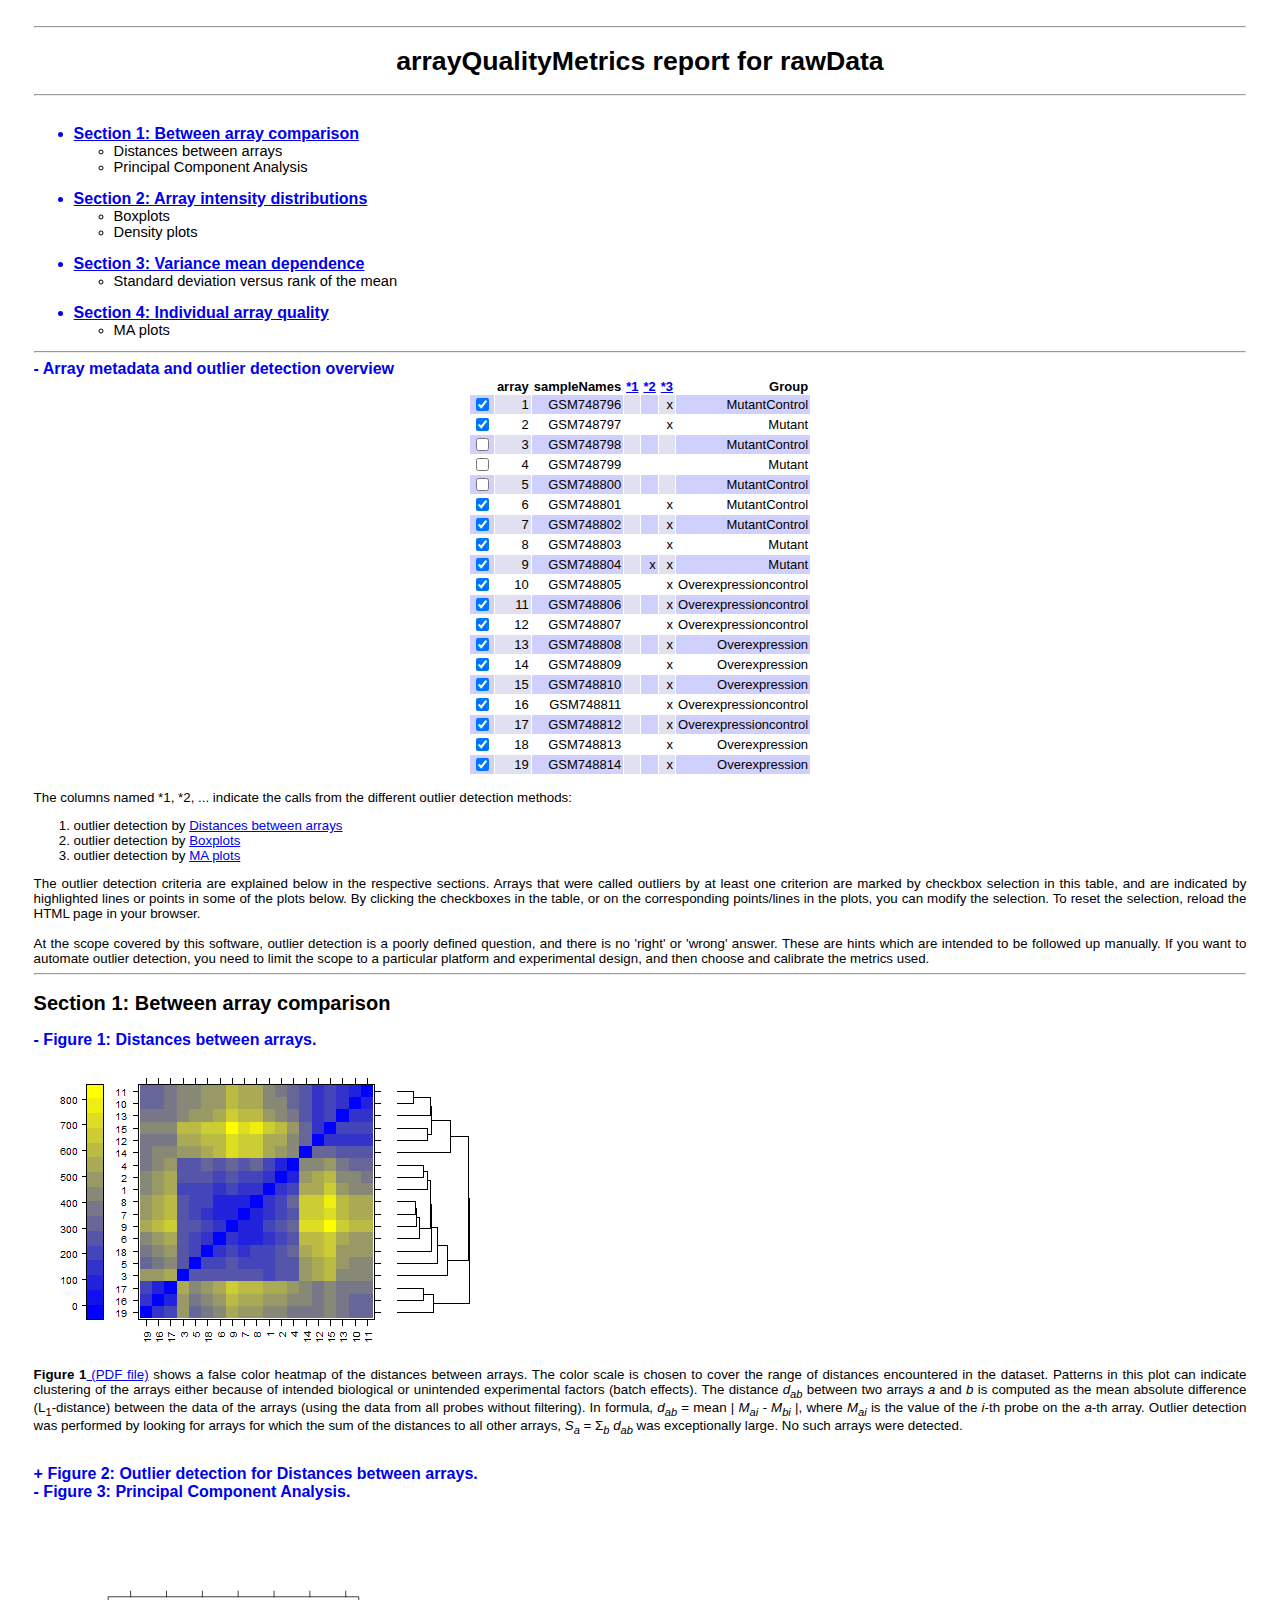
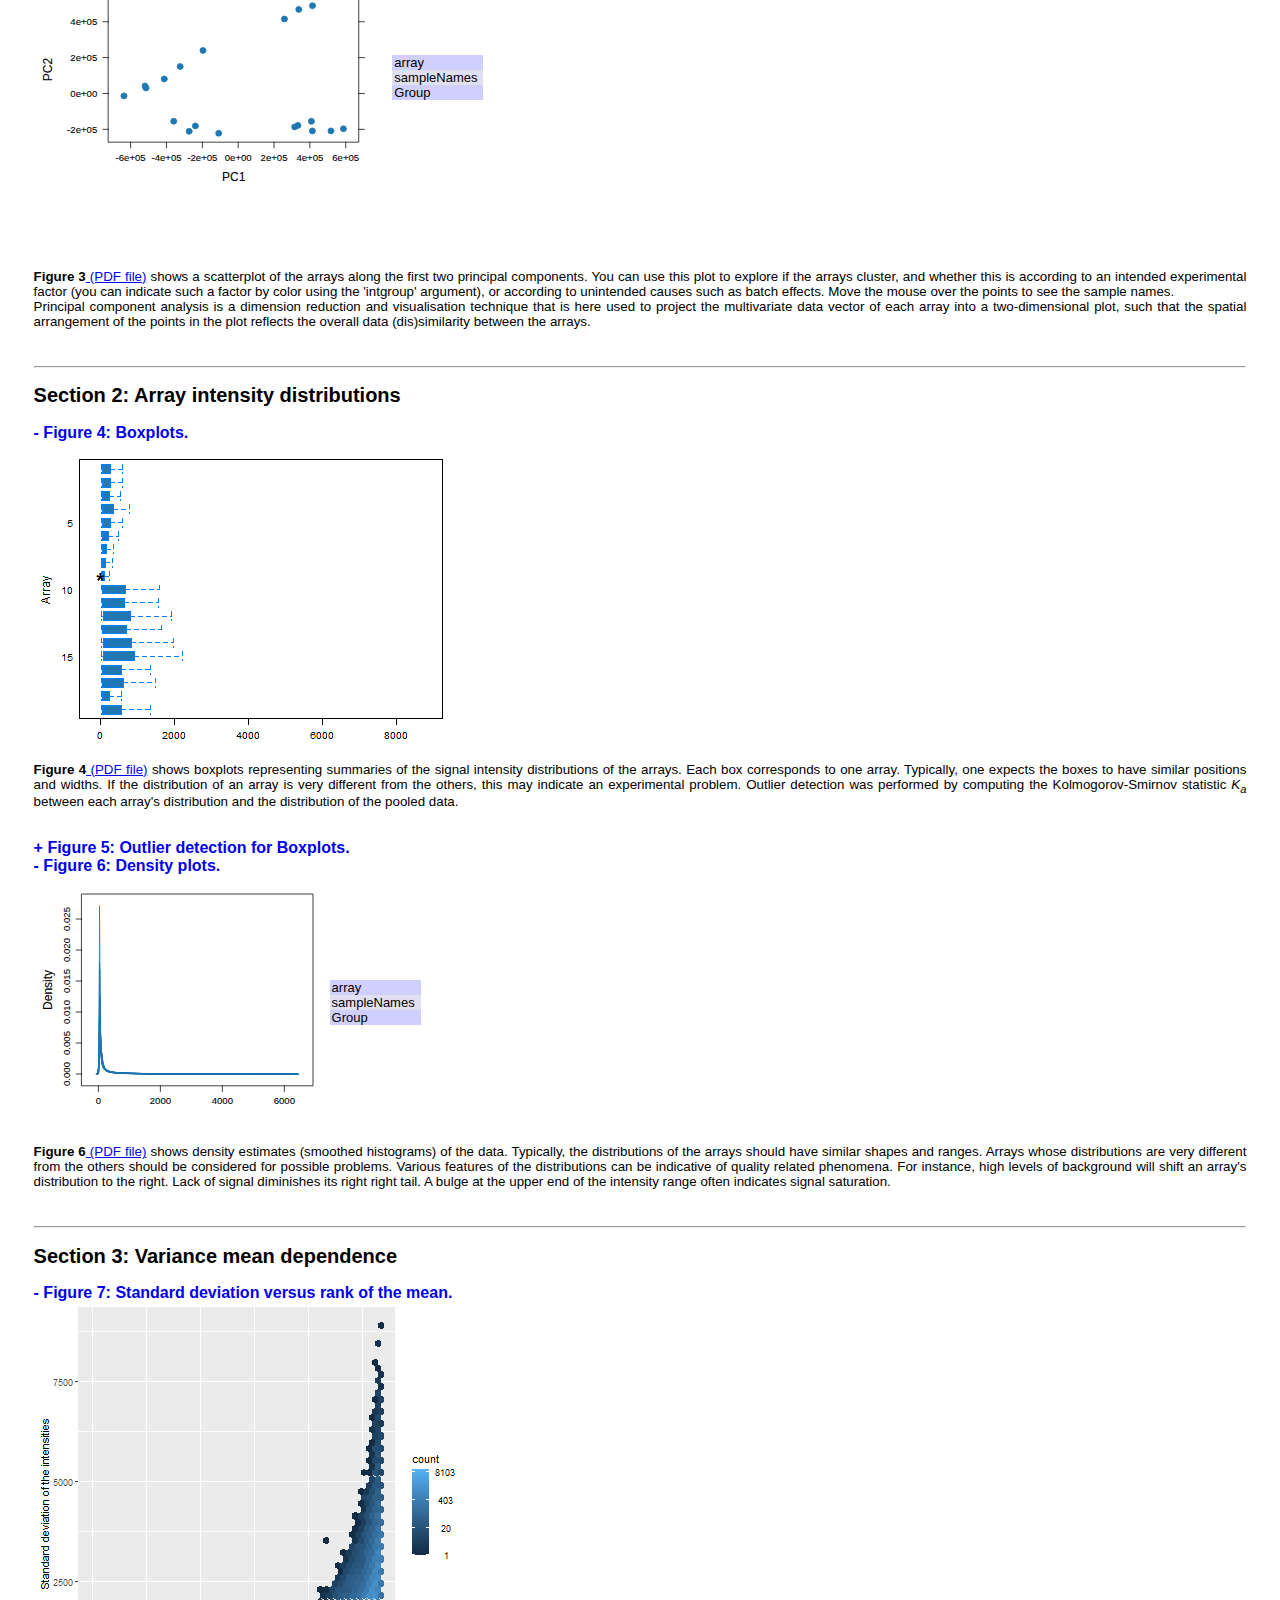
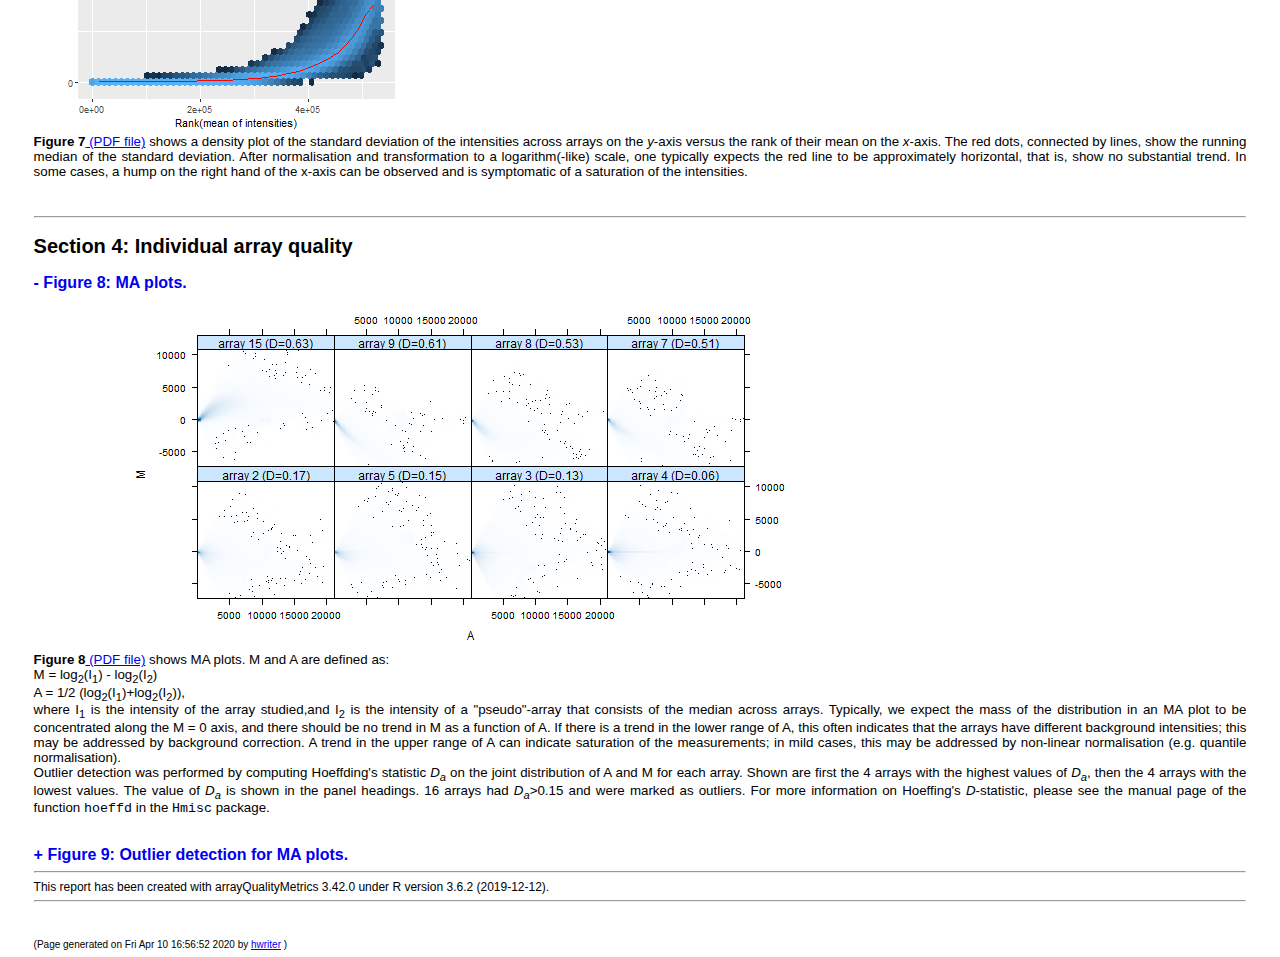
<file: arrayQualityMetrics report for rawData/index.html>
<!DOCTYPE html PUBLIC "-//W3C//DTD XHTML 1.0 Transitional//EN" "http://www.w3.org/TR/xhtml1/DTD/xhtml1-transitional.dtd">
<html xmlns='http://www.w3.org/1999/xhtml' xml:lang='en' lang='en'><head>
<meta http-equiv="Content-Type" content="text/html; charset=utf-8"></meta>
<title>arrayQualityMetrics report for rawData</title>

<script language="JavaScript" src="arrayQualityMetrics.js"></script>
<link rel="stylesheet" type="text/css" href="arrayQualityMetrics.css"></link>
</head>
<body onload="reportinit()"><hr><h1>arrayQualityMetrics report for rawData</h1><hr><UL><a href="#S1"><br><li class='tocsection'>Section 1: Between array comparison</li><UL></a><li class='tocmodule'>Distances between arrays</li><li class='tocmodule'>Principal Component Analysis</li></UL><a href="#S2"><br><li class='tocsection'>Section 2: Array intensity distributions</li><UL></a><li class='tocmodule'>Boxplots</li><li class='tocmodule'>Density plots</li></UL><a href="#S3"><br><li class='tocsection'>Section 3: Variance mean dependence</li><UL></a><li class='tocmodule'>Standard deviation versus rank of the mean</li></UL><a href="#S4"><br><li class='tocsection'>Section 4: Individual array quality</li><UL></a><li class='tocmodule'>MA plots</li></UL></UL><hr><a name="arraymetadata" id="arraymetadata-h" href="javascript: toggle('arraymetadata')" style="text-decoration:none;font-weight:bold;font-size:larger">- Array metadata and outlier detection overview</a><br>

<div id="arraymetadata-b" style="display:block">
<table style="margin-left:auto;text-align:right;" border="1">
<tr>
<td bgcolor="#ffffff" style="font-weight:bold"> </td><td bgcolor="#ffffff" style="font-weight:bold">array</td><td bgcolor="#ffffff" style="font-weight:bold">sampleNames</td><td bgcolor="#ffffff" style="font-weight:bold"><a href="#hm">*1</a></td><td bgcolor="#ffffff" style="font-weight:bold"><a href="#box">*2</a></td><td bgcolor="#ffffff" style="font-weight:bold"><a href="#ma">*3</a></td><td bgcolor="#ffffff" style="font-weight:bold">Group</td></tr>
<tr>
<td bgcolor="#d0d0ff"><input type='checkbox' name='ReportObjectCheckBoxes' value='' onchange='checkboxEvent(1)'></td><td bgcolor="#e0e0f0">1</td><td bgcolor="#d0d0ff">GSM748796</td><td bgcolor="#e0e0f0"></td><td bgcolor="#d0d0ff"></td><td bgcolor="#e0e0f0">x</td><td bgcolor="#d0d0ff">MutantControl</td></tr>
<tr>
<td bgcolor="#ffffff"><input type='checkbox' name='ReportObjectCheckBoxes' value='' onchange='checkboxEvent(2)'></td><td bgcolor="#ffffff">2</td><td bgcolor="#ffffff">GSM748797</td><td bgcolor="#ffffff"></td><td bgcolor="#ffffff"></td><td bgcolor="#ffffff">x</td><td bgcolor="#ffffff">Mutant</td></tr>
<tr>
<td bgcolor="#d0d0ff"><input type='checkbox' name='ReportObjectCheckBoxes' value='' onchange='checkboxEvent(3)'></td><td bgcolor="#e0e0f0">3</td><td bgcolor="#d0d0ff">GSM748798</td><td bgcolor="#e0e0f0"></td><td bgcolor="#d0d0ff"></td><td bgcolor="#e0e0f0"></td><td bgcolor="#d0d0ff">MutantControl</td></tr>
<tr>
<td bgcolor="#ffffff"><input type='checkbox' name='ReportObjectCheckBoxes' value='' onchange='checkboxEvent(4)'></td><td bgcolor="#ffffff">4</td><td bgcolor="#ffffff">GSM748799</td><td bgcolor="#ffffff"></td><td bgcolor="#ffffff"></td><td bgcolor="#ffffff"></td><td bgcolor="#ffffff">Mutant</td></tr>
<tr>
<td bgcolor="#d0d0ff"><input type='checkbox' name='ReportObjectCheckBoxes' value='' onchange='checkboxEvent(5)'></td><td bgcolor="#e0e0f0">5</td><td bgcolor="#d0d0ff">GSM748800</td><td bgcolor="#e0e0f0"></td><td bgcolor="#d0d0ff"></td><td bgcolor="#e0e0f0"></td><td bgcolor="#d0d0ff">MutantControl</td></tr>
<tr>
<td bgcolor="#ffffff"><input type='checkbox' name='ReportObjectCheckBoxes' value='' onchange='checkboxEvent(6)'></td><td bgcolor="#ffffff">6</td><td bgcolor="#ffffff">GSM748801</td><td bgcolor="#ffffff"></td><td bgcolor="#ffffff"></td><td bgcolor="#ffffff">x</td><td bgcolor="#ffffff">MutantControl</td></tr>
<tr>
<td bgcolor="#d0d0ff"><input type='checkbox' name='ReportObjectCheckBoxes' value='' onchange='checkboxEvent(7)'></td><td bgcolor="#e0e0f0">7</td><td bgcolor="#d0d0ff">GSM748802</td><td bgcolor="#e0e0f0"></td><td bgcolor="#d0d0ff"></td><td bgcolor="#e0e0f0">x</td><td bgcolor="#d0d0ff">MutantControl</td></tr>
<tr>
<td bgcolor="#ffffff"><input type='checkbox' name='ReportObjectCheckBoxes' value='' onchange='checkboxEvent(8)'></td><td bgcolor="#ffffff">8</td><td bgcolor="#ffffff">GSM748803</td><td bgcolor="#ffffff"></td><td bgcolor="#ffffff"></td><td bgcolor="#ffffff">x</td><td bgcolor="#ffffff">Mutant</td></tr>
<tr>
<td bgcolor="#d0d0ff"><input type='checkbox' name='ReportObjectCheckBoxes' value='' onchange='checkboxEvent(9)'></td><td bgcolor="#e0e0f0">9</td><td bgcolor="#d0d0ff">GSM748804</td><td bgcolor="#e0e0f0"></td><td bgcolor="#d0d0ff">x</td><td bgcolor="#e0e0f0">x</td><td bgcolor="#d0d0ff">Mutant</td></tr>
<tr>
<td bgcolor="#ffffff"><input type='checkbox' name='ReportObjectCheckBoxes' value='' onchange='checkboxEvent(10)'></td><td bgcolor="#ffffff">10</td><td bgcolor="#ffffff">GSM748805</td><td bgcolor="#ffffff"></td><td bgcolor="#ffffff"></td><td bgcolor="#ffffff">x</td><td bgcolor="#ffffff">Overexpressioncontrol</td></tr>
<tr>
<td bgcolor="#d0d0ff"><input type='checkbox' name='ReportObjectCheckBoxes' value='' onchange='checkboxEvent(11)'></td><td bgcolor="#e0e0f0">11</td><td bgcolor="#d0d0ff">GSM748806</td><td bgcolor="#e0e0f0"></td><td bgcolor="#d0d0ff"></td><td bgcolor="#e0e0f0">x</td><td bgcolor="#d0d0ff">Overexpressioncontrol</td></tr>
<tr>
<td bgcolor="#ffffff"><input type='checkbox' name='ReportObjectCheckBoxes' value='' onchange='checkboxEvent(12)'></td><td bgcolor="#ffffff">12</td><td bgcolor="#ffffff">GSM748807</td><td bgcolor="#ffffff"></td><td bgcolor="#ffffff"></td><td bgcolor="#ffffff">x</td><td bgcolor="#ffffff">Overexpressioncontrol</td></tr>
<tr>
<td bgcolor="#d0d0ff"><input type='checkbox' name='ReportObjectCheckBoxes' value='' onchange='checkboxEvent(13)'></td><td bgcolor="#e0e0f0">13</td><td bgcolor="#d0d0ff">GSM748808</td><td bgcolor="#e0e0f0"></td><td bgcolor="#d0d0ff"></td><td bgcolor="#e0e0f0">x</td><td bgcolor="#d0d0ff">Overexpression</td></tr>
<tr>
<td bgcolor="#ffffff"><input type='checkbox' name='ReportObjectCheckBoxes' value='' onchange='checkboxEvent(14)'></td><td bgcolor="#ffffff">14</td><td bgcolor="#ffffff">GSM748809</td><td bgcolor="#ffffff"></td><td bgcolor="#ffffff"></td><td bgcolor="#ffffff">x</td><td bgcolor="#ffffff">Overexpression</td></tr>
<tr>
<td bgcolor="#d0d0ff"><input type='checkbox' name='ReportObjectCheckBoxes' value='' onchange='checkboxEvent(15)'></td><td bgcolor="#e0e0f0">15</td><td bgcolor="#d0d0ff">GSM748810</td><td bgcolor="#e0e0f0"></td><td bgcolor="#d0d0ff"></td><td bgcolor="#e0e0f0">x</td><td bgcolor="#d0d0ff">Overexpression</td></tr>
<tr>
<td bgcolor="#ffffff"><input type='checkbox' name='ReportObjectCheckBoxes' value='' onchange='checkboxEvent(16)'></td><td bgcolor="#ffffff">16</td><td bgcolor="#ffffff">GSM748811</td><td bgcolor="#ffffff"></td><td bgcolor="#ffffff"></td><td bgcolor="#ffffff">x</td><td bgcolor="#ffffff">Overexpressioncontrol</td></tr>
<tr>
<td bgcolor="#d0d0ff"><input type='checkbox' name='ReportObjectCheckBoxes' value='' onchange='checkboxEvent(17)'></td><td bgcolor="#e0e0f0">17</td><td bgcolor="#d0d0ff">GSM748812</td><td bgcolor="#e0e0f0"></td><td bgcolor="#d0d0ff"></td><td bgcolor="#e0e0f0">x</td><td bgcolor="#d0d0ff">Overexpressioncontrol</td></tr>
<tr>
<td bgcolor="#ffffff"><input type='checkbox' name='ReportObjectCheckBoxes' value='' onchange='checkboxEvent(18)'></td><td bgcolor="#ffffff">18</td><td bgcolor="#ffffff">GSM748813</td><td bgcolor="#ffffff"></td><td bgcolor="#ffffff"></td><td bgcolor="#ffffff">x</td><td bgcolor="#ffffff">Overexpression</td></tr>
<tr>
<td bgcolor="#d0d0ff"><input type='checkbox' name='ReportObjectCheckBoxes' value='' onchange='checkboxEvent(19)'></td><td bgcolor="#e0e0f0">19</td><td bgcolor="#d0d0ff">GSM748814</td><td bgcolor="#e0e0f0"></td><td bgcolor="#d0d0ff"></td><td bgcolor="#e0e0f0">x</td><td bgcolor="#d0d0ff">Overexpression</td></tr>
</table>
<br>The columns named *1, *2, ... indicate the calls from the different outlier detection methods:<OL><LI> outlier detection by <a href="#hm">Distances between arrays</a></LI><LI> outlier detection by <a href="#box">Boxplots</a></LI><LI> outlier detection by <a href="#ma">MA plots</a></LI></OL>The outlier detection criteria are explained below in the respective sections. Arrays that were called outliers by at least one criterion are marked by checkbox selection in this table, and are indicated by highlighted lines or points in some of the plots below. By clicking the checkboxes in the table, or on the corresponding points/lines in the plots, you can modify the selection. To reset the selection, reload the HTML page in your browser.<br><br>At the scope covered by this software, outlier detection is a poorly defined question, and there is no 'right' or 'wrong' answer. These are hints which are intended to be followed up manually. If you want to automate outlier detection, you need to limit the scope to a particular platform and experimental design, and then choose and calibrate the metrics used.<br></div><hr><h2><a name= 'S1'>Section 1: Between array comparison</a></h2>

<a name="hm" id="hm-h" href="javascript: toggle('hm')" style="text-decoration:none;font-weight:bold;font-size:larger">- Figure 1: Distances between arrays.</a><br>

<div id="hm-b" style="display:block">
<img src="hm.png" border="0" alt="hm.png" id="Figls:hm"></img><br>
<b>Figure 1</b><a href="hm.pdf"> (PDF file)</a> shows a false color heatmap of the distances between arrays. The color scale is chosen to cover the range of distances encountered in the dataset. Patterns in this plot can indicate clustering of the arrays either because of intended biological or unintended experimental factors (batch effects). The distance <i>d<sub>ab</sub></i> between two arrays <i>a</i> and <i>b</i> is computed as the mean absolute difference (L<sub>1</sub>-distance) between the data of the arrays (using the data from all probes without filtering). In formula, <i>d<sub>ab</sub></i> = mean | <i>M<sub>ai</sub> - M<sub>bi</sub></i> |, where <i>M<sub>ai</sub></i> is the value of the <i>i</i>-th probe on the <i>a</i>-th array. Outlier detection was performed by looking for arrays for which the sum of the distances to all other arrays, <i>S<sub>a</sub></i> = &Sigma;<sub><i>b</i></sub> <i>d<sub>ab</sub></i> was exceptionally large. No such arrays were detected.<br><br><br>
</div>

<a name="out hm" id="out hm-h" href="javascript: toggle('out hm')" style="text-decoration:none;font-weight:bold;font-size:larger">+ Figure 2: Outlier detection for Distances between arrays.</a><br>

<div id="out hm-b" style="display:none">
<img src="out hm.png" border="0" alt="out hm.png" id="Figls:out hm"></img><br>
<b>Figure 2</b><a href="out hm.pdf"> (PDF file)</a> shows a bar chart of the sum of distances to other arrays <i>S<sub>a</sub></i>, the outlier detection criterion from the previous figure. The bars are shown in the original order of the arrays. Based on the distribution of the values across all arrays, a threshold of 9310 was determined, which is indicated by the vertical line. None of the arrays exceeded the threshold and was considered an outlier.<br><br><br>
</div>

<a name="pca" id="pca-h" href="javascript: toggle('pca')" style="text-decoration:none;font-weight:bold;font-size:larger">- Figure 3: Principal Component Analysis.</a><br>

<div id="pca-b" style="display:block">
<table border="1">
<tr>
<td><?xml version="1.0" encoding="ISO8859-1"?>
<svg xmlns="http://www.w3.org/2000/svg" xmlns:xlink="http://www.w3.org/1999/xlink" width="350.77px" height="350.77px" viewBox="0 0 350.77 350.77" version="1.1" id="Fig:pca">
  <metadata xmlns:gridsvg="http://www.stat.auckland.ac.nz/~paul/R/gridSVG/">
    <gridsvg:generator name="gridSVG" version="1.7-1" time="2020-04-10 16:56:25"/>
    <gridsvg:argument name="name" value="arrayQualityMetrics report for rawData/pca.svg"/>
    <gridsvg:argument name="exportCoords" value="none"/>
    <gridsvg:argument name="exportMappings" value="none"/>
    <gridsvg:argument name="exportJS" value="none"/>
    <gridsvg:argument name="res" value="72"/>
    <gridsvg:argument name="prefix" value="Fig:pca"/>
    <gridsvg:argument name="addClasses" value="FALSE"/>
    <gridsvg:argument name="indent" value="TRUE"/>
    <gridsvg:argument name="htmlWrapper" value="FALSE"/>
    <gridsvg:argument name="usePaths" value="none"/>
    <gridsvg:argument name="uniqueNames" value="TRUE"/>
    <gridsvg:separator name="id.sep" value="."/>
    <gridsvg:separator name="gPath.sep" value="::"/>
    <gridsvg:separator name="vpPath.sep" value="::"/>
  </metadata>
  <g transform="translate(0, 350.77) scale(1, -1)">
    <g id="Fig:pcagridSVG" fill="none" stroke="rgb(0,0,0)" stroke-dasharray="none" stroke-width="0.75" font-size="12" font-family="Helvetica, Arial, FreeSans, Liberation Sans, Nimbus Sans L, sans-serif" opacity="1" stroke-linecap="round" stroke-linejoin="round" stroke-miterlimit="10" stroke-opacity="1" fill-opacity="0" font-weight="normal" font-style="normal">
      <defs>
        <symbol id="Fig:pcagridSVG.pch19" viewBox="-5 -5 10 10" overflow="visible">
          <circle cx="0" cy="0" r="3.75"/>
        </symbol>
      </defs>
      <g id="Fig:pcaplot_01.background.1">
        <rect id="Fig:pcaplot_01.background.1.1" x="0" y="0" width="350.77" height="350.77" transform="" fill="none" stroke="none" stroke-opacity="0" fill-opacity="0"/>
      </g>
      <g id="Fig:pcaplot_01.toplevel.vp.1" font-size="12">
        <g id="Fig:pcaplot_01.xlab.vp.1">
          <g id="Fig:pcaplot_01.xlab.1">
            <g id="Fig:pcaplot_01.xlab.1.1" transform="translate(196.65, 76.08)" stroke-width="0.1">
              <g id="Fig:pcaplot_01.xlab.1.1.scale" transform="scale(1, -1)">
                <text x="0" y="0" id="Fig:pcaplot_01.xlab.1.1.text" text-anchor="middle" opacity="1" stroke="rgb(0,0,0)" fill="rgb(0,0,0)" stroke-opacity="1" fill-opacity="1" font-size="12" font-weight="normal" font-style="normal">
                  <tspan id="Fig:pcaplot_01.xlab.1.1.tspan.1" dy="4.31" x="0">PC1</tspan>
                </text>
              </g>
            </g>
          </g>
        </g>
        <g id="Fig:pcaplot_01.ylab.vp.1">
          <g id="Fig:pcaplot_01.ylab.1">
            <g id="Fig:pcaplot_01.ylab.1.1" transform="translate(10.31, 183.28)" stroke-width="0.1">
              <g id="Fig:pcaplot_01.ylab.1.1.scale" transform="scale(1, -1)">
                <text x="0" y="0" id="Fig:pcaplot_01.ylab.1.1.text" transform="rotate(-90)" text-anchor="middle" opacity="1" stroke="rgb(0,0,0)" fill="rgb(0,0,0)" stroke-opacity="1" fill-opacity="1" font-size="12" font-weight="normal" font-style="normal">
                  <tspan id="Fig:pcaplot_01.ylab.1.1.tspan.1" dy="4.31" x="0">PC2</tspan>
                </text>
              </g>
            </g>
          </g>
        </g>
        <g id="Fig:pcaplot_01.figure.vp.1"/>
        <defs>
          <clipPath id="Fig:pcaplot_01.panel.1.1.vp.1.clipPath">
            <rect x="71.54" y="110.58" width="250.22" height="145.41" fill="none" stroke="none"/>
          </clipPath>
        </defs>
        <g id="Fig:pcaplot_01.panel.1.1.vp.1" clip-path="url(#Fig:pcaplot_01.panel.1.1.vp.1.clipPath)"/>
        <g id="Fig:pcaplot_01.strip.1.1.off.vp.1">
          <g id="Fig:pcaplot_01.ticks.top.panel.1.1.1">
            <polyline id="Fig:pcaplot_01.ticks.top.panel.1.1.1.1" points="93.65,255.99 93.65,261.66" stroke="rgb(0,0,0)" opacity="1" stroke-dasharray="none" stroke-width="0.75" stroke-opacity="1" fill="none"/>
            <polyline id="Fig:pcaplot_01.ticks.top.panel.1.1.1.2" points="129.5,255.99 129.5,261.66" stroke="rgb(0,0,0)" opacity="1" stroke-dasharray="none" stroke-width="0.75" stroke-opacity="1" fill="none"/>
            <polyline id="Fig:pcaplot_01.ticks.top.panel.1.1.1.3" points="165.34,255.99 165.34,261.66" stroke="rgb(0,0,0)" opacity="1" stroke-dasharray="none" stroke-width="0.75" stroke-opacity="1" fill="none"/>
            <polyline id="Fig:pcaplot_01.ticks.top.panel.1.1.1.4" points="201.19,255.99 201.19,261.66" stroke="rgb(0,0,0)" opacity="1" stroke-dasharray="none" stroke-width="0.75" stroke-opacity="1" fill="none"/>
            <polyline id="Fig:pcaplot_01.ticks.top.panel.1.1.1.5" points="237.04,255.99 237.04,261.66" stroke="rgb(0,0,0)" opacity="1" stroke-dasharray="none" stroke-width="0.75" stroke-opacity="1" fill="none"/>
            <polyline id="Fig:pcaplot_01.ticks.top.panel.1.1.1.6" points="272.89,255.99 272.89,261.66" stroke="rgb(0,0,0)" opacity="1" stroke-dasharray="none" stroke-width="0.75" stroke-opacity="1" fill="none"/>
            <polyline id="Fig:pcaplot_01.ticks.top.panel.1.1.1.7" points="308.74,255.99 308.74,261.66" stroke="rgb(0,0,0)" opacity="1" stroke-dasharray="none" stroke-width="0.75" stroke-opacity="1" fill="none"/>
          </g>
        </g>
        <g id="Fig:pcaplot_01.strip.left.1.1.off.vp.1">
          <g id="Fig:pcaplot_01.ticks.left.panel.1.1.1">
            <polyline id="Fig:pcaplot_01.ticks.left.panel.1.1.1.1" points="71.54,123.45 65.87,123.45" stroke="rgb(0,0,0)" opacity="1" stroke-dasharray="none" stroke-width="0.75" stroke-opacity="1" fill="none"/>
            <polyline id="Fig:pcaplot_01.ticks.left.panel.1.1.1.2" points="71.54,159.3 65.87,159.3" stroke="rgb(0,0,0)" opacity="1" stroke-dasharray="none" stroke-width="0.75" stroke-opacity="1" fill="none"/>
            <polyline id="Fig:pcaplot_01.ticks.left.panel.1.1.1.3" points="71.54,195.15 65.87,195.15" stroke="rgb(0,0,0)" opacity="1" stroke-dasharray="none" stroke-width="0.75" stroke-opacity="1" fill="none"/>
            <polyline id="Fig:pcaplot_01.ticks.left.panel.1.1.1.4" points="71.54,230.99 65.87,230.99" stroke="rgb(0,0,0)" opacity="1" stroke-dasharray="none" stroke-width="0.75" stroke-opacity="1" fill="none"/>
          </g>
          <g id="Fig:pcaplot_01.ticklabels.left.panel.1.1.1">
            <g id="Fig:pcaplot_01.ticklabels.left.panel.1.1.1.1" transform="translate(60.21, 123.45)" stroke-width="0.1">
              <g id="Fig:pcaplot_01.ticklabels.left.panel.1.1.1.1.scale" transform="scale(1, -1)">
                <text x="0" y="0" id="Fig:pcaplot_01.ticklabels.left.panel.1.1.1.1.text" text-anchor="end" stroke="rgb(0,0,0)" opacity="1" fill="rgb(0,0,0)" stroke-opacity="1" fill-opacity="1" font-size="9.6" font-weight="normal" font-style="normal">
                  <tspan id="Fig:pcaplot_01.ticklabels.left.panel.1.1.1.1.tspan.1" dy="3.59" x="0">-2e+05</tspan>
                </text>
              </g>
            </g>
            <g id="Fig:pcaplot_01.ticklabels.left.panel.1.1.1.2" transform="translate(60.21, 159.3)" stroke-width="0.1">
              <g id="Fig:pcaplot_01.ticklabels.left.panel.1.1.1.2.scale" transform="scale(1, -1)">
                <text x="0" y="0" id="Fig:pcaplot_01.ticklabels.left.panel.1.1.1.2.text" text-anchor="end" stroke="rgb(0,0,0)" opacity="1" fill="rgb(0,0,0)" stroke-opacity="1" fill-opacity="1" font-size="9.6" font-weight="normal" font-style="normal">
                  <tspan id="Fig:pcaplot_01.ticklabels.left.panel.1.1.1.2.tspan.1" dy="3.59" x="0">0e+00</tspan>
                </text>
              </g>
            </g>
            <g id="Fig:pcaplot_01.ticklabels.left.panel.1.1.1.3" transform="translate(60.21, 195.15)" stroke-width="0.1">
              <g id="Fig:pcaplot_01.ticklabels.left.panel.1.1.1.3.scale" transform="scale(1, -1)">
                <text x="0" y="0" id="Fig:pcaplot_01.ticklabels.left.panel.1.1.1.3.text" text-anchor="end" stroke="rgb(0,0,0)" opacity="1" fill="rgb(0,0,0)" stroke-opacity="1" fill-opacity="1" font-size="9.6" font-weight="normal" font-style="normal">
                  <tspan id="Fig:pcaplot_01.ticklabels.left.panel.1.1.1.3.tspan.1" dy="3.59" x="0">2e+05</tspan>
                </text>
              </g>
            </g>
            <g id="Fig:pcaplot_01.ticklabels.left.panel.1.1.1.4" transform="translate(60.21, 230.99)" stroke-width="0.1">
              <g id="Fig:pcaplot_01.ticklabels.left.panel.1.1.1.4.scale" transform="scale(1, -1)">
                <text x="0" y="0" id="Fig:pcaplot_01.ticklabels.left.panel.1.1.1.4.text" text-anchor="end" stroke="rgb(0,0,0)" opacity="1" fill="rgb(0,0,0)" stroke-opacity="1" fill-opacity="1" font-size="9.6" font-weight="normal" font-style="normal">
                  <tspan id="Fig:pcaplot_01.ticklabels.left.panel.1.1.1.4.tspan.1" dy="3.59" x="0">4e+05</tspan>
                </text>
              </g>
            </g>
          </g>
        </g>
        <g id="Fig:pcaplot_01.panel.1.1.off.vp.1">
          <g id="Fig:pcaplot_01.ticks.bottom.panel.1.1.1">
            <polyline id="Fig:pcaplot_01.ticks.bottom.panel.1.1.1.1" points="93.65,110.58 93.65,104.91" stroke="rgb(0,0,0)" opacity="1" stroke-dasharray="none" stroke-width="0.75" stroke-opacity="1" fill="none"/>
            <polyline id="Fig:pcaplot_01.ticks.bottom.panel.1.1.1.2" points="129.5,110.58 129.5,104.91" stroke="rgb(0,0,0)" opacity="1" stroke-dasharray="none" stroke-width="0.75" stroke-opacity="1" fill="none"/>
            <polyline id="Fig:pcaplot_01.ticks.bottom.panel.1.1.1.3" points="165.34,110.58 165.34,104.91" stroke="rgb(0,0,0)" opacity="1" stroke-dasharray="none" stroke-width="0.75" stroke-opacity="1" fill="none"/>
            <polyline id="Fig:pcaplot_01.ticks.bottom.panel.1.1.1.4" points="201.19,110.58 201.19,104.91" stroke="rgb(0,0,0)" opacity="1" stroke-dasharray="none" stroke-width="0.75" stroke-opacity="1" fill="none"/>
            <polyline id="Fig:pcaplot_01.ticks.bottom.panel.1.1.1.5" points="237.04,110.58 237.04,104.91" stroke="rgb(0,0,0)" opacity="1" stroke-dasharray="none" stroke-width="0.75" stroke-opacity="1" fill="none"/>
            <polyline id="Fig:pcaplot_01.ticks.bottom.panel.1.1.1.6" points="272.89,110.58 272.89,104.91" stroke="rgb(0,0,0)" opacity="1" stroke-dasharray="none" stroke-width="0.75" stroke-opacity="1" fill="none"/>
            <polyline id="Fig:pcaplot_01.ticks.bottom.panel.1.1.1.7" points="308.74,110.58 308.74,104.91" stroke="rgb(0,0,0)" opacity="1" stroke-dasharray="none" stroke-width="0.75" stroke-opacity="1" fill="none"/>
          </g>
          <g id="Fig:pcaplot_01.ticklabels.bottom.panel.1.1.1">
            <g id="Fig:pcaplot_01.ticklabels.bottom.panel.1.1.1.1" transform="translate(93.65, 99.24)" stroke-width="0.1">
              <g id="Fig:pcaplot_01.ticklabels.bottom.panel.1.1.1.1.scale" transform="scale(1, -1)">
                <text x="0" y="0" id="Fig:pcaplot_01.ticklabels.bottom.panel.1.1.1.1.text" text-anchor="middle" stroke="rgb(0,0,0)" opacity="1" fill="rgb(0,0,0)" stroke-opacity="1" fill-opacity="1" font-size="9.6" font-weight="normal" font-style="normal">
                  <tspan id="Fig:pcaplot_01.ticklabels.bottom.panel.1.1.1.1.tspan.1" dy="7.18" x="0">-6e+05</tspan>
                </text>
              </g>
            </g>
            <g id="Fig:pcaplot_01.ticklabels.bottom.panel.1.1.1.2" transform="translate(129.5, 99.24)" stroke-width="0.1">
              <g id="Fig:pcaplot_01.ticklabels.bottom.panel.1.1.1.2.scale" transform="scale(1, -1)">
                <text x="0" y="0" id="Fig:pcaplot_01.ticklabels.bottom.panel.1.1.1.2.text" text-anchor="middle" stroke="rgb(0,0,0)" opacity="1" fill="rgb(0,0,0)" stroke-opacity="1" fill-opacity="1" font-size="9.6" font-weight="normal" font-style="normal">
                  <tspan id="Fig:pcaplot_01.ticklabels.bottom.panel.1.1.1.2.tspan.1" dy="7.18" x="0">-4e+05</tspan>
                </text>
              </g>
            </g>
            <g id="Fig:pcaplot_01.ticklabels.bottom.panel.1.1.1.3" transform="translate(165.34, 99.24)" stroke-width="0.1">
              <g id="Fig:pcaplot_01.ticklabels.bottom.panel.1.1.1.3.scale" transform="scale(1, -1)">
                <text x="0" y="0" id="Fig:pcaplot_01.ticklabels.bottom.panel.1.1.1.3.text" text-anchor="middle" stroke="rgb(0,0,0)" opacity="1" fill="rgb(0,0,0)" stroke-opacity="1" fill-opacity="1" font-size="9.6" font-weight="normal" font-style="normal">
                  <tspan id="Fig:pcaplot_01.ticklabels.bottom.panel.1.1.1.3.tspan.1" dy="7.18" x="0">-2e+05</tspan>
                </text>
              </g>
            </g>
            <g id="Fig:pcaplot_01.ticklabels.bottom.panel.1.1.1.4" transform="translate(201.19, 99.24)" stroke-width="0.1">
              <g id="Fig:pcaplot_01.ticklabels.bottom.panel.1.1.1.4.scale" transform="scale(1, -1)">
                <text x="0" y="0" id="Fig:pcaplot_01.ticklabels.bottom.panel.1.1.1.4.text" text-anchor="middle" stroke="rgb(0,0,0)" opacity="1" fill="rgb(0,0,0)" stroke-opacity="1" fill-opacity="1" font-size="9.6" font-weight="normal" font-style="normal">
                  <tspan id="Fig:pcaplot_01.ticklabels.bottom.panel.1.1.1.4.tspan.1" dy="7.18" x="0">0e+00</tspan>
                </text>
              </g>
            </g>
            <g id="Fig:pcaplot_01.ticklabels.bottom.panel.1.1.1.5" transform="translate(237.04, 99.24)" stroke-width="0.1">
              <g id="Fig:pcaplot_01.ticklabels.bottom.panel.1.1.1.5.scale" transform="scale(1, -1)">
                <text x="0" y="0" id="Fig:pcaplot_01.ticklabels.bottom.panel.1.1.1.5.text" text-anchor="middle" stroke="rgb(0,0,0)" opacity="1" fill="rgb(0,0,0)" stroke-opacity="1" fill-opacity="1" font-size="9.6" font-weight="normal" font-style="normal">
                  <tspan id="Fig:pcaplot_01.ticklabels.bottom.panel.1.1.1.5.tspan.1" dy="7.18" x="0">2e+05</tspan>
                </text>
              </g>
            </g>
            <g id="Fig:pcaplot_01.ticklabels.bottom.panel.1.1.1.6" transform="translate(272.89, 99.24)" stroke-width="0.1">
              <g id="Fig:pcaplot_01.ticklabels.bottom.panel.1.1.1.6.scale" transform="scale(1, -1)">
                <text x="0" y="0" id="Fig:pcaplot_01.ticklabels.bottom.panel.1.1.1.6.text" text-anchor="middle" stroke="rgb(0,0,0)" opacity="1" fill="rgb(0,0,0)" stroke-opacity="1" fill-opacity="1" font-size="9.6" font-weight="normal" font-style="normal">
                  <tspan id="Fig:pcaplot_01.ticklabels.bottom.panel.1.1.1.6.tspan.1" dy="7.18" x="0">4e+05</tspan>
                </text>
              </g>
            </g>
            <g id="Fig:pcaplot_01.ticklabels.bottom.panel.1.1.1.7" transform="translate(308.74, 99.24)" stroke-width="0.1">
              <g id="Fig:pcaplot_01.ticklabels.bottom.panel.1.1.1.7.scale" transform="scale(1, -1)">
                <text x="0" y="0" id="Fig:pcaplot_01.ticklabels.bottom.panel.1.1.1.7.text" text-anchor="middle" stroke="rgb(0,0,0)" opacity="1" fill="rgb(0,0,0)" stroke-opacity="1" fill-opacity="1" font-size="9.6" font-weight="normal" font-style="normal">
                  <tspan id="Fig:pcaplot_01.ticklabels.bottom.panel.1.1.1.7.tspan.1" dy="7.18" x="0">6e+05</tspan>
                </text>
              </g>
            </g>
          </g>
          <g id="Fig:pcaplot_01.ticks.right.panel.1.1.1">
            <polyline id="Fig:pcaplot_01.ticks.right.panel.1.1.1.1" points="321.76,123.45 327.43,123.45" stroke="rgb(0,0,0)" opacity="1" stroke-dasharray="none" stroke-width="0.75" stroke-opacity="1" fill="none"/>
            <polyline id="Fig:pcaplot_01.ticks.right.panel.1.1.1.2" points="321.76,159.3 327.43,159.3" stroke="rgb(0,0,0)" opacity="1" stroke-dasharray="none" stroke-width="0.75" stroke-opacity="1" fill="none"/>
            <polyline id="Fig:pcaplot_01.ticks.right.panel.1.1.1.3" points="321.76,195.15 327.43,195.15" stroke="rgb(0,0,0)" opacity="1" stroke-dasharray="none" stroke-width="0.75" stroke-opacity="1" fill="none"/>
            <polyline id="Fig:pcaplot_01.ticks.right.panel.1.1.1.4" points="321.76,230.99 327.43,230.99" stroke="rgb(0,0,0)" opacity="1" stroke-dasharray="none" stroke-width="0.75" stroke-opacity="1" fill="none"/>
          </g>
        </g>
        <defs>
          <clipPath id="Fig:pcaplot_01.panel.1.1.vp.2.clipPath">
            <rect x="71.54" y="110.58" width="250.22" height="145.41" fill="none" stroke="none"/>
          </clipPath>
        </defs>
        <g id="Fig:pcaplot_01.panel.1.1.vp.2" clip-path="url(#Fig:pcaplot_01.panel.1.1.vp.2.clipPath)">
          <g id="Fig:pcaplot_01.xyplot.points.panel.1.1.1">
            <use id="Fig:pcaplot_01.xyplot.points.panel.1.1.1.1" href="#Fig:pcagridSVG.pch19" x="136.74" y="131.56" width="8" height="8" transform=" translate(-4,-4)" stroke="rgb(31,120,180)" stroke-width="0.94" opacity="1" fill="rgb(31,120,180)" font-size="8" stroke-opacity="1" fill-opacity="1" font-weight="normal" font-style="normal"/>
            <use id="Fig:pcaplot_01.xyplot.points.panel.1.1.1.2" href="#Fig:pcagridSVG.pch19" x="152.15" y="121.42" width="8" height="8" transform=" translate(-4,-4)" stroke="rgb(31,120,180)" stroke-width="0.94" opacity="1" fill="rgb(31,120,180)" font-size="8" stroke-opacity="1" fill-opacity="1" font-weight="normal" font-style="normal"/>
            <use id="Fig:pcaplot_01.xyplot.points.panel.1.1.1.3" href="#Fig:pcagridSVG.pch19" x="158.4" y="126.88" width="8" height="8" transform=" translate(-4,-4)" stroke="rgb(31,120,180)" stroke-width="0.94" opacity="1" fill="rgb(31,120,180)" font-size="8" stroke-opacity="1" fill-opacity="1" font-weight="normal" font-style="normal"/>
            <use id="Fig:pcaplot_01.xyplot.points.panel.1.1.1.4" href="#Fig:pcagridSVG.pch19" x="181.7" y="119.5" width="8" height="8" transform=" translate(-4,-4)" stroke="rgb(31,120,180)" stroke-width="0.94" opacity="1" fill="rgb(31,120,180)" font-size="8" stroke-opacity="1" fill-opacity="1" font-weight="normal" font-style="normal"/>
            <use id="Fig:pcaplot_01.xyplot.points.panel.1.1.1.5" href="#Fig:pcagridSVG.pch19" x="165.97" y="202.29" width="8" height="8" transform=" translate(-4,-4)" stroke="rgb(31,120,180)" stroke-width="0.94" opacity="1" fill="rgb(31,120,180)" font-size="8" stroke-opacity="1" fill-opacity="1" font-weight="normal" font-style="normal"/>
            <use id="Fig:pcaplot_01.xyplot.points.panel.1.1.1.6" href="#Fig:pcagridSVG.pch19" x="127.26" y="173.8" width="8" height="8" transform=" translate(-4,-4)" stroke="rgb(31,120,180)" stroke-width="0.94" opacity="1" fill="rgb(31,120,180)" font-size="8" stroke-opacity="1" fill-opacity="1" font-weight="normal" font-style="normal"/>
            <use id="Fig:pcaplot_01.xyplot.points.panel.1.1.1.7" href="#Fig:pcagridSVG.pch19" x="108.99" y="164.76" width="8" height="8" transform=" translate(-4,-4)" stroke="rgb(31,120,180)" stroke-width="0.94" opacity="1" fill="rgb(31,120,180)" font-size="8" stroke-opacity="1" fill-opacity="1" font-weight="normal" font-style="normal"/>
            <use id="Fig:pcaplot_01.xyplot.points.panel.1.1.1.8" href="#Fig:pcagridSVG.pch19" x="108" y="166.77" width="8" height="8" transform=" translate(-4,-4)" stroke="rgb(31,120,180)" stroke-width="0.94" opacity="1" fill="rgb(31,120,180)" font-size="8" stroke-opacity="1" fill-opacity="1" font-weight="normal" font-style="normal"/>
            <use id="Fig:pcaplot_01.xyplot.points.panel.1.1.1.9" href="#Fig:pcagridSVG.pch19" x="86.91" y="156.84" width="8" height="8" transform=" translate(-4,-4)" stroke="rgb(31,120,180)" stroke-width="0.94" opacity="1" fill="rgb(31,120,180)" font-size="8" stroke-opacity="1" fill-opacity="1" font-weight="normal" font-style="normal"/>
            <use id="Fig:pcaplot_01.xyplot.points.panel.1.1.1.10" href="#Fig:pcagridSVG.pch19" x="260.94" y="127.37" width="8" height="8" transform=" translate(-4,-4)" stroke="rgb(31,120,180)" stroke-width="0.94" opacity="1" fill="rgb(31,120,180)" font-size="8" stroke-opacity="1" fill-opacity="1" font-weight="normal" font-style="normal"/>
            <use id="Fig:pcaplot_01.xyplot.points.panel.1.1.1.11" href="#Fig:pcagridSVG.pch19" x="257.67" y="125.84" width="8" height="8" transform=" translate(-4,-4)" stroke="rgb(31,120,180)" stroke-width="0.94" opacity="1" fill="rgb(31,120,180)" font-size="8" stroke-opacity="1" fill-opacity="1" font-weight="normal" font-style="normal"/>
            <use id="Fig:pcaplot_01.xyplot.points.panel.1.1.1.12" href="#Fig:pcagridSVG.pch19" x="293.96" y="121.88" width="8" height="8" transform=" translate(-4,-4)" stroke="rgb(31,120,180)" stroke-width="0.94" opacity="1" fill="rgb(31,120,180)" font-size="8" stroke-opacity="1" fill-opacity="1" font-weight="normal" font-style="normal"/>
            <use id="Fig:pcaplot_01.xyplot.points.panel.1.1.1.13" href="#Fig:pcagridSVG.pch19" x="275.36" y="121.84" width="8" height="8" transform=" translate(-4,-4)" stroke="rgb(31,120,180)" stroke-width="0.94" opacity="1" fill="rgb(31,120,180)" font-size="8" stroke-opacity="1" fill-opacity="1" font-weight="normal" font-style="normal"/>
            <use id="Fig:pcaplot_01.xyplot.points.panel.1.1.1.14" href="#Fig:pcagridSVG.pch19" x="274.4" y="131.45" width="8" height="8" transform=" translate(-4,-4)" stroke="rgb(31,120,180)" stroke-width="0.94" opacity="1" fill="rgb(31,120,180)" font-size="8" stroke-opacity="1" fill-opacity="1" font-weight="normal" font-style="normal"/>
            <use id="Fig:pcaplot_01.xyplot.points.panel.1.1.1.15" href="#Fig:pcagridSVG.pch19" x="306.4" y="123.98" width="8" height="8" transform=" translate(-4,-4)" stroke="rgb(31,120,180)" stroke-width="0.94" opacity="1" fill="rgb(31,120,180)" font-size="8" stroke-opacity="1" fill-opacity="1" font-weight="normal" font-style="normal"/>
            <use id="Fig:pcaplot_01.xyplot.points.panel.1.1.1.16" href="#Fig:pcagridSVG.pch19" x="261.75" y="243.38" width="8" height="8" transform=" translate(-4,-4)" stroke="rgb(31,120,180)" stroke-width="0.94" opacity="1" fill="rgb(31,120,180)" font-size="8" stroke-opacity="1" fill-opacity="1" font-weight="normal" font-style="normal"/>
            <use id="Fig:pcaplot_01.xyplot.points.panel.1.1.1.17" href="#Fig:pcagridSVG.pch19" x="275.52" y="247.06" width="8" height="8" transform=" translate(-4,-4)" stroke="rgb(31,120,180)" stroke-width="0.94" opacity="1" fill="rgb(31,120,180)" font-size="8" stroke-opacity="1" fill-opacity="1" font-weight="normal" font-style="normal"/>
            <use id="Fig:pcaplot_01.xyplot.points.panel.1.1.1.18" href="#Fig:pcagridSVG.pch19" x="143.15" y="186.22" width="8" height="8" transform=" translate(-4,-4)" stroke="rgb(31,120,180)" stroke-width="0.94" opacity="1" fill="rgb(31,120,180)" font-size="8" stroke-opacity="1" fill-opacity="1" font-weight="normal" font-style="normal"/>
            <use id="Fig:pcaplot_01.xyplot.points.panel.1.1.1.19" href="#Fig:pcagridSVG.pch19" x="247.42" y="233.8" width="8" height="8" transform=" translate(-4,-4)" stroke="rgb(31,120,180)" stroke-width="0.94" opacity="1" fill="rgb(31,120,180)" font-size="8" stroke-opacity="1" fill-opacity="1" font-weight="normal" font-style="normal"/>
          </g>
        </g>
        <g id="Fig:pcaplot_01.panel.1.1.off.vp.2">
          <g id="Fig:pcaplot_01.border.panel.1.1.1">
            <rect id="Fig:pcaplot_01.border.panel.1.1.1.1" x="71.54" y="110.58" width="250.22" height="145.41" transform="" stroke="rgb(0,0,0)" stroke-dasharray="none" stroke-width="0.75" opacity="1" fill="none" stroke-opacity="1" fill-opacity="0"/>
          </g>
        </g>
        <g id="Fig:pcaplot_01..1"/>
      </g>
    </g>
  </g>
</svg></td><td><table id='Tab:pca'><tr bgcolor='#d0d0ff'><td>array</td><td style='font-weight:bold'></td></tr>

<tr bgcolor='#e0e0f0'><td>sampleNames</td><td style='font-weight:bold'></td></tr>

<tr bgcolor='#d0d0ff'><td>Group</td><td style='font-weight:bold'></td></tr>
</table></td></tr>
</table>
<br>
<b>Figure 3</b><a href="pca.pdf"> (PDF file)</a> shows a scatterplot of the arrays along the first two principal components. You can use this plot to explore if the arrays cluster, and whether this is according to an intended experimental factor (you can indicate such a factor by color using the 'intgroup' argument), or according to unintended causes such as batch effects. Move the mouse over the points to see the sample names.<BR>Principal component analysis is a dimension reduction and visualisation technique that is here used to project the multivariate data vector of each array into a two-dimensional plot, such that the spatial arrangement of the points in the plot reflects the overall data (dis)similarity between the arrays.<br><br><br>
</div><hr><h2><a name= 'S2'>Section 2: Array intensity distributions</a></h2>

<a name="box" id="box-h" href="javascript: toggle('box')" style="text-decoration:none;font-weight:bold;font-size:larger">- Figure 4: Boxplots.</a><br>

<div id="box-b" style="display:block">
<img src="box.png" border="0" alt="box.png" id="Figls:box"></img><br>
<b>Figure 4</b><a href="box.pdf"> (PDF file)</a> shows boxplots representing summaries of the signal intensity distributions of the arrays. Each box corresponds to one array. Typically, one expects the boxes to have similar positions and widths. If the distribution of an array is very different from the others, this may indicate an experimental problem. Outlier detection was performed by computing the Kolmogorov-Smirnov statistic <i>K<sub>a</sub></i> between each array's distribution and the distribution of the pooled data.<br><br><br>
</div>

<a name="out box" id="out box-h" href="javascript: toggle('out box')" style="text-decoration:none;font-weight:bold;font-size:larger">+ Figure 5: Outlier detection for Boxplots.</a><br>

<div id="out box-b" style="display:none">
<img src="out box.png" border="0" alt="out box.png" id="Figls:out box"></img><br>
<b>Figure 5</b><a href="out box.pdf"> (PDF file)</a> shows a bar chart of the Kolmogorov-Smirnov statistic <i>K<sub>a</sub></i>, the outlier detection criterion from the previous figure. The bars are shown in the original order of the arrays. Based on the distribution of the values across all arrays, a threshold of 0.254 was determined, which is indicated by the vertical line. One array exceeded the threshold and was considered an outlier.<br><br><br>
</div>

<a name="dens" id="dens-h" href="javascript: toggle('dens')" style="text-decoration:none;font-weight:bold;font-size:larger">- Figure 6: Density plots.</a><br>

<div id="dens-b" style="display:block">
<table border="1">
<tr>
<td><?xml version="1.0" encoding="ISO8859-1"?>
<svg xmlns="http://www.w3.org/2000/svg" xmlns:xlink="http://www.w3.org/1999/xlink" width="288px" height="252px" viewBox="0 0 288 252" version="1.1" id="Fig:dens">
  <metadata xmlns:gridsvg="http://www.stat.auckland.ac.nz/~paul/R/gridSVG/">
    <gridsvg:generator name="gridSVG" version="1.7-1" time="2020-04-10 16:56:27"/>
    <gridsvg:argument name="name" value="arrayQualityMetrics report for rawData/dens.svg"/>
    <gridsvg:argument name="exportCoords" value="none"/>
    <gridsvg:argument name="exportMappings" value="none"/>
    <gridsvg:argument name="exportJS" value="none"/>
    <gridsvg:argument name="res" value="72"/>
    <gridsvg:argument name="prefix" value="Fig:dens"/>
    <gridsvg:argument name="addClasses" value="FALSE"/>
    <gridsvg:argument name="indent" value="TRUE"/>
    <gridsvg:argument name="htmlWrapper" value="FALSE"/>
    <gridsvg:argument name="usePaths" value="none"/>
    <gridsvg:argument name="uniqueNames" value="TRUE"/>
    <gridsvg:separator name="id.sep" value="."/>
    <gridsvg:separator name="gPath.sep" value="::"/>
    <gridsvg:separator name="vpPath.sep" value="::"/>
  </metadata>
  <g transform="translate(0, 252) scale(1, -1)">
    <g id="Fig:densgridSVG" fill="none" stroke="rgb(0,0,0)" stroke-dasharray="none" stroke-width="0.75" font-size="12" font-family="Helvetica, Arial, FreeSans, Liberation Sans, Nimbus Sans L, sans-serif" opacity="1" stroke-linecap="round" stroke-linejoin="round" stroke-miterlimit="10" stroke-opacity="1" fill-opacity="0" font-weight="normal" font-style="normal">
      <g id="Fig:densplot_01.background.1">
        <rect id="Fig:densplot_01.background.1.1" x="0" y="0" width="288" height="252" transform="" fill="none" stroke="none" stroke-opacity="0" fill-opacity="0"/>
      </g>
      <g id="Fig:densplot_01.toplevel.vp.1" font-size="12">
        <g id="Fig:densplot_01.ylab.vp.1">
          <g id="Fig:densplot_01.ylab.1">
            <g id="Fig:densplot_01.ylab.1.1" transform="translate(10.31, 138.09)" stroke-width="0.1">
              <g id="Fig:densplot_01.ylab.1.1.scale" transform="scale(1, -1)">
                <text x="0" y="0" id="Fig:densplot_01.ylab.1.1.text" transform="rotate(-90)" text-anchor="middle" opacity="1" stroke="rgb(0,0,0)" fill="rgb(0,0,0)" stroke-opacity="1" fill-opacity="1" font-size="12" font-weight="normal" font-style="normal">
                  <tspan id="Fig:densplot_01.ylab.1.1.tspan.1" dy="4.31" x="0">Density</tspan>
                </text>
              </g>
            </g>
          </g>
        </g>
        <g id="Fig:densplot_01.figure.vp.1"/>
        <defs>
          <clipPath id="Fig:densplot_01.panel.1.1.vp.1.clipPath">
            <rect x="44.8" y="42.19" width="231.2" height="191.81" fill="none" stroke="none"/>
          </clipPath>
        </defs>
        <g id="Fig:densplot_01.panel.1.1.vp.1" clip-path="url(#Fig:densplot_01.panel.1.1.vp.1.clipPath)"/>
        <g id="Fig:densplot_01.strip.1.1.off.vp.1"/>
        <g id="Fig:densplot_01.strip.left.1.1.off.vp.1">
          <g id="Fig:densplot_01.ticks.left.panel.1.1.1">
            <polyline id="Fig:densplot_01.ticks.left.panel.1.1.1.1" points="44.8,53.97 39.13,53.97" stroke="rgb(0,0,0)" opacity="1" stroke-dasharray="none" stroke-width="0.75" stroke-opacity="1" fill="none"/>
            <polyline id="Fig:densplot_01.ticks.left.panel.1.1.1.2" points="44.8,84.96 39.13,84.96" stroke="rgb(0,0,0)" opacity="1" stroke-dasharray="none" stroke-width="0.75" stroke-opacity="1" fill="none"/>
            <polyline id="Fig:densplot_01.ticks.left.panel.1.1.1.3" points="44.8,115.96 39.13,115.96" stroke="rgb(0,0,0)" opacity="1" stroke-dasharray="none" stroke-width="0.75" stroke-opacity="1" fill="none"/>
            <polyline id="Fig:densplot_01.ticks.left.panel.1.1.1.4" points="44.8,146.96 39.13,146.96" stroke="rgb(0,0,0)" opacity="1" stroke-dasharray="none" stroke-width="0.75" stroke-opacity="1" fill="none"/>
            <polyline id="Fig:densplot_01.ticks.left.panel.1.1.1.5" points="44.8,177.96 39.13,177.96" stroke="rgb(0,0,0)" opacity="1" stroke-dasharray="none" stroke-width="0.75" stroke-opacity="1" fill="none"/>
            <polyline id="Fig:densplot_01.ticks.left.panel.1.1.1.6" points="44.8,208.96 39.13,208.96" stroke="rgb(0,0,0)" opacity="1" stroke-dasharray="none" stroke-width="0.75" stroke-opacity="1" fill="none"/>
          </g>
          <g id="Fig:densplot_01.ticklabels.left.panel.1.1.1">
            <g id="Fig:densplot_01.ticklabels.left.panel.1.1.1.1" transform="translate(33.47, 53.97)" stroke-width="0.1">
              <g id="Fig:densplot_01.ticklabels.left.panel.1.1.1.1.scale" transform="scale(1, -1)">
                <text x="0" y="0" id="Fig:densplot_01.ticklabels.left.panel.1.1.1.1.text" transform="rotate(-90)" text-anchor="middle" stroke="rgb(0,0,0)" opacity="1" fill="rgb(0,0,0)" stroke-opacity="1" fill-opacity="1" font-size="9.6" font-weight="normal" font-style="normal">
                  <tspan id="Fig:densplot_01.ticklabels.left.panel.1.1.1.1.tspan.1" dy="0" x="0">0.000</tspan>
                </text>
              </g>
            </g>
            <g id="Fig:densplot_01.ticklabels.left.panel.1.1.1.2" transform="translate(33.47, 84.96)" stroke-width="0.1">
              <g id="Fig:densplot_01.ticklabels.left.panel.1.1.1.2.scale" transform="scale(1, -1)">
                <text x="0" y="0" id="Fig:densplot_01.ticklabels.left.panel.1.1.1.2.text" transform="rotate(-90)" text-anchor="middle" stroke="rgb(0,0,0)" opacity="1" fill="rgb(0,0,0)" stroke-opacity="1" fill-opacity="1" font-size="9.6" font-weight="normal" font-style="normal">
                  <tspan id="Fig:densplot_01.ticklabels.left.panel.1.1.1.2.tspan.1" dy="0" x="0">0.005</tspan>
                </text>
              </g>
            </g>
            <g id="Fig:densplot_01.ticklabels.left.panel.1.1.1.3" transform="translate(33.47, 115.96)" stroke-width="0.1">
              <g id="Fig:densplot_01.ticklabels.left.panel.1.1.1.3.scale" transform="scale(1, -1)">
                <text x="0" y="0" id="Fig:densplot_01.ticklabels.left.panel.1.1.1.3.text" transform="rotate(-90)" text-anchor="middle" stroke="rgb(0,0,0)" opacity="1" fill="rgb(0,0,0)" stroke-opacity="1" fill-opacity="1" font-size="9.6" font-weight="normal" font-style="normal">
                  <tspan id="Fig:densplot_01.ticklabels.left.panel.1.1.1.3.tspan.1" dy="0" x="0">0.010</tspan>
                </text>
              </g>
            </g>
            <g id="Fig:densplot_01.ticklabels.left.panel.1.1.1.4" transform="translate(33.47, 146.96)" stroke-width="0.1">
              <g id="Fig:densplot_01.ticklabels.left.panel.1.1.1.4.scale" transform="scale(1, -1)">
                <text x="0" y="0" id="Fig:densplot_01.ticklabels.left.panel.1.1.1.4.text" transform="rotate(-90)" text-anchor="middle" stroke="rgb(0,0,0)" opacity="1" fill="rgb(0,0,0)" stroke-opacity="1" fill-opacity="1" font-size="9.6" font-weight="normal" font-style="normal">
                  <tspan id="Fig:densplot_01.ticklabels.left.panel.1.1.1.4.tspan.1" dy="0" x="0">0.015</tspan>
                </text>
              </g>
            </g>
            <g id="Fig:densplot_01.ticklabels.left.panel.1.1.1.5" transform="translate(33.47, 177.96)" stroke-width="0.1">
              <g id="Fig:densplot_01.ticklabels.left.panel.1.1.1.5.scale" transform="scale(1, -1)">
                <text x="0" y="0" id="Fig:densplot_01.ticklabels.left.panel.1.1.1.5.text" transform="rotate(-90)" text-anchor="middle" stroke="rgb(0,0,0)" opacity="1" fill="rgb(0,0,0)" stroke-opacity="1" fill-opacity="1" font-size="9.6" font-weight="normal" font-style="normal">
                  <tspan id="Fig:densplot_01.ticklabels.left.panel.1.1.1.5.tspan.1" dy="0" x="0">0.020</tspan>
                </text>
              </g>
            </g>
            <g id="Fig:densplot_01.ticklabels.left.panel.1.1.1.6" transform="translate(33.47, 208.96)" stroke-width="0.1">
              <g id="Fig:densplot_01.ticklabels.left.panel.1.1.1.6.scale" transform="scale(1, -1)">
                <text x="0" y="0" id="Fig:densplot_01.ticklabels.left.panel.1.1.1.6.text" transform="rotate(-90)" text-anchor="middle" stroke="rgb(0,0,0)" opacity="1" fill="rgb(0,0,0)" stroke-opacity="1" fill-opacity="1" font-size="9.6" font-weight="normal" font-style="normal">
                  <tspan id="Fig:densplot_01.ticklabels.left.panel.1.1.1.6.tspan.1" dy="0" x="0">0.025</tspan>
                </text>
              </g>
            </g>
          </g>
        </g>
        <g id="Fig:densplot_01.panel.1.1.off.vp.1">
          <g id="Fig:densplot_01.ticks.bottom.panel.1.1.1">
            <polyline id="Fig:densplot_01.ticks.bottom.panel.1.1.1.1" points="61.41,42.19 61.41,36.52" stroke="rgb(0,0,0)" opacity="1" stroke-dasharray="none" stroke-width="0.75" stroke-opacity="1" fill="none"/>
            <polyline id="Fig:densplot_01.ticks.bottom.panel.1.1.1.2" points="123.38,42.19 123.38,36.52" stroke="rgb(0,0,0)" opacity="1" stroke-dasharray="none" stroke-width="0.75" stroke-opacity="1" fill="none"/>
            <polyline id="Fig:densplot_01.ticks.bottom.panel.1.1.1.3" points="185.34,42.19 185.34,36.52" stroke="rgb(0,0,0)" opacity="1" stroke-dasharray="none" stroke-width="0.75" stroke-opacity="1" fill="none"/>
            <polyline id="Fig:densplot_01.ticks.bottom.panel.1.1.1.4" points="247.31,42.19 247.31,36.52" stroke="rgb(0,0,0)" opacity="1" stroke-dasharray="none" stroke-width="0.75" stroke-opacity="1" fill="none"/>
          </g>
          <g id="Fig:densplot_01.ticklabels.bottom.panel.1.1.1">
            <g id="Fig:densplot_01.ticklabels.bottom.panel.1.1.1.1" transform="translate(61.41, 30.85)" stroke-width="0.1">
              <g id="Fig:densplot_01.ticklabels.bottom.panel.1.1.1.1.scale" transform="scale(1, -1)">
                <text x="0" y="0" id="Fig:densplot_01.ticklabels.bottom.panel.1.1.1.1.text" text-anchor="middle" stroke="rgb(0,0,0)" opacity="1" fill="rgb(0,0,0)" stroke-opacity="1" fill-opacity="1" font-size="9.6" font-weight="normal" font-style="normal">
                  <tspan id="Fig:densplot_01.ticklabels.bottom.panel.1.1.1.1.tspan.1" dy="7.18" x="0">0</tspan>
                </text>
              </g>
            </g>
            <g id="Fig:densplot_01.ticklabels.bottom.panel.1.1.1.2" transform="translate(123.38, 30.85)" stroke-width="0.1">
              <g id="Fig:densplot_01.ticklabels.bottom.panel.1.1.1.2.scale" transform="scale(1, -1)">
                <text x="0" y="0" id="Fig:densplot_01.ticklabels.bottom.panel.1.1.1.2.text" text-anchor="middle" stroke="rgb(0,0,0)" opacity="1" fill="rgb(0,0,0)" stroke-opacity="1" fill-opacity="1" font-size="9.6" font-weight="normal" font-style="normal">
                  <tspan id="Fig:densplot_01.ticklabels.bottom.panel.1.1.1.2.tspan.1" dy="7.18" x="0">2000</tspan>
                </text>
              </g>
            </g>
            <g id="Fig:densplot_01.ticklabels.bottom.panel.1.1.1.3" transform="translate(185.34, 30.85)" stroke-width="0.1">
              <g id="Fig:densplot_01.ticklabels.bottom.panel.1.1.1.3.scale" transform="scale(1, -1)">
                <text x="0" y="0" id="Fig:densplot_01.ticklabels.bottom.panel.1.1.1.3.text" text-anchor="middle" stroke="rgb(0,0,0)" opacity="1" fill="rgb(0,0,0)" stroke-opacity="1" fill-opacity="1" font-size="9.6" font-weight="normal" font-style="normal">
                  <tspan id="Fig:densplot_01.ticklabels.bottom.panel.1.1.1.3.tspan.1" dy="7.18" x="0">4000</tspan>
                </text>
              </g>
            </g>
            <g id="Fig:densplot_01.ticklabels.bottom.panel.1.1.1.4" transform="translate(247.31, 30.85)" stroke-width="0.1">
              <g id="Fig:densplot_01.ticklabels.bottom.panel.1.1.1.4.scale" transform="scale(1, -1)">
                <text x="0" y="0" id="Fig:densplot_01.ticklabels.bottom.panel.1.1.1.4.text" text-anchor="middle" stroke="rgb(0,0,0)" opacity="1" fill="rgb(0,0,0)" stroke-opacity="1" fill-opacity="1" font-size="9.6" font-weight="normal" font-style="normal">
                  <tspan id="Fig:densplot_01.ticklabels.bottom.panel.1.1.1.4.tspan.1" dy="7.18" x="0">6000</tspan>
                </text>
              </g>
            </g>
          </g>
        </g>
        <defs>
          <clipPath id="Fig:densplot_01.panel.1.1.vp.2.clipPath">
            <rect x="44.8" y="42.19" width="231.2" height="191.81" fill="none" stroke="none"/>
          </clipPath>
        </defs>
        <g id="Fig:densplot_01.panel.1.1.vp.2" clip-path="url(#Fig:densplot_01.panel.1.1.vp.2.clipPath)">
          <g id="Fig:densplot_01.xyplot.lines.group.1.panel.1.1.1">
            <polyline id="Fig:densplot_01.xyplot.lines.group.1.panel.1.1.1.1" points="61.23,54.2 61.62,57.09 62.01,71.71 62.4,103.89 62.79,127.95 63.17,115.97 63.56,93.19 63.95,79.03 64.34,71.62 64.73,67.44 65.11,64.92 65.5,63.15 65.89,61.82 66.28,60.81 66.67,59.99 67.05,59.38 67.44,58.88 67.83,58.44 68.22,58.06 68.61,57.77 68.99,57.52 69.38,57.32 69.77,57.13 70.16,56.93 70.55,56.74 70.93,56.6 71.32,56.48 71.71,56.36 72.1,56.25 72.49,56.17 72.87,56.07 73.26,55.99 73.65,55.91 74.04,55.84 74.42,55.77 74.81,55.7 75.2,55.63 75.59,55.56 75.98,55.53 76.36,55.5 76.75,55.44 77.14,55.38 77.53,55.33 77.92,55.29 78.3,55.26 78.69,55.21 79.08,55.17 79.47,55.15 79.86,55.13 80.24,55.1 80.63,55.07 81.02,55.03 81.41,55.01 81.8,55 82.18,55 82.57,54.98 82.96,54.94 83.35,54.89 83.74,54.85 84.12,54.84 84.51,54.82 84.9,54.79 85.29,54.78 85.68,54.77 86.06,54.75 86.45,54.73 86.84,54.72 87.23,54.7 87.62,54.68 88,54.67 88.39,54.67 88.78,54.65 89.17,54.63 89.55,54.63 89.94,54.63 90.33,54.61 90.72,54.58 91.11,54.57 91.49,54.57 91.88,54.56 92.27,54.55 92.66,54.54 93.05,54.53 93.43,54.51 93.82,54.51 94.21,54.52 94.6,54.51 94.99,54.48 95.37,54.45 95.76,54.45 96.15,54.45 96.54,54.46 96.93,54.45 97.31,54.44 97.7,54.42 98.09,54.41 98.48,54.41 98.87,54.39 99.25,54.39 99.64,54.39 100.03,54.38 100.42,54.36 100.81,54.34 101.19,54.35 101.58,54.35 101.97,54.34 102.36,54.34 102.75,54.33 103.13,54.33 103.52,54.32 103.91,54.32 104.3,54.31 104.68,54.31 105.07,54.3 105.46,54.29 105.85,54.29 106.24,54.3 106.62,54.3 107.01,54.29 107.4,54.28 107.79,54.27 108.18,54.27 108.56,54.27 108.95,54.26 109.34,54.26 109.73,54.26 110.12,54.26 110.5,54.26 110.89,54.26 111.28,54.26 111.67,54.26 112.06,54.25 112.44,54.25 112.83,54.24 113.22,54.22 113.61,54.21 114,54.21 114.38,54.22 114.77,54.22 115.16,54.2 115.55,54.19 115.94,54.19 116.32,54.2 116.71,54.2 117.1,54.2 117.49,54.2 117.88,54.19 118.26,54.19 118.65,54.19 119.04,54.19 119.43,54.19 119.81,54.19 120.2,54.19 120.59,54.19 120.98,54.18 121.37,54.17 121.75,54.16 122.14,54.15 122.53,54.15 122.92,54.15 123.31,54.15 123.69,54.16 124.08,54.16 124.47,54.15 124.86,54.14 125.25,54.13 125.63,54.14 126.02,54.14 126.41,54.14 126.8,54.14 127.19,54.14 127.57,54.14 127.96,54.14 128.35,54.14 128.74,54.14 129.13,54.13 129.51,54.12 129.9,54.11 130.29,54.11 130.68,54.11 131.07,54.12 131.45,54.13 131.84,54.13 132.23,54.13 132.62,54.12 133.01,54.11 133.39,54.1 133.78,54.1 134.17,54.1 134.56,54.11 134.94,54.11 135.33,54.1 135.72,54.1 136.11,54.1 136.5,54.1 136.88,54.1 137.27,54.1 137.66,54.1 138.05,54.1 138.44,54.09 138.82,54.08 139.21,54.08 139.6,54.08 139.99,54.09 140.38,54.1 140.76,54.09 141.15,54.08 141.54,54.09 141.93,54.09 142.32,54.08 142.7,54.07 143.09,54.07 143.48,54.07 143.87,54.08 144.26,54.08 144.64,54.08 145.03,54.07 145.42,54.07 145.81,54.07 146.2,54.07 146.58,54.07 146.97,54.08 147.36,54.08 147.75,54.08 148.14,54.07 148.52,54.06 148.91,54.06 149.3,54.06 149.69,54.07 150.07,54.07 150.46,54.06 150.85,54.06 151.24,54.06 151.63,54.06 152.01,54.06 152.4,54.06 152.79,54.06 153.18,54.05 153.57,54.05 153.95,54.05 154.34,54.05 154.73,54.05 155.12,54.05 155.51,54.04 155.89,54.04 156.28,54.05 156.67,54.05 157.06,54.04 157.45,54.04 157.83,54.04 158.22,54.04 158.61,54.04 159,54.04 159.39,54.04 159.77,54.04 160.16,54.05 160.55,54.04 160.94,54.04 161.33,54.04 161.71,54.04 162.1,54.04 162.49,54.04 162.88,54.04 163.27,54.04 163.65,54.04 164.04,54.03 164.43,54.04 164.82,54.04 165.2,54.04 165.59,54.03 165.98,54.03 166.37,54.03 166.76,54.03 167.14,54.04 167.53,54.04 167.92,54.03 168.31,54.03 168.7,54.03 169.08,54.02 169.47,54.02 169.86,54.02 170.25,54.02 170.64,54.02 171.02,54.02 171.41,54.03 171.8,54.03 172.19,54.02 172.58,54.02 172.96,54.01 173.35,54.02 173.74,54.02 174.13,54.02 174.52,54.02 174.9,54.02 175.29,54.02 175.68,54.02 176.07,54.02 176.46,54.02 176.84,54.02 177.23,54.02 177.62,54.02 178.01,54.02 178.4,54.02 178.78,54.02 179.17,54.02 179.56,54.02 179.95,54.02 180.33,54.02 180.72,54.01 181.11,54.01 181.5,54.01 181.89,54.01 182.27,54.01 182.66,54.01 183.05,54.01 183.44,54.01 183.83,54.01 184.21,54.01 184.6,54.01 184.99,54.01 185.38,54.01 185.77,54.02 186.15,54.01 186.54,54.01 186.93,54 187.32,54.01 187.71,54.01 188.09,54.01 188.48,54.01 188.87,54.01 189.26,54.01 189.65,54.01 190.03,54.01 190.42,54.01 190.81,54.01 191.2,54.01 191.59,54.01 191.97,54 192.36,54.01 192.75,54.01 193.14,54 193.53,54 193.91,54 194.3,54 194.69,54 195.08,54 195.46,54 195.85,54 196.24,54 196.63,54 197.02,54 197.4,54 197.79,54 198.18,54 198.57,54 198.96,54 199.34,54 199.73,54 200.12,54 200.51,54 200.9,54 201.28,54 201.67,54 202.06,54 202.45,54 202.84,54 203.22,54 203.61,53.99 204,53.99 204.39,53.99 204.78,54 205.16,53.99 205.55,53.99 205.94,53.99 206.33,53.99 206.72,53.99 207.1,53.99 207.49,53.99 207.88,53.99 208.27,53.99 208.66,54 209.04,53.99 209.43,53.99 209.82,53.99 210.21,53.99 210.59,53.99 210.98,53.99 211.37,53.99 211.76,53.99 212.15,53.99 212.53,53.99 212.92,53.99 213.31,53.99 213.7,53.99 214.09,53.99 214.47,53.99 214.86,53.99 215.25,53.99 215.64,53.99 216.03,53.99 216.41,53.99 216.8,53.99 217.19,53.99 217.58,53.99 217.97,53.99 218.35,53.99 218.74,53.99 219.13,53.99 219.52,53.99 219.91,53.99 220.29,53.99 220.68,53.99 221.07,53.99 221.46,53.99 221.85,53.99 222.23,53.99 222.62,53.99 223.01,53.98 223.4,53.98 223.79,53.99 224.17,53.99 224.56,53.99 224.95,53.99 225.34,53.99 225.72,53.99 226.11,53.98 226.5,53.98 226.89,53.98 227.28,53.98 227.66,53.98 228.05,53.98 228.44,53.99 228.83,53.99 229.22,53.99 229.6,53.99 229.99,53.99 230.38,53.99 230.77,53.98 231.16,53.98 231.54,53.98 231.93,53.99 232.32,53.98 232.71,53.98 233.1,53.98 233.48,53.98 233.87,53.98 234.26,53.98 234.65,53.98 235.04,53.98 235.42,53.98 235.81,53.98 236.2,53.98 236.59,53.98 236.98,53.98 237.36,53.98 237.75,53.98 238.14,53.98 238.53,53.98 238.92,53.98 239.3,53.98 239.69,53.98 240.08,53.98 240.47,53.98 240.85,53.98 241.24,53.98 241.63,53.98 242.02,53.98 242.41,53.98 242.79,53.98 243.18,53.98 243.57,53.98 243.96,53.98 244.35,53.98 244.73,53.98 245.12,53.98 245.51,53.98 245.9,53.98 246.29,53.98 246.67,53.98 247.06,53.98 247.45,53.98 247.84,53.98 248.23,53.98 248.61,53.98 249,53.98 249.39,53.98 249.78,53.98 250.17,53.98 250.55,53.98 250.94,53.98 251.33,53.98 251.72,53.98 252.11,53.98 252.49,53.98 252.88,53.98 253.27,53.98 253.66,53.98 254.05,53.98 254.43,53.98 254.82,53.98 255.21,53.98 255.6,53.98 255.98,53.98 256.37,53.98 256.76,53.98 257.15,53.98 257.54,53.98 257.92,53.98 258.31,53.97 258.7,53.97 259.09,53.97 259.48,53.97" stroke-dasharray="none" stroke="rgb(31,120,180)" stroke-width="0.75" opacity="1" stroke-opacity="1" fill="none"/>
          </g>
          <g id="Fig:densplot_01.xyplot.lines.group.2.panel.1.1.1">
            <polyline id="Fig:densplot_01.xyplot.lines.group.2.panel.1.1.1.1" points="61.26,54.19 61.64,57.1 62.03,73.24 62.42,108.53 62.81,130.34 63.2,114.38 63.58,91.54 63.97,78.35 64.36,71.43 64.75,67.37 65.14,64.78 65.52,62.93 65.91,61.54 66.3,60.49 66.69,59.72 67.08,59.15 67.46,58.64 67.85,58.16 68.24,57.81 68.63,57.54 69.02,57.3 69.4,57.05 69.79,56.83 70.18,56.69 70.57,56.57 70.96,56.44 71.34,56.33 71.73,56.2 72.12,56.09 72.51,55.99 72.9,55.92 73.28,55.84 73.67,55.75 74.06,55.69 74.45,55.63 74.84,55.54 75.22,55.46 75.61,55.41 76,55.38 76.39,55.34 76.78,55.3 77.16,55.27 77.55,55.23 77.94,55.19 78.33,55.16 78.72,55.14 79.1,55.11 79.49,55.09 79.88,55.05 80.27,55.01 80.66,54.98 81.04,54.94 81.43,54.9 81.82,54.89 82.21,54.88 82.6,54.86 82.98,54.83 83.37,54.81 83.76,54.81 84.15,54.81 84.54,54.79 84.92,54.75 85.31,54.72 85.7,54.7 86.09,54.68 86.48,54.67 86.86,54.66 87.25,54.66 87.64,54.65 88.03,54.64 88.42,54.62 88.8,54.61 89.19,54.59 89.58,54.57 89.97,54.56 90.36,54.55 90.74,54.54 91.13,54.52 91.52,54.51 91.91,54.52 92.3,54.52 92.68,54.52 93.07,54.5 93.46,54.49 93.85,54.49 94.24,54.48 94.62,54.47 95.01,54.45 95.4,54.44 95.79,54.44 96.18,54.43 96.56,54.42 96.95,54.41 97.34,54.4 97.73,54.4 98.11,54.39 98.5,54.39 98.89,54.4 99.28,54.4 99.67,54.38 100.05,54.37 100.44,54.36 100.83,54.35 101.22,54.35 101.61,54.34 101.99,54.33 102.38,54.33 102.77,54.32 103.16,54.32 103.55,54.31 103.93,54.31 104.32,54.31 104.71,54.32 105.1,54.31 105.49,54.3 105.87,54.28 106.26,54.28 106.65,54.28 107.04,54.28 107.43,54.29 107.81,54.29 108.2,54.28 108.59,54.27 108.98,54.27 109.37,54.26 109.75,54.25 110.14,54.25 110.53,54.25 110.92,54.25 111.31,54.24 111.69,54.24 112.08,54.23 112.47,54.23 112.86,54.23 113.25,54.22 113.63,54.22 114.02,54.22 114.41,54.22 114.8,54.22 115.19,54.23 115.57,54.22 115.96,54.21 116.35,54.21 116.74,54.2 117.13,54.2 117.51,54.21 117.9,54.21 118.29,54.19 118.68,54.19 119.07,54.19 119.45,54.19 119.84,54.18 120.23,54.18 120.62,54.18 121.01,54.18 121.39,54.18 121.78,54.18 122.17,54.18 122.56,54.17 122.95,54.18 123.33,54.18 123.72,54.17 124.11,54.16 124.5,54.15 124.89,54.15 125.27,54.15 125.66,54.14 126.05,54.14 126.44,54.14 126.83,54.15 127.21,54.15 127.6,54.15 127.99,54.15 128.38,54.14 128.77,54.14 129.15,54.14 129.54,54.14 129.93,54.14 130.32,54.13 130.71,54.14 131.09,54.14 131.48,54.14 131.87,54.13 132.26,54.14 132.65,54.15 133.03,54.14 133.42,54.13 133.81,54.12 134.2,54.13 134.59,54.13 134.97,54.12 135.36,54.11 135.75,54.11 136.14,54.12 136.53,54.12 136.91,54.12 137.3,54.12 137.69,54.11 138.08,54.11 138.47,54.1 138.85,54.11 139.24,54.11 139.63,54.11 140.02,54.1 140.41,54.1 140.79,54.1 141.18,54.1 141.57,54.1 141.96,54.1 142.35,54.1 142.73,54.09 143.12,54.09 143.51,54.09 143.9,54.09 144.29,54.09 144.67,54.1 145.06,54.1 145.45,54.1 145.84,54.09 146.23,54.09 146.61,54.09 147,54.09 147.39,54.09 147.78,54.08 148.16,54.08 148.55,54.08 148.94,54.08 149.33,54.08 149.72,54.08 150.1,54.08 150.49,54.07 150.88,54.07 151.27,54.08 151.66,54.08 152.04,54.08 152.43,54.08 152.82,54.09 153.21,54.08 153.6,54.07 153.98,54.07 154.37,54.07 154.76,54.07 155.15,54.07 155.54,54.07 155.92,54.07 156.31,54.06 156.7,54.07 157.09,54.07 157.48,54.07 157.86,54.07 158.25,54.07 158.64,54.06 159.03,54.06 159.42,54.06 159.8,54.06 160.19,54.06 160.58,54.05 160.97,54.05 161.36,54.05 161.74,54.05 162.13,54.06 162.52,54.06 162.91,54.06 163.3,54.06 163.68,54.06 164.07,54.05 164.46,54.04 164.85,54.05 165.24,54.06 165.62,54.06 166.01,54.06 166.4,54.05 166.79,54.05 167.18,54.04 167.56,54.04 167.95,54.05 168.34,54.05 168.73,54.05 169.12,54.04 169.5,54.04 169.89,54.04 170.28,54.04 170.67,54.04 171.06,54.04 171.44,54.04 171.83,54.04 172.22,54.03 172.61,54.03 173,54.03 173.38,54.04 173.77,54.04 174.16,54.04 174.55,54.04 174.94,54.04 175.32,54.04 175.71,54.04 176.1,54.03 176.49,54.04 176.88,54.04 177.26,54.03 177.65,54.03 178.04,54.03 178.43,54.03 178.82,54.03 179.2,54.03 179.59,54.03 179.98,54.03 180.37,54.03 180.76,54.03 181.14,54.03 181.53,54.03 181.92,54.03 182.31,54.02 182.7,54.02 183.08,54.02 183.47,54.03 183.86,54.03 184.25,54.03 184.64,54.02 185.02,54.02 185.41,54.02 185.8,54.02 186.19,54.02 186.58,54.02 186.96,54.02 187.35,54.02 187.74,54.02 188.13,54.02 188.52,54.02 188.9,54.02 189.29,54.02 189.68,54.02 190.07,54.02 190.46,54.02 190.84,54.02 191.23,54.02 191.62,54.02 192.01,54.02 192.4,54.02 192.78,54.02 193.17,54.01 193.56,54.01 193.95,54.02 194.34,54.02 194.72,54.02 195.11,54.02 195.5,54.02 195.89,54.01 196.27,54.01 196.66,54.01 197.05,54.01 197.44,54.01 197.83,54.01 198.21,54.01 198.6,54.01 198.99,54.01 199.38,54.01 199.77,54.01 200.15,54.01 200.54,54.01 200.93,54.01 201.32,54.02 201.71,54.02 202.09,54.02 202.48,54.01 202.87,54.01 203.26,54.01 203.65,54.01 204.03,54.01 204.42,54.01 204.81,54 205.2,54.01 205.59,54.01 205.97,54 206.36,54 206.75,54 207.14,54 207.53,54.01 207.91,54.01 208.3,54.01 208.69,54.01 209.08,54.01 209.47,54 209.85,54 210.24,54 210.63,54 211.02,54 211.41,54 211.79,54.01 212.18,54.01 212.57,54.01 212.96,54.01 213.35,54.01 213.73,54.01 214.12,54.01 214.51,54 214.9,54 215.29,54.01 215.67,54.01 216.06,54.01 216.45,54.01 216.84,54 217.23,54 217.61,54.01 218,54 218.39,54 218.78,54 219.17,54 219.55,54 219.94,54 220.33,54 220.72,54 221.11,54 221.49,54 221.88,54 222.27,54 222.66,54 223.05,54 223.43,54 223.82,54 224.21,54 224.6,54 224.99,54 225.37,54 225.76,54 226.15,54 226.54,54 226.93,53.99 227.31,54 227.7,54 228.09,53.99 228.48,53.99 228.87,54 229.25,54 229.64,53.99 230.03,53.99 230.42,53.99 230.81,53.99 231.19,53.99 231.58,53.99 231.97,54 232.36,54 232.75,54 233.13,54 233.52,54 233.91,54 234.3,54 234.69,53.99 235.07,53.99 235.46,53.99 235.85,53.99 236.24,53.99 236.63,53.99 237.01,53.99 237.4,53.99 237.79,53.99 238.18,54 238.57,54 238.95,54 239.34,54 239.73,54 240.12,53.99 240.51,53.99 240.89,53.99 241.28,53.99 241.67,53.99 242.06,53.99 242.45,53.99 242.83,53.99 243.22,53.99 243.61,53.99 244,53.99 244.39,53.99 244.77,53.99 245.16,53.99 245.55,53.99 245.94,53.99 246.32,53.99 246.71,53.99 247.1,53.99 247.49,53.99 247.88,53.99 248.26,53.99 248.65,53.99 249.04,53.99 249.43,53.99 249.82,53.99 250.2,53.99 250.59,53.99 250.98,53.99 251.37,53.99 251.76,53.99 252.14,53.99 252.53,53.99 252.92,53.99 253.31,53.99 253.7,53.99 254.08,53.99 254.47,53.99 254.86,53.99 255.25,53.99 255.64,53.98 256.02,53.98 256.41,53.99 256.8,53.99 257.19,53.98 257.58,53.98 257.96,53.98 258.35,53.98 258.74,53.97 259.13,53.97 259.52,53.97" stroke-dasharray="none" stroke="rgb(31,120,180)" stroke-width="0.75" opacity="1" stroke-opacity="1" fill="none"/>
          </g>
          <g id="Fig:densplot_01.xyplot.lines.group.3.panel.1.1.1">
            <polyline id="Fig:densplot_01.xyplot.lines.group.3.panel.1.1.1.1" points="61.34,54.09 61.73,56.99 62.12,77.62 62.5,119.97 62.89,131.07 63.28,110.44 63.67,89.42 64.05,77.51 64.44,70.94 64.83,66.82 65.22,64.17 65.6,62.42 65.99,61.17 66.38,60.24 66.77,59.55 67.15,59.02 67.54,58.56 67.93,58.15 68.32,57.79 68.71,57.49 69.09,57.26 69.48,57.05 69.87,56.83 70.26,56.65 70.64,56.52 71.03,56.4 71.42,56.27 71.81,56.17 72.19,56.07 72.58,55.98 72.97,55.89 73.36,55.79 73.74,55.7 74.13,55.64 74.52,55.57 74.91,55.52 75.29,55.48 75.68,55.43 76.07,55.38 76.46,55.34 76.84,55.31 77.23,55.25 77.62,55.17 78.01,55.11 78.4,55.08 78.78,55.04 79.17,55.02 79.56,54.99 79.95,54.97 80.33,54.95 80.72,54.93 81.11,54.91 81.5,54.89 81.88,54.88 82.27,54.87 82.66,54.83 83.05,54.78 83.43,54.76 83.82,54.76 84.21,54.74 84.6,54.7 84.98,54.69 85.37,54.7 85.76,54.7 86.15,54.69 86.53,54.67 86.92,54.65 87.31,54.61 87.7,54.59 88.08,54.59 88.47,54.58 88.86,54.58 89.25,54.57 89.64,54.55 90.02,54.55 90.41,54.53 90.8,54.52 91.19,54.52 91.57,54.5 91.96,54.49 92.35,54.47 92.74,54.45 93.12,54.45 93.51,54.45 93.9,54.45 94.29,54.44 94.67,54.43 95.06,54.43 95.45,54.43 95.84,54.42 96.22,54.41 96.61,54.39 97,54.37 97.39,54.37 97.77,54.38 98.16,54.39 98.55,54.38 98.94,54.36 99.33,54.35 99.71,54.33 100.1,54.32 100.49,54.33 100.88,54.34 101.26,54.34 101.65,54.33 102.04,54.31 102.43,54.3 102.81,54.3 103.2,54.29 103.59,54.29 103.98,54.3 104.36,54.3 104.75,54.29 105.14,54.27 105.53,54.27 105.91,54.27 106.3,54.27 106.69,54.27 107.08,54.26 107.46,54.27 107.85,54.27 108.24,54.26 108.63,54.25 109.01,54.25 109.4,54.24 109.79,54.23 110.18,54.23 110.57,54.23 110.95,54.23 111.34,54.23 111.73,54.23 112.12,54.23 112.5,54.21 112.89,54.2 113.28,54.19 113.67,54.2 114.05,54.2 114.44,54.19 114.83,54.19 115.22,54.18 115.6,54.18 115.99,54.18 116.38,54.17 116.77,54.17 117.15,54.18 117.54,54.18 117.93,54.18 118.32,54.17 118.7,54.17 119.09,54.17 119.48,54.16 119.87,54.16 120.26,54.17 120.64,54.16 121.03,54.16 121.42,54.15 121.81,54.15 122.19,54.15 122.58,54.16 122.97,54.16 123.36,54.15 123.74,54.15 124.13,54.14 124.52,54.14 124.91,54.14 125.29,54.14 125.68,54.14 126.07,54.14 126.46,54.14 126.84,54.14 127.23,54.14 127.62,54.13 128.01,54.12 128.39,54.12 128.78,54.12 129.17,54.12 129.56,54.13 129.94,54.13 130.33,54.12 130.72,54.12 131.11,54.12 131.5,54.11 131.88,54.11 132.27,54.12 132.66,54.13 133.05,54.13 133.43,54.13 133.82,54.12 134.21,54.11 134.6,54.1 134.98,54.09 135.37,54.09 135.76,54.1 136.15,54.1 136.53,54.09 136.92,54.09 137.31,54.09 137.7,54.09 138.08,54.09 138.47,54.1 138.86,54.09 139.25,54.09 139.63,54.09 140.02,54.09 140.41,54.09 140.8,54.09 141.19,54.08 141.57,54.08 141.96,54.07 142.35,54.07 142.74,54.07 143.12,54.07 143.51,54.07 143.9,54.07 144.29,54.08 144.67,54.08 145.06,54.08 145.45,54.08 145.84,54.08 146.22,54.07 146.61,54.07 147,54.06 147.39,54.07 147.77,54.07 148.16,54.07 148.55,54.07 148.94,54.07 149.32,54.06 149.71,54.06 150.1,54.06 150.49,54.06 150.87,54.06 151.26,54.06 151.65,54.06 152.04,54.06 152.43,54.07 152.81,54.07 153.2,54.06 153.59,54.06 153.98,54.05 154.36,54.05 154.75,54.05 155.14,54.05 155.53,54.05 155.91,54.05 156.3,54.05 156.69,54.05 157.08,54.05 157.46,54.05 157.85,54.04 158.24,54.05 158.63,54.05 159.01,54.05 159.4,54.05 159.79,54.05 160.18,54.05 160.56,54.06 160.95,54.05 161.34,54.05 161.73,54.05 162.12,54.05 162.5,54.04 162.89,54.04 163.28,54.05 163.67,54.05 164.05,54.05 164.44,54.04 164.83,54.04 165.22,54.04 165.6,54.04 165.99,54.04 166.38,54.05 166.77,54.04 167.15,54.04 167.54,54.04 167.93,54.04 168.32,54.04 168.7,54.04 169.09,54.04 169.48,54.03 169.87,54.02 170.25,54.03 170.64,54.03 171.03,54.03 171.42,54.04 171.8,54.04 172.19,54.03 172.58,54.03 172.97,54.03 173.36,54.03 173.74,54.03 174.13,54.03 174.52,54.03 174.91,54.03 175.29,54.03 175.68,54.03 176.07,54.03 176.46,54.03 176.84,54.03 177.23,54.03 177.62,54.03 178.01,54.03 178.39,54.03 178.78,54.03 179.17,54.02 179.56,54.02 179.94,54.02 180.33,54.02 180.72,54.02 181.11,54.02 181.49,54.02 181.88,54.02 182.27,54.02 182.66,54.02 183.05,54.02 183.43,54.02 183.82,54.02 184.21,54.02 184.6,54.02 184.98,54.02 185.37,54.02 185.76,54.02 186.15,54.02 186.53,54.02 186.92,54.02 187.31,54.02 187.7,54.02 188.08,54.02 188.47,54.01 188.86,54.01 189.25,54.01 189.63,54.01 190.02,54.01 190.41,54.01 190.8,54.01 191.18,54.01 191.57,54.01 191.96,54.01 192.35,54.01 192.73,54.01 193.12,54.01 193.51,54.01 193.9,54.01 194.29,54.02 194.67,54.02 195.06,54.01 195.45,54.01 195.84,54.01 196.22,54.01 196.61,54.01 197,54.01 197.39,54.02 197.77,54.01 198.16,54.01 198.55,54.01 198.94,54.01 199.32,54.01 199.71,54.01 200.1,54.01 200.49,54.01 200.87,54.01 201.26,54.01 201.65,54.01 202.04,54.01 202.42,54.01 202.81,54.01 203.2,54.01 203.59,54.01 203.98,54.01 204.36,54 204.75,54 205.14,54 205.53,54.01 205.91,54.01 206.3,54 206.69,54 207.08,54 207.46,54 207.85,54 208.24,54 208.63,54 209.01,54.01 209.4,54.01 209.79,54.01 210.18,54 210.56,54 210.95,54.01 211.34,54.01 211.73,54.01 212.11,54.01 212.5,54 212.89,54 213.28,54 213.66,54 214.05,54 214.44,54 214.83,54.01 215.22,54.01 215.6,54 215.99,54 216.38,54 216.77,54 217.15,54 217.54,54.01 217.93,54.01 218.32,54 218.7,54 219.09,54.01 219.48,54.01 219.87,54 220.25,54 220.64,54 221.03,54 221.42,54 221.8,54 222.19,54 222.58,54.01 222.97,54.01 223.35,54.01 223.74,54 224.13,54 224.52,54 224.91,53.99 225.29,54 225.68,54 226.07,54 226.46,54 226.84,54 227.23,54 227.62,54 228.01,54 228.39,54 228.78,54 229.17,54 229.56,54 229.94,54 230.33,54 230.72,54 231.11,53.99 231.49,53.99 231.88,54 232.27,54 232.66,54 233.04,54 233.43,54 233.82,54 234.21,54 234.59,54 234.98,54 235.37,54 235.76,54 236.15,54 236.53,54 236.92,54 237.31,54 237.7,54 238.08,54 238.47,54 238.86,54 239.25,54 239.63,54.01 240.02,54.01 240.41,54 240.8,54 241.18,54 241.57,54 241.96,54 242.35,54 242.73,54 243.12,54 243.51,54 243.9,54 244.28,54 244.67,54 245.06,54 245.45,54 245.84,54 246.22,54 246.61,54 247,54 247.39,54 247.77,54 248.16,53.99 248.55,53.99 248.94,53.99 249.32,53.99 249.71,54 250.1,54 250.49,54 250.87,53.99 251.26,53.99 251.65,53.99 252.04,53.99 252.42,53.99 252.81,53.99 253.2,53.99 253.59,53.99 253.97,53.99 254.36,53.99 254.75,54 255.14,53.99 255.52,53.99 255.91,53.99 256.3,53.99 256.69,53.99 257.08,53.99 257.46,53.99 257.85,53.99 258.24,53.99 258.63,53.98 259.01,53.97 259.4,53.97" stroke-dasharray="none" stroke="rgb(31,120,180)" stroke-width="0.75" opacity="1" stroke-opacity="1" fill="none"/>
          </g>
          <g id="Fig:densplot_01.xyplot.lines.group.4.panel.1.1.1">
            <polyline id="Fig:densplot_01.xyplot.lines.group.4.panel.1.1.1.1" points="60.97,54.07 61.36,55.04 61.75,60.28 62.14,75.85 62.53,99.68 62.91,113.87 63.3,107.58 63.69,92.21 64.08,79.98 64.47,72.6 64.86,68.19 65.25,65.33 65.64,63.31 66.03,61.85 66.42,60.79 66.81,60 67.2,59.37 67.58,58.88 67.97,58.47 68.36,58.12 68.75,57.8 69.14,57.53 69.53,57.29 69.92,57.09 70.31,56.89 70.7,56.72 71.09,56.58 71.48,56.47 71.87,56.35 72.25,56.24 72.64,56.16 73.03,56.08 73.42,55.99 73.81,55.91 74.2,55.84 74.59,55.78 74.98,55.72 75.37,55.67 75.76,55.61 76.15,55.56 76.54,55.5 76.92,55.44 77.31,55.39 77.7,55.35 78.09,55.32 78.48,55.28 78.87,55.23 79.26,55.2 79.65,55.18 80.04,55.15 80.43,55.11 80.82,55.07 81.21,55.03 81.59,55.02 81.98,55.01 82.37,54.99 82.76,54.97 83.15,54.95 83.54,54.94 83.93,54.93 84.32,54.92 84.71,54.89 85.1,54.85 85.49,54.82 85.88,54.8 86.27,54.78 86.65,54.77 87.04,54.76 87.43,54.75 87.82,54.73 88.21,54.71 88.6,54.69 88.99,54.67 89.38,54.65 89.77,54.65 90.16,54.64 90.55,54.64 90.94,54.63 91.32,54.63 91.71,54.61 92.1,54.6 92.49,54.59 92.88,54.58 93.27,54.57 93.66,54.55 94.05,54.53 94.44,54.52 94.83,54.52 95.22,54.53 95.61,54.52 95.99,54.51 96.38,54.5 96.77,54.49 97.16,54.47 97.55,54.46 97.94,54.46 98.33,54.46 98.72,54.46 99.11,54.46 99.5,54.45 99.89,54.44 100.28,54.44 100.66,54.43 101.05,54.43 101.44,54.42 101.83,54.42 102.22,54.41 102.61,54.4 103,54.39 103.39,54.38 103.78,54.37 104.17,54.37 104.56,54.36 104.95,54.35 105.33,54.34 105.72,54.35 106.11,54.35 106.5,54.34 106.89,54.33 107.28,54.32 107.67,54.32 108.06,54.32 108.45,54.33 108.84,54.33 109.23,54.32 109.62,54.3 110,54.29 110.39,54.3 110.78,54.31 111.17,54.31 111.56,54.3 111.95,54.29 112.34,54.28 112.73,54.27 113.12,54.28 113.51,54.28 113.9,54.27 114.29,54.27 114.67,54.27 115.06,54.26 115.45,54.26 115.84,54.26 116.23,54.26 116.62,54.25 117.01,54.25 117.4,54.24 117.79,54.25 118.18,54.25 118.57,54.24 118.96,54.24 119.34,54.23 119.73,54.22 120.12,54.21 120.51,54.2 120.9,54.2 121.29,54.2 121.68,54.2 122.07,54.21 122.46,54.2 122.85,54.2 123.24,54.2 123.63,54.2 124.01,54.2 124.4,54.2 124.79,54.2 125.18,54.2 125.57,54.21 125.96,54.21 126.35,54.2 126.74,54.19 127.13,54.19 127.52,54.18 127.91,54.17 128.3,54.17 128.68,54.17 129.07,54.16 129.46,54.16 129.85,54.16 130.24,54.16 130.63,54.16 131.02,54.16 131.41,54.16 131.8,54.15 132.19,54.15 132.58,54.15 132.97,54.16 133.35,54.16 133.74,54.15 134.13,54.15 134.52,54.16 134.91,54.16 135.3,54.16 135.69,54.15 136.08,54.14 136.47,54.13 136.86,54.13 137.25,54.14 137.64,54.14 138.02,54.14 138.41,54.14 138.8,54.14 139.19,54.14 139.58,54.14 139.97,54.14 140.36,54.14 140.75,54.14 141.14,54.14 141.53,54.13 141.92,54.13 142.31,54.12 142.69,54.12 143.08,54.11 143.47,54.11 143.86,54.11 144.25,54.11 144.64,54.11 145.03,54.11 145.42,54.11 145.81,54.11 146.2,54.11 146.59,54.11 146.98,54.11 147.36,54.11 147.75,54.11 148.14,54.11 148.53,54.11 148.92,54.11 149.31,54.11 149.7,54.11 150.09,54.1 150.48,54.1 150.87,54.1 151.26,54.1 151.65,54.09 152.03,54.09 152.42,54.1 152.81,54.1 153.2,54.1 153.59,54.1 153.98,54.1 154.37,54.09 154.76,54.09 155.15,54.09 155.54,54.08 155.93,54.08 156.32,54.08 156.7,54.08 157.09,54.08 157.48,54.08 157.87,54.08 158.26,54.08 158.65,54.07 159.04,54.07 159.43,54.08 159.82,54.08 160.21,54.08 160.6,54.07 160.99,54.07 161.37,54.07 161.76,54.07 162.15,54.07 162.54,54.07 162.93,54.06 163.32,54.06 163.71,54.07 164.1,54.07 164.49,54.07 164.88,54.06 165.27,54.07 165.66,54.07 166.04,54.06 166.43,54.06 166.82,54.06 167.21,54.06 167.6,54.06 167.99,54.07 168.38,54.07 168.77,54.07 169.16,54.07 169.55,54.07 169.94,54.07 170.33,54.07 170.71,54.06 171.1,54.06 171.49,54.05 171.88,54.05 172.27,54.05 172.66,54.05 173.05,54.05 173.44,54.05 173.83,54.05 174.22,54.05 174.61,54.05 175,54.05 175.38,54.05 175.77,54.05 176.16,54.06 176.55,54.05 176.94,54.05 177.33,54.06 177.72,54.06 178.11,54.05 178.5,54.05 178.89,54.05 179.28,54.05 179.67,54.05 180.06,54.05 180.44,54.05 180.83,54.04 181.22,54.04 181.61,54.04 182,54.05 182.39,54.05 182.78,54.04 183.17,54.04 183.56,54.04 183.95,54.03 184.34,54.03 184.73,54.04 185.11,54.04 185.5,54.04 185.89,54.04 186.28,54.04 186.67,54.04 187.06,54.04 187.45,54.04 187.84,54.04 188.23,54.03 188.62,54.03 189.01,54.03 189.4,54.03 189.78,54.03 190.17,54.03 190.56,54.03 190.95,54.03 191.34,54.03 191.73,54.03 192.12,54.03 192.51,54.03 192.9,54.04 193.29,54.04 193.68,54.04 194.07,54.03 194.45,54.03 194.84,54.03 195.23,54.03 195.62,54.02 196.01,54.02 196.4,54.03 196.79,54.03 197.18,54.02 197.57,54.02 197.96,54.02 198.35,54.02 198.74,54.03 199.12,54.03 199.51,54.03 199.9,54.03 200.29,54.02 200.68,54.02 201.07,54.03 201.46,54.03 201.85,54.03 202.24,54.03 202.63,54.03 203.02,54.03 203.41,54.02 203.79,54.02 204.18,54.02 204.57,54.02 204.96,54.02 205.35,54.01 205.74,54.01 206.13,54.01 206.52,54.01 206.91,54.02 207.3,54.02 207.69,54.02 208.08,54.02 208.46,54.01 208.85,54.01 209.24,54.01 209.63,54.01 210.02,54.01 210.41,54.02 210.8,54.02 211.19,54.02 211.58,54.02 211.97,54.02 212.36,54.01 212.75,54.01 213.13,54.01 213.52,54.02 213.91,54.02 214.3,54.01 214.69,54.01 215.08,54.01 215.47,54.01 215.86,54.01 216.25,54.01 216.64,54.01 217.03,54.01 217.42,54.01 217.8,54.01 218.19,54.01 218.58,54.01 218.97,54.01 219.36,54.01 219.75,54.01 220.14,54.01 220.53,54.01 220.92,54.01 221.31,54.01 221.7,54.01 222.09,54 222.47,54 222.86,54.01 223.25,54.01 223.64,54.01 224.03,54.01 224.42,54 224.81,54 225.2,54 225.59,54 225.98,54 226.37,54 226.76,54 227.14,54 227.53,54 227.92,54 228.31,54 228.7,54 229.09,54 229.48,54 229.87,54 230.26,54 230.65,54 231.04,54.01 231.43,54.01 231.81,54 232.2,54 232.59,54 232.98,54.01 233.37,54 233.76,54 234.15,54 234.54,54 234.93,54 235.32,54 235.71,54 236.1,54 236.48,54 236.87,54 237.26,54 237.65,54 238.04,54 238.43,54 238.82,54 239.21,54 239.6,54 239.99,54 240.38,54 240.77,54 241.15,54 241.54,53.99 241.93,53.99 242.32,54 242.71,54 243.1,54 243.49,54 243.88,54 244.27,54 244.66,54 245.05,54 245.44,54 245.82,54 246.21,53.99 246.6,53.99 246.99,54 247.38,54 247.77,53.99 248.16,53.99 248.55,53.99 248.94,53.99 249.33,53.99 249.72,53.99 250.11,53.99 250.49,53.99 250.88,53.99 251.27,53.99 251.66,53.99 252.05,53.99 252.44,53.99 252.83,53.99 253.22,53.99 253.61,53.99 254,53.99 254.39,53.99 254.78,53.99 255.16,53.99 255.55,53.99 255.94,53.99 256.33,53.99 256.72,53.99 257.11,53.99 257.5,53.99 257.89,53.99 258.28,53.99 258.67,53.98 259.06,53.97 259.45,53.97 259.83,53.97" stroke-dasharray="none" stroke="rgb(31,120,180)" stroke-width="0.75" opacity="1" stroke-opacity="1" fill="none"/>
          </g>
          <g id="Fig:densplot_01.xyplot.lines.group.5.panel.1.1.1">
            <polyline id="Fig:densplot_01.xyplot.lines.group.5.panel.1.1.1.1" points="61.32,54.1 61.71,56.21 62.1,72.79 62.49,111.87 62.87,130.18 63.26,112.97 63.65,91.6 64.04,78.81 64.42,71.91 64.81,67.82 65.2,65.03 65.59,63.07 65.98,61.71 66.36,60.68 66.75,59.82 67.14,59.17 67.53,58.66 67.91,58.25 68.3,57.89 68.69,57.59 69.08,57.35 69.47,57.14 69.85,56.95 70.24,56.76 70.63,56.6 71.02,56.44 71.4,56.28 71.79,56.14 72.18,56.03 72.57,55.96 72.96,55.88 73.34,55.79 73.73,55.71 74.12,55.63 74.51,55.56 74.89,55.53 75.28,55.5 75.67,55.47 76.06,55.42 76.45,55.36 76.83,55.31 77.22,55.28 77.61,55.24 78,55.18 78.39,55.12 78.77,55.08 79.16,55.06 79.55,55.04 79.94,55.01 80.32,54.96 80.71,54.92 81.1,54.9 81.49,54.88 81.88,54.87 82.26,54.87 82.65,54.85 83.04,54.82 83.43,54.8 83.81,54.79 84.2,54.76 84.59,54.72 84.98,54.7 85.37,54.7 85.75,54.69 86.14,54.69 86.53,54.69 86.92,54.68 87.3,54.67 87.69,54.65 88.08,54.62 88.47,54.58 88.86,54.56 89.24,54.55 89.63,54.54 90.02,54.54 90.41,54.52 90.79,54.53 91.18,54.53 91.57,54.51 91.96,54.5 92.35,54.49 92.73,54.49 93.12,54.49 93.51,54.47 93.9,54.45 94.28,54.44 94.67,54.45 95.06,54.45 95.45,54.44 95.84,54.43 96.22,54.42 96.61,54.42 97,54.41 97.39,54.39 97.77,54.38 98.16,54.37 98.55,54.37 98.94,54.36 99.33,54.37 99.71,54.36 100.1,54.35 100.49,54.35 100.88,54.34 101.26,54.32 101.65,54.31 102.04,54.31 102.43,54.32 102.82,54.33 103.2,54.33 103.59,54.31 103.98,54.3 104.37,54.29 104.75,54.28 105.14,54.27 105.53,54.26 105.92,54.27 106.31,54.28 106.69,54.28 107.08,54.26 107.47,54.25 107.86,54.25 108.24,54.26 108.63,54.27 109.02,54.27 109.41,54.26 109.8,54.25 110.18,54.24 110.57,54.24 110.96,54.24 111.35,54.23 111.73,54.23 112.12,54.22 112.51,54.22 112.9,54.22 113.29,54.22 113.67,54.23 114.06,54.22 114.45,54.21 114.84,54.19 115.22,54.19 115.61,54.19 116,54.2 116.39,54.2 116.78,54.19 117.16,54.18 117.55,54.19 117.94,54.18 118.33,54.18 118.71,54.19 119.1,54.19 119.49,54.18 119.88,54.16 120.27,54.17 120.65,54.17 121.04,54.17 121.43,54.17 121.82,54.17 122.2,54.17 122.59,54.17 122.98,54.16 123.37,54.16 123.76,54.16 124.14,54.16 124.53,54.16 124.92,54.15 125.31,54.14 125.7,54.15 126.08,54.16 126.47,54.15 126.86,54.14 127.25,54.14 127.63,54.14 128.02,54.14 128.41,54.14 128.8,54.14 129.19,54.14 129.57,54.15 129.96,54.14 130.35,54.13 130.74,54.12 131.12,54.13 131.51,54.14 131.9,54.13 132.29,54.13 132.68,54.12 133.06,54.12 133.45,54.12 133.84,54.12 134.23,54.11 134.61,54.11 135,54.11 135.39,54.12 135.78,54.12 136.17,54.11 136.55,54.11 136.94,54.11 137.33,54.11 137.72,54.11 138.1,54.1 138.49,54.1 138.88,54.1 139.27,54.09 139.66,54.08 140.04,54.08 140.43,54.09 140.82,54.1 141.21,54.1 141.59,54.09 141.98,54.08 142.37,54.08 142.76,54.09 143.15,54.09 143.53,54.09 143.92,54.09 144.31,54.09 144.7,54.09 145.08,54.09 145.47,54.08 145.86,54.08 146.25,54.08 146.64,54.08 147.02,54.09 147.41,54.1 147.8,54.09 148.19,54.08 148.57,54.08 148.96,54.08 149.35,54.07 149.74,54.07 150.13,54.07 150.51,54.07 150.9,54.08 151.29,54.08 151.68,54.07 152.06,54.07 152.45,54.07 152.84,54.07 153.23,54.07 153.62,54.07 154,54.07 154.39,54.07 154.78,54.07 155.17,54.07 155.55,54.07 155.94,54.06 156.33,54.06 156.72,54.06 157.11,54.06 157.49,54.06 157.88,54.06 158.27,54.06 158.66,54.06 159.04,54.06 159.43,54.06 159.82,54.06 160.21,54.06 160.6,54.05 160.98,54.05 161.37,54.05 161.76,54.05 162.15,54.05 162.53,54.05 162.92,54.06 163.31,54.05 163.7,54.05 164.09,54.05 164.47,54.05 164.86,54.05 165.25,54.04 165.64,54.04 166.02,54.05 166.41,54.04 166.8,54.04 167.19,54.04 167.58,54.05 167.96,54.05 168.35,54.05 168.74,54.04 169.13,54.04 169.51,54.04 169.9,54.04 170.29,54.04 170.68,54.04 171.07,54.04 171.45,54.04 171.84,54.04 172.23,54.04 172.62,54.04 173.01,54.04 173.39,54.04 173.78,54.04 174.17,54.04 174.56,54.04 174.94,54.05 175.33,54.05 175.72,54.05 176.11,54.04 176.5,54.03 176.88,54.04 177.27,54.04 177.66,54.04 178.05,54.04 178.43,54.03 178.82,54.03 179.21,54.03 179.6,54.03 179.99,54.03 180.37,54.03 180.76,54.03 181.15,54.03 181.54,54.03 181.92,54.03 182.31,54.03 182.7,54.03 183.09,54.03 183.48,54.04 183.86,54.03 184.25,54.03 184.64,54.03 185.03,54.03 185.41,54.03 185.8,54.03 186.19,54.02 186.58,54.02 186.97,54.03 187.35,54.03 187.74,54.03 188.13,54.03 188.52,54.03 188.9,54.03 189.29,54.03 189.68,54.03 190.07,54.02 190.46,54.02 190.84,54.02 191.23,54.02 191.62,54.02 192.01,54.02 192.39,54.02 192.78,54.02 193.17,54.02 193.56,54.01 193.95,54.01 194.33,54.01 194.72,54.01 195.11,54.02 195.5,54.03 195.88,54.02 196.27,54.02 196.66,54.02 197.05,54.01 197.44,54.01 197.82,54.02 198.21,54.01 198.6,54.01 198.99,54.01 199.37,54.02 199.76,54.01 200.15,54.01 200.54,54.01 200.93,54.02 201.31,54.02 201.7,54.01 202.09,54.01 202.48,54.01 202.86,54.02 203.25,54.01 203.64,54.02 204.03,54.01 204.42,54.01 204.8,54.01 205.19,54.01 205.58,54.01 205.97,54.02 206.35,54.02 206.74,54.01 207.13,54.01 207.52,54.01 207.91,54.02 208.29,54.02 208.68,54.01 209.07,54.01 209.46,54 209.84,54.01 210.23,54.01 210.62,54.02 211.01,54.02 211.4,54.02 211.78,54.01 212.17,54.01 212.56,54.01 212.95,54 213.33,54.01 213.72,54.01 214.11,54.01 214.5,54.01 214.89,54.01 215.27,54.01 215.66,54.01 216.05,54.01 216.44,54.01 216.82,54.01 217.21,54.01 217.6,54.01 217.99,54.01 218.38,54.01 218.76,54.01 219.15,54.01 219.54,54.01 219.93,54.01 220.31,54 220.7,54 221.09,54 221.48,54 221.87,54 222.25,54 222.64,54 223.03,54 223.42,54 223.81,54 224.19,54 224.58,54 224.97,54 225.36,54 225.74,54.01 226.13,54 226.52,54 226.91,54 227.3,54 227.68,54 228.07,54 228.46,54 228.85,54 229.23,54 229.62,54 230.01,54 230.4,54 230.79,53.99 231.17,53.99 231.56,54 231.95,54 232.34,54 232.72,54 233.11,54 233.5,54 233.89,54 234.28,53.99 234.66,53.99 235.05,53.99 235.44,53.99 235.83,53.99 236.21,53.99 236.6,53.99 236.99,53.99 237.38,53.99 237.77,54 238.15,54 238.54,54 238.93,54 239.32,53.99 239.7,53.99 240.09,53.99 240.48,54 240.87,54 241.26,54 241.64,54 242.03,53.99 242.42,53.99 242.81,53.99 243.19,53.99 243.58,53.99 243.97,53.99 244.36,53.99 244.75,53.99 245.13,53.99 245.52,53.99 245.91,53.99 246.3,53.99 246.68,53.99 247.07,53.99 247.46,53.99 247.85,53.99 248.24,53.99 248.62,53.99 249.01,53.99 249.4,53.99 249.79,53.99 250.17,53.99 250.56,53.99 250.95,53.99 251.34,53.99 251.73,53.99 252.11,53.99 252.5,53.99 252.89,53.99 253.28,54 253.66,54 254.05,53.99 254.44,53.99 254.83,53.99 255.22,53.99 255.6,53.99 255.99,53.99 256.38,53.99 256.77,53.99 257.15,53.99 257.54,53.99 257.93,53.99 258.32,53.98 258.71,53.97 259.09,53.97 259.48,53.97" stroke-dasharray="none" stroke="rgb(31,120,180)" stroke-width="0.75" opacity="1" stroke-opacity="1" fill="none"/>
          </g>
          <g id="Fig:densplot_01.xyplot.lines.group.6.panel.1.1.1">
            <polyline id="Fig:densplot_01.xyplot.lines.group.6.panel.1.1.1.1" points="61.41,54.2 61.8,61.17 62.19,92.62 62.58,131.68 62.96,129.93 63.35,102.05 63.74,82.39 64.12,73.2 64.51,68.49 64.9,65.61 65.29,63.66 65.67,62.22 66.06,61.13 66.45,60.3 66.84,59.66 67.22,59.15 67.61,58.69 68,58.29 68.39,57.96 68.77,57.67 69.16,57.43 69.55,57.23 69.94,57.05 70.32,56.88 70.71,56.71 71.1,56.54 71.48,56.38 71.87,56.25 72.26,56.16 72.65,56.08 73.03,55.98 73.42,55.9 73.81,55.82 74.2,55.74 74.58,55.67 74.97,55.61 75.36,55.55 75.75,55.48 76.13,55.43 76.52,55.37 76.91,55.31 77.3,55.26 77.68,55.22 78.07,55.19 78.46,55.15 78.84,55.12 79.23,55.09 79.62,55.04 80.01,54.98 80.39,54.95 80.78,54.96 81.17,54.95 81.56,54.92 81.94,54.89 82.33,54.84 82.72,54.81 83.11,54.8 83.49,54.79 83.88,54.76 84.27,54.75 84.66,54.74 85.04,54.73 85.43,54.71 85.82,54.66 86.2,54.63 86.59,54.63 86.98,54.64 87.37,54.63 87.75,54.61 88.14,54.59 88.53,54.59 88.92,54.58 89.3,54.55 89.69,54.52 90.08,54.52 90.47,54.53 90.85,54.52 91.24,54.5 91.63,54.47 92.02,54.45 92.4,54.45 92.79,54.45 93.18,54.44 93.57,54.43 93.95,54.44 94.34,54.42 94.73,54.39 95.11,54.38 95.5,54.39 95.89,54.39 96.28,54.37 96.66,54.35 97.05,54.34 97.44,54.34 97.83,54.34 98.21,54.35 98.6,54.35 98.99,54.35 99.38,54.34 99.76,54.31 100.15,54.3 100.54,54.31 100.93,54.31 101.31,54.31 101.7,54.3 102.09,54.28 102.47,54.27 102.86,54.27 103.25,54.27 103.64,54.27 104.02,54.26 104.41,54.26 104.8,54.25 105.19,54.25 105.57,54.25 105.96,54.25 106.35,54.24 106.74,54.24 107.12,54.23 107.51,54.22 107.9,54.22 108.29,54.21 108.67,54.21 109.06,54.2 109.45,54.21 109.83,54.22 110.22,54.21 110.61,54.2 111,54.2 111.38,54.2 111.77,54.19 112.16,54.19 112.55,54.18 112.93,54.17 113.32,54.17 113.71,54.17 114.1,54.17 114.48,54.18 114.87,54.18 115.26,54.17 115.65,54.17 116.03,54.16 116.42,54.15 116.81,54.16 117.19,54.16 117.58,54.16 117.97,54.15 118.36,54.14 118.74,54.15 119.13,54.14 119.52,54.13 119.91,54.13 120.29,54.13 120.68,54.14 121.07,54.14 121.46,54.14 121.84,54.14 122.23,54.13 122.62,54.12 123.01,54.12 123.39,54.11 123.78,54.11 124.17,54.1 124.55,54.11 124.94,54.11 125.33,54.1 125.72,54.1 126.1,54.1 126.49,54.11 126.88,54.11 127.27,54.11 127.65,54.1 128.04,54.09 128.43,54.09 128.82,54.1 129.2,54.1 129.59,54.1 129.98,54.1 130.37,54.09 130.75,54.09 131.14,54.08 131.53,54.08 131.91,54.07 132.3,54.07 132.69,54.07 133.08,54.08 133.46,54.08 133.85,54.09 134.24,54.09 134.63,54.1 135.01,54.09 135.4,54.08 135.79,54.08 136.18,54.07 136.56,54.06 136.95,54.06 137.34,54.06 137.73,54.06 138.11,54.07 138.5,54.07 138.89,54.07 139.27,54.07 139.66,54.06 140.05,54.07 140.44,54.07 140.82,54.07 141.21,54.07 141.6,54.07 141.99,54.06 142.37,54.06 142.76,54.05 143.15,54.05 143.54,54.05 143.92,54.06 144.31,54.05 144.7,54.05 145.09,54.05 145.47,54.06 145.86,54.06 146.25,54.05 146.63,54.05 147.02,54.05 147.41,54.06 147.8,54.06 148.18,54.05 148.57,54.05 148.96,54.05 149.35,54.05 149.73,54.04 150.12,54.04 150.51,54.04 150.9,54.04 151.28,54.04 151.67,54.04 152.06,54.04 152.45,54.05 152.83,54.05 153.22,54.04 153.61,54.04 153.99,54.03 154.38,54.03 154.77,54.03 155.16,54.02 155.54,54.02 155.93,54.02 156.32,54.03 156.71,54.03 157.09,54.02 157.48,54.02 157.87,54.03 158.26,54.03 158.64,54.03 159.03,54.04 159.42,54.03 159.81,54.03 160.19,54.02 160.58,54.02 160.97,54.02 161.35,54.02 161.74,54.03 162.13,54.03 162.52,54.03 162.9,54.02 163.29,54.02 163.68,54.02 164.07,54.02 164.45,54.02 164.84,54.02 165.23,54.02 165.62,54.02 166,54.02 166.39,54.02 166.78,54.01 167.17,54.01 167.55,54.02 167.94,54.01 168.33,54.01 168.71,54.02 169.1,54.02 169.49,54.02 169.88,54.02 170.26,54.02 170.65,54.02 171.04,54.01 171.43,54.01 171.81,54.01 172.2,54.01 172.59,54.02 172.98,54.01 173.36,54.01 173.75,54.01 174.14,54.01 174.53,54.01 174.91,54.01 175.3,54.01 175.69,54.01 176.07,54 176.46,54.01 176.85,54.01 177.24,54.01 177.62,54.01 178.01,54 178.4,54 178.79,54.01 179.17,54.01 179.56,54.01 179.95,54 180.34,54 180.72,54 181.11,54.01 181.5,54.01 181.89,54.01 182.27,54.01 182.66,54 183.05,54 183.43,54 183.82,54 184.21,54 184.6,54 184.98,54.01 185.37,54 185.76,54 186.15,54 186.53,54 186.92,54.01 187.31,54.01 187.7,54 188.08,54 188.47,54 188.86,54 189.25,54 189.63,54 190.02,54 190.41,54.01 190.8,54 191.18,54 191.57,54 191.96,53.99 192.34,53.99 192.73,53.99 193.12,54 193.51,54 193.89,54 194.28,54 194.67,54 195.06,54 195.44,54 195.83,54 196.22,54 196.61,53.99 196.99,54 197.38,53.99 197.77,53.99 198.16,53.99 198.54,53.99 198.93,54 199.32,54 199.7,54 200.09,54 200.48,53.99 200.87,53.99 201.25,53.99 201.64,53.99 202.03,54 202.42,54 202.8,54 203.19,53.99 203.58,53.99 203.97,53.99 204.35,53.99 204.74,53.99 205.13,53.99 205.52,54 205.9,54 206.29,53.99 206.68,53.99 207.06,53.99 207.45,53.99 207.84,53.99 208.23,53.99 208.61,53.99 209,53.99 209.39,53.99 209.78,53.99 210.16,53.98 210.55,53.98 210.94,53.98 211.33,53.99 211.71,53.99 212.1,53.99 212.49,53.99 212.88,53.99 213.26,53.99 213.65,53.99 214.04,53.99 214.42,53.99 214.81,53.99 215.2,53.99 215.59,53.99 215.97,53.99 216.36,53.99 216.75,53.99 217.14,53.99 217.52,53.99 217.91,53.99 218.3,53.99 218.69,53.98 219.07,53.98 219.46,53.99 219.85,53.99 220.24,53.99 220.62,53.99 221.01,53.99 221.4,53.99 221.78,53.99 222.17,53.99 222.56,53.99 222.95,53.99 223.33,53.99 223.72,53.99 224.11,53.99 224.5,53.99 224.88,53.99 225.27,53.98 225.66,53.99 226.05,53.99 226.43,53.99 226.82,53.98 227.21,53.98 227.6,53.98 227.98,53.99 228.37,53.98 228.76,53.98 229.14,53.98 229.53,53.98 229.92,53.98 230.31,53.98 230.69,53.98 231.08,53.98 231.47,53.98 231.86,53.98 232.24,53.98 232.63,53.98 233.02,53.98 233.41,53.98 233.79,53.98 234.18,53.98 234.57,53.98 234.96,53.98 235.34,53.98 235.73,53.98 236.12,53.98 236.5,53.98 236.89,53.98 237.28,53.98 237.67,53.98 238.05,53.98 238.44,53.98 238.83,53.98 239.22,53.98 239.6,53.98 239.99,53.98 240.38,53.98 240.77,53.98 241.15,53.98 241.54,53.98 241.93,53.98 242.32,53.98 242.7,53.98 243.09,53.98 243.48,53.98 243.86,53.98 244.25,53.98 244.64,53.98 245.03,53.98 245.41,53.98 245.8,53.98 246.19,53.98 246.58,53.98 246.96,53.98 247.35,53.98 247.74,53.98 248.13,53.98 248.51,53.98 248.9,53.98 249.29,53.98 249.68,53.98 250.06,53.98 250.45,53.98 250.84,53.98 251.22,53.98 251.61,53.98 252,53.98 252.39,53.98 252.77,53.98 253.16,53.98 253.55,53.98 253.94,53.98 254.32,53.98 254.71,53.98 255.1,53.98 255.49,53.98 255.87,53.98 256.26,53.98 256.65,53.98 257.04,53.98 257.42,53.98 257.81,53.98 258.2,53.98 258.58,53.97 258.97,53.97 259.36,53.97" stroke-dasharray="none" stroke="rgb(31,120,180)" stroke-width="0.75" opacity="1" stroke-opacity="1" fill="none"/>
          </g>
          <g id="Fig:densplot_01.xyplot.lines.group.7.panel.1.1.1">
            <polyline id="Fig:densplot_01.xyplot.lines.group.7.panel.1.1.1.1" points="61.65,54.4 62.04,65.58 62.43,139.01 62.81,158.18 63.2,119.34 63.59,90.09 63.97,76.96 64.36,70.54 64.75,66.48 65.13,64.04 65.52,62.33 65.91,61.12 66.29,60.16 66.68,59.38 67.06,58.9 67.45,58.46 67.84,58.03 68.22,57.7 68.61,57.42 69,57.16 69.38,56.98 69.77,56.8 70.16,56.59 70.54,56.4 70.93,56.27 71.32,56.17 71.7,56.05 72.09,55.95 72.47,55.88 72.86,55.8 73.25,55.69 73.63,55.61 74.02,55.54 74.41,55.47 74.79,55.43 75.18,55.35 75.57,55.29 75.95,55.23 76.34,55.18 76.73,55.18 77.11,55.15 77.5,55.09 77.88,55.05 78.27,55.02 78.66,54.97 79.04,54.93 79.43,54.91 79.82,54.89 80.2,54.86 80.59,54.82 80.98,54.81 81.36,54.81 81.75,54.77 82.14,54.73 82.52,54.71 82.91,54.7 83.29,54.69 83.68,54.68 84.07,54.65 84.45,54.62 84.84,54.6 85.23,54.6 85.61,54.59 86,54.57 86.39,54.55 86.77,54.52 87.16,54.51 87.55,54.52 87.93,54.51 88.32,54.49 88.7,54.47 89.09,54.46 89.48,54.44 89.86,54.44 90.25,54.44 90.64,54.43 91.02,54.42 91.41,54.4 91.8,54.38 92.18,54.36 92.57,54.36 92.96,54.37 93.34,54.37 93.73,54.37 94.11,54.35 94.5,54.34 94.89,54.32 95.27,54.32 95.66,54.32 96.05,54.35 96.43,54.31 96.82,54.32 97.21,54.32 97.59,54.31 97.98,54.3 98.37,54.27 98.75,54.27 99.14,54.27 99.52,54.28 99.91,54.26 100.3,54.23 100.68,54.23 101.07,54.25 101.46,54.25 101.84,54.26 102.23,54.24 102.62,54.24 103,54.23 103.39,54.23 103.78,54.23 104.16,54.22 104.55,54.23 104.93,54.22 105.32,54.21 105.71,54.23 106.09,54.21 106.48,54.19 106.87,54.19 107.25,54.2 107.64,54.19 108.03,54.21 108.41,54.18 108.8,54.17 109.19,54.17 109.57,54.15 109.96,54.16 110.34,54.15 110.73,54.16 111.12,54.17 111.5,54.16 111.89,54.15 112.28,54.15 112.66,54.14 113.05,54.15 113.44,54.15 113.82,54.14 114.21,54.14 114.6,54.14 114.98,54.14 115.37,54.14 115.75,54.13 116.14,54.13 116.53,54.13 116.91,54.13 117.3,54.12 117.69,54.11 118.07,54.1 118.46,54.11 118.85,54.12 119.23,54.12 119.62,54.11 120.01,54.12 120.39,54.11 120.78,54.1 121.16,54.1 121.55,54.09 121.94,54.09 122.32,54.1 122.71,54.09 123.1,54.09 123.48,54.1 123.87,54.1 124.26,54.1 124.64,54.09 125.03,54.08 125.41,54.08 125.8,54.09 126.19,54.1 126.57,54.09 126.96,54.08 127.35,54.09 127.73,54.08 128.12,54.07 128.51,54.07 128.89,54.08 129.28,54.08 129.67,54.07 130.05,54.08 130.44,54.08 130.82,54.08 131.21,54.07 131.6,54.06 131.98,54.07 132.37,54.07 132.76,54.08 133.14,54.08 133.53,54.07 133.92,54.06 134.3,54.06 134.69,54.06 135.08,54.06 135.46,54.06 135.85,54.06 136.23,54.06 136.62,54.06 137.01,54.06 137.39,54.05 137.78,54.04 138.17,54.05 138.55,54.05 138.94,54.05 139.33,54.04 139.71,54.04 140.1,54.05 140.49,54.05 140.87,54.05 141.26,54.05 141.64,54.05 142.03,54.04 142.42,54.04 142.8,54.04 143.19,54.04 143.58,54.04 143.96,54.03 144.35,54.04 144.74,54.03 145.12,54.03 145.51,54.03 145.9,54.03 146.28,54.04 146.67,54.03 147.05,54.03 147.44,54.03 147.83,54.04 148.21,54.03 148.6,54.03 148.99,54.03 149.37,54.03 149.76,54.03 150.15,54.04 150.53,54.03 150.92,54.03 151.31,54.03 151.69,54.02 152.08,54.02 152.46,54.02 152.85,54.01 153.24,54.01 153.62,54.02 154.01,54.02 154.4,54.02 154.78,54.01 155.17,54.02 155.56,54.03 155.94,54.02 156.33,54.02 156.72,54.03 157.1,54.03 157.49,54.03 157.87,54.02 158.26,54.02 158.65,54.02 159.03,54.02 159.42,54.02 159.81,54.02 160.19,54.01 160.58,54.01 160.97,54.01 161.35,54.01 161.74,54.01 162.13,54.01 162.51,54.01 162.9,54 163.28,54.01 163.67,54.01 164.06,54.01 164.44,54.01 164.83,54.01 165.22,54.01 165.6,54.01 165.99,54.01 166.38,54.01 166.76,54.01 167.15,54.01 167.54,54.01 167.92,54 168.31,54 168.69,54 169.08,54.01 169.47,54.01 169.85,54.01 170.24,54.01 170.63,54.01 171.01,54.01 171.4,54 171.79,54 172.17,54.01 172.56,54 172.95,54.01 173.33,54 173.72,54 174.1,54 174.49,54 174.88,54.01 175.26,54.01 175.65,54 176.04,54 176.42,54 176.81,54 177.2,54 177.58,54.01 177.97,54 178.36,54 178.74,54 179.13,54 179.51,54 179.9,54 180.29,54 180.67,54 181.06,54 181.45,54 181.83,54 182.22,53.99 182.61,53.99 182.99,54 183.38,54 183.77,54 184.15,54 184.54,54 184.92,54 185.31,53.99 185.7,53.99 186.08,54 186.47,54 186.86,54 187.24,53.99 187.63,53.99 188.02,53.99 188.4,53.99 188.79,53.99 189.18,53.99 189.56,53.99 189.95,53.99 190.33,53.99 190.72,53.99 191.11,53.99 191.49,53.99 191.88,53.99 192.27,53.99 192.65,53.99 193.04,54 193.43,54 193.81,53.99 194.2,53.99 194.59,53.99 194.97,53.99 195.36,53.99 195.74,53.99 196.13,54 196.52,53.99 196.9,53.99 197.29,53.99 197.68,53.99 198.06,53.99 198.45,53.99 198.84,53.99 199.22,53.99 199.61,53.99 200,53.99 200.38,53.99 200.77,53.99 201.15,53.98 201.54,53.98 201.93,53.98 202.31,53.98 202.7,53.99 203.09,53.99 203.47,53.99 203.86,53.99 204.25,53.98 204.63,53.99 205.02,53.99 205.4,53.99 205.79,53.99 206.18,53.99 206.56,53.99 206.95,53.98 207.34,53.98 207.72,53.98 208.11,53.99 208.5,53.99 208.88,53.99 209.27,53.99 209.66,53.98 210.04,53.98 210.43,53.98 210.81,53.99 211.2,53.99 211.59,53.99 211.97,53.98 212.36,53.99 212.75,53.99 213.13,53.98 213.52,53.98 213.91,53.98 214.29,53.98 214.68,53.98 215.07,53.99 215.45,53.99 215.84,53.98 216.22,53.99 216.61,53.98 217,53.98 217.38,53.98 217.77,53.98 218.16,53.99 218.54,53.98 218.93,53.98 219.32,53.98 219.7,53.98 220.09,53.98 220.48,53.98 220.86,53.99 221.25,53.98 221.63,53.98 222.02,53.98 222.41,53.98 222.79,53.98 223.18,53.98 223.57,53.98 223.95,53.98 224.34,53.98 224.73,53.98 225.11,53.98 225.5,53.98 225.89,53.98 226.27,53.98 226.66,53.98 227.04,53.98 227.43,53.98 227.82,53.98 228.2,53.98 228.59,53.98 228.98,53.98 229.36,53.98 229.75,53.98 230.14,53.98 230.52,53.98 230.91,53.98 231.3,53.98 231.68,53.98 232.07,53.98 232.45,53.98 232.84,53.98 233.23,53.98 233.61,53.98 234,53.98 234.39,53.98 234.77,53.98 235.16,53.98 235.55,53.98 235.93,53.98 236.32,53.98 236.71,53.98 237.09,53.98 237.48,53.98 237.86,53.98 238.25,53.98 238.64,53.98 239.02,53.98 239.41,53.98 239.8,53.98 240.18,53.98 240.57,53.98 240.96,53.98 241.34,53.98 241.73,53.97 242.12,53.98 242.5,53.98 242.89,53.98 243.27,53.98 243.66,53.98 244.05,53.98 244.43,53.98 244.82,53.98 245.21,53.98 245.59,53.98 245.98,53.98 246.37,53.98 246.75,53.98 247.14,53.98 247.53,53.98 247.91,53.98 248.3,53.98 248.68,53.98 249.07,53.98 249.46,53.97 249.84,53.98 250.23,53.97 250.62,53.97 251,53.97 251.39,53.97 251.78,53.98 252.16,53.98 252.55,53.98 252.94,53.98 253.32,53.98 253.71,53.98 254.09,53.98 254.48,53.98 254.87,53.97 255.25,53.97 255.64,53.98 256.03,53.98 256.41,53.98 256.8,53.98 257.19,53.97 257.57,53.97 257.96,53.97 258.35,53.98 258.73,53.97 259.12,53.97" stroke-dasharray="none" stroke="rgb(31,120,180)" stroke-width="0.75" opacity="1" stroke-opacity="1" fill="none"/>
          </g>
          <g id="Fig:densplot_01.xyplot.lines.group.8.panel.1.1.1">
            <polyline id="Fig:densplot_01.xyplot.lines.group.8.panel.1.1.1.1" points="61.67,55.35 62.05,84.04 62.44,166.19 62.83,158.34 63.21,107.72 63.6,82.81 63.99,73.13 64.37,68.31 64.76,65.22 65.15,63.18 65.53,61.77 65.92,60.78 66.3,59.99 66.69,59.25 67.08,58.7 67.46,58.27 67.85,57.98 68.24,57.73 68.62,57.42 69.01,57.16 69.39,56.95 69.78,56.76 70.17,56.56 70.55,56.38 70.94,56.23 71.33,56.14 71.71,56.07 72.1,55.95 72.49,55.83 72.87,55.76 73.26,55.71 73.64,55.6 74.03,55.49 74.42,55.41 74.8,55.34 75.19,55.31 75.58,55.28 75.96,55.21 76.35,55.17 76.73,55.16 77.12,55.12 77.51,55.06 77.89,55.01 78.28,54.97 78.67,54.93 79.05,54.91 79.44,54.92 79.83,54.88 80.21,54.83 80.6,54.81 80.98,54.78 81.37,54.78 81.76,54.75 82.14,54.71 82.53,54.68 82.92,54.67 83.3,54.64 83.69,54.64 84.07,54.64 84.46,54.61 84.85,54.61 85.23,54.56 85.62,54.54 86.01,54.55 86.39,54.52 86.78,54.53 87.17,54.48 87.55,54.48 87.94,54.48 88.32,54.46 88.71,54.43 89.1,54.41 89.48,54.4 89.87,54.41 90.26,54.42 90.64,54.42 91.03,54.43 91.41,54.4 91.8,54.39 92.19,54.39 92.57,54.37 92.96,54.33 93.35,54.33 93.73,54.33 94.12,54.34 94.5,54.35 94.89,54.33 95.28,54.3 95.66,54.29 96.05,54.3 96.44,54.31 96.82,54.3 97.21,54.28 97.6,54.26 97.98,54.26 98.37,54.27 98.75,54.27 99.14,54.28 99.53,54.26 99.91,54.25 100.3,54.25 100.69,54.25 101.07,54.24 101.46,54.24 101.84,54.23 102.23,54.21 102.62,54.2 103,54.19 103.39,54.21 103.78,54.2 104.16,54.2 104.55,54.2 104.94,54.19 105.32,54.19 105.71,54.2 106.09,54.18 106.48,54.18 106.87,54.16 107.25,54.18 107.64,54.17 108.03,54.17 108.41,54.17 108.8,54.16 109.18,54.17 109.57,54.17 109.96,54.16 110.34,54.15 110.73,54.15 111.12,54.16 111.5,54.16 111.89,54.17 112.28,54.14 112.66,54.14 113.05,54.15 113.43,54.15 113.82,54.13 114.21,54.12 114.59,54.13 114.98,54.12 115.37,54.12 115.75,54.13 116.14,54.12 116.52,54.12 116.91,54.11 117.3,54.11 117.68,54.12 118.07,54.11 118.46,54.11 118.84,54.12 119.23,54.12 119.62,54.1 120,54.1 120.39,54.09 120.77,54.1 121.16,54.1 121.55,54.1 121.93,54.09 122.32,54.08 122.71,54.09 123.09,54.09 123.48,54.09 123.86,54.08 124.25,54.08 124.64,54.08 125.02,54.08 125.41,54.09 125.8,54.09 126.18,54.08 126.57,54.08 126.96,54.07 127.34,54.06 127.73,54.08 128.11,54.08 128.5,54.08 128.89,54.07 129.27,54.07 129.66,54.07 130.05,54.08 130.43,54.07 130.82,54.06 131.2,54.06 131.59,54.06 131.98,54.06 132.36,54.06 132.75,54.06 133.14,54.06 133.52,54.06 133.91,54.06 134.29,54.06 134.68,54.05 135.07,54.04 135.45,54.05 135.84,54.05 136.23,54.05 136.61,54.05 137,54.06 137.39,54.05 137.77,54.05 138.16,54.04 138.54,54.04 138.93,54.05 139.32,54.05 139.7,54.06 140.09,54.05 140.48,54.04 140.86,54.04 141.25,54.04 141.63,54.03 142.02,54.03 142.41,54.03 142.79,54.04 143.18,54.04 143.57,54.04 143.95,54.04 144.34,54.03 144.73,54.04 145.11,54.04 145.5,54.04 145.88,54.03 146.27,54.03 146.66,54.03 147.04,54.03 147.43,54.03 147.82,54.03 148.2,54.03 148.59,54.03 148.97,54.03 149.36,54.04 149.75,54.03 150.13,54.03 150.52,54.02 150.91,54.02 151.29,54.03 151.68,54.03 152.07,54.02 152.45,54.02 152.84,54.02 153.22,54.02 153.61,54.01 154,54.01 154.38,54.02 154.77,54.02 155.16,54.02 155.54,54.02 155.93,54.03 156.31,54.01 156.7,54.01 157.09,54.01 157.47,54.02 157.86,54.02 158.25,54.01 158.63,54.01 159.02,54.02 159.41,54.02 159.79,54.02 160.18,54.01 160.56,54.01 160.95,54.01 161.34,54.01 161.72,54.01 162.11,54.01 162.5,54.01 162.88,54.02 163.27,54.01 163.65,54.01 164.04,54.01 164.43,54.01 164.81,54.01 165.2,54.01 165.59,54 165.97,54 166.36,54.01 166.75,54.01 167.13,54 167.52,54 167.9,54.01 168.29,54.01 168.68,54.01 169.06,54.01 169.45,54.01 169.84,54 170.22,54 170.61,54 170.99,54.01 171.38,54.01 171.77,54.01 172.15,54 172.54,54 172.93,54 173.31,54.01 173.7,54.01 174.08,54.01 174.47,54 174.86,54 175.24,54 175.63,54 176.02,54 176.4,54 176.79,54 177.18,54 177.56,54 177.95,54 178.33,54 178.72,54 179.11,53.99 179.49,53.99 179.88,54 180.27,54 180.65,54 181.04,54 181.42,54 181.81,54 182.2,53.99 182.58,53.99 182.97,53.99 183.36,53.99 183.74,53.99 184.13,54 184.52,54 184.9,53.99 185.29,53.99 185.67,54 186.06,54 186.45,53.99 186.83,53.99 187.22,53.99 187.61,54 187.99,53.99 188.38,53.99 188.76,54 189.15,54 189.54,54 189.92,53.99 190.31,53.99 190.7,53.99 191.08,54 191.47,54 191.86,53.99 192.24,53.99 192.63,53.98 193.01,53.98 193.4,53.99 193.79,53.99 194.17,53.99 194.56,53.99 194.95,53.99 195.33,54 195.72,54 196.1,53.99 196.49,53.99 196.88,53.98 197.26,53.99 197.65,53.99 198.04,53.99 198.42,53.99 198.81,53.99 199.2,53.99 199.58,53.99 199.97,53.99 200.35,53.99 200.74,53.99 201.13,53.99 201.51,53.99 201.9,53.99 202.29,53.99 202.67,53.99 203.06,53.99 203.44,53.99 203.83,53.99 204.22,53.99 204.6,53.99 204.99,53.99 205.38,53.99 205.76,53.99 206.15,53.99 206.54,53.99 206.92,53.99 207.31,53.99 207.69,53.99 208.08,53.99 208.47,53.99 208.85,53.99 209.24,53.99 209.63,53.99 210.01,53.99 210.4,53.99 210.78,53.98 211.17,53.98 211.56,53.99 211.94,53.99 212.33,53.99 212.72,53.99 213.1,53.99 213.49,53.99 213.88,53.99 214.26,53.99 214.65,53.98 215.03,53.99 215.42,53.99 215.81,53.99 216.19,53.99 216.58,53.99 216.97,53.99 217.35,53.99 217.74,53.99 218.12,53.98 218.51,53.99 218.9,53.98 219.28,53.99 219.67,53.98 220.06,53.98 220.44,53.98 220.83,53.98 221.21,53.98 221.6,53.98 221.99,53.98 222.37,53.98 222.76,53.98 223.15,53.98 223.53,53.98 223.92,53.98 224.31,53.98 224.69,53.98 225.08,53.98 225.46,53.98 225.85,53.98 226.24,53.98 226.62,53.98 227.01,53.98 227.4,53.98 227.78,53.98 228.17,53.98 228.55,53.98 228.94,53.98 229.33,53.98 229.71,53.98 230.1,53.98 230.49,53.98 230.87,53.98 231.26,53.98 231.65,53.98 232.03,53.98 232.42,53.98 232.8,53.98 233.19,53.98 233.58,53.98 233.96,53.98 234.35,53.99 234.74,53.99 235.12,53.98 235.51,53.98 235.89,53.98 236.28,53.98 236.67,53.98 237.05,53.98 237.44,53.98 237.83,53.98 238.21,53.98 238.6,53.98 238.99,53.98 239.37,53.98 239.76,53.98 240.14,53.98 240.53,53.98 240.92,53.98 241.3,53.98 241.69,53.98 242.08,53.98 242.46,53.98 242.85,53.98 243.23,53.98 243.62,53.98 244.01,53.98 244.39,53.98 244.78,53.98 245.17,53.98 245.55,53.98 245.94,53.98 246.33,53.98 246.71,53.98 247.1,53.98 247.48,53.97 247.87,53.98 248.26,53.98 248.64,53.98 249.03,53.98 249.42,53.98 249.8,53.98 250.19,53.98 250.57,53.98 250.96,53.98 251.35,53.98 251.73,53.98 252.12,53.98 252.51,53.97 252.89,53.98 253.28,53.98 253.67,53.98 254.05,53.98 254.44,53.98 254.82,53.98 255.21,53.98 255.6,53.98 255.98,53.98 256.37,53.98 256.76,53.98 257.14,53.98 257.53,53.98 257.91,53.97 258.3,53.97 258.69,53.97 259.07,53.97" stroke-dasharray="none" stroke="rgb(31,120,180)" stroke-width="0.75" opacity="1" stroke-opacity="1" fill="none"/>
          </g>
          <g id="Fig:densplot_01.xyplot.lines.group.9.panel.1.1.1">
            <polyline id="Fig:densplot_01.xyplot.lines.group.9.panel.1.1.1.1" points="61.78,59.17 62.17,119.31 62.55,222.22 62.94,159.85 63.32,101.07 63.71,81.85 64.09,73.87 64.48,69.29 64.87,66.2 65.25,64.14 65.64,62.61 66.02,61.43 66.41,60.46 66.79,59.78 67.18,59.19 67.57,58.82 67.95,58.41 68.34,57.99 68.72,57.61 69.11,57.43 69.49,57.19 69.88,56.92 70.27,56.75 70.65,56.64 71.04,56.45 71.42,56.3 71.81,56.2 72.19,56.07 72.58,55.91 72.97,55.82 73.35,55.74 73.74,55.66 74.12,55.61 74.51,55.57 74.89,55.46 75.28,55.39 75.67,55.37 76.05,55.32 76.44,55.27 76.82,55.22 77.21,55.17 77.59,55.07 77.98,55.04 78.37,55 78.75,54.96 79.14,54.98 79.52,54.91 79.91,54.84 80.29,54.91 80.68,54.87 81.06,54.84 81.45,54.74 81.84,54.76 82.22,54.74 82.61,54.72 82.99,54.71 83.38,54.65 83.76,54.64 84.15,54.65 84.54,54.64 84.92,54.63 85.31,54.59 85.69,54.53 86.08,54.59 86.46,54.55 86.85,54.5 87.24,54.51 87.62,54.51 88.01,54.49 88.39,54.48 88.78,54.47 89.16,54.47 89.55,54.47 89.94,54.4 90.32,54.4 90.71,54.41 91.09,54.39 91.48,54.38 91.86,54.37 92.25,54.36 92.64,54.36 93.02,54.33 93.41,54.35 93.79,54.32 94.18,54.33 94.56,54.31 94.95,54.33 95.34,54.29 95.72,54.28 96.11,54.33 96.49,54.32 96.88,54.3 97.26,54.27 97.65,54.26 98.04,54.26 98.42,54.26 98.81,54.25 99.19,54.27 99.58,54.27 99.96,54.23 100.35,54.23 100.74,54.23 101.12,54.22 101.51,54.19 101.89,54.2 102.28,54.21 102.66,54.22 103.05,54.2 103.44,54.19 103.82,54.2 104.21,54.21 104.59,54.2 104.98,54.18 105.36,54.17 105.75,54.17 106.13,54.18 106.52,54.19 106.91,54.18 107.29,54.18 107.68,54.16 108.06,54.14 108.45,54.15 108.83,54.16 109.22,54.16 109.61,54.15 109.99,54.15 110.38,54.14 110.76,54.14 111.15,54.13 111.53,54.13 111.92,54.13 112.31,54.13 112.69,54.13 113.08,54.13 113.46,54.12 113.85,54.1 114.23,54.11 114.62,54.12 115.01,54.12 115.39,54.12 115.78,54.12 116.16,54.11 116.55,54.1 116.93,54.09 117.32,54.08 117.71,54.08 118.09,54.08 118.48,54.08 118.86,54.08 119.25,54.08 119.63,54.09 120.02,54.09 120.41,54.08 120.79,54.08 121.18,54.08 121.56,54.09 121.95,54.08 122.33,54.07 122.72,54.08 123.11,54.08 123.49,54.07 123.88,54.07 124.26,54.07 124.65,54.07 125.03,54.06 125.42,54.06 125.81,54.06 126.19,54.06 126.58,54.05 126.96,54.05 127.35,54.06 127.73,54.05 128.12,54.05 128.5,54.05 128.89,54.05 129.28,54.05 129.66,54.06 130.05,54.06 130.43,54.05 130.82,54.04 131.2,54.04 131.59,54.04 131.98,54.04 132.36,54.04 132.75,54.04 133.13,54.04 133.52,54.04 133.9,54.04 134.29,54.05 134.68,54.05 135.06,54.05 135.45,54.03 135.83,54.03 136.22,54.04 136.6,54.03 136.99,54.03 137.38,54.04 137.76,54.04 138.15,54.04 138.53,54.04 138.92,54.03 139.3,54.03 139.69,54.02 140.08,54.02 140.46,54.02 140.85,54.02 141.23,54.03 141.62,54.03 142,54.03 142.39,54.02 142.78,54.02 143.16,54.02 143.55,54.02 143.93,54.02 144.32,54.02 144.7,54.02 145.09,54.01 145.48,54.01 145.86,54.02 146.25,54.02 146.63,54.02 147.02,54.02 147.4,54.02 147.79,54.01 148.18,54.01 148.56,54.01 148.95,54.01 149.33,54.02 149.72,54.02 150.1,54.02 150.49,54.02 150.88,54.02 151.26,54.02 151.65,54.02 152.03,54.01 152.42,54.02 152.8,54.02 153.19,54.02 153.57,54.01 153.96,54.01 154.35,54.01 154.73,54 155.12,54.01 155.5,54.01 155.89,54.01 156.27,54 156.66,54 157.05,54.02 157.43,54 157.82,54 158.2,54 158.59,54 158.97,54.01 159.36,54 159.75,54 160.13,54.01 160.52,54.01 160.9,54.01 161.29,54 161.67,54 162.06,54.01 162.45,54 162.83,54 163.22,54 163.6,54 163.99,54 164.37,54 164.76,54 165.15,54 165.53,54 165.92,54 166.3,53.99 166.69,54 167.07,53.99 167.46,53.99 167.85,53.99 168.23,53.99 168.62,54 169,54 169.39,54 169.77,54 170.16,54 170.55,54 170.93,54 171.32,54 171.7,53.99 172.09,53.99 172.47,53.99 172.86,53.99 173.25,53.99 173.63,53.99 174.02,53.99 174.4,53.99 174.79,53.99 175.17,53.99 175.56,54 175.94,54 176.33,53.99 176.72,53.99 177.1,54 177.49,53.99 177.87,53.99 178.26,53.99 178.64,53.99 179.03,53.99 179.42,53.99 179.8,53.99 180.19,53.99 180.57,54 180.96,53.99 181.34,53.99 181.73,53.99 182.12,53.99 182.5,53.99 182.89,53.99 183.27,53.99 183.66,53.99 184.04,53.99 184.43,54 184.82,53.99 185.2,53.98 185.59,53.99 185.97,53.99 186.36,53.99 186.74,53.99 187.13,53.99 187.52,53.99 187.9,53.98 188.29,53.99 188.67,53.99 189.06,53.99 189.44,53.99 189.83,53.99 190.22,53.99 190.6,53.99 190.99,53.98 191.37,53.99 191.76,53.99 192.14,53.98 192.53,53.98 192.92,53.99 193.3,53.99 193.69,53.99 194.07,53.98 194.46,53.98 194.84,53.98 195.23,53.98 195.62,53.98 196,53.98 196.39,53.98 196.77,53.98 197.16,53.98 197.54,53.98 197.93,53.98 198.32,53.98 198.7,53.98 199.09,53.98 199.47,53.98 199.86,53.99 200.24,53.98 200.63,53.98 201.01,53.98 201.4,53.98 201.79,53.98 202.17,53.98 202.56,53.98 202.94,53.98 203.33,53.98 203.71,53.98 204.1,53.98 204.49,53.98 204.87,53.98 205.26,53.98 205.64,53.98 206.03,53.98 206.41,53.98 206.8,53.98 207.19,53.98 207.57,53.98 207.96,53.98 208.34,53.98 208.73,53.98 209.11,53.98 209.5,53.98 209.89,53.99 210.27,53.99 210.66,53.98 211.04,53.98 211.43,53.98 211.81,53.98 212.2,53.98 212.59,53.97 212.97,53.98 213.36,53.98 213.74,53.98 214.13,53.98 214.51,53.98 214.9,53.98 215.29,53.98 215.67,53.98 216.06,53.98 216.44,53.97 216.83,53.98 217.21,53.99 217.6,53.98 217.99,53.98 218.37,53.98 218.76,53.98 219.14,53.98 219.53,53.98 219.91,53.98 220.3,53.97 220.69,53.98 221.07,53.98 221.46,53.98 221.84,53.98 222.23,53.97 222.61,53.97 223,53.98 223.39,53.98 223.77,53.98 224.16,53.98 224.54,53.98 224.93,53.98 225.31,53.98 225.7,53.97 226.08,53.98 226.47,53.98 226.86,53.98 227.24,53.97 227.63,53.97 228.01,53.97 228.4,53.98 228.78,53.97 229.17,53.97 229.56,53.97 229.94,53.97 230.33,53.97 230.71,53.98 231.1,53.98 231.48,53.97 231.87,53.97 232.26,53.98 232.64,53.98 233.03,53.97 233.41,53.98 233.8,53.97 234.18,53.98 234.57,53.97 234.96,53.97 235.34,53.98 235.73,53.98 236.11,53.98 236.5,53.98 236.88,53.98 237.27,53.98 237.66,53.97 238.04,53.98 238.43,53.98 238.81,53.97 239.2,53.98 239.58,53.98 239.97,53.98 240.36,53.98 240.74,53.97 241.13,53.98 241.51,53.98 241.9,53.97 242.28,53.97 242.67,53.97 243.06,53.97 243.44,53.97 243.83,53.97 244.21,53.97 244.6,53.97 244.98,53.98 245.37,53.98 245.76,53.98 246.14,53.98 246.53,53.97 246.91,53.97 247.3,53.97 247.68,53.97 248.07,53.98 248.45,53.97 248.84,53.97 249.23,53.97 249.61,53.97 250,53.97 250.38,53.97 250.77,53.98 251.15,53.98 251.54,53.98 251.93,53.97 252.31,53.97 252.7,53.98 253.08,53.97 253.47,53.97 253.85,53.97 254.24,53.97 254.63,53.97 255.01,53.97 255.4,53.98 255.78,53.97 256.17,53.97 256.55,53.97 256.94,53.97 257.33,53.97 257.71,53.97 258.1,53.97 258.48,53.97 258.87,53.97" stroke-dasharray="none" stroke="rgb(31,120,180)" stroke-width="0.75" opacity="1" stroke-opacity="1" fill="none"/>
          </g>
          <g id="Fig:densplot_01.xyplot.lines.group.10.panel.1.1.1">
            <polyline id="Fig:densplot_01.xyplot.lines.group.10.panel.1.1.1.1" points="59.84,54 60.23,54.12 60.63,54.57 61.02,55.84 61.41,58.72 61.81,63.85 62.2,70.98 62.6,78.5 62.99,84.1 63.38,86.15 63.78,84.58 64.17,80.69 64.56,76.07 64.96,71.83 65.35,68.41 65.74,65.84 66.14,63.94 66.53,62.53 66.93,61.47 67.32,60.64 67.71,59.98 68.11,59.44 68.5,59 68.89,58.61 69.29,58.27 69.68,57.97 70.07,57.7 70.47,57.46 70.86,57.25 71.26,57.07 71.65,56.92 72.04,56.78 72.44,56.65 72.83,56.53 73.22,56.42 73.62,56.32 74.01,56.23 74.4,56.15 74.8,56.08 75.19,56.01 75.59,55.95 75.98,55.9 76.37,55.84 76.77,55.79 77.16,55.73 77.55,55.67 77.95,55.61 78.34,55.56 78.74,55.52 79.13,55.48 79.52,55.44 79.92,55.41 80.31,55.38 80.7,55.36 81.1,55.33 81.49,55.3 81.88,55.27 82.28,55.24 82.67,55.21 83.07,55.18 83.46,55.15 83.85,55.12 84.25,55.09 84.64,55.06 85.03,55.04 85.43,55.02 85.82,55 86.21,54.99 86.61,54.97 87,54.96 87.4,54.95 87.79,54.94 88.18,54.93 88.58,54.91 88.97,54.89 89.36,54.88 89.76,54.86 90.15,54.85 90.54,54.84 90.94,54.83 91.33,54.82 91.73,54.82 92.12,54.81 92.51,54.79 92.91,54.78 93.3,54.77 93.69,54.76 94.09,54.74 94.48,54.73 94.87,54.72 95.27,54.71 95.66,54.7 96.06,54.69 96.45,54.68 96.84,54.68 97.24,54.67 97.63,54.65 98.02,54.64 98.42,54.63 98.81,54.62 99.2,54.61 99.6,54.59 99.99,54.58 100.39,54.57 100.78,54.56 101.17,54.55 101.57,54.55 101.96,54.55 102.35,54.55 102.75,54.55 103.14,54.55 103.54,54.54 103.93,54.54 104.32,54.53 104.72,54.52 105.11,54.51 105.5,54.51 105.9,54.5 106.29,54.5 106.68,54.49 107.08,54.49 107.47,54.49 107.87,54.48 108.26,54.47 108.65,54.46 109.05,54.46 109.44,54.45 109.83,54.45 110.23,54.44 110.62,54.44 111.01,54.43 111.41,54.43 111.8,54.42 112.2,54.42 112.59,54.41 112.98,54.41 113.38,54.41 113.77,54.4 114.16,54.39 114.56,54.39 114.95,54.38 115.34,54.38 115.74,54.37 116.13,54.37 116.53,54.37 116.92,54.36 117.31,54.36 117.71,54.35 118.1,54.35 118.49,54.34 118.89,54.34 119.28,54.34 119.67,54.34 120.07,54.34 120.46,54.34 120.86,54.34 121.25,54.33 121.64,54.33 122.04,54.32 122.43,54.31 122.82,54.3 123.22,54.3 123.61,54.3 124,54.3 124.4,54.31 124.79,54.31 125.19,54.31 125.58,54.3 125.97,54.3 126.37,54.29 126.76,54.29 127.15,54.29 127.55,54.29 127.94,54.29 128.33,54.28 128.73,54.28 129.12,54.28 129.52,54.28 129.91,54.27 130.3,54.27 130.7,54.27 131.09,54.27 131.48,54.27 131.88,54.27 132.27,54.26 132.67,54.26 133.06,54.26 133.45,54.25 133.85,54.25 134.24,54.25 134.63,54.25 135.03,54.25 135.42,54.24 135.81,54.24 136.21,54.24 136.6,54.23 137,54.23 137.39,54.23 137.78,54.23 138.18,54.23 138.57,54.23 138.96,54.23 139.36,54.23 139.75,54.23 140.14,54.23 140.54,54.23 140.93,54.22 141.33,54.22 141.72,54.21 142.11,54.21 142.51,54.2 142.9,54.2 143.29,54.2 143.69,54.21 144.08,54.21 144.47,54.21 144.87,54.21 145.26,54.22 145.66,54.22 146.05,54.21 146.44,54.21 146.84,54.2 147.23,54.19 147.62,54.19 148.02,54.18 148.41,54.18 148.8,54.18 149.2,54.18 149.59,54.18 149.99,54.18 150.38,54.18 150.77,54.18 151.17,54.18 151.56,54.18 151.95,54.18 152.35,54.17 152.74,54.17 153.13,54.17 153.53,54.16 153.92,54.16 154.32,54.16 154.71,54.16 155.1,54.16 155.5,54.16 155.89,54.16 156.28,54.15 156.68,54.15 157.07,54.15 157.47,54.14 157.86,54.14 158.25,54.14 158.65,54.14 159.04,54.14 159.43,54.14 159.83,54.14 160.22,54.14 160.61,54.14 161.01,54.14 161.4,54.14 161.8,54.14 162.19,54.14 162.58,54.14 162.98,54.14 163.37,54.14 163.76,54.14 164.16,54.14 164.55,54.14 164.94,54.14 165.34,54.14 165.73,54.14 166.13,54.13 166.52,54.13 166.91,54.12 167.31,54.12 167.7,54.12 168.09,54.12 168.49,54.12 168.88,54.12 169.27,54.12 169.67,54.12 170.06,54.12 170.46,54.12 170.85,54.12 171.24,54.12 171.64,54.12 172.03,54.12 172.42,54.12 172.82,54.12 173.21,54.12 173.6,54.12 174,54.12 174.39,54.12 174.79,54.11 175.18,54.11 175.57,54.11 175.97,54.11 176.36,54.1 176.75,54.11 177.15,54.11 177.54,54.11 177.93,54.1 178.33,54.1 178.72,54.1 179.12,54.1 179.51,54.1 179.9,54.1 180.3,54.1 180.69,54.1 181.08,54.1 181.48,54.1 181.87,54.1 182.26,54.1 182.66,54.1 183.05,54.1 183.45,54.1 183.84,54.1 184.23,54.09 184.63,54.09 185.02,54.09 185.41,54.09 185.81,54.09 186.2,54.09 186.6,54.09 186.99,54.09 187.38,54.09 187.78,54.09 188.17,54.08 188.56,54.08 188.96,54.08 189.35,54.08 189.74,54.08 190.14,54.08 190.53,54.08 190.93,54.08 191.32,54.08 191.71,54.08 192.11,54.08 192.5,54.08 192.89,54.07 193.29,54.07 193.68,54.06 194.07,54.06 194.47,54.06 194.86,54.07 195.26,54.07 195.65,54.07 196.04,54.07 196.44,54.07 196.83,54.07 197.22,54.08 197.62,54.08 198.01,54.07 198.4,54.07 198.8,54.07 199.19,54.07 199.59,54.07 199.98,54.07 200.37,54.06 200.77,54.06 201.16,54.06 201.55,54.06 201.95,54.06 202.34,54.06 202.73,54.06 203.13,54.06 203.52,54.06 203.92,54.06 204.31,54.06 204.7,54.06 205.1,54.06 205.49,54.06 205.88,54.06 206.28,54.06 206.67,54.06 207.06,54.06 207.46,54.06 207.85,54.06 208.25,54.06 208.64,54.06 209.03,54.06 209.43,54.06 209.82,54.06 210.21,54.06 210.61,54.06 211,54.06 211.4,54.06 211.79,54.06 212.18,54.06 212.58,54.05 212.97,54.05 213.36,54.05 213.76,54.05 214.15,54.05 214.54,54.05 214.94,54.05 215.33,54.05 215.73,54.05 216.12,54.05 216.51,54.04 216.91,54.04 217.3,54.05 217.69,54.05 218.09,54.05 218.48,54.05 218.87,54.05 219.27,54.04 219.66,54.04 220.06,54.04 220.45,54.04 220.84,54.04 221.24,54.04 221.63,54.04 222.02,54.04 222.42,54.04 222.81,54.04 223.2,54.04 223.6,54.04 223.99,54.04 224.39,54.04 224.78,54.04 225.17,54.04 225.57,54.04 225.96,54.04 226.35,54.04 226.75,54.04 227.14,54.04 227.53,54.04 227.93,54.04 228.32,54.03 228.72,54.03 229.11,54.03 229.5,54.03 229.9,54.03 230.29,54.03 230.68,54.03 231.08,54.03 231.47,54.04 231.86,54.04 232.26,54.04 232.65,54.04 233.05,54.04 233.44,54.03 233.83,54.03 234.23,54.03 234.62,54.03 235.01,54.03 235.41,54.03 235.8,54.03 236.2,54.03 236.59,54.03 236.98,54.03 237.38,54.03 237.77,54.03 238.16,54.03 238.56,54.03 238.95,54.03 239.34,54.03 239.74,54.03 240.13,54.03 240.53,54.02 240.92,54.02 241.31,54.02 241.71,54.02 242.1,54.02 242.49,54.02 242.89,54.02 243.28,54.02 243.67,54.02 244.07,54.02 244.46,54.02 244.86,54.02 245.25,54.02 245.64,54.02 246.04,54.02 246.43,54.02 246.82,54.02 247.22,54.02 247.61,54.02 248,54.02 248.4,54.02 248.79,54.02 249.19,54.02 249.58,54.02 249.97,54.02 250.37,54.02 250.76,54.02 251.15,54.02 251.55,54.02 251.94,54.02 252.33,54.02 252.73,54.02 253.12,54.02 253.52,54.02 253.91,54.02 254.3,54.02 254.7,54.02 255.09,54.02 255.48,54.02 255.88,54.01 256.27,54.01 256.66,54.01 257.06,54.01 257.45,54.01 257.85,54 258.24,54 258.63,53.99 259.03,53.98 259.42,53.97 259.81,53.97 260.21,53.97 260.6,53.97 260.99,53.97" stroke-dasharray="none" stroke="rgb(31,120,180)" stroke-width="0.75" opacity="1" stroke-opacity="1" fill="none"/>
          </g>
          <g id="Fig:densplot_01.xyplot.lines.group.11.panel.1.1.1">
            <polyline id="Fig:densplot_01.xyplot.lines.group.11.panel.1.1.1.1" points="59.88,54.01 60.27,54.18 60.66,54.79 61.06,56.44 61.45,60.01 61.84,66.03 62.24,73.88 62.63,81.51 63.02,86.42 63.42,87.21 63.81,84.38 64.2,79.64 64.6,74.69 64.99,70.49 65.39,67.29 65.78,64.95 66.17,63.24 66.57,61.98 66.96,61.03 67.35,60.28 67.75,59.67 68.14,59.16 68.53,58.73 68.93,58.37 69.32,58.06 69.71,57.79 70.11,57.55 70.5,57.34 70.89,57.15 71.29,56.98 71.68,56.82 72.08,56.68 72.47,56.55 72.86,56.44 73.26,56.35 73.65,56.26 74.04,56.17 74.44,56.09 74.83,56.01 75.22,55.94 75.62,55.88 76.01,55.83 76.4,55.77 76.8,55.72 77.19,55.67 77.58,55.62 77.98,55.58 78.37,55.54 78.76,55.5 79.16,55.45 79.55,55.42 79.95,55.38 80.34,55.34 80.73,55.31 81.13,55.28 81.52,55.25 81.91,55.23 82.31,55.2 82.7,55.18 83.09,55.16 83.49,55.14 83.88,55.11 84.27,55.08 84.67,55.05 85.06,55.03 85.45,55.01 85.85,54.99 86.24,54.98 86.63,54.96 87.03,54.94 87.42,54.93 87.82,54.91 88.21,54.89 88.6,54.88 89,54.86 89.39,54.85 89.78,54.84 90.18,54.83 90.57,54.82 90.96,54.81 91.36,54.8 91.75,54.79 92.14,54.78 92.54,54.77 92.93,54.76 93.32,54.75 93.72,54.74 94.11,54.73 94.5,54.72 94.9,54.7 95.29,54.69 95.69,54.67 96.08,54.67 96.47,54.66 96.87,54.65 97.26,54.64 97.65,54.63 98.05,54.61 98.44,54.6 98.83,54.59 99.23,54.58 99.62,54.58 100.01,54.57 100.41,54.57 100.8,54.57 101.19,54.57 101.59,54.57 101.98,54.57 102.38,54.56 102.77,54.55 103.16,54.53 103.56,54.53 103.95,54.52 104.34,54.52 104.74,54.51 105.13,54.51 105.52,54.5 105.92,54.5 106.31,54.49 106.7,54.49 107.1,54.48 107.49,54.48 107.88,54.47 108.28,54.47 108.67,54.46 109.06,54.45 109.46,54.44 109.85,54.43 110.25,54.43 110.64,54.42 111.03,54.42 111.43,54.41 111.82,54.41 112.21,54.41 112.61,54.4 113,54.4 113.39,54.39 113.79,54.38 114.18,54.37 114.57,54.37 114.97,54.37 115.36,54.37 115.75,54.37 116.15,54.37 116.54,54.37 116.93,54.36 117.33,54.36 117.72,54.35 118.12,54.34 118.51,54.34 118.9,54.34 119.3,54.33 119.69,54.33 120.08,54.33 120.48,54.33 120.87,54.33 121.26,54.33 121.66,54.33 122.05,54.33 122.44,54.32 122.84,54.32 123.23,54.32 123.62,54.32 124.02,54.31 124.41,54.31 124.81,54.31 125.2,54.3 125.59,54.3 125.99,54.3 126.38,54.29 126.77,54.29 127.17,54.28 127.56,54.28 127.95,54.27 128.35,54.27 128.74,54.26 129.13,54.26 129.53,54.26 129.92,54.26 130.31,54.26 130.71,54.26 131.1,54.26 131.49,54.26 131.89,54.26 132.28,54.26 132.68,54.25 133.07,54.25 133.46,54.24 133.86,54.24 134.25,54.23 134.64,54.23 135.04,54.23 135.43,54.23 135.82,54.23 136.22,54.22 136.61,54.22 137,54.22 137.4,54.22 137.79,54.22 138.18,54.22 138.58,54.22 138.97,54.22 139.36,54.22 139.76,54.22 140.15,54.22 140.55,54.22 140.94,54.22 141.33,54.22 141.73,54.22 142.12,54.22 142.51,54.21 142.91,54.21 143.3,54.21 143.69,54.21 144.09,54.21 144.48,54.22 144.87,54.22 145.27,54.21 145.66,54.21 146.05,54.21 146.45,54.2 146.84,54.19 147.23,54.19 147.63,54.18 148.02,54.18 148.42,54.17 148.81,54.17 149.2,54.17 149.6,54.17 149.99,54.17 150.38,54.17 150.78,54.17 151.17,54.17 151.56,54.17 151.96,54.17 152.35,54.16 152.74,54.16 153.14,54.16 153.53,54.16 153.92,54.15 154.32,54.15 154.71,54.15 155.11,54.15 155.5,54.15 155.89,54.15 156.29,54.15 156.68,54.15 157.07,54.15 157.47,54.15 157.86,54.15 158.25,54.15 158.65,54.14 159.04,54.15 159.43,54.15 159.83,54.15 160.22,54.15 160.61,54.15 161.01,54.15 161.4,54.15 161.79,54.15 162.19,54.14 162.58,54.14 162.98,54.14 163.37,54.14 163.76,54.13 164.16,54.13 164.55,54.13 164.94,54.13 165.34,54.12 165.73,54.12 166.12,54.12 166.52,54.12 166.91,54.12 167.3,54.12 167.7,54.12 168.09,54.12 168.48,54.13 168.88,54.13 169.27,54.12 169.66,54.12 170.06,54.12 170.45,54.12 170.85,54.12 171.24,54.13 171.63,54.13 172.03,54.13 172.42,54.12 172.81,54.12 173.21,54.12 173.6,54.12 173.99,54.12 174.39,54.11 174.78,54.11 175.17,54.11 175.57,54.11 175.96,54.11 176.35,54.11 176.75,54.1 177.14,54.1 177.53,54.1 177.93,54.09 178.32,54.09 178.72,54.09 179.11,54.09 179.5,54.1 179.9,54.1 180.29,54.1 180.68,54.1 181.08,54.09 181.47,54.09 181.86,54.09 182.26,54.1 182.65,54.1 183.04,54.1 183.44,54.09 183.83,54.09 184.22,54.09 184.62,54.09 185.01,54.08 185.41,54.08 185.8,54.09 186.19,54.09 186.59,54.09 186.98,54.09 187.37,54.09 187.77,54.09 188.16,54.08 188.55,54.08 188.95,54.08 189.34,54.08 189.73,54.08 190.13,54.08 190.52,54.08 190.91,54.08 191.31,54.08 191.7,54.08 192.09,54.08 192.49,54.08 192.88,54.08 193.28,54.08 193.67,54.08 194.06,54.07 194.46,54.07 194.85,54.07 195.24,54.07 195.64,54.07 196.03,54.07 196.42,54.07 196.82,54.07 197.21,54.07 197.6,54.07 198,54.06 198.39,54.06 198.78,54.06 199.18,54.06 199.57,54.06 199.96,54.06 200.36,54.06 200.75,54.06 201.15,54.06 201.54,54.06 201.93,54.06 202.33,54.06 202.72,54.06 203.11,54.06 203.51,54.06 203.9,54.06 204.29,54.06 204.69,54.06 205.08,54.06 205.47,54.06 205.87,54.06 206.26,54.06 206.65,54.06 207.05,54.06 207.44,54.06 207.84,54.06 208.23,54.06 208.62,54.06 209.02,54.06 209.41,54.06 209.8,54.06 210.2,54.05 210.59,54.05 210.98,54.05 211.38,54.05 211.77,54.05 212.16,54.05 212.56,54.06 212.95,54.06 213.34,54.06 213.74,54.06 214.13,54.06 214.52,54.05 214.92,54.05 215.31,54.05 215.71,54.04 216.1,54.04 216.49,54.04 216.89,54.04 217.28,54.04 217.67,54.04 218.07,54.04 218.46,54.04 218.85,54.04 219.25,54.04 219.64,54.04 220.03,54.04 220.43,54.04 220.82,54.04 221.21,54.04 221.61,54.04 222,54.04 222.39,54.04 222.79,54.04 223.18,54.04 223.58,54.04 223.97,54.04 224.36,54.04 224.76,54.04 225.15,54.04 225.54,54.04 225.94,54.04 226.33,54.04 226.72,54.04 227.12,54.04 227.51,54.04 227.9,54.04 228.3,54.04 228.69,54.04 229.08,54.03 229.48,54.03 229.87,54.03 230.26,54.03 230.66,54.03 231.05,54.03 231.45,54.03 231.84,54.03 232.23,54.03 232.63,54.03 233.02,54.03 233.41,54.03 233.81,54.03 234.2,54.03 234.59,54.03 234.99,54.03 235.38,54.03 235.77,54.03 236.17,54.03 236.56,54.03 236.95,54.03 237.35,54.03 237.74,54.03 238.14,54.03 238.53,54.03 238.92,54.03 239.32,54.03 239.71,54.03 240.1,54.03 240.5,54.03 240.89,54.02 241.28,54.02 241.68,54.02 242.07,54.02 242.46,54.02 242.86,54.02 243.25,54.02 243.64,54.02 244.04,54.02 244.43,54.02 244.82,54.02 245.22,54.02 245.61,54.02 246.01,54.02 246.4,54.02 246.79,54.02 247.19,54.02 247.58,54.02 247.97,54.02 248.37,54.02 248.76,54.02 249.15,54.02 249.55,54.02 249.94,54.02 250.33,54.02 250.73,54.02 251.12,54.02 251.51,54.02 251.91,54.02 252.3,54.02 252.69,54.02 253.09,54.02 253.48,54.02 253.88,54.02 254.27,54.02 254.66,54.02 255.06,54.02 255.45,54.02 255.84,54.02 256.24,54.02 256.63,54.02 257.02,54.02 257.42,54.01 257.81,54.01 258.2,54 258.6,53.99 258.99,53.98 259.38,53.97 259.78,53.97 260.17,53.97 260.56,53.97 260.96,53.97" stroke-dasharray="none" stroke="rgb(31,120,180)" stroke-width="0.75" opacity="1" stroke-opacity="1" fill="none"/>
          </g>
          <g id="Fig:densplot_01.xyplot.lines.group.12.panel.1.1.1">
            <polyline id="Fig:densplot_01.xyplot.lines.group.12.panel.1.1.1.1" points="59.44,53.99 59.84,54.07 60.23,54.32 60.63,55.02 61.02,56.62 61.42,59.64 61.81,64.37 62.21,70.41 62.6,76.57 63,81.31 63.39,83.44 63.79,82.75 64.18,79.93 64.58,76.08 64.97,72.19 65.37,68.82 65.76,66.14 66.16,64.12 66.55,62.6 66.95,61.46 67.34,60.58 67.74,59.9 68.14,59.34 68.53,58.88 68.93,58.49 69.32,58.15 69.72,57.84 70.11,57.57 70.51,57.33 70.9,57.13 71.3,56.96 71.69,56.81 72.09,56.68 72.48,56.56 72.88,56.45 73.27,56.35 73.67,56.25 74.06,56.16 74.46,56.08 74.85,56 75.25,55.93 75.64,55.87 76.04,55.81 76.43,55.76 76.83,55.71 77.22,55.66 77.62,55.61 78.01,55.57 78.41,55.53 78.8,55.49 79.2,55.45 79.59,55.42 79.99,55.39 80.38,55.35 80.78,55.32 81.17,55.29 81.57,55.26 81.97,55.23 82.36,55.2 82.76,55.17 83.15,55.15 83.55,55.13 83.94,55.11 84.34,55.09 84.73,55.07 85.13,55.04 85.52,55.02 85.92,55 86.31,54.98 86.71,54.97 87.1,54.95 87.5,54.94 87.89,54.92 88.29,54.91 88.68,54.89 89.08,54.88 89.47,54.86 89.87,54.85 90.26,54.84 90.66,54.82 91.05,54.81 91.45,54.79 91.84,54.78 92.24,54.76 92.63,54.75 93.03,54.74 93.42,54.74 93.82,54.73 94.21,54.72 94.61,54.71 95.01,54.7 95.4,54.69 95.8,54.69 96.19,54.68 96.59,54.68 96.98,54.68 97.38,54.68 97.77,54.67 98.17,54.66 98.56,54.65 98.96,54.64 99.35,54.62 99.75,54.61 100.14,54.6 100.54,54.59 100.93,54.58 101.33,54.57 101.72,54.56 102.12,54.55 102.51,54.54 102.91,54.54 103.3,54.53 103.7,54.53 104.09,54.53 104.49,54.53 104.88,54.53 105.28,54.52 105.67,54.52 106.07,54.51 106.46,54.51 106.86,54.51 107.25,54.5 107.65,54.5 108.04,54.49 108.44,54.49 108.84,54.48 109.23,54.47 109.63,54.47 110.02,54.46 110.42,54.46 110.81,54.45 111.21,54.45 111.6,54.44 112,54.43 112.39,54.43 112.79,54.43 113.18,54.43 113.58,54.43 113.97,54.43 114.37,54.42 114.76,54.42 115.16,54.42 115.55,54.41 115.95,54.4 116.34,54.4 116.74,54.39 117.13,54.38 117.53,54.38 117.92,54.38 118.32,54.38 118.71,54.37 119.11,54.37 119.5,54.37 119.9,54.37 120.29,54.36 120.69,54.36 121.08,54.35 121.48,54.35 121.88,54.35 122.27,54.34 122.67,54.34 123.06,54.34 123.46,54.33 123.85,54.33 124.25,54.33 124.64,54.33 125.04,54.33 125.43,54.33 125.83,54.33 126.22,54.33 126.62,54.33 127.01,54.32 127.41,54.32 127.8,54.32 128.2,54.31 128.59,54.31 128.99,54.31 129.38,54.31 129.78,54.31 130.17,54.31 130.57,54.3 130.96,54.3 131.36,54.29 131.75,54.29 132.15,54.28 132.54,54.28 132.94,54.27 133.33,54.27 133.73,54.27 134.12,54.27 134.52,54.27 134.91,54.26 135.31,54.27 135.71,54.27 136.1,54.26 136.5,54.26 136.89,54.26 137.29,54.25 137.68,54.25 138.08,54.25 138.47,54.24 138.87,54.24 139.26,54.24 139.66,54.24 140.05,54.24 140.45,54.24 140.84,54.23 141.24,54.23 141.63,54.23 142.03,54.23 142.42,54.23 142.82,54.23 143.21,54.22 143.61,54.22 144,54.22 144.4,54.22 144.79,54.22 145.19,54.22 145.58,54.22 145.98,54.22 146.37,54.22 146.77,54.22 147.16,54.22 147.56,54.22 147.95,54.22 148.35,54.21 148.75,54.21 149.14,54.21 149.54,54.2 149.93,54.2 150.33,54.2 150.72,54.2 151.12,54.2 151.51,54.2 151.91,54.2 152.3,54.2 152.7,54.2 153.09,54.2 153.49,54.2 153.88,54.2 154.28,54.2 154.67,54.2 155.07,54.19 155.46,54.19 155.86,54.19 156.25,54.19 156.65,54.19 157.04,54.19 157.44,54.19 157.83,54.19 158.23,54.18 158.62,54.18 159.02,54.18 159.41,54.17 159.81,54.17 160.2,54.17 160.6,54.17 160.99,54.17 161.39,54.17 161.78,54.17 162.18,54.17 162.58,54.16 162.97,54.16 163.37,54.16 163.76,54.16 164.16,54.16 164.55,54.15 164.95,54.15 165.34,54.15 165.74,54.15 166.13,54.14 166.53,54.14 166.92,54.14 167.32,54.14 167.71,54.14 168.11,54.14 168.5,54.15 168.9,54.15 169.29,54.15 169.69,54.15 170.08,54.15 170.48,54.14 170.87,54.14 171.27,54.14 171.66,54.13 172.06,54.13 172.45,54.13 172.85,54.13 173.24,54.14 173.64,54.13 174.03,54.13 174.43,54.13 174.82,54.13 175.22,54.13 175.62,54.13 176.01,54.13 176.41,54.13 176.8,54.13 177.2,54.12 177.59,54.12 177.99,54.12 178.38,54.12 178.78,54.13 179.17,54.13 179.57,54.13 179.96,54.13 180.36,54.13 180.75,54.13 181.15,54.12 181.54,54.12 181.94,54.12 182.33,54.12 182.73,54.12 183.12,54.12 183.52,54.12 183.91,54.12 184.31,54.12 184.7,54.12 185.1,54.12 185.49,54.12 185.89,54.11 186.28,54.11 186.68,54.11 187.07,54.11 187.47,54.11 187.86,54.11 188.26,54.11 188.65,54.1 189.05,54.1 189.45,54.1 189.84,54.1 190.24,54.1 190.63,54.11 191.03,54.11 191.42,54.11 191.82,54.11 192.21,54.1 192.61,54.1 193,54.1 193.4,54.1 193.79,54.1 194.19,54.1 194.58,54.1 194.98,54.1 195.37,54.1 195.77,54.1 196.16,54.1 196.56,54.1 196.95,54.1 197.35,54.1 197.74,54.1 198.14,54.1 198.53,54.1 198.93,54.09 199.32,54.09 199.72,54.09 200.11,54.09 200.51,54.09 200.9,54.09 201.3,54.09 201.69,54.09 202.09,54.09 202.49,54.09 202.88,54.09 203.28,54.09 203.67,54.09 204.07,54.09 204.46,54.09 204.86,54.09 205.25,54.08 205.65,54.08 206.04,54.08 206.44,54.08 206.83,54.07 207.23,54.07 207.62,54.07 208.02,54.07 208.41,54.07 208.81,54.07 209.2,54.07 209.6,54.07 209.99,54.07 210.39,54.07 210.78,54.07 211.18,54.07 211.57,54.07 211.97,54.07 212.36,54.07 212.76,54.07 213.15,54.07 213.55,54.07 213.94,54.07 214.34,54.07 214.73,54.07 215.13,54.07 215.53,54.07 215.92,54.07 216.32,54.06 216.71,54.06 217.11,54.06 217.5,54.06 217.9,54.06 218.29,54.07 218.69,54.07 219.08,54.06 219.48,54.06 219.87,54.06 220.27,54.06 220.66,54.06 221.06,54.06 221.45,54.06 221.85,54.06 222.24,54.06 222.64,54.06 223.03,54.06 223.43,54.06 223.82,54.06 224.22,54.06 224.61,54.06 225.01,54.06 225.4,54.06 225.8,54.06 226.19,54.06 226.59,54.06 226.98,54.06 227.38,54.06 227.77,54.06 228.17,54.05 228.56,54.05 228.96,54.05 229.36,54.05 229.75,54.05 230.15,54.05 230.54,54.05 230.94,54.05 231.33,54.05 231.73,54.05 232.12,54.04 232.52,54.04 232.91,54.04 233.31,54.04 233.7,54.04 234.1,54.04 234.49,54.04 234.89,54.04 235.28,54.04 235.68,54.04 236.07,54.04 236.47,54.04 236.86,54.04 237.26,54.04 237.65,54.04 238.05,54.04 238.44,54.04 238.84,54.05 239.23,54.05 239.63,54.05 240.02,54.04 240.42,54.04 240.81,54.04 241.21,54.04 241.6,54.04 242,54.04 242.4,54.04 242.79,54.04 243.19,54.04 243.58,54.04 243.98,54.04 244.37,54.04 244.77,54.04 245.16,54.04 245.56,54.04 245.95,54.04 246.35,54.04 246.74,54.04 247.14,54.04 247.53,54.04 247.93,54.04 248.32,54.03 248.72,54.03 249.11,54.03 249.51,54.03 249.9,54.03 250.3,54.03 250.69,54.03 251.09,54.03 251.48,54.03 251.88,54.03 252.27,54.03 252.67,54.03 253.06,54.03 253.46,54.03 253.85,54.03 254.25,54.03 254.64,54.03 255.04,54.03 255.43,54.03 255.83,54.03 256.23,54.03 256.62,54.03 257.02,54.02 257.41,54.02 257.81,54.02 258.2,54.01 258.6,54 258.99,53.99 259.39,53.98 259.78,53.97 260.18,53.97 260.57,53.97 260.97,53.97 261.36,53.97" stroke-dasharray="none" stroke="rgb(31,120,180)" stroke-width="0.75" opacity="1" stroke-opacity="1" fill="none"/>
          </g>
          <g id="Fig:densplot_01.xyplot.lines.group.13.panel.1.1.1">
            <polyline id="Fig:densplot_01.xyplot.lines.group.13.panel.1.1.1.1" points="59.74,54 60.13,54.12 60.53,54.56 60.92,55.86 61.32,58.84 61.71,64.22 62.1,71.77 62.5,79.8 62.89,85.78 63.29,87.86 63.68,85.98 64.07,81.54 64.47,76.36 64.86,71.68 65.26,68.01 65.65,65.32 66.04,63.4 66.44,62.02 66.83,61 67.23,60.21 67.62,59.58 68.01,59.06 68.41,58.63 68.8,58.26 69.19,57.96 69.59,57.7 69.98,57.48 70.38,57.28 70.77,57.09 71.16,56.91 71.56,56.75 71.95,56.6 72.35,56.48 72.74,56.36 73.13,56.26 73.53,56.16 73.92,56.08 74.32,56 74.71,55.94 75.1,55.88 75.5,55.83 75.89,55.77 76.29,55.72 76.68,55.67 77.07,55.62 77.47,55.57 77.86,55.52 78.25,55.48 78.65,55.44 79.04,55.4 79.44,55.36 79.83,55.33 80.22,55.3 80.62,55.27 81.01,55.24 81.41,55.22 81.8,55.19 82.19,55.16 82.59,55.14 82.98,55.12 83.38,55.09 83.77,55.07 84.16,55.04 84.56,55.02 84.95,54.99 85.35,54.98 85.74,54.96 86.13,54.95 86.53,54.94 86.92,54.93 87.32,54.92 87.71,54.9 88.1,54.89 88.5,54.87 88.89,54.85 89.28,54.84 89.68,54.83 90.07,54.82 90.47,54.81 90.86,54.8 91.25,54.79 91.65,54.78 92.04,54.76 92.44,54.75 92.83,54.74 93.22,54.73 93.62,54.73 94.01,54.72 94.41,54.71 94.8,54.7 95.19,54.68 95.59,54.67 95.98,54.66 96.38,54.65 96.77,54.64 97.16,54.63 97.56,54.61 97.95,54.6 98.34,54.59 98.74,54.59 99.13,54.59 99.53,54.58 99.92,54.58 100.31,54.57 100.71,54.56 101.1,54.55 101.5,54.55 101.89,54.54 102.28,54.53 102.68,54.53 103.07,54.52 103.47,54.52 103.86,54.52 104.25,54.51 104.65,54.5 105.04,54.49 105.44,54.48 105.83,54.47 106.22,54.47 106.62,54.46 107.01,54.46 107.4,54.46 107.8,54.46 108.19,54.46 108.59,54.46 108.98,54.46 109.37,54.46 109.77,54.45 110.16,54.44 110.56,54.43 110.95,54.42 111.34,54.41 111.74,54.4 112.13,54.4 112.53,54.4 112.92,54.4 113.31,54.4 113.71,54.39 114.1,54.39 114.5,54.38 114.89,54.38 115.28,54.38 115.68,54.37 116.07,54.37 116.46,54.37 116.86,54.36 117.25,54.36 117.65,54.35 118.04,54.35 118.43,54.35 118.83,54.35 119.22,54.35 119.62,54.35 120.01,54.35 120.4,54.34 120.8,54.33 121.19,54.33 121.59,54.32 121.98,54.32 122.37,54.31 122.77,54.31 123.16,54.31 123.56,54.3 123.95,54.3 124.34,54.29 124.74,54.29 125.13,54.29 125.52,54.29 125.92,54.29 126.31,54.29 126.71,54.29 127.1,54.29 127.49,54.29 127.89,54.29 128.28,54.28 128.68,54.28 129.07,54.28 129.46,54.28 129.86,54.28 130.25,54.28 130.65,54.28 131.04,54.27 131.43,54.27 131.83,54.27 132.22,54.27 132.62,54.26 133.01,54.26 133.4,54.26 133.8,54.26 134.19,54.25 134.58,54.25 134.98,54.25 135.37,54.25 135.77,54.25 136.16,54.24 136.55,54.24 136.95,54.24 137.34,54.24 137.74,54.24 138.13,54.24 138.52,54.23 138.92,54.23 139.31,54.23 139.71,54.23 140.1,54.23 140.49,54.23 140.89,54.23 141.28,54.23 141.68,54.22 142.07,54.22 142.46,54.21 142.86,54.21 143.25,54.2 143.65,54.2 144.04,54.2 144.43,54.2 144.83,54.2 145.22,54.19 145.61,54.19 146.01,54.19 146.4,54.19 146.8,54.19 147.19,54.19 147.58,54.19 147.98,54.19 148.37,54.19 148.77,54.18 149.16,54.18 149.55,54.18 149.95,54.18 150.34,54.17 150.74,54.17 151.13,54.18 151.52,54.18 151.92,54.18 152.31,54.18 152.71,54.18 153.1,54.18 153.49,54.18 153.89,54.18 154.28,54.17 154.67,54.17 155.07,54.17 155.46,54.17 155.86,54.17 156.25,54.17 156.64,54.17 157.04,54.17 157.43,54.17 157.83,54.17 158.22,54.17 158.61,54.16 159.01,54.16 159.4,54.16 159.8,54.16 160.19,54.16 160.58,54.16 160.98,54.15 161.37,54.15 161.77,54.15 162.16,54.14 162.55,54.14 162.95,54.14 163.34,54.14 163.73,54.14 164.13,54.14 164.52,54.14 164.92,54.14 165.31,54.14 165.7,54.14 166.1,54.14 166.49,54.14 166.89,54.14 167.28,54.13 167.67,54.13 168.07,54.13 168.46,54.13 168.86,54.13 169.25,54.14 169.64,54.14 170.04,54.13 170.43,54.13 170.83,54.13 171.22,54.12 171.61,54.12 172.01,54.12 172.4,54.12 172.79,54.12 173.19,54.12 173.58,54.12 173.98,54.12 174.37,54.12 174.76,54.12 175.16,54.12 175.55,54.12 175.95,54.12 176.34,54.12 176.73,54.11 177.13,54.11 177.52,54.11 177.92,54.11 178.31,54.11 178.7,54.11 179.1,54.11 179.49,54.11 179.89,54.11 180.28,54.11 180.67,54.11 181.07,54.1 181.46,54.1 181.85,54.11 182.25,54.11 182.64,54.1 183.04,54.1 183.43,54.1 183.82,54.1 184.22,54.1 184.61,54.1 185.01,54.1 185.4,54.1 185.79,54.1 186.19,54.09 186.58,54.09 186.98,54.09 187.37,54.09 187.76,54.09 188.16,54.09 188.55,54.09 188.95,54.09 189.34,54.09 189.73,54.09 190.13,54.09 190.52,54.08 190.91,54.08 191.31,54.08 191.7,54.08 192.1,54.09 192.49,54.09 192.88,54.09 193.28,54.09 193.67,54.09 194.07,54.09 194.46,54.09 194.85,54.09 195.25,54.09 195.64,54.09 196.04,54.09 196.43,54.08 196.82,54.08 197.22,54.08 197.61,54.08 198.01,54.08 198.4,54.08 198.79,54.08 199.19,54.07 199.58,54.07 199.98,54.07 200.37,54.07 200.76,54.07 201.16,54.07 201.55,54.07 201.94,54.07 202.34,54.07 202.73,54.07 203.13,54.07 203.52,54.07 203.91,54.07 204.31,54.07 204.7,54.07 205.1,54.07 205.49,54.07 205.88,54.07 206.28,54.07 206.67,54.07 207.07,54.07 207.46,54.07 207.85,54.07 208.25,54.07 208.64,54.07 209.04,54.06 209.43,54.06 209.82,54.06 210.22,54.06 210.61,54.06 211,54.06 211.4,54.06 211.79,54.06 212.19,54.06 212.58,54.05 212.97,54.05 213.37,54.05 213.76,54.05 214.16,54.05 214.55,54.06 214.94,54.06 215.34,54.05 215.73,54.05 216.13,54.05 216.52,54.05 216.91,54.05 217.31,54.05 217.7,54.05 218.1,54.05 218.49,54.05 218.88,54.05 219.28,54.05 219.67,54.05 220.06,54.05 220.46,54.05 220.85,54.05 221.25,54.05 221.64,54.05 222.03,54.05 222.43,54.05 222.82,54.05 223.22,54.05 223.61,54.04 224,54.04 224.4,54.04 224.79,54.04 225.19,54.04 225.58,54.04 225.97,54.05 226.37,54.05 226.76,54.05 227.16,54.05 227.55,54.05 227.94,54.04 228.34,54.04 228.73,54.04 229.12,54.04 229.52,54.04 229.91,54.04 230.31,54.04 230.7,54.04 231.09,54.04 231.49,54.04 231.88,54.05 232.28,54.05 232.67,54.04 233.06,54.04 233.46,54.04 233.85,54.04 234.25,54.04 234.64,54.04 235.03,54.04 235.43,54.04 235.82,54.04 236.22,54.04 236.61,54.04 237,54.03 237.4,54.03 237.79,54.03 238.18,54.03 238.58,54.03 238.97,54.03 239.37,54.03 239.76,54.03 240.15,54.03 240.55,54.03 240.94,54.03 241.34,54.03 241.73,54.03 242.12,54.03 242.52,54.03 242.91,54.03 243.31,54.03 243.7,54.03 244.09,54.03 244.49,54.03 244.88,54.03 245.28,54.03 245.67,54.03 246.06,54.03 246.46,54.03 246.85,54.03 247.24,54.03 247.64,54.03 248.03,54.03 248.43,54.03 248.82,54.03 249.21,54.03 249.61,54.03 250,54.03 250.4,54.03 250.79,54.03 251.18,54.03 251.58,54.03 251.97,54.03 252.37,54.03 252.76,54.03 253.15,54.03 253.55,54.03 253.94,54.03 254.34,54.03 254.73,54.03 255.12,54.02 255.52,54.02 255.91,54.02 256.31,54.02 256.7,54.02 257.09,54.02 257.49,54.02 257.88,54.01 258.27,54 258.67,53.99 259.06,53.98 259.46,53.97 259.85,53.97 260.24,53.97 260.64,53.97 261.03,53.97" stroke-dasharray="none" stroke="rgb(31,120,180)" stroke-width="0.75" opacity="1" stroke-opacity="1" fill="none"/>
          </g>
          <g id="Fig:densplot_01.xyplot.lines.group.14.panel.1.1.1">
            <polyline id="Fig:densplot_01.xyplot.lines.group.14.panel.1.1.1.1" points="59.33,54.01 59.73,54.11 60.12,54.42 60.52,55.15 60.92,56.67 61.31,59.37 61.71,63.44 62.1,68.63 62.5,74.09 62.89,78.61 63.29,81.12 63.69,81.18 64.08,79.16 64.48,75.92 64.87,72.36 65.27,69.13 65.66,66.51 66.06,64.48 66.46,62.95 66.85,61.79 67.25,60.88 67.64,60.16 68.04,59.58 68.43,59.1 68.83,58.7 69.23,58.36 69.62,58.07 70.02,57.81 70.41,57.58 70.81,57.38 71.2,57.2 71.6,57.04 72,56.9 72.39,56.77 72.79,56.65 73.18,56.54 73.58,56.43 73.97,56.34 74.37,56.24 74.76,56.16 75.16,56.08 75.56,56 75.95,55.94 76.35,55.88 76.74,55.82 77.14,55.77 77.53,55.73 77.93,55.69 78.33,55.65 78.72,55.61 79.12,55.57 79.51,55.53 79.91,55.49 80.3,55.45 80.7,55.42 81.1,55.38 81.49,55.35 81.89,55.32 82.28,55.29 82.68,55.27 83.07,55.24 83.47,55.22 83.87,55.2 84.26,55.19 84.66,55.17 85.05,55.14 85.45,55.12 85.84,55.1 86.24,55.08 86.64,55.07 87.03,55.05 87.43,55.03 87.82,55.01 88.22,54.99 88.61,54.98 89.01,54.96 89.41,54.94 89.8,54.93 90.2,54.91 90.59,54.9 90.99,54.89 91.38,54.88 91.78,54.86 92.18,54.85 92.57,54.84 92.97,54.83 93.36,54.82 93.76,54.81 94.15,54.79 94.55,54.78 94.95,54.76 95.34,54.75 95.74,54.73 96.13,54.72 96.53,54.71 96.92,54.7 97.32,54.7 97.72,54.7 98.11,54.69 98.51,54.68 98.9,54.68 99.3,54.67 99.69,54.66 100.09,54.65 100.49,54.64 100.88,54.64 101.28,54.63 101.67,54.62 102.07,54.61 102.46,54.6 102.86,54.59 103.25,54.58 103.65,54.58 104.05,54.57 104.44,54.56 104.84,54.55 105.23,54.55 105.63,54.54 106.02,54.53 106.42,54.53 106.82,54.53 107.21,54.53 107.61,54.53 108,54.53 108.4,54.53 108.79,54.52 109.19,54.52 109.59,54.51 109.98,54.5 110.38,54.49 110.77,54.48 111.17,54.47 111.56,54.47 111.96,54.46 112.36,54.46 112.75,54.45 113.15,54.45 113.54,54.44 113.94,54.44 114.33,54.44 114.73,54.43 115.13,54.43 115.52,54.42 115.92,54.42 116.31,54.41 116.71,54.41 117.1,54.4 117.5,54.4 117.9,54.4 118.29,54.4 118.69,54.39 119.08,54.39 119.48,54.38 119.87,54.38 120.27,54.37 120.67,54.37 121.06,54.37 121.46,54.36 121.85,54.36 122.25,54.36 122.64,54.36 123.04,54.35 123.44,54.35 123.83,54.35 124.23,54.34 124.62,54.34 125.02,54.33 125.41,54.33 125.81,54.32 126.21,54.32 126.6,54.32 127,54.32 127.39,54.32 127.79,54.32 128.18,54.32 128.58,54.32 128.98,54.32 129.37,54.32 129.77,54.32 130.16,54.31 130.56,54.31 130.95,54.31 131.35,54.3 131.75,54.3 132.14,54.29 132.54,54.29 132.93,54.28 133.33,54.28 133.72,54.28 134.12,54.28 134.51,54.28 134.91,54.28 135.31,54.28 135.7,54.28 136.1,54.27 136.49,54.27 136.89,54.26 137.28,54.26 137.68,54.26 138.08,54.26 138.47,54.25 138.87,54.25 139.26,54.25 139.66,54.24 140.05,54.24 140.45,54.24 140.85,54.23 141.24,54.23 141.64,54.23 142.03,54.23 142.43,54.23 142.82,54.23 143.22,54.23 143.62,54.23 144.01,54.23 144.41,54.23 144.8,54.23 145.2,54.22 145.59,54.22 145.99,54.22 146.39,54.22 146.78,54.22 147.18,54.22 147.57,54.22 147.97,54.22 148.36,54.22 148.76,54.22 149.16,54.21 149.55,54.21 149.95,54.21 150.34,54.21 150.74,54.21 151.13,54.21 151.53,54.21 151.93,54.2 152.32,54.2 152.72,54.19 153.11,54.19 153.51,54.19 153.9,54.18 154.3,54.18 154.7,54.18 155.09,54.18 155.49,54.18 155.88,54.18 156.28,54.18 156.67,54.18 157.07,54.18 157.47,54.18 157.86,54.18 158.26,54.18 158.65,54.18 159.05,54.18 159.44,54.18 159.84,54.18 160.24,54.18 160.63,54.18 161.03,54.17 161.42,54.17 161.82,54.17 162.21,54.17 162.61,54.17 163,54.16 163.4,54.16 163.8,54.16 164.19,54.16 164.59,54.16 164.98,54.16 165.38,54.16 165.77,54.15 166.17,54.15 166.57,54.15 166.96,54.15 167.36,54.15 167.75,54.15 168.15,54.15 168.54,54.15 168.94,54.15 169.34,54.15 169.73,54.15 170.13,54.15 170.52,54.15 170.92,54.15 171.31,54.15 171.71,54.14 172.11,54.14 172.5,54.14 172.9,54.14 173.29,54.14 173.69,54.14 174.08,54.14 174.48,54.13 174.88,54.13 175.27,54.13 175.67,54.13 176.06,54.12 176.46,54.12 176.85,54.12 177.25,54.12 177.65,54.12 178.04,54.12 178.44,54.12 178.83,54.12 179.23,54.12 179.62,54.12 180.02,54.12 180.42,54.12 180.81,54.12 181.21,54.12 181.6,54.12 182,54.12 182.39,54.12 182.79,54.12 183.19,54.12 183.58,54.12 183.98,54.11 184.37,54.11 184.77,54.11 185.16,54.11 185.56,54.11 185.96,54.1 186.35,54.1 186.75,54.1 187.14,54.1 187.54,54.1 187.93,54.1 188.33,54.1 188.73,54.1 189.12,54.1 189.52,54.1 189.91,54.1 190.31,54.1 190.7,54.1 191.1,54.1 191.49,54.1 191.89,54.09 192.29,54.09 192.68,54.09 193.08,54.09 193.47,54.09 193.87,54.09 194.26,54.09 194.66,54.09 195.06,54.09 195.45,54.09 195.85,54.09 196.24,54.09 196.64,54.09 197.03,54.09 197.43,54.09 197.83,54.09 198.22,54.09 198.62,54.09 199.01,54.09 199.41,54.08 199.8,54.08 200.2,54.08 200.6,54.08 200.99,54.08 201.39,54.08 201.78,54.08 202.18,54.08 202.57,54.08 202.97,54.08 203.37,54.08 203.76,54.07 204.16,54.07 204.55,54.07 204.95,54.07 205.34,54.08 205.74,54.08 206.14,54.08 206.53,54.07 206.93,54.07 207.32,54.07 207.72,54.07 208.11,54.07 208.51,54.07 208.91,54.07 209.3,54.07 209.7,54.07 210.09,54.07 210.49,54.07 210.88,54.07 211.28,54.07 211.68,54.07 212.07,54.07 212.47,54.07 212.86,54.07 213.26,54.07 213.65,54.07 214.05,54.07 214.45,54.06 214.84,54.06 215.24,54.06 215.63,54.06 216.03,54.06 216.42,54.06 216.82,54.05 217.22,54.05 217.61,54.05 218.01,54.05 218.4,54.05 218.8,54.05 219.19,54.05 219.59,54.05 219.99,54.05 220.38,54.05 220.78,54.05 221.17,54.05 221.57,54.05 221.96,54.05 222.36,54.05 222.75,54.05 223.15,54.05 223.55,54.05 223.94,54.05 224.34,54.05 224.73,54.05 225.13,54.05 225.52,54.05 225.92,54.05 226.32,54.05 226.71,54.05 227.11,54.04 227.5,54.04 227.9,54.04 228.29,54.04 228.69,54.04 229.09,54.04 229.48,54.04 229.88,54.04 230.27,54.04 230.67,54.04 231.06,54.04 231.46,54.04 231.86,54.04 232.25,54.05 232.65,54.05 233.04,54.05 233.44,54.05 233.83,54.05 234.23,54.04 234.63,54.04 235.02,54.04 235.42,54.04 235.81,54.04 236.21,54.04 236.6,54.04 237,54.04 237.4,54.04 237.79,54.04 238.19,54.04 238.58,54.04 238.98,54.04 239.37,54.04 239.77,54.04 240.17,54.04 240.56,54.03 240.96,54.03 241.35,54.03 241.75,54.03 242.14,54.03 242.54,54.03 242.94,54.03 243.33,54.03 243.73,54.03 244.12,54.04 244.52,54.04 244.91,54.04 245.31,54.04 245.71,54.04 246.1,54.04 246.5,54.04 246.89,54.04 247.29,54.04 247.68,54.03 248.08,54.03 248.48,54.03 248.87,54.03 249.27,54.03 249.66,54.02 250.06,54.02 250.45,54.02 250.85,54.02 251.24,54.02 251.64,54.02 252.04,54.02 252.43,54.02 252.83,54.02 253.22,54.02 253.62,54.02 254.01,54.03 254.41,54.03 254.81,54.03 255.2,54.03 255.6,54.03 255.99,54.03 256.39,54.03 256.78,54.02 257.18,54.02 257.58,54.01 257.97,54.01 258.37,54 258.76,53.99 259.16,53.98 259.55,53.98 259.95,53.97 260.35,53.97 260.74,53.97 261.14,53.97 261.53,53.97" stroke-dasharray="none" stroke="rgb(31,120,180)" stroke-width="0.75" opacity="1" stroke-opacity="1" fill="none"/>
          </g>
          <g id="Fig:densplot_01.xyplot.lines.group.15.panel.1.1.1">
            <polyline id="Fig:densplot_01.xyplot.lines.group.15.panel.1.1.1.1" points="59,53.99 59.4,54.05 59.79,54.22 60.19,54.6 60.59,55.42 60.98,56.93 61.38,59.39 61.78,62.89 62.18,67.18 62.57,71.66 62.97,75.42 63.37,77.72 63.76,78.26 64.16,77.21 64.56,75.07 64.95,72.44 65.35,69.78 65.75,67.41 66.14,65.41 66.54,63.81 66.94,62.53 67.33,61.52 67.73,60.71 68.13,60.05 68.53,59.51 68.92,59.05 69.32,58.66 69.72,58.32 70.11,58.03 70.51,57.77 70.91,57.54 71.3,57.34 71.7,57.16 72.1,57.01 72.49,56.87 72.89,56.74 73.29,56.62 73.68,56.52 74.08,56.41 74.48,56.32 74.88,56.23 75.27,56.15 75.67,56.07 76.07,56 76.46,55.94 76.86,55.88 77.26,55.82 77.65,55.77 78.05,55.72 78.45,55.67 78.84,55.62 79.24,55.58 79.64,55.54 80.03,55.5 80.43,55.46 80.83,55.42 81.23,55.39 81.62,55.35 82.02,55.32 82.42,55.29 82.81,55.26 83.21,55.23 83.61,55.21 84,55.18 84.4,55.16 84.8,55.14 85.19,55.11 85.59,55.09 85.99,55.07 86.38,55.05 86.78,55.03 87.18,55.02 87.58,55 87.97,54.99 88.37,54.98 88.77,54.97 89.16,54.96 89.56,54.95 89.96,54.93 90.35,54.92 90.75,54.91 91.15,54.89 91.54,54.88 91.94,54.87 92.34,54.85 92.73,54.84 93.13,54.83 93.53,54.81 93.93,54.8 94.32,54.79 94.72,54.77 95.12,54.76 95.51,54.75 95.91,54.74 96.31,54.73 96.7,54.72 97.1,54.72 97.5,54.71 97.89,54.7 98.29,54.69 98.69,54.68 99.08,54.67 99.48,54.66 99.88,54.65 100.28,54.65 100.67,54.64 101.07,54.64 101.47,54.63 101.86,54.63 102.26,54.62 102.66,54.61 103.05,54.6 103.45,54.59 103.85,54.58 104.24,54.57 104.64,54.56 105.04,54.56 105.43,54.55 105.83,54.55 106.23,54.54 106.63,54.53 107.02,54.53 107.42,54.53 107.82,54.52 108.21,54.52 108.61,54.52 109.01,54.52 109.4,54.51 109.8,54.51 110.2,54.5 110.59,54.49 110.99,54.48 111.39,54.48 111.78,54.47 112.18,54.47 112.58,54.47 112.98,54.46 113.37,54.46 113.77,54.46 114.17,54.46 114.56,54.45 114.96,54.45 115.36,54.45 115.75,54.44 116.15,54.44 116.55,54.44 116.94,54.43 117.34,54.43 117.74,54.42 118.13,54.42 118.53,54.41 118.93,54.4 119.33,54.4 119.72,54.39 120.12,54.38 120.52,54.38 120.91,54.37 121.31,54.37 121.71,54.37 122.1,54.37 122.5,54.37 122.9,54.36 123.29,54.36 123.69,54.36 124.09,54.36 124.48,54.36 124.88,54.35 125.28,54.35 125.68,54.35 126.07,54.35 126.47,54.34 126.87,54.34 127.26,54.34 127.66,54.34 128.06,54.34 128.45,54.34 128.85,54.34 129.25,54.34 129.64,54.34 130.04,54.33 130.44,54.33 130.83,54.32 131.23,54.32 131.63,54.31 132.03,54.31 132.42,54.31 132.82,54.31 133.22,54.31 133.61,54.31 134.01,54.3 134.41,54.3 134.8,54.3 135.2,54.3 135.6,54.29 135.99,54.29 136.39,54.29 136.79,54.29 137.18,54.28 137.58,54.28 137.98,54.28 138.38,54.28 138.77,54.27 139.17,54.27 139.57,54.27 139.96,54.26 140.36,54.26 140.76,54.26 141.15,54.26 141.55,54.26 141.95,54.26 142.34,54.25 142.74,54.25 143.14,54.25 143.53,54.25 143.93,54.25 144.33,54.25 144.73,54.25 145.12,54.25 145.52,54.24 145.92,54.24 146.31,54.24 146.71,54.24 147.11,54.24 147.5,54.24 147.9,54.24 148.3,54.23 148.69,54.23 149.09,54.23 149.49,54.23 149.88,54.23 150.28,54.22 150.68,54.22 151.08,54.22 151.47,54.22 151.87,54.22 152.27,54.22 152.66,54.21 153.06,54.21 153.46,54.21 153.85,54.21 154.25,54.21 154.65,54.21 155.04,54.21 155.44,54.21 155.84,54.21 156.23,54.21 156.63,54.2 157.03,54.2 157.43,54.2 157.82,54.2 158.22,54.2 158.62,54.19 159.01,54.19 159.41,54.19 159.81,54.19 160.2,54.19 160.6,54.19 161,54.18 161.39,54.18 161.79,54.18 162.19,54.18 162.58,54.18 162.98,54.18 163.38,54.18 163.78,54.18 164.17,54.18 164.57,54.18 164.97,54.18 165.36,54.18 165.76,54.17 166.16,54.17 166.55,54.17 166.95,54.16 167.35,54.16 167.74,54.16 168.14,54.16 168.54,54.16 168.93,54.16 169.33,54.16 169.73,54.16 170.13,54.16 170.52,54.16 170.92,54.16 171.32,54.15 171.71,54.15 172.11,54.15 172.51,54.15 172.9,54.15 173.3,54.15 173.7,54.16 174.09,54.16 174.49,54.16 174.89,54.16 175.28,54.16 175.68,54.15 176.08,54.15 176.48,54.15 176.87,54.15 177.27,54.15 177.67,54.14 178.06,54.14 178.46,54.14 178.86,54.14 179.25,54.14 179.65,54.14 180.05,54.14 180.44,54.14 180.84,54.13 181.24,54.13 181.63,54.13 182.03,54.13 182.43,54.13 182.83,54.13 183.22,54.13 183.62,54.13 184.02,54.13 184.41,54.13 184.81,54.13 185.21,54.13 185.6,54.13 186,54.13 186.4,54.13 186.79,54.13 187.19,54.13 187.59,54.12 187.98,54.12 188.38,54.12 188.78,54.12 189.18,54.12 189.57,54.12 189.97,54.11 190.37,54.11 190.76,54.11 191.16,54.12 191.56,54.12 191.95,54.12 192.35,54.11 192.75,54.11 193.14,54.11 193.54,54.11 193.94,54.11 194.33,54.11 194.73,54.11 195.13,54.11 195.53,54.11 195.92,54.1 196.32,54.1 196.72,54.1 197.11,54.1 197.51,54.1 197.91,54.1 198.3,54.1 198.7,54.1 199.1,54.1 199.49,54.1 199.89,54.1 200.29,54.1 200.68,54.1 201.08,54.1 201.48,54.1 201.88,54.1 202.27,54.1 202.67,54.1 203.07,54.1 203.46,54.1 203.86,54.1 204.26,54.1 204.65,54.09 205.05,54.09 205.45,54.09 205.84,54.09 206.24,54.09 206.64,54.09 207.03,54.09 207.43,54.09 207.83,54.09 208.23,54.09 208.62,54.09 209.02,54.09 209.42,54.09 209.81,54.09 210.21,54.09 210.61,54.09 211,54.09 211.4,54.09 211.8,54.08 212.19,54.08 212.59,54.08 212.99,54.08 213.38,54.08 213.78,54.08 214.18,54.08 214.58,54.08 214.97,54.08 215.37,54.08 215.77,54.08 216.16,54.08 216.56,54.08 216.96,54.08 217.35,54.08 217.75,54.08 218.15,54.08 218.54,54.07 218.94,54.07 219.34,54.07 219.73,54.07 220.13,54.07 220.53,54.07 220.93,54.07 221.32,54.07 221.72,54.07 222.12,54.07 222.51,54.07 222.91,54.07 223.31,54.07 223.7,54.07 224.1,54.07 224.5,54.07 224.89,54.06 225.29,54.06 225.69,54.06 226.08,54.06 226.48,54.06 226.88,54.06 227.28,54.06 227.67,54.06 228.07,54.06 228.47,54.06 228.86,54.06 229.26,54.06 229.66,54.06 230.05,54.05 230.45,54.05 230.85,54.05 231.24,54.05 231.64,54.05 232.04,54.05 232.43,54.05 232.83,54.05 233.23,54.06 233.63,54.06 234.02,54.06 234.42,54.06 234.82,54.06 235.21,54.06 235.61,54.06 236.01,54.06 236.4,54.06 236.8,54.06 237.2,54.06 237.59,54.06 237.99,54.06 238.39,54.06 238.78,54.05 239.18,54.05 239.58,54.05 239.98,54.05 240.37,54.05 240.77,54.05 241.17,54.05 241.56,54.05 241.96,54.05 242.36,54.05 242.75,54.05 243.15,54.05 243.55,54.05 243.94,54.05 244.34,54.05 244.74,54.05 245.13,54.05 245.53,54.05 245.93,54.04 246.33,54.04 246.72,54.04 247.12,54.04 247.52,54.04 247.91,54.04 248.31,54.04 248.71,54.04 249.1,54.04 249.5,54.04 249.9,54.04 250.29,54.04 250.69,54.04 251.09,54.04 251.48,54.04 251.88,54.04 252.28,54.04 252.68,54.04 253.07,54.04 253.47,54.04 253.87,54.04 254.26,54.04 254.66,54.04 255.06,54.04 255.45,54.04 255.85,54.04 256.25,54.04 256.64,54.03 257.04,54.03 257.44,54.02 257.83,54.01 258.23,54.01 258.63,54 259.03,53.99 259.42,53.98 259.82,53.97 260.22,53.97 260.61,53.97 261.01,53.97 261.41,53.97 261.8,53.97" stroke-dasharray="none" stroke="rgb(31,120,180)" stroke-width="0.75" opacity="1" stroke-opacity="1" fill="none"/>
          </g>
          <g id="Fig:densplot_01.xyplot.lines.group.16.panel.1.1.1">
            <polyline id="Fig:densplot_01.xyplot.lines.group.16.panel.1.1.1.1" points="60.35,54.03 60.75,54.34 61.14,55.54 61.53,58.92 61.92,65.89 62.31,76.16 62.7,86.45 63.1,92.22 63.49,91.52 63.88,86.24 64.27,79.74 64.66,74.16 65.05,70.03 65.45,67.07 65.84,64.92 66.23,63.3 66.62,62.06 67.01,61.07 67.4,60.28 67.8,59.65 68.19,59.15 68.58,58.73 68.97,58.38 69.36,58.06 69.75,57.79 70.15,57.54 70.54,57.31 70.93,57.12 71.32,56.94 71.71,56.78 72.1,56.64 72.5,56.52 72.89,56.39 73.28,56.28 73.67,56.18 74.06,56.1 74.45,56.03 74.85,55.95 75.24,55.88 75.63,55.81 76.02,55.74 76.41,55.69 76.81,55.63 77.2,55.59 77.59,55.54 77.98,55.51 78.37,55.47 78.76,55.43 79.16,55.39 79.55,55.35 79.94,55.31 80.33,55.27 80.72,55.24 81.11,55.21 81.51,55.18 81.9,55.15 82.29,55.13 82.68,55.1 83.07,55.07 83.46,55.05 83.86,55.03 84.25,55.01 84.64,55 85.03,54.97 85.42,54.95 85.81,54.93 86.21,54.92 86.6,54.9 86.99,54.88 87.38,54.86 87.77,54.85 88.16,54.84 88.56,54.83 88.95,54.82 89.34,54.8 89.73,54.79 90.12,54.77 90.51,54.76 90.91,54.74 91.3,54.73 91.69,54.71 92.08,54.7 92.47,54.68 92.86,54.67 93.26,54.65 93.65,54.64 94.04,54.63 94.43,54.63 94.82,54.63 95.21,54.62 95.61,54.61 96,54.6 96.39,54.59 96.78,54.59 97.17,54.58 97.57,54.58 97.96,54.57 98.35,54.56 98.74,54.55 99.13,54.54 99.52,54.53 99.92,54.52 100.31,54.51 100.7,54.5 101.09,54.49 101.48,54.49 101.87,54.48 102.27,54.48 102.66,54.48 103.05,54.47 103.44,54.46 103.83,54.46 104.22,54.45 104.62,54.44 105.01,54.44 105.4,54.43 105.79,54.42 106.18,54.41 106.57,54.41 106.97,54.41 107.36,54.41 107.75,54.42 108.14,54.42 108.53,54.41 108.92,54.4 109.32,54.39 109.71,54.38 110.1,54.38 110.49,54.37 110.88,54.37 111.27,54.36 111.67,54.36 112.06,54.35 112.45,54.34 112.84,54.34 113.23,54.33 113.62,54.33 114.02,54.34 114.41,54.34 114.8,54.33 115.19,54.32 115.58,54.32 115.98,54.31 116.37,54.31 116.76,54.31 117.15,54.31 117.54,54.3 117.93,54.3 118.33,54.29 118.72,54.29 119.11,54.29 119.5,54.29 119.89,54.29 120.28,54.28 120.68,54.28 121.07,54.28 121.46,54.28 121.85,54.28 122.24,54.28 122.63,54.28 123.03,54.27 123.42,54.27 123.81,54.26 124.2,54.26 124.59,54.25 124.98,54.25 125.38,54.25 125.77,54.24 126.16,54.24 126.55,54.24 126.94,54.23 127.33,54.23 127.73,54.23 128.12,54.23 128.51,54.23 128.9,54.23 129.29,54.23 129.68,54.23 130.08,54.23 130.47,54.23 130.86,54.23 131.25,54.23 131.64,54.22 132.03,54.22 132.43,54.22 132.82,54.21 133.21,54.21 133.6,54.21 133.99,54.21 134.38,54.21 134.78,54.21 135.17,54.21 135.56,54.2 135.95,54.2 136.34,54.2 136.74,54.19 137.13,54.19 137.52,54.19 137.91,54.19 138.3,54.19 138.69,54.19 139.09,54.19 139.48,54.19 139.87,54.18 140.26,54.18 140.65,54.18 141.04,54.18 141.44,54.17 141.83,54.17 142.22,54.17 142.61,54.17 143,54.16 143.39,54.16 143.79,54.16 144.18,54.16 144.57,54.16 144.96,54.16 145.35,54.16 145.74,54.16 146.14,54.16 146.53,54.16 146.92,54.16 147.31,54.16 147.7,54.15 148.09,54.15 148.49,54.15 148.88,54.16 149.27,54.15 149.66,54.15 150.05,54.15 150.44,54.15 150.84,54.15 151.23,54.15 151.62,54.15 152.01,54.15 152.4,54.15 152.79,54.15 153.19,54.15 153.58,54.15 153.97,54.14 154.36,54.14 154.75,54.14 155.14,54.13 155.54,54.13 155.93,54.12 156.32,54.12 156.71,54.12 157.1,54.11 157.5,54.11 157.89,54.12 158.28,54.12 158.67,54.13 159.06,54.13 159.45,54.13 159.85,54.13 160.24,54.13 160.63,54.13 161.02,54.12 161.41,54.12 161.8,54.12 162.2,54.12 162.59,54.12 162.98,54.12 163.37,54.12 163.76,54.12 164.15,54.12 164.55,54.11 164.94,54.11 165.33,54.11 165.72,54.1 166.11,54.1 166.5,54.1 166.9,54.1 167.29,54.1 167.68,54.11 168.07,54.11 168.46,54.11 168.85,54.11 169.25,54.1 169.64,54.1 170.03,54.1 170.42,54.1 170.81,54.1 171.2,54.1 171.6,54.1 171.99,54.1 172.38,54.1 172.77,54.1 173.16,54.1 173.55,54.09 173.95,54.09 174.34,54.09 174.73,54.09 175.12,54.1 175.51,54.1 175.91,54.09 176.3,54.09 176.69,54.09 177.08,54.09 177.47,54.09 177.86,54.09 178.26,54.09 178.65,54.09 179.04,54.09 179.43,54.09 179.82,54.09 180.21,54.09 180.61,54.09 181,54.09 181.39,54.09 181.78,54.09 182.17,54.08 182.56,54.08 182.96,54.07 183.35,54.07 183.74,54.07 184.13,54.07 184.52,54.07 184.91,54.07 185.31,54.07 185.7,54.07 186.09,54.07 186.48,54.08 186.87,54.08 187.26,54.08 187.66,54.08 188.05,54.08 188.44,54.08 188.83,54.07 189.22,54.07 189.61,54.07 190.01,54.07 190.4,54.07 190.79,54.07 191.18,54.07 191.57,54.07 191.96,54.07 192.36,54.07 192.75,54.07 193.14,54.07 193.53,54.06 193.92,54.06 194.31,54.06 194.71,54.06 195.1,54.06 195.49,54.06 195.88,54.06 196.27,54.06 196.67,54.06 197.06,54.06 197.45,54.06 197.84,54.06 198.23,54.06 198.62,54.06 199.02,54.06 199.41,54.06 199.8,54.06 200.19,54.06 200.58,54.06 200.97,54.06 201.37,54.06 201.76,54.06 202.15,54.06 202.54,54.06 202.93,54.06 203.32,54.06 203.72,54.06 204.11,54.05 204.5,54.05 204.89,54.05 205.28,54.05 205.67,54.05 206.07,54.05 206.46,54.05 206.85,54.04 207.24,54.04 207.63,54.04 208.02,54.05 208.42,54.05 208.81,54.05 209.2,54.05 209.59,54.05 209.98,54.05 210.37,54.05 210.77,54.05 211.16,54.05 211.55,54.05 211.94,54.05 212.33,54.05 212.72,54.05 213.12,54.04 213.51,54.04 213.9,54.04 214.29,54.05 214.68,54.05 215.07,54.05 215.47,54.04 215.86,54.04 216.25,54.04 216.64,54.04 217.03,54.04 217.43,54.04 217.82,54.04 218.21,54.04 218.6,54.04 218.99,54.03 219.38,54.03 219.78,54.03 220.17,54.04 220.56,54.04 220.95,54.04 221.34,54.04 221.73,54.04 222.13,54.04 222.52,54.04 222.91,54.04 223.3,54.03 223.69,54.03 224.08,54.04 224.48,54.04 224.87,54.04 225.26,54.04 225.65,54.04 226.04,54.04 226.43,54.04 226.83,54.03 227.22,54.03 227.61,54.03 228,54.03 228.39,54.03 228.78,54.03 229.18,54.03 229.57,54.03 229.96,54.03 230.35,54.03 230.74,54.03 231.13,54.03 231.53,54.03 231.92,54.03 232.31,54.04 232.7,54.04 233.09,54.03 233.48,54.03 233.88,54.03 234.27,54.03 234.66,54.03 235.05,54.03 235.44,54.03 235.84,54.03 236.23,54.03 236.62,54.03 237.01,54.03 237.4,54.03 237.79,54.03 238.19,54.02 238.58,54.02 238.97,54.02 239.36,54.02 239.75,54.02 240.14,54.02 240.54,54.02 240.93,54.02 241.32,54.02 241.71,54.02 242.1,54.02 242.49,54.02 242.89,54.02 243.28,54.02 243.67,54.02 244.06,54.02 244.45,54.02 244.84,54.02 245.24,54.02 245.63,54.02 246.02,54.02 246.41,54.02 246.8,54.02 247.19,54.02 247.59,54.02 247.98,54.02 248.37,54.02 248.76,54.02 249.15,54.02 249.54,54.02 249.94,54.02 250.33,54.02 250.72,54.02 251.11,54.02 251.5,54.02 251.89,54.02 252.29,54.02 252.68,54.02 253.07,54.02 253.46,54.02 253.85,54.01 254.24,54.01 254.64,54.01 255.03,54.02 255.42,54.02 255.81,54.02 256.2,54.01 256.6,54.01 256.99,54.01 257.38,54.01 257.77,54.01 258.16,54 258.55,53.99 258.95,53.98 259.34,53.97 259.73,53.97 260.12,53.97 260.51,53.97" stroke-dasharray="none" stroke="rgb(31,120,180)" stroke-width="0.75" opacity="1" stroke-opacity="1" fill="none"/>
          </g>
          <g id="Fig:densplot_01.xyplot.lines.group.17.panel.1.1.1">
            <polyline id="Fig:densplot_01.xyplot.lines.group.17.panel.1.1.1.1" points="60.14,54 60.53,54.14 60.93,54.77 61.32,56.71 61.71,61.19 62.1,68.75 62.5,77.92 62.89,85.49 63.28,88.68 63.67,87.14 64.07,82.71 64.46,77.57 64.85,73.06 65.24,69.53 65.64,66.88 66.03,64.87 66.42,63.32 66.81,62.1 67.21,61.14 67.6,60.37 67.99,59.75 68.38,59.25 68.78,58.83 69.17,58.47 69.56,58.14 69.95,57.85 70.35,57.6 70.74,57.37 71.13,57.18 71.52,57.01 71.92,56.86 72.31,56.72 72.7,56.6 73.09,56.49 73.49,56.38 73.88,56.28 74.27,56.18 74.66,56.1 75.06,56.02 75.45,55.95 75.84,55.88 76.23,55.81 76.63,55.75 77.02,55.69 77.41,55.64 77.8,55.58 78.2,55.53 78.59,55.49 78.98,55.46 79.37,55.43 79.77,55.4 80.16,55.36 80.55,55.32 80.94,55.28 81.34,55.24 81.73,55.21 82.12,55.18 82.51,55.17 82.91,55.15 83.3,55.14 83.69,55.11 84.08,55.08 84.48,55.05 84.87,55.03 85.26,55.01 85.65,54.99 86.05,54.96 86.44,54.94 86.83,54.92 87.22,54.9 87.61,54.89 88.01,54.88 88.4,54.86 88.79,54.85 89.18,54.83 89.58,54.81 89.97,54.79 90.36,54.78 90.75,54.77 91.15,54.76 91.54,54.76 91.93,54.75 92.32,54.73 92.72,54.72 93.11,54.7 93.5,54.69 93.89,54.68 94.29,54.67 94.68,54.66 95.07,54.65 95.46,54.65 95.86,54.63 96.25,54.62 96.64,54.61 97.03,54.6 97.43,54.6 97.82,54.59 98.21,54.59 98.6,54.59 99,54.58 99.39,54.57 99.78,54.56 100.17,54.55 100.57,54.55 100.96,54.54 101.35,54.54 101.74,54.53 102.14,54.51 102.53,54.5 102.92,54.49 103.31,54.49 103.71,54.48 104.1,54.47 104.49,54.47 104.88,54.46 105.28,54.45 105.67,54.45 106.06,54.44 106.45,54.44 106.85,54.43 107.24,54.43 107.63,54.42 108.02,54.41 108.42,54.4 108.81,54.39 109.2,54.39 109.59,54.38 109.99,54.38 110.38,54.39 110.77,54.38 111.16,54.38 111.56,54.38 111.95,54.37 112.34,54.37 112.73,54.36 113.13,54.36 113.52,54.35 113.91,54.35 114.3,54.35 114.7,54.34 115.09,54.34 115.48,54.34 115.87,54.34 116.26,54.33 116.66,54.33 117.05,54.33 117.44,54.33 117.83,54.33 118.23,54.32 118.62,54.32 119.01,54.32 119.4,54.32 119.8,54.31 120.19,54.31 120.58,54.3 120.97,54.3 121.37,54.3 121.76,54.29 122.15,54.29 122.54,54.29 122.94,54.28 123.33,54.28 123.72,54.28 124.11,54.28 124.51,54.28 124.9,54.28 125.29,54.27 125.68,54.27 126.08,54.26 126.47,54.26 126.86,54.25 127.25,54.25 127.65,54.25 128.04,54.24 128.43,54.24 128.82,54.24 129.22,54.24 129.61,54.24 130,54.24 130.39,54.24 130.79,54.24 131.18,54.23 131.57,54.23 131.96,54.23 132.36,54.23 132.75,54.23 133.14,54.22 133.53,54.21 133.93,54.21 134.32,54.21 134.71,54.21 135.1,54.21 135.5,54.21 135.89,54.21 136.28,54.21 136.67,54.21 137.07,54.21 137.46,54.21 137.85,54.2 138.24,54.2 138.64,54.2 139.03,54.19 139.42,54.19 139.81,54.19 140.21,54.19 140.6,54.18 140.99,54.18 141.38,54.18 141.78,54.18 142.17,54.18 142.56,54.18 142.95,54.19 143.35,54.19 143.74,54.18 144.13,54.18 144.52,54.18 144.92,54.18 145.31,54.17 145.7,54.17 146.09,54.17 146.48,54.17 146.88,54.17 147.27,54.17 147.66,54.16 148.05,54.16 148.45,54.16 148.84,54.16 149.23,54.16 149.62,54.16 150.02,54.16 150.41,54.16 150.8,54.16 151.19,54.15 151.59,54.15 151.98,54.15 152.37,54.15 152.76,54.15 153.16,54.15 153.55,54.15 153.94,54.15 154.33,54.15 154.73,54.15 155.12,54.15 155.51,54.15 155.9,54.15 156.3,54.14 156.69,54.14 157.08,54.14 157.47,54.14 157.87,54.14 158.26,54.14 158.65,54.13 159.04,54.13 159.44,54.13 159.83,54.13 160.22,54.13 160.61,54.13 161.01,54.13 161.4,54.13 161.79,54.13 162.18,54.13 162.58,54.13 162.97,54.12 163.36,54.12 163.75,54.12 164.15,54.12 164.54,54.12 164.93,54.12 165.32,54.12 165.72,54.12 166.11,54.11 166.5,54.11 166.89,54.11 167.29,54.11 167.68,54.11 168.07,54.11 168.46,54.11 168.86,54.11 169.25,54.11 169.64,54.11 170.03,54.11 170.43,54.1 170.82,54.1 171.21,54.11 171.6,54.11 172,54.11 172.39,54.11 172.78,54.11 173.17,54.1 173.57,54.1 173.96,54.1 174.35,54.1 174.74,54.1 175.13,54.1 175.53,54.1 175.92,54.1 176.31,54.1 176.7,54.1 177.1,54.09 177.49,54.09 177.88,54.09 178.27,54.09 178.67,54.1 179.06,54.1 179.45,54.1 179.84,54.1 180.24,54.1 180.63,54.1 181.02,54.1 181.41,54.1 181.81,54.09 182.2,54.09 182.59,54.09 182.98,54.08 183.38,54.08 183.77,54.08 184.16,54.08 184.55,54.08 184.95,54.08 185.34,54.08 185.73,54.08 186.12,54.08 186.52,54.08 186.91,54.08 187.3,54.07 187.69,54.07 188.09,54.07 188.48,54.07 188.87,54.07 189.26,54.07 189.66,54.07 190.05,54.07 190.44,54.08 190.83,54.08 191.23,54.08 191.62,54.08 192.01,54.08 192.4,54.07 192.8,54.07 193.19,54.07 193.58,54.07 193.97,54.07 194.37,54.07 194.76,54.07 195.15,54.07 195.54,54.07 195.94,54.06 196.33,54.06 196.72,54.06 197.11,54.06 197.51,54.06 197.9,54.06 198.29,54.06 198.68,54.06 199.08,54.06 199.47,54.06 199.86,54.06 200.25,54.06 200.65,54.06 201.04,54.06 201.43,54.06 201.82,54.06 202.22,54.06 202.61,54.06 203,54.06 203.39,54.06 203.78,54.06 204.18,54.06 204.57,54.06 204.96,54.05 205.35,54.05 205.75,54.05 206.14,54.05 206.53,54.05 206.92,54.05 207.32,54.05 207.71,54.05 208.1,54.05 208.49,54.05 208.89,54.06 209.28,54.06 209.67,54.06 210.06,54.06 210.46,54.05 210.85,54.05 211.24,54.05 211.63,54.05 212.03,54.05 212.42,54.05 212.81,54.05 213.2,54.05 213.6,54.05 213.99,54.05 214.38,54.05 214.77,54.05 215.17,54.05 215.56,54.05 215.95,54.05 216.34,54.05 216.74,54.05 217.13,54.05 217.52,54.05 217.91,54.05 218.31,54.05 218.7,54.05 219.09,54.04 219.48,54.04 219.88,54.04 220.27,54.04 220.66,54.04 221.05,54.04 221.45,54.04 221.84,54.04 222.23,54.04 222.62,54.04 223.02,54.04 223.41,54.04 223.8,54.04 224.19,54.04 224.59,54.04 224.98,54.04 225.37,54.04 225.76,54.04 226.16,54.04 226.55,54.04 226.94,54.04 227.33,54.04 227.73,54.04 228.12,54.04 228.51,54.04 228.9,54.04 229.3,54.03 229.69,54.03 230.08,54.03 230.47,54.03 230.87,54.03 231.26,54.03 231.65,54.03 232.04,54.03 232.43,54.03 232.83,54.03 233.22,54.03 233.61,54.03 234,54.03 234.4,54.03 234.79,54.03 235.18,54.03 235.57,54.03 235.97,54.03 236.36,54.03 236.75,54.03 237.14,54.03 237.54,54.03 237.93,54.03 238.32,54.03 238.71,54.03 239.11,54.03 239.5,54.03 239.89,54.02 240.28,54.02 240.68,54.02 241.07,54.03 241.46,54.03 241.85,54.03 242.25,54.03 242.64,54.03 243.03,54.03 243.42,54.03 243.82,54.03 244.21,54.03 244.6,54.03 244.99,54.02 245.39,54.02 245.78,54.02 246.17,54.02 246.56,54.02 246.96,54.02 247.35,54.02 247.74,54.02 248.13,54.02 248.53,54.02 248.92,54.02 249.31,54.02 249.7,54.02 250.1,54.02 250.49,54.02 250.88,54.02 251.27,54.02 251.67,54.02 252.06,54.02 252.45,54.02 252.84,54.02 253.24,54.02 253.63,54.02 254.02,54.01 254.41,54.01 254.81,54.01 255.2,54.01 255.59,54.01 255.98,54.01 256.38,54.02 256.77,54.02 257.16,54.01 257.55,54.01 257.95,54 258.34,54 258.73,53.99 259.12,53.98 259.52,53.97 259.91,53.97 260.3,53.97 260.69,53.97" stroke-dasharray="none" stroke="rgb(31,120,180)" stroke-width="0.75" opacity="1" stroke-opacity="1" fill="none"/>
          </g>
          <g id="Fig:densplot_01.xyplot.lines.group.18.panel.1.1.1">
            <polyline id="Fig:densplot_01.xyplot.lines.group.18.panel.1.1.1.1" points="61.29,54.08 61.68,56.02 62.07,71.84 62.46,108.91 62.84,124.87 63.23,109.68 63.62,91.56 64.01,80.28 64.4,73.44 64.78,69.07 65.17,66.26 65.56,64.24 65.95,62.69 66.33,61.5 66.72,60.59 67.11,59.87 67.5,59.31 67.89,58.85 68.27,58.41 68.66,58.06 69.05,57.78 69.44,57.5 69.82,57.22 70.21,56.99 70.6,56.82 70.99,56.67 71.38,56.53 71.76,56.4 72.15,56.26 72.54,56.16 72.93,56.07 73.32,55.99 73.7,55.89 74.09,55.8 74.48,55.72 74.87,55.66 75.25,55.59 75.64,55.53 76.03,55.48 76.42,55.43 76.81,55.36 77.19,55.32 77.58,55.29 77.97,55.25 78.36,55.21 78.75,55.18 79.13,55.15 79.52,55.1 79.91,55.06 80.3,55.02 80.68,55 81.07,54.98 81.46,54.94 81.85,54.9 82.24,54.87 82.62,54.83 83.01,54.81 83.4,54.8 83.79,54.8 84.18,54.79 84.56,54.76 84.95,54.74 85.34,54.73 85.73,54.71 86.11,54.68 86.5,54.66 86.89,54.64 87.28,54.63 87.67,54.62 88.05,54.61 88.44,54.6 88.83,54.58 89.22,54.57 89.61,54.56 89.99,54.55 90.38,54.54 90.77,54.52 91.16,54.51 91.54,54.5 91.93,54.49 92.32,54.48 92.71,54.48 93.1,54.48 93.48,54.47 93.87,54.47 94.26,54.45 94.65,54.44 95.03,54.43 95.42,54.42 95.81,54.42 96.2,54.4 96.59,54.39 96.97,54.39 97.36,54.39 97.75,54.4 98.14,54.4 98.53,54.38 98.91,54.37 99.3,54.36 99.69,54.35 100.08,54.35 100.46,54.33 100.85,54.32 101.24,54.32 101.63,54.32 102.02,54.31 102.4,54.31 102.79,54.32 103.18,54.31 103.57,54.3 103.96,54.29 104.34,54.28 104.73,54.28 105.12,54.28 105.51,54.28 105.89,54.27 106.28,54.26 106.67,54.26 107.06,54.27 107.45,54.28 107.83,54.27 108.22,54.25 108.61,54.24 109,54.24 109.39,54.24 109.77,54.23 110.16,54.23 110.55,54.23 110.94,54.22 111.32,54.22 111.71,54.21 112.1,54.21 112.49,54.21 112.88,54.21 113.26,54.2 113.65,54.2 114.04,54.21 114.43,54.21 114.81,54.2 115.2,54.19 115.59,54.18 115.98,54.18 116.37,54.18 116.75,54.18 117.14,54.18 117.53,54.18 117.92,54.18 118.31,54.17 118.69,54.17 119.08,54.17 119.47,54.16 119.86,54.16 120.24,54.15 120.63,54.14 121.02,54.14 121.41,54.14 121.8,54.15 122.18,54.15 122.57,54.14 122.96,54.14 123.35,54.14 123.74,54.14 124.12,54.15 124.51,54.15 124.9,54.14 125.29,54.14 125.67,54.13 126.06,54.13 126.45,54.12 126.84,54.12 127.23,54.11 127.61,54.12 128,54.12 128.39,54.13 128.78,54.13 129.17,54.12 129.55,54.12 129.94,54.11 130.33,54.11 130.72,54.11 131.1,54.11 131.49,54.11 131.88,54.1 132.27,54.1 132.66,54.1 133.04,54.11 133.43,54.11 133.82,54.11 134.21,54.11 134.59,54.11 134.98,54.11 135.37,54.1 135.76,54.1 136.15,54.09 136.53,54.09 136.92,54.09 137.31,54.09 137.7,54.09 138.09,54.09 138.47,54.09 138.86,54.08 139.25,54.08 139.64,54.08 140.02,54.08 140.41,54.09 140.8,54.08 141.19,54.07 141.58,54.07 141.96,54.07 142.35,54.07 142.74,54.07 143.13,54.08 143.52,54.08 143.9,54.07 144.29,54.07 144.68,54.07 145.07,54.07 145.45,54.06 145.84,54.07 146.23,54.07 146.62,54.07 147.01,54.08 147.39,54.07 147.78,54.07 148.17,54.07 148.56,54.07 148.95,54.07 149.33,54.06 149.72,54.05 150.11,54.06 150.5,54.06 150.88,54.06 151.27,54.05 151.66,54.04 152.05,54.04 152.44,54.05 152.82,54.05 153.21,54.06 153.6,54.06 153.99,54.05 154.37,54.04 154.76,54.05 155.15,54.05 155.54,54.04 155.93,54.04 156.31,54.04 156.7,54.04 157.09,54.05 157.48,54.05 157.87,54.05 158.25,54.05 158.64,54.05 159.03,54.05 159.42,54.04 159.8,54.04 160.19,54.04 160.58,54.04 160.97,54.04 161.36,54.04 161.74,54.04 162.13,54.04 162.52,54.04 162.91,54.04 163.3,54.05 163.68,54.05 164.07,54.04 164.46,54.04 164.85,54.04 165.23,54.04 165.62,54.04 166.01,54.04 166.4,54.04 166.79,54.04 167.17,54.04 167.56,54.04 167.95,54.04 168.34,54.04 168.73,54.04 169.11,54.03 169.5,54.03 169.89,54.03 170.28,54.03 170.66,54.03 171.05,54.02 171.44,54.03 171.83,54.03 172.22,54.03 172.6,54.02 172.99,54.02 173.38,54.02 173.77,54.02 174.15,54.02 174.54,54.03 174.93,54.03 175.32,54.03 175.71,54.02 176.09,54.02 176.48,54.02 176.87,54.02 177.26,54.02 177.65,54.02 178.03,54.02 178.42,54.02 178.81,54.02 179.2,54.02 179.58,54.02 179.97,54.02 180.36,54.01 180.75,54.01 181.14,54.02 181.52,54.02 181.91,54.02 182.3,54.02 182.69,54.01 183.08,54.01 183.46,54.02 183.85,54.02 184.24,54.02 184.63,54.02 185.01,54.02 185.4,54.02 185.79,54.02 186.18,54.02 186.57,54.02 186.95,54.02 187.34,54.01 187.73,54.01 188.12,54.01 188.51,54.01 188.89,54.01 189.28,54.01 189.67,54.01 190.06,54.01 190.44,54.01 190.83,54.01 191.22,54.01 191.61,54.01 192,54.01 192.38,54.01 192.77,54 193.16,54 193.55,54 193.93,54.01 194.32,54.01 194.71,54.01 195.1,54.01 195.49,54.01 195.87,54.01 196.26,54 196.65,54 197.04,54 197.43,54.01 197.81,54.01 198.2,54.01 198.59,54.01 198.98,54.01 199.36,54.01 199.75,54.01 200.14,54.01 200.53,54.01 200.92,54.01 201.3,54.01 201.69,54 202.08,54 202.47,54 202.86,54 203.24,54 203.63,54.01 204.02,54.01 204.41,54 204.79,54 205.18,54 205.57,54.01 205.96,54 206.35,54 206.73,54 207.12,54 207.51,54.01 207.9,54 208.29,54 208.67,54 209.06,53.99 209.45,54 209.84,54 210.22,54 210.61,54 211,54 211.39,54 211.78,54 212.16,54.01 212.55,54.01 212.94,54 213.33,54 213.71,54 214.1,54 214.49,54.01 214.88,54 215.27,54 215.65,54 216.04,54 216.43,54 216.82,54 217.21,54 217.59,54 217.98,54 218.37,54 218.76,54 219.14,54 219.53,54 219.92,54 220.31,54 220.7,54 221.08,54 221.47,53.99 221.86,53.99 222.25,54 222.64,54 223.02,54 223.41,54 223.8,54 224.19,54 224.57,53.99 224.96,53.99 225.35,53.99 225.74,53.99 226.13,53.99 226.51,53.99 226.9,53.99 227.29,53.99 227.68,53.99 228.07,53.99 228.45,53.99 228.84,53.99 229.23,53.99 229.62,53.99 230,53.99 230.39,53.99 230.78,53.99 231.17,53.99 231.56,53.99 231.94,53.99 232.33,53.99 232.72,53.99 233.11,53.99 233.49,53.99 233.88,53.99 234.27,53.99 234.66,53.99 235.05,53.99 235.43,53.99 235.82,53.99 236.21,53.99 236.6,53.99 236.99,53.99 237.37,53.98 237.76,53.98 238.15,53.99 238.54,53.99 238.92,53.99 239.31,53.99 239.7,53.99 240.09,53.99 240.48,53.99 240.86,53.99 241.25,53.99 241.64,53.99 242.03,53.99 242.42,53.99 242.8,53.99 243.19,53.99 243.58,53.99 243.97,53.99 244.35,53.99 244.74,53.99 245.13,53.99 245.52,53.99 245.91,53.99 246.29,53.99 246.68,53.99 247.07,53.98 247.46,53.98 247.85,53.98 248.23,53.98 248.62,53.98 249.01,53.98 249.4,53.99 249.78,53.99 250.17,53.99 250.56,53.99 250.95,53.99 251.34,53.99 251.72,53.99 252.11,53.99 252.5,53.98 252.89,53.98 253.27,53.98 253.66,53.99 254.05,53.99 254.44,53.99 254.83,53.99 255.21,53.98 255.6,53.98 255.99,53.98 256.38,53.99 256.77,53.99 257.15,53.99 257.54,53.98 257.93,53.98 258.32,53.98 258.7,53.97 259.09,53.97 259.48,53.97" stroke-dasharray="none" stroke="rgb(31,120,180)" stroke-width="0.75" opacity="1" stroke-opacity="1" fill="none"/>
          </g>
          <g id="Fig:densplot_01.xyplot.lines.group.19.panel.1.1.1">
            <polyline id="Fig:densplot_01.xyplot.lines.group.19.panel.1.1.1.1" points="60.31,54.03 60.7,54.34 61.09,55.54 61.48,58.94 61.87,65.91 62.27,76.15 62.66,86.43 63.05,92.26 63.44,91.66 63.83,86.43 64.22,79.91 64.62,74.26 65.01,70.04 65.4,67 65.79,64.79 66.18,63.15 66.58,61.91 66.97,60.95 67.36,60.19 67.75,59.57 68.14,59.07 68.53,58.66 68.93,58.3 69.32,57.98 69.71,57.71 70.1,57.47 70.49,57.25 70.89,57.06 71.28,56.89 71.67,56.75 72.06,56.61 72.45,56.49 72.84,56.38 73.24,56.28 73.63,56.21 74.02,56.13 74.41,56.06 74.8,55.99 75.2,55.92 75.59,55.85 75.98,55.78 76.37,55.71 76.76,55.66 77.15,55.6 77.55,55.55 77.94,55.5 78.33,55.45 78.72,55.41 79.11,55.37 79.51,55.34 79.9,55.31 80.29,55.28 80.68,55.25 81.07,55.23 81.46,55.2 81.86,55.17 82.25,55.13 82.64,55.1 83.03,55.07 83.42,55.05 83.82,55.02 84.21,55 84.6,54.99 84.99,54.97 85.38,54.96 85.77,54.95 86.17,54.93 86.56,54.91 86.95,54.89 87.34,54.86 87.73,54.85 88.13,54.83 88.52,54.82 88.91,54.81 89.3,54.8 89.69,54.79 90.08,54.78 90.48,54.76 90.87,54.74 91.26,54.72 91.65,54.71 92.04,54.69 92.44,54.68 92.83,54.67 93.22,54.66 93.61,54.65 94,54.64 94.39,54.64 94.79,54.64 95.18,54.63 95.57,54.63 95.96,54.62 96.35,54.61 96.75,54.59 97.14,54.58 97.53,54.57 97.92,54.56 98.31,54.55 98.71,54.54 99.1,54.53 99.49,54.52 99.88,54.52 100.27,54.52 100.66,54.52 101.06,54.51 101.45,54.5 101.84,54.5 102.23,54.49 102.62,54.48 103.02,54.47 103.41,54.46 103.8,54.45 104.19,54.45 104.58,54.44 104.97,54.44 105.37,54.44 105.76,54.43 106.15,54.43 106.54,54.42 106.93,54.41 107.33,54.4 107.72,54.39 108.11,54.39 108.5,54.39 108.89,54.39 109.28,54.39 109.68,54.39 110.07,54.39 110.46,54.38 110.85,54.38 111.24,54.38 111.64,54.37 112.03,54.37 112.42,54.37 112.81,54.36 113.2,54.36 113.59,54.35 113.99,54.35 114.38,54.34 114.77,54.34 115.16,54.34 115.55,54.34 115.95,54.34 116.34,54.33 116.73,54.33 117.12,54.32 117.51,54.32 117.9,54.32 118.3,54.31 118.69,54.31 119.08,54.3 119.47,54.3 119.86,54.29 120.26,54.29 120.65,54.29 121.04,54.29 121.43,54.28 121.82,54.28 122.21,54.27 122.61,54.27 123,54.27 123.39,54.27 123.78,54.27 124.17,54.27 124.57,54.27 124.96,54.26 125.35,54.26 125.74,54.25 126.13,54.24 126.52,54.24 126.92,54.24 127.31,54.24 127.7,54.24 128.09,54.24 128.48,54.24 128.88,54.23 129.27,54.23 129.66,54.23 130.05,54.23 130.44,54.23 130.83,54.23 131.23,54.23 131.62,54.22 132.01,54.22 132.4,54.22 132.79,54.22 133.19,54.22 133.58,54.21 133.97,54.21 134.36,54.21 134.75,54.2 135.14,54.2 135.54,54.2 135.93,54.2 136.32,54.2 136.71,54.2 137.1,54.2 137.5,54.2 137.89,54.2 138.28,54.2 138.67,54.19 139.06,54.19 139.45,54.18 139.85,54.18 140.24,54.18 140.63,54.18 141.02,54.18 141.41,54.18 141.81,54.18 142.2,54.18 142.59,54.17 142.98,54.17 143.37,54.17 143.76,54.17 144.16,54.18 144.55,54.18 144.94,54.18 145.33,54.17 145.72,54.17 146.12,54.16 146.51,54.16 146.9,54.16 147.29,54.16 147.68,54.16 148.07,54.16 148.47,54.16 148.86,54.16 149.25,54.16 149.64,54.15 150.03,54.15 150.43,54.15 150.82,54.15 151.21,54.16 151.6,54.16 151.99,54.16 152.39,54.15 152.78,54.15 153.17,54.14 153.56,54.14 153.95,54.14 154.34,54.14 154.74,54.14 155.13,54.14 155.52,54.14 155.91,54.14 156.3,54.14 156.7,54.13 157.09,54.13 157.48,54.13 157.87,54.13 158.26,54.14 158.65,54.14 159.05,54.14 159.44,54.14 159.83,54.13 160.22,54.13 160.61,54.13 161.01,54.12 161.4,54.12 161.79,54.11 162.18,54.11 162.57,54.11 162.96,54.11 163.36,54.11 163.75,54.11 164.14,54.11 164.53,54.1 164.92,54.1 165.32,54.1 165.71,54.1 166.1,54.11 166.49,54.11 166.88,54.11 167.27,54.11 167.67,54.11 168.06,54.11 168.45,54.11 168.84,54.1 169.23,54.1 169.63,54.1 170.02,54.1 170.41,54.1 170.8,54.1 171.19,54.1 171.58,54.1 171.98,54.1 172.37,54.1 172.76,54.09 173.15,54.09 173.54,54.09 173.94,54.09 174.33,54.09 174.72,54.09 175.11,54.09 175.5,54.09 175.89,54.09 176.29,54.09 176.68,54.09 177.07,54.08 177.46,54.08 177.85,54.08 178.25,54.08 178.64,54.08 179.03,54.09 179.42,54.09 179.81,54.09 180.2,54.08 180.6,54.08 180.99,54.08 181.38,54.08 181.77,54.08 182.16,54.08 182.56,54.08 182.95,54.08 183.34,54.08 183.73,54.08 184.12,54.08 184.51,54.08 184.91,54.08 185.3,54.08 185.69,54.08 186.08,54.08 186.47,54.08 186.87,54.07 187.26,54.07 187.65,54.07 188.04,54.07 188.43,54.08 188.82,54.08 189.22,54.07 189.61,54.07 190,54.07 190.39,54.07 190.78,54.07 191.18,54.06 191.57,54.06 191.96,54.06 192.35,54.06 192.74,54.06 193.13,54.06 193.53,54.06 193.92,54.06 194.31,54.06 194.7,54.06 195.09,54.06 195.49,54.06 195.88,54.06 196.27,54.06 196.66,54.06 197.05,54.06 197.44,54.06 197.84,54.06 198.23,54.06 198.62,54.06 199.01,54.06 199.4,54.06 199.8,54.06 200.19,54.06 200.58,54.06 200.97,54.06 201.36,54.06 201.75,54.06 202.15,54.06 202.54,54.06 202.93,54.06 203.32,54.06 203.71,54.05 204.11,54.05 204.5,54.05 204.89,54.05 205.28,54.05 205.67,54.05 206.07,54.05 206.46,54.05 206.85,54.05 207.24,54.04 207.63,54.04 208.02,54.04 208.42,54.05 208.81,54.05 209.2,54.05 209.59,54.05 209.98,54.05 210.38,54.05 210.77,54.05 211.16,54.05 211.55,54.04 211.94,54.04 212.33,54.04 212.73,54.04 213.12,54.04 213.51,54.04 213.9,54.04 214.29,54.05 214.69,54.05 215.08,54.05 215.47,54.05 215.86,54.05 216.25,54.04 216.64,54.04 217.04,54.04 217.43,54.04 217.82,54.04 218.21,54.03 218.6,54.03 219,54.03 219.39,54.03 219.78,54.03 220.17,54.03 220.56,54.03 220.95,54.03 221.35,54.03 221.74,54.03 222.13,54.03 222.52,54.03 222.91,54.03 223.31,54.03 223.7,54.03 224.09,54.03 224.48,54.03 224.87,54.03 225.26,54.02 225.66,54.02 226.05,54.02 226.44,54.02 226.83,54.03 227.22,54.03 227.62,54.03 228.01,54.03 228.4,54.03 228.79,54.03 229.18,54.03 229.57,54.03 229.97,54.03 230.36,54.03 230.75,54.03 231.14,54.03 231.53,54.03 231.93,54.03 232.32,54.03 232.71,54.03 233.1,54.03 233.49,54.03 233.88,54.02 234.28,54.02 234.67,54.02 235.06,54.02 235.45,54.02 235.84,54.02 236.24,54.02 236.63,54.02 237.02,54.02 237.41,54.02 237.8,54.02 238.19,54.02 238.59,54.02 238.98,54.02 239.37,54.02 239.76,54.02 240.15,54.02 240.55,54.02 240.94,54.02 241.33,54.02 241.72,54.02 242.11,54.01 242.5,54.01 242.9,54.01 243.29,54.02 243.68,54.02 244.07,54.01 244.46,54.01 244.86,54.01 245.25,54.01 245.64,54.01 246.03,54.02 246.42,54.02 246.81,54.01 247.21,54.01 247.6,54.01 247.99,54.01 248.38,54.01 248.77,54.02 249.17,54.02 249.56,54.02 249.95,54.02 250.34,54.02 250.73,54.02 251.12,54.02 251.52,54.02 251.91,54.02 252.3,54.02 252.69,54.01 253.08,54.01 253.48,54.01 253.87,54.01 254.26,54.01 254.65,54.01 255.04,54.01 255.43,54.01 255.83,54.01 256.22,54.01 256.61,54.01 257,54.01 257.39,54.01 257.79,54.01 258.18,54 258.57,53.99 258.96,53.98 259.35,53.97 259.75,53.97 260.14,53.97 260.53,53.97" stroke-dasharray="none" stroke="rgb(31,120,180)" stroke-width="0.75" opacity="1" stroke-opacity="1" fill="none"/>
          </g>
        </g>
        <g id="Fig:densplot_01.panel.1.1.off.vp.2">
          <g id="Fig:densplot_01.border.panel.1.1.1">
            <rect id="Fig:densplot_01.border.panel.1.1.1.1" x="44.8" y="42.19" width="231.2" height="191.81" transform="" stroke="rgb(0,0,0)" stroke-dasharray="none" stroke-width="0.75" opacity="1" fill="none" stroke-opacity="1" fill-opacity="0"/>
          </g>
        </g>
        <g id="Fig:densplot_01..1"/>
      </g>
    </g>
  </g>
</svg></td><td><table id='Tab:dens'><tr bgcolor='#d0d0ff'><td>array</td><td style='font-weight:bold'></td></tr>

<tr bgcolor='#e0e0f0'><td>sampleNames</td><td style='font-weight:bold'></td></tr>

<tr bgcolor='#d0d0ff'><td>Group</td><td style='font-weight:bold'></td></tr>
</table></td></tr>
</table>
<br>
<b>Figure 6</b><a href="dens.pdf"> (PDF file)</a> shows density estimates (smoothed histograms) of the data. Typically, the distributions of the arrays should have similar shapes and ranges. Arrays whose distributions are very different from the others should be considered for possible problems. Various features of the distributions can be indicative of quality related phenomena. For instance, high levels of background will shift an array's distribution to the right. Lack of signal diminishes its right right tail. A bulge at the upper end of the intensity range often indicates signal saturation.<br><br><br>
</div><hr><h2><a name= 'S3'>Section 3: Variance mean dependence</a></h2>

<a name="msd" id="msd-h" href="javascript: toggle('msd')" style="text-decoration:none;font-weight:bold;font-size:larger">- Figure 7: Standard deviation versus rank of the mean.</a><br>

<div id="msd-b" style="display:block">
<img src="msd.png" border="0" alt="msd.png" id="Figls:msd"></img><br>
<b>Figure 7</b><a href="msd.pdf"> (PDF file)</a> shows a density plot of the standard deviation of the intensities across arrays on the <i>y</i>-axis versus the rank of their mean on the <i>x</i>-axis. The red dots, connected by lines, show the running median of the standard deviation. After normalisation and transformation to a logarithm(-like) scale, one typically expects the red line to be approximately horizontal, that is, show no substantial trend. In some cases, a hump on the right hand of the x-axis can be observed and is symptomatic of a saturation of the intensities.<br><br><br>
</div><hr><h2><a name= 'S4'>Section 4: Individual array quality</a></h2>

<a name="ma" id="ma-h" href="javascript: toggle('ma')" style="text-decoration:none;font-weight:bold;font-size:larger">- Figure 8: MA plots.</a><br>

<div id="ma-b" style="display:block">
<img src="ma.png" border="0" alt="ma.png" id="Figls:ma"></img><br>
<b>Figure 8</b><a href="ma.pdf"> (PDF file)</a> shows MA plots. M and A are defined as:<br> M = log<sub>2</sub>(I<sub>1</sub>) - log<sub>2</sub>(I<sub>2</sub>)<br> A = 1/2 (log<sub>2</sub>(I<sub>1</sub>)+log<sub>2</sub>(I<sub>2</sub>)),<br> where I<sub>1</sub> is the intensity of the array studied,and I<sub>2</sub> is the intensity of a "pseudo"-array that consists of the median across arrays.  Typically, we expect the mass of the distribution in an MA plot to be concentrated along the M = 0 axis,  and there should be no trend in M as a function of A. If there is a trend in the lower range of A, this often  indicates that the arrays have different background intensities; this may be addressed by background correction.  A trend in the upper range of A can indicate saturation of the measurements; in mild cases, this may be addressed  by non-linear normalisation (e.g. quantile normalisation).<br> Outlier detection was performed by computing Hoeffding's statistic <i>D<sub>a</sub></i> on the joint distribution of A and M for each array.  Shown are first the 4 arrays with the highest values of <i>D<sub>a</sub></i>, then the 4 arrays with the lowest values.  The value of <i>D<sub>a</sub></i> is shown in the panel headings.  16 arrays had <i>D<sub>a</sub></i>&gt;0.15 and were marked as outliers.  For more information on Hoeffing's <i>D</i>-statistic, please see the manual page of the function  <tt>hoeffd</tt> in the <tt>Hmisc</tt> package.<br><br><br>
</div>

<a name="out ma" id="out ma-h" href="javascript: toggle('out ma')" style="text-decoration:none;font-weight:bold;font-size:larger">+ Figure 9: Outlier detection for MA plots.</a><br>

<div id="out ma-b" style="display:none">
<img src="out ma.png" border="0" alt="out ma.png" id="Figls:out ma"></img><br>
<b>Figure 9</b><a href="out ma.pdf"> (PDF file)</a> shows a bar chart of the <i>D<sub>a</sub></i>, the outlier detection criterion from the previous figure. The bars are shown in the original order of the arrays. A threshold of 0.15 was used, which is indicated by the vertical line. 16 arrays exceeded the threshold and were considered outliers.<br><br><br>
</div><hr><span style="font-size:9pt">This report has been created with arrayQualityMetrics 3.42.0 under R version 3.6.2 (2019-12-12).</span><hr>
<br/><br/><font size="-2">(Page generated on Fri Apr 10 16:56:52 2020 by <a href="http://www.embl.de/~gpau/hwriter/index.html">hwriter</a> )</font><br/>
</body></html>
</file>
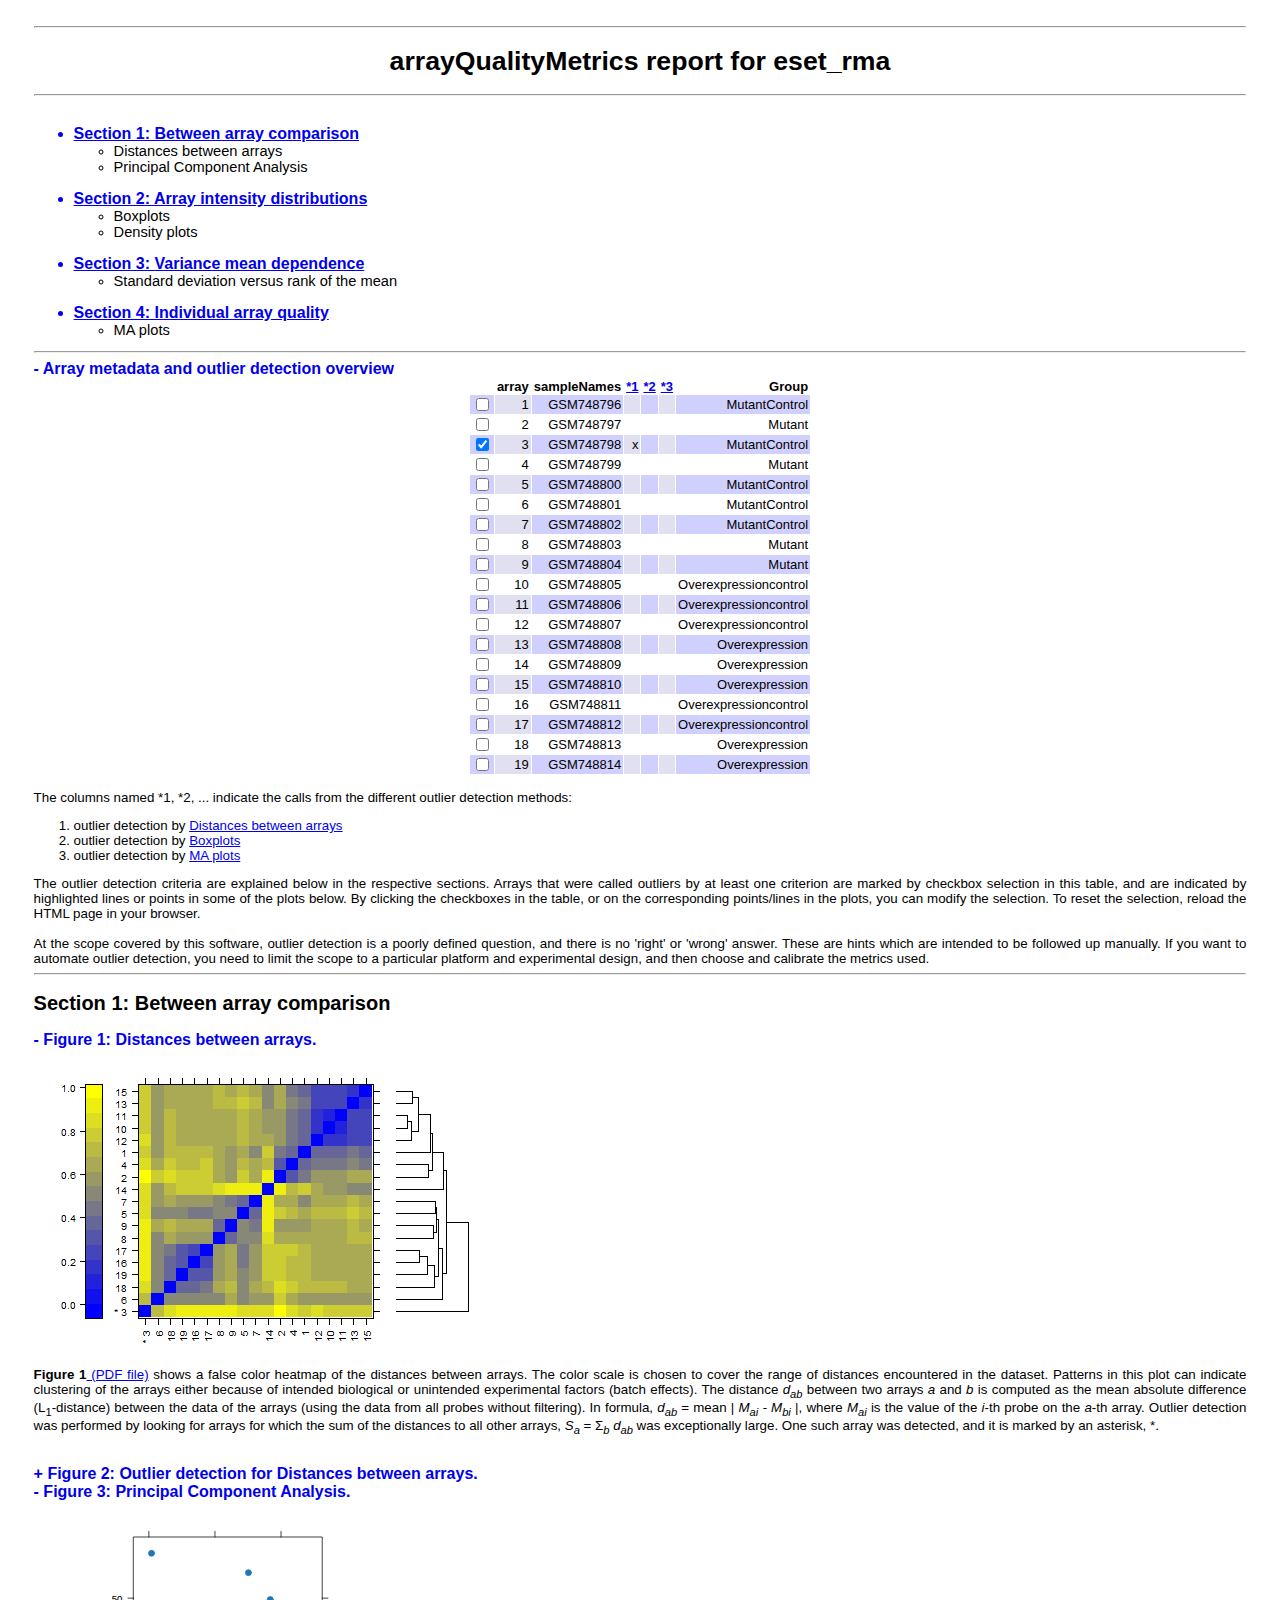
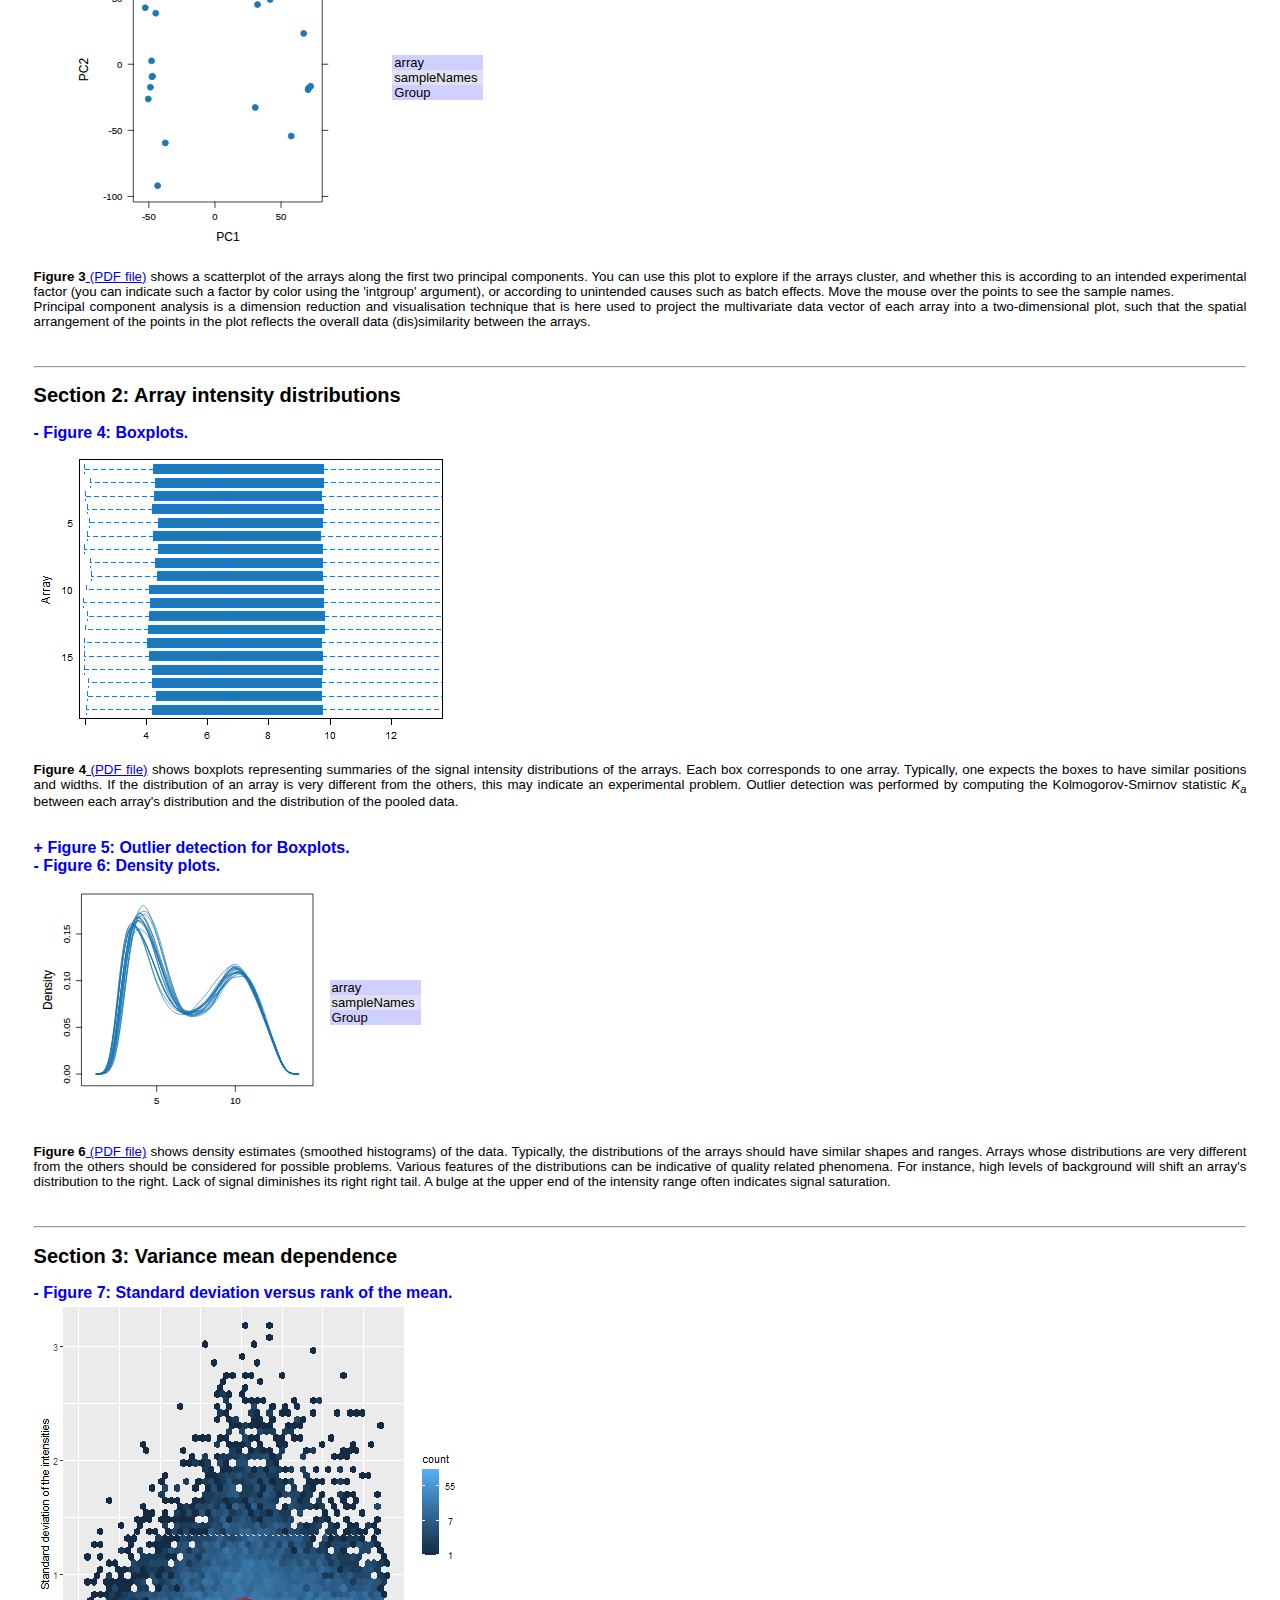
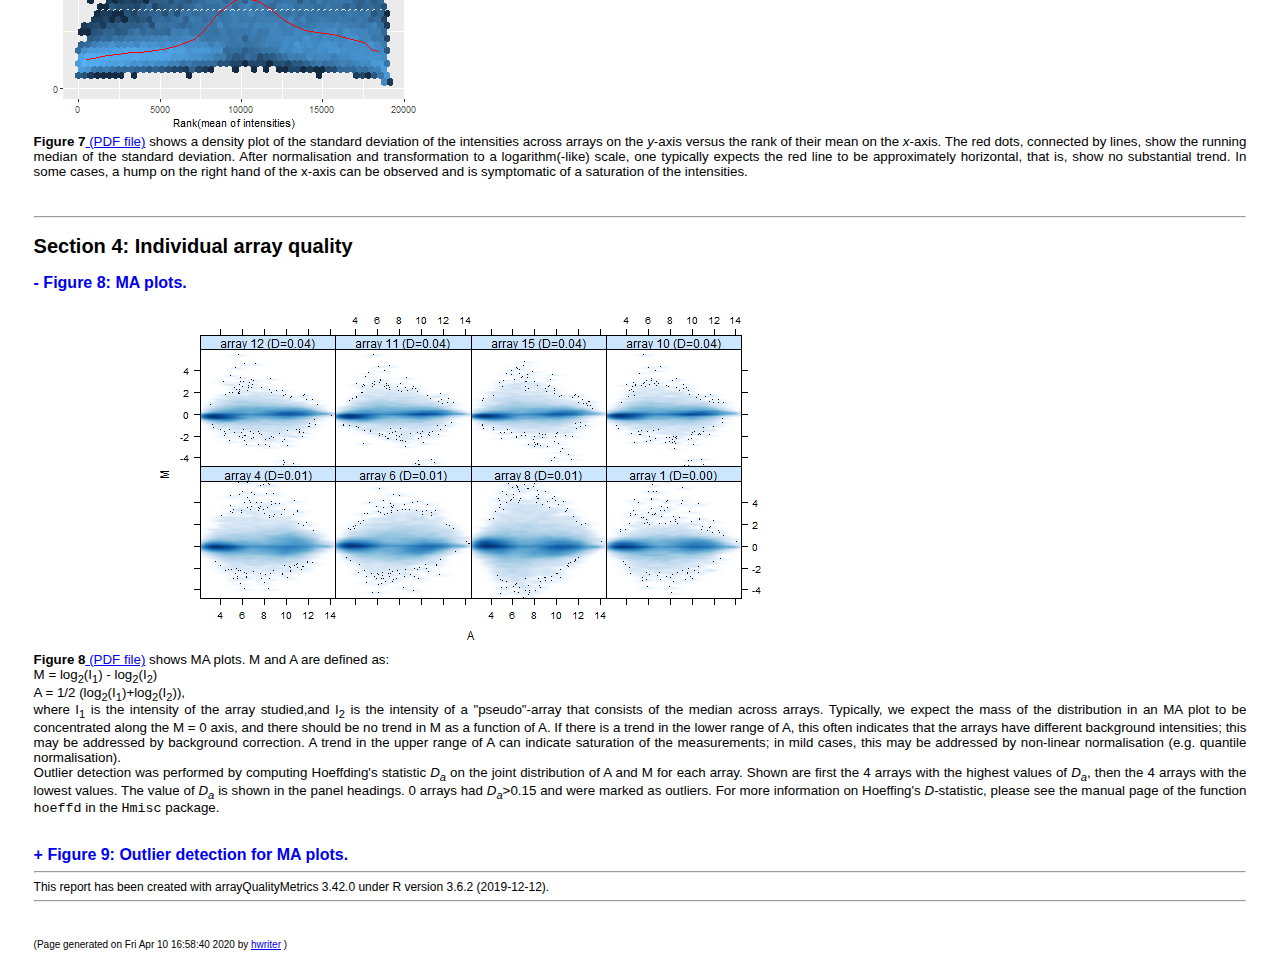
<file: results/QCDir.Norm/index.html>
<!DOCTYPE html PUBLIC "-//W3C//DTD XHTML 1.0 Transitional//EN" "http://www.w3.org/TR/xhtml1/DTD/xhtml1-transitional.dtd">
<html xmlns='http://www.w3.org/1999/xhtml' xml:lang='en' lang='en'><head>
<meta http-equiv="Content-Type" content="text/html; charset=utf-8"></meta>
<title>arrayQualityMetrics report for eset_rma</title>

<script language="JavaScript" src="arrayQualityMetrics.js"></script>
<link rel="stylesheet" type="text/css" href="arrayQualityMetrics.css"></link>
</head>
<body onload="reportinit()"><hr><h1>arrayQualityMetrics report for eset_rma</h1><hr><UL><a href="#S1"><br><li class='tocsection'>Section 1: Between array comparison</li><UL></a><li class='tocmodule'>Distances between arrays</li><li class='tocmodule'>Principal Component Analysis</li></UL><a href="#S2"><br><li class='tocsection'>Section 2: Array intensity distributions</li><UL></a><li class='tocmodule'>Boxplots</li><li class='tocmodule'>Density plots</li></UL><a href="#S3"><br><li class='tocsection'>Section 3: Variance mean dependence</li><UL></a><li class='tocmodule'>Standard deviation versus rank of the mean</li></UL><a href="#S4"><br><li class='tocsection'>Section 4: Individual array quality</li><UL></a><li class='tocmodule'>MA plots</li></UL></UL><hr><a name="arraymetadata" id="arraymetadata-h" href="javascript: toggle('arraymetadata')" style="text-decoration:none;font-weight:bold;font-size:larger">- Array metadata and outlier detection overview</a><br>

<div id="arraymetadata-b" style="display:block">
<table style="margin-left:auto;text-align:right;" border="1">
<tr>
<td bgcolor="#ffffff" style="font-weight:bold"> </td><td bgcolor="#ffffff" style="font-weight:bold">array</td><td bgcolor="#ffffff" style="font-weight:bold">sampleNames</td><td bgcolor="#ffffff" style="font-weight:bold"><a href="#hm">*1</a></td><td bgcolor="#ffffff" style="font-weight:bold"><a href="#box">*2</a></td><td bgcolor="#ffffff" style="font-weight:bold"><a href="#ma">*3</a></td><td bgcolor="#ffffff" style="font-weight:bold">Group</td></tr>
<tr>
<td bgcolor="#d0d0ff"><input type='checkbox' name='ReportObjectCheckBoxes' value='' onchange='checkboxEvent(1)'></td><td bgcolor="#e0e0f0">1</td><td bgcolor="#d0d0ff">GSM748796</td><td bgcolor="#e0e0f0"></td><td bgcolor="#d0d0ff"></td><td bgcolor="#e0e0f0"></td><td bgcolor="#d0d0ff">MutantControl</td></tr>
<tr>
<td bgcolor="#ffffff"><input type='checkbox' name='ReportObjectCheckBoxes' value='' onchange='checkboxEvent(2)'></td><td bgcolor="#ffffff">2</td><td bgcolor="#ffffff">GSM748797</td><td bgcolor="#ffffff"></td><td bgcolor="#ffffff"></td><td bgcolor="#ffffff"></td><td bgcolor="#ffffff">Mutant</td></tr>
<tr>
<td bgcolor="#d0d0ff"><input type='checkbox' name='ReportObjectCheckBoxes' value='' onchange='checkboxEvent(3)'></td><td bgcolor="#e0e0f0">3</td><td bgcolor="#d0d0ff">GSM748798</td><td bgcolor="#e0e0f0">x</td><td bgcolor="#d0d0ff"></td><td bgcolor="#e0e0f0"></td><td bgcolor="#d0d0ff">MutantControl</td></tr>
<tr>
<td bgcolor="#ffffff"><input type='checkbox' name='ReportObjectCheckBoxes' value='' onchange='checkboxEvent(4)'></td><td bgcolor="#ffffff">4</td><td bgcolor="#ffffff">GSM748799</td><td bgcolor="#ffffff"></td><td bgcolor="#ffffff"></td><td bgcolor="#ffffff"></td><td bgcolor="#ffffff">Mutant</td></tr>
<tr>
<td bgcolor="#d0d0ff"><input type='checkbox' name='ReportObjectCheckBoxes' value='' onchange='checkboxEvent(5)'></td><td bgcolor="#e0e0f0">5</td><td bgcolor="#d0d0ff">GSM748800</td><td bgcolor="#e0e0f0"></td><td bgcolor="#d0d0ff"></td><td bgcolor="#e0e0f0"></td><td bgcolor="#d0d0ff">MutantControl</td></tr>
<tr>
<td bgcolor="#ffffff"><input type='checkbox' name='ReportObjectCheckBoxes' value='' onchange='checkboxEvent(6)'></td><td bgcolor="#ffffff">6</td><td bgcolor="#ffffff">GSM748801</td><td bgcolor="#ffffff"></td><td bgcolor="#ffffff"></td><td bgcolor="#ffffff"></td><td bgcolor="#ffffff">MutantControl</td></tr>
<tr>
<td bgcolor="#d0d0ff"><input type='checkbox' name='ReportObjectCheckBoxes' value='' onchange='checkboxEvent(7)'></td><td bgcolor="#e0e0f0">7</td><td bgcolor="#d0d0ff">GSM748802</td><td bgcolor="#e0e0f0"></td><td bgcolor="#d0d0ff"></td><td bgcolor="#e0e0f0"></td><td bgcolor="#d0d0ff">MutantControl</td></tr>
<tr>
<td bgcolor="#ffffff"><input type='checkbox' name='ReportObjectCheckBoxes' value='' onchange='checkboxEvent(8)'></td><td bgcolor="#ffffff">8</td><td bgcolor="#ffffff">GSM748803</td><td bgcolor="#ffffff"></td><td bgcolor="#ffffff"></td><td bgcolor="#ffffff"></td><td bgcolor="#ffffff">Mutant</td></tr>
<tr>
<td bgcolor="#d0d0ff"><input type='checkbox' name='ReportObjectCheckBoxes' value='' onchange='checkboxEvent(9)'></td><td bgcolor="#e0e0f0">9</td><td bgcolor="#d0d0ff">GSM748804</td><td bgcolor="#e0e0f0"></td><td bgcolor="#d0d0ff"></td><td bgcolor="#e0e0f0"></td><td bgcolor="#d0d0ff">Mutant</td></tr>
<tr>
<td bgcolor="#ffffff"><input type='checkbox' name='ReportObjectCheckBoxes' value='' onchange='checkboxEvent(10)'></td><td bgcolor="#ffffff">10</td><td bgcolor="#ffffff">GSM748805</td><td bgcolor="#ffffff"></td><td bgcolor="#ffffff"></td><td bgcolor="#ffffff"></td><td bgcolor="#ffffff">Overexpressioncontrol</td></tr>
<tr>
<td bgcolor="#d0d0ff"><input type='checkbox' name='ReportObjectCheckBoxes' value='' onchange='checkboxEvent(11)'></td><td bgcolor="#e0e0f0">11</td><td bgcolor="#d0d0ff">GSM748806</td><td bgcolor="#e0e0f0"></td><td bgcolor="#d0d0ff"></td><td bgcolor="#e0e0f0"></td><td bgcolor="#d0d0ff">Overexpressioncontrol</td></tr>
<tr>
<td bgcolor="#ffffff"><input type='checkbox' name='ReportObjectCheckBoxes' value='' onchange='checkboxEvent(12)'></td><td bgcolor="#ffffff">12</td><td bgcolor="#ffffff">GSM748807</td><td bgcolor="#ffffff"></td><td bgcolor="#ffffff"></td><td bgcolor="#ffffff"></td><td bgcolor="#ffffff">Overexpressioncontrol</td></tr>
<tr>
<td bgcolor="#d0d0ff"><input type='checkbox' name='ReportObjectCheckBoxes' value='' onchange='checkboxEvent(13)'></td><td bgcolor="#e0e0f0">13</td><td bgcolor="#d0d0ff">GSM748808</td><td bgcolor="#e0e0f0"></td><td bgcolor="#d0d0ff"></td><td bgcolor="#e0e0f0"></td><td bgcolor="#d0d0ff">Overexpression</td></tr>
<tr>
<td bgcolor="#ffffff"><input type='checkbox' name='ReportObjectCheckBoxes' value='' onchange='checkboxEvent(14)'></td><td bgcolor="#ffffff">14</td><td bgcolor="#ffffff">GSM748809</td><td bgcolor="#ffffff"></td><td bgcolor="#ffffff"></td><td bgcolor="#ffffff"></td><td bgcolor="#ffffff">Overexpression</td></tr>
<tr>
<td bgcolor="#d0d0ff"><input type='checkbox' name='ReportObjectCheckBoxes' value='' onchange='checkboxEvent(15)'></td><td bgcolor="#e0e0f0">15</td><td bgcolor="#d0d0ff">GSM748810</td><td bgcolor="#e0e0f0"></td><td bgcolor="#d0d0ff"></td><td bgcolor="#e0e0f0"></td><td bgcolor="#d0d0ff">Overexpression</td></tr>
<tr>
<td bgcolor="#ffffff"><input type='checkbox' name='ReportObjectCheckBoxes' value='' onchange='checkboxEvent(16)'></td><td bgcolor="#ffffff">16</td><td bgcolor="#ffffff">GSM748811</td><td bgcolor="#ffffff"></td><td bgcolor="#ffffff"></td><td bgcolor="#ffffff"></td><td bgcolor="#ffffff">Overexpressioncontrol</td></tr>
<tr>
<td bgcolor="#d0d0ff"><input type='checkbox' name='ReportObjectCheckBoxes' value='' onchange='checkboxEvent(17)'></td><td bgcolor="#e0e0f0">17</td><td bgcolor="#d0d0ff">GSM748812</td><td bgcolor="#e0e0f0"></td><td bgcolor="#d0d0ff"></td><td bgcolor="#e0e0f0"></td><td bgcolor="#d0d0ff">Overexpressioncontrol</td></tr>
<tr>
<td bgcolor="#ffffff"><input type='checkbox' name='ReportObjectCheckBoxes' value='' onchange='checkboxEvent(18)'></td><td bgcolor="#ffffff">18</td><td bgcolor="#ffffff">GSM748813</td><td bgcolor="#ffffff"></td><td bgcolor="#ffffff"></td><td bgcolor="#ffffff"></td><td bgcolor="#ffffff">Overexpression</td></tr>
<tr>
<td bgcolor="#d0d0ff"><input type='checkbox' name='ReportObjectCheckBoxes' value='' onchange='checkboxEvent(19)'></td><td bgcolor="#e0e0f0">19</td><td bgcolor="#d0d0ff">GSM748814</td><td bgcolor="#e0e0f0"></td><td bgcolor="#d0d0ff"></td><td bgcolor="#e0e0f0"></td><td bgcolor="#d0d0ff">Overexpression</td></tr>
</table>
<br>The columns named *1, *2, ... indicate the calls from the different outlier detection methods:<OL><LI> outlier detection by <a href="#hm">Distances between arrays</a></LI><LI> outlier detection by <a href="#box">Boxplots</a></LI><LI> outlier detection by <a href="#ma">MA plots</a></LI></OL>The outlier detection criteria are explained below in the respective sections. Arrays that were called outliers by at least one criterion are marked by checkbox selection in this table, and are indicated by highlighted lines or points in some of the plots below. By clicking the checkboxes in the table, or on the corresponding points/lines in the plots, you can modify the selection. To reset the selection, reload the HTML page in your browser.<br><br>At the scope covered by this software, outlier detection is a poorly defined question, and there is no 'right' or 'wrong' answer. These are hints which are intended to be followed up manually. If you want to automate outlier detection, you need to limit the scope to a particular platform and experimental design, and then choose and calibrate the metrics used.<br></div><hr><h2><a name= 'S1'>Section 1: Between array comparison</a></h2>

<a name="hm" id="hm-h" href="javascript: toggle('hm')" style="text-decoration:none;font-weight:bold;font-size:larger">- Figure 1: Distances between arrays.</a><br>

<div id="hm-b" style="display:block">
<img src="hm.png" border="0" alt="hm.png" id="Figls:hm"></img><br>
<b>Figure 1</b><a href="hm.pdf"> (PDF file)</a> shows a false color heatmap of the distances between arrays. The color scale is chosen to cover the range of distances encountered in the dataset. Patterns in this plot can indicate clustering of the arrays either because of intended biological or unintended experimental factors (batch effects). The distance <i>d<sub>ab</sub></i> between two arrays <i>a</i> and <i>b</i> is computed as the mean absolute difference (L<sub>1</sub>-distance) between the data of the arrays (using the data from all probes without filtering). In formula, <i>d<sub>ab</sub></i> = mean | <i>M<sub>ai</sub> - M<sub>bi</sub></i> |, where <i>M<sub>ai</sub></i> is the value of the <i>i</i>-th probe on the <i>a</i>-th array. Outlier detection was performed by looking for arrays for which the sum of the distances to all other arrays, <i>S<sub>a</sub></i> = &Sigma;<sub><i>b</i></sub> <i>d<sub>ab</sub></i> was exceptionally large. One such array was detected, and it is marked by an asterisk, *.<br><br><br>
</div>

<a name="out hm" id="out hm-h" href="javascript: toggle('out hm')" style="text-decoration:none;font-weight:bold;font-size:larger">+ Figure 2: Outlier detection for Distances between arrays.</a><br>

<div id="out hm-b" style="display:none">
<img src="out hm.png" border="0" alt="out hm.png" id="Figls:out hm"></img><br>
<b>Figure 2</b><a href="out hm.pdf"> (PDF file)</a> shows a bar chart of the sum of distances to other arrays <i>S<sub>a</sub></i>, the outlier detection criterion from the previous figure. The bars are shown in the original order of the arrays. Based on the distribution of the values across all arrays, a threshold of 13.4 was determined, which is indicated by the vertical line. One array exceeded the threshold and was considered an outlier.<br><br><br>
</div>

<a name="pca" id="pca-h" href="javascript: toggle('pca')" style="text-decoration:none;font-weight:bold;font-size:larger">- Figure 3: Principal Component Analysis.</a><br>

<div id="pca-b" style="display:block">
<table border="1">
<tr>
<td><?xml version="1.0" encoding="ISO8859-1"?>
<svg xmlns="http://www.w3.org/2000/svg" xmlns:xlink="http://www.w3.org/1999/xlink" width="350.77px" height="350.77px" viewBox="0 0 350.77 350.77" version="1.1" id="Fig:pca">
  <metadata xmlns:gridsvg="http://www.stat.auckland.ac.nz/~paul/R/gridSVG/">
    <gridsvg:generator name="gridSVG" version="1.7-1" time="2020-04-10 16:58:36"/>
    <gridsvg:argument name="name" value="./results/QCDir.Norm/pca.svg"/>
    <gridsvg:argument name="exportCoords" value="none"/>
    <gridsvg:argument name="exportMappings" value="none"/>
    <gridsvg:argument name="exportJS" value="none"/>
    <gridsvg:argument name="res" value="72"/>
    <gridsvg:argument name="prefix" value="Fig:pca"/>
    <gridsvg:argument name="addClasses" value="FALSE"/>
    <gridsvg:argument name="indent" value="TRUE"/>
    <gridsvg:argument name="htmlWrapper" value="FALSE"/>
    <gridsvg:argument name="usePaths" value="none"/>
    <gridsvg:argument name="uniqueNames" value="TRUE"/>
    <gridsvg:separator name="id.sep" value="."/>
    <gridsvg:separator name="gPath.sep" value="::"/>
    <gridsvg:separator name="vpPath.sep" value="::"/>
  </metadata>
  <g transform="translate(0, 350.77) scale(1, -1)">
    <g id="Fig:pcagridSVG" fill="none" stroke="rgb(0,0,0)" stroke-dasharray="none" stroke-width="0.75" font-size="12" font-family="Helvetica, Arial, FreeSans, Liberation Sans, Nimbus Sans L, sans-serif" opacity="1" stroke-linecap="round" stroke-linejoin="round" stroke-miterlimit="10" stroke-opacity="1" fill-opacity="0" font-weight="normal" font-style="normal">
      <defs>
        <symbol id="Fig:pcagridSVG.pch19" viewBox="-5 -5 10 10" overflow="visible">
          <circle cx="0" cy="0" r="3.75"/>
        </symbol>
      </defs>
      <g id="Fig:pcaplot_01.background.1">
        <rect id="Fig:pcaplot_01.background.1.1" x="0" y="0" width="350.77" height="350.77" transform="" fill="none" stroke="none" stroke-opacity="0" fill-opacity="0"/>
      </g>
      <g id="Fig:pcaplot_01.toplevel.vp.1" font-size="12">
        <g id="Fig:pcaplot_01.xlab.vp.1">
          <g id="Fig:pcaplot_01.xlab.1">
            <g id="Fig:pcaplot_01.xlab.1.1" transform="translate(190.95, 16.31)" stroke-width="0.1">
              <g id="Fig:pcaplot_01.xlab.1.1.scale" transform="scale(1, -1)">
                <text x="0" y="0" id="Fig:pcaplot_01.xlab.1.1.text" text-anchor="middle" opacity="1" stroke="rgb(0,0,0)" fill="rgb(0,0,0)" stroke-opacity="1" fill-opacity="1" font-size="12" font-weight="normal" font-style="normal">
                  <tspan id="Fig:pcaplot_01.xlab.1.1.tspan.1" dy="4.31" x="0">PC1</tspan>
                </text>
              </g>
            </g>
          </g>
        </g>
        <g id="Fig:pcaplot_01.ylab.vp.1">
          <g id="Fig:pcaplot_01.ylab.1">
            <g id="Fig:pcaplot_01.ylab.1.1" transform="translate(46.84, 183.28)" stroke-width="0.1">
              <g id="Fig:pcaplot_01.ylab.1.1.scale" transform="scale(1, -1)">
                <text x="0" y="0" id="Fig:pcaplot_01.ylab.1.1.text" transform="rotate(-90)" text-anchor="middle" opacity="1" stroke="rgb(0,0,0)" fill="rgb(0,0,0)" stroke-opacity="1" fill-opacity="1" font-size="12" font-weight="normal" font-style="normal">
                  <tspan id="Fig:pcaplot_01.ylab.1.1.tspan.1" dy="4.31" x="0">PC2</tspan>
                </text>
              </g>
            </g>
          </g>
        </g>
        <g id="Fig:pcaplot_01.figure.vp.1"/>
        <defs>
          <clipPath id="Fig:pcaplot_01.panel.1.1.vp.1.clipPath">
            <rect x="96.68" y="50.8" width="188.55" height="264.96" fill="none" stroke="none"/>
          </clipPath>
        </defs>
        <g id="Fig:pcaplot_01.panel.1.1.vp.1" clip-path="url(#Fig:pcaplot_01.panel.1.1.vp.1.clipPath)"/>
        <g id="Fig:pcaplot_01.strip.1.1.off.vp.1">
          <g id="Fig:pcaplot_01.ticks.top.panel.1.1.1">
            <polyline id="Fig:pcaplot_01.ticks.top.panel.1.1.1.1" points="111.85,315.76 111.85,321.43" stroke="rgb(0,0,0)" opacity="1" stroke-dasharray="none" stroke-width="0.75" stroke-opacity="1" fill="none"/>
            <polyline id="Fig:pcaplot_01.ticks.top.panel.1.1.1.2" points="177.95,315.76 177.95,321.43" stroke="rgb(0,0,0)" opacity="1" stroke-dasharray="none" stroke-width="0.75" stroke-opacity="1" fill="none"/>
            <polyline id="Fig:pcaplot_01.ticks.top.panel.1.1.1.3" points="244.04,315.76 244.04,321.43" stroke="rgb(0,0,0)" opacity="1" stroke-dasharray="none" stroke-width="0.75" stroke-opacity="1" fill="none"/>
          </g>
        </g>
        <g id="Fig:pcaplot_01.strip.left.1.1.off.vp.1">
          <g id="Fig:pcaplot_01.ticks.left.panel.1.1.1">
            <polyline id="Fig:pcaplot_01.ticks.left.panel.1.1.1.1" points="96.68,56.34 91.01,56.34" stroke="rgb(0,0,0)" opacity="1" stroke-dasharray="none" stroke-width="0.75" stroke-opacity="1" fill="none"/>
            <polyline id="Fig:pcaplot_01.ticks.left.panel.1.1.1.2" points="96.68,122.43 91.01,122.43" stroke="rgb(0,0,0)" opacity="1" stroke-dasharray="none" stroke-width="0.75" stroke-opacity="1" fill="none"/>
            <polyline id="Fig:pcaplot_01.ticks.left.panel.1.1.1.3" points="96.68,188.53 91.01,188.53" stroke="rgb(0,0,0)" opacity="1" stroke-dasharray="none" stroke-width="0.75" stroke-opacity="1" fill="none"/>
            <polyline id="Fig:pcaplot_01.ticks.left.panel.1.1.1.4" points="96.68,254.63 91.01,254.63" stroke="rgb(0,0,0)" opacity="1" stroke-dasharray="none" stroke-width="0.75" stroke-opacity="1" fill="none"/>
          </g>
          <g id="Fig:pcaplot_01.ticklabels.left.panel.1.1.1">
            <g id="Fig:pcaplot_01.ticklabels.left.panel.1.1.1.1" transform="translate(85.34, 56.34)" stroke-width="0.1">
              <g id="Fig:pcaplot_01.ticklabels.left.panel.1.1.1.1.scale" transform="scale(1, -1)">
                <text x="0" y="0" id="Fig:pcaplot_01.ticklabels.left.panel.1.1.1.1.text" text-anchor="end" stroke="rgb(0,0,0)" opacity="1" fill="rgb(0,0,0)" stroke-opacity="1" fill-opacity="1" font-size="9.6" font-weight="normal" font-style="normal">
                  <tspan id="Fig:pcaplot_01.ticklabels.left.panel.1.1.1.1.tspan.1" dy="3.59" x="0">-100</tspan>
                </text>
              </g>
            </g>
            <g id="Fig:pcaplot_01.ticklabels.left.panel.1.1.1.2" transform="translate(85.34, 122.43)" stroke-width="0.1">
              <g id="Fig:pcaplot_01.ticklabels.left.panel.1.1.1.2.scale" transform="scale(1, -1)">
                <text x="0" y="0" id="Fig:pcaplot_01.ticklabels.left.panel.1.1.1.2.text" text-anchor="end" stroke="rgb(0,0,0)" opacity="1" fill="rgb(0,0,0)" stroke-opacity="1" fill-opacity="1" font-size="9.6" font-weight="normal" font-style="normal">
                  <tspan id="Fig:pcaplot_01.ticklabels.left.panel.1.1.1.2.tspan.1" dy="3.59" x="0">-50</tspan>
                </text>
              </g>
            </g>
            <g id="Fig:pcaplot_01.ticklabels.left.panel.1.1.1.3" transform="translate(85.34, 188.53)" stroke-width="0.1">
              <g id="Fig:pcaplot_01.ticklabels.left.panel.1.1.1.3.scale" transform="scale(1, -1)">
                <text x="0" y="0" id="Fig:pcaplot_01.ticklabels.left.panel.1.1.1.3.text" text-anchor="end" stroke="rgb(0,0,0)" opacity="1" fill="rgb(0,0,0)" stroke-opacity="1" fill-opacity="1" font-size="9.6" font-weight="normal" font-style="normal">
                  <tspan id="Fig:pcaplot_01.ticklabels.left.panel.1.1.1.3.tspan.1" dy="3.59" x="0">0</tspan>
                </text>
              </g>
            </g>
            <g id="Fig:pcaplot_01.ticklabels.left.panel.1.1.1.4" transform="translate(85.34, 254.63)" stroke-width="0.1">
              <g id="Fig:pcaplot_01.ticklabels.left.panel.1.1.1.4.scale" transform="scale(1, -1)">
                <text x="0" y="0" id="Fig:pcaplot_01.ticklabels.left.panel.1.1.1.4.text" text-anchor="end" stroke="rgb(0,0,0)" opacity="1" fill="rgb(0,0,0)" stroke-opacity="1" fill-opacity="1" font-size="9.6" font-weight="normal" font-style="normal">
                  <tspan id="Fig:pcaplot_01.ticklabels.left.panel.1.1.1.4.tspan.1" dy="3.59" x="0">50</tspan>
                </text>
              </g>
            </g>
          </g>
        </g>
        <g id="Fig:pcaplot_01.panel.1.1.off.vp.1">
          <g id="Fig:pcaplot_01.ticks.bottom.panel.1.1.1">
            <polyline id="Fig:pcaplot_01.ticks.bottom.panel.1.1.1.1" points="111.85,50.8 111.85,45.13" stroke="rgb(0,0,0)" opacity="1" stroke-dasharray="none" stroke-width="0.75" stroke-opacity="1" fill="none"/>
            <polyline id="Fig:pcaplot_01.ticks.bottom.panel.1.1.1.2" points="177.95,50.8 177.95,45.13" stroke="rgb(0,0,0)" opacity="1" stroke-dasharray="none" stroke-width="0.75" stroke-opacity="1" fill="none"/>
            <polyline id="Fig:pcaplot_01.ticks.bottom.panel.1.1.1.3" points="244.04,50.8 244.04,45.13" stroke="rgb(0,0,0)" opacity="1" stroke-dasharray="none" stroke-width="0.75" stroke-opacity="1" fill="none"/>
          </g>
          <g id="Fig:pcaplot_01.ticklabels.bottom.panel.1.1.1">
            <g id="Fig:pcaplot_01.ticklabels.bottom.panel.1.1.1.1" transform="translate(111.85, 39.47)" stroke-width="0.1">
              <g id="Fig:pcaplot_01.ticklabels.bottom.panel.1.1.1.1.scale" transform="scale(1, -1)">
                <text x="0" y="0" id="Fig:pcaplot_01.ticklabels.bottom.panel.1.1.1.1.text" text-anchor="middle" stroke="rgb(0,0,0)" opacity="1" fill="rgb(0,0,0)" stroke-opacity="1" fill-opacity="1" font-size="9.6" font-weight="normal" font-style="normal">
                  <tspan id="Fig:pcaplot_01.ticklabels.bottom.panel.1.1.1.1.tspan.1" dy="7.18" x="0">-50</tspan>
                </text>
              </g>
            </g>
            <g id="Fig:pcaplot_01.ticklabels.bottom.panel.1.1.1.2" transform="translate(177.95, 39.47)" stroke-width="0.1">
              <g id="Fig:pcaplot_01.ticklabels.bottom.panel.1.1.1.2.scale" transform="scale(1, -1)">
                <text x="0" y="0" id="Fig:pcaplot_01.ticklabels.bottom.panel.1.1.1.2.text" text-anchor="middle" stroke="rgb(0,0,0)" opacity="1" fill="rgb(0,0,0)" stroke-opacity="1" fill-opacity="1" font-size="9.6" font-weight="normal" font-style="normal">
                  <tspan id="Fig:pcaplot_01.ticklabels.bottom.panel.1.1.1.2.tspan.1" dy="7.18" x="0">0</tspan>
                </text>
              </g>
            </g>
            <g id="Fig:pcaplot_01.ticklabels.bottom.panel.1.1.1.3" transform="translate(244.04, 39.47)" stroke-width="0.1">
              <g id="Fig:pcaplot_01.ticklabels.bottom.panel.1.1.1.3.scale" transform="scale(1, -1)">
                <text x="0" y="0" id="Fig:pcaplot_01.ticklabels.bottom.panel.1.1.1.3.text" text-anchor="middle" stroke="rgb(0,0,0)" opacity="1" fill="rgb(0,0,0)" stroke-opacity="1" fill-opacity="1" font-size="9.6" font-weight="normal" font-style="normal">
                  <tspan id="Fig:pcaplot_01.ticklabels.bottom.panel.1.1.1.3.tspan.1" dy="7.18" x="0">50</tspan>
                </text>
              </g>
            </g>
          </g>
          <g id="Fig:pcaplot_01.ticks.right.panel.1.1.1">
            <polyline id="Fig:pcaplot_01.ticks.right.panel.1.1.1.1" points="285.23,56.34 290.9,56.34" stroke="rgb(0,0,0)" opacity="1" stroke-dasharray="none" stroke-width="0.75" stroke-opacity="1" fill="none"/>
            <polyline id="Fig:pcaplot_01.ticks.right.panel.1.1.1.2" points="285.23,122.43 290.9,122.43" stroke="rgb(0,0,0)" opacity="1" stroke-dasharray="none" stroke-width="0.75" stroke-opacity="1" fill="none"/>
            <polyline id="Fig:pcaplot_01.ticks.right.panel.1.1.1.3" points="285.23,188.53 290.9,188.53" stroke="rgb(0,0,0)" opacity="1" stroke-dasharray="none" stroke-width="0.75" stroke-opacity="1" fill="none"/>
            <polyline id="Fig:pcaplot_01.ticks.right.panel.1.1.1.4" points="285.23,254.63 290.9,254.63" stroke="rgb(0,0,0)" opacity="1" stroke-dasharray="none" stroke-width="0.75" stroke-opacity="1" fill="none"/>
          </g>
        </g>
        <defs>
          <clipPath id="Fig:pcaplot_01.panel.1.1.vp.2.clipPath">
            <rect x="96.68" y="50.8" width="188.55" height="264.96" fill="none" stroke="none"/>
          </clipPath>
        </defs>
        <g id="Fig:pcaplot_01.panel.1.1.vp.2" clip-path="url(#Fig:pcaplot_01.panel.1.1.vp.2.clipPath)">
          <g id="Fig:pcaplot_01.xyplot.points.panel.1.1.1">
            <use id="Fig:pcaplot_01.xyplot.points.panel.1.1.1.1" href="#Fig:pcagridSVG.pch19" x="118.76" y="239.53" width="8" height="8" transform=" translate(-4,-4)" stroke="rgb(31,120,180)" stroke-width="0.94" opacity="1" fill="rgb(31,120,180)" font-size="8" stroke-opacity="1" fill-opacity="1" font-weight="normal" font-style="normal"/>
            <use id="Fig:pcaplot_01.xyplot.points.panel.1.1.1.2" href="#Fig:pcagridSVG.pch19" x="114.51" y="299.49" width="8" height="8" transform=" translate(-4,-4)" stroke="rgb(31,120,180)" stroke-width="0.94" opacity="1" fill="rgb(31,120,180)" font-size="8" stroke-opacity="1" fill-opacity="1" font-weight="normal" font-style="normal"/>
            <use id="Fig:pcaplot_01.xyplot.points.panel.1.1.1.3" href="#Fig:pcagridSVG.pch19" x="128.29" y="109.83" width="8" height="8" transform=" translate(-4,-4)" stroke="rgb(31,120,180)" stroke-width="0.94" opacity="1" fill="rgb(31,120,180)" font-size="8" stroke-opacity="1" fill-opacity="1" font-weight="normal" font-style="normal"/>
            <use id="Fig:pcaplot_01.xyplot.points.panel.1.1.1.4" href="#Fig:pcagridSVG.pch19" x="108.25" y="245.08" width="8" height="8" transform=" translate(-4,-4)" stroke="rgb(31,120,180)" stroke-width="0.94" opacity="1" fill="rgb(31,120,180)" font-size="8" stroke-opacity="1" fill-opacity="1" font-weight="normal" font-style="normal"/>
            <use id="Fig:pcaplot_01.xyplot.points.panel.1.1.1.5" href="#Fig:pcagridSVG.pch19" x="266.71" y="219.37" width="8" height="8" transform=" translate(-4,-4)" stroke="rgb(31,120,180)" stroke-width="0.94" opacity="1" fill="rgb(31,120,180)" font-size="8" stroke-opacity="1" fill-opacity="1" font-weight="normal" font-style="normal"/>
            <use id="Fig:pcaplot_01.xyplot.points.panel.1.1.1.6" href="#Fig:pcagridSVG.pch19" x="218.23" y="145.34" width="8" height="8" transform=" translate(-4,-4)" stroke="rgb(31,120,180)" stroke-width="0.94" opacity="1" fill="rgb(31,120,180)" font-size="8" stroke-opacity="1" fill-opacity="1" font-weight="normal" font-style="normal"/>
            <use id="Fig:pcaplot_01.xyplot.points.panel.1.1.1.7" href="#Fig:pcagridSVG.pch19" x="220.54" y="248.18" width="8" height="8" transform=" translate(-4,-4)" stroke="rgb(31,120,180)" stroke-width="0.94" opacity="1" fill="rgb(31,120,180)" font-size="8" stroke-opacity="1" fill-opacity="1" font-weight="normal" font-style="normal"/>
            <use id="Fig:pcaplot_01.xyplot.points.panel.1.1.1.8" href="#Fig:pcagridSVG.pch19" x="233.25" y="253.19" width="8" height="8" transform=" translate(-4,-4)" stroke="rgb(31,120,180)" stroke-width="0.94" opacity="1" fill="rgb(31,120,180)" font-size="8" stroke-opacity="1" fill-opacity="1" font-weight="normal" font-style="normal"/>
            <use id="Fig:pcaplot_01.xyplot.points.panel.1.1.1.9" href="#Fig:pcagridSVG.pch19" x="211.44" y="280.14" width="8" height="8" transform=" translate(-4,-4)" stroke="rgb(31,120,180)" stroke-width="0.94" opacity="1" fill="rgb(31,120,180)" font-size="8" stroke-opacity="1" fill-opacity="1" font-weight="normal" font-style="normal"/>
            <use id="Fig:pcaplot_01.xyplot.points.panel.1.1.1.10" href="#Fig:pcagridSVG.pch19" x="115.56" y="176.49" width="8" height="8" transform=" translate(-4,-4)" stroke="rgb(31,120,180)" stroke-width="0.94" opacity="1" fill="rgb(31,120,180)" font-size="8" stroke-opacity="1" fill-opacity="1" font-weight="normal" font-style="normal"/>
            <use id="Fig:pcaplot_01.xyplot.points.panel.1.1.1.11" href="#Fig:pcagridSVG.pch19" x="114.96" y="175.98" width="8" height="8" transform=" translate(-4,-4)" stroke="rgb(31,120,180)" stroke-width="0.94" opacity="1" fill="rgb(31,120,180)" font-size="8" stroke-opacity="1" fill-opacity="1" font-weight="normal" font-style="normal"/>
            <use id="Fig:pcaplot_01.xyplot.points.panel.1.1.1.12" href="#Fig:pcagridSVG.pch19" x="114.57" y="191.9" width="8" height="8" transform=" translate(-4,-4)" stroke="rgb(31,120,180)" stroke-width="0.94" opacity="1" fill="rgb(31,120,180)" font-size="8" stroke-opacity="1" fill-opacity="1" font-weight="normal" font-style="normal"/>
            <use id="Fig:pcaplot_01.xyplot.points.panel.1.1.1.13" href="#Fig:pcagridSVG.pch19" x="111.25" y="153.79" width="8" height="8" transform=" translate(-4,-4)" stroke="rgb(31,120,180)" stroke-width="0.94" opacity="1" fill="rgb(31,120,180)" font-size="8" stroke-opacity="1" fill-opacity="1" font-weight="normal" font-style="normal"/>
            <use id="Fig:pcaplot_01.xyplot.points.panel.1.1.1.14" href="#Fig:pcagridSVG.pch19" x="120.64" y="67.07" width="8" height="8" transform=" translate(-4,-4)" stroke="rgb(31,120,180)" stroke-width="0.94" opacity="1" fill="rgb(31,120,180)" font-size="8" stroke-opacity="1" fill-opacity="1" font-weight="normal" font-style="normal"/>
            <use id="Fig:pcaplot_01.xyplot.points.panel.1.1.1.15" href="#Fig:pcagridSVG.pch19" x="113.41" y="165.58" width="8" height="8" transform=" translate(-4,-4)" stroke="rgb(31,120,180)" stroke-width="0.94" opacity="1" fill="rgb(31,120,180)" font-size="8" stroke-opacity="1" fill-opacity="1" font-weight="normal" font-style="normal"/>
            <use id="Fig:pcaplot_01.xyplot.points.panel.1.1.1.16" href="#Fig:pcagridSVG.pch19" x="271.11" y="163.13" width="8" height="8" transform=" translate(-4,-4)" stroke="rgb(31,120,180)" stroke-width="0.94" opacity="1" fill="rgb(31,120,180)" font-size="8" stroke-opacity="1" fill-opacity="1" font-weight="normal" font-style="normal"/>
            <use id="Fig:pcaplot_01.xyplot.points.panel.1.1.1.17" href="#Fig:pcagridSVG.pch19" x="271.67" y="164.79" width="8" height="8" transform=" translate(-4,-4)" stroke="rgb(31,120,180)" stroke-width="0.94" opacity="1" fill="rgb(31,120,180)" font-size="8" stroke-opacity="1" fill-opacity="1" font-weight="normal" font-style="normal"/>
            <use id="Fig:pcaplot_01.xyplot.points.panel.1.1.1.18" href="#Fig:pcagridSVG.pch19" x="254.21" y="116.66" width="8" height="8" transform=" translate(-4,-4)" stroke="rgb(31,120,180)" stroke-width="0.94" opacity="1" fill="rgb(31,120,180)" font-size="8" stroke-opacity="1" fill-opacity="1" font-weight="normal" font-style="normal"/>
            <use id="Fig:pcaplot_01.xyplot.points.panel.1.1.1.19" href="#Fig:pcagridSVG.pch19" x="273.65" y="166.53" width="8" height="8" transform=" translate(-4,-4)" stroke="rgb(31,120,180)" stroke-width="0.94" opacity="1" fill="rgb(31,120,180)" font-size="8" stroke-opacity="1" fill-opacity="1" font-weight="normal" font-style="normal"/>
          </g>
        </g>
        <g id="Fig:pcaplot_01.panel.1.1.off.vp.2">
          <g id="Fig:pcaplot_01.border.panel.1.1.1">
            <rect id="Fig:pcaplot_01.border.panel.1.1.1.1" x="96.68" y="50.8" width="188.55" height="264.96" transform="" stroke="rgb(0,0,0)" stroke-dasharray="none" stroke-width="0.75" opacity="1" fill="none" stroke-opacity="1" fill-opacity="0"/>
          </g>
        </g>
        <g id="Fig:pcaplot_01..1"/>
      </g>
    </g>
  </g>
</svg></td><td><table id='Tab:pca'><tr bgcolor='#d0d0ff'><td>array</td><td style='font-weight:bold'></td></tr>

<tr bgcolor='#e0e0f0'><td>sampleNames</td><td style='font-weight:bold'></td></tr>

<tr bgcolor='#d0d0ff'><td>Group</td><td style='font-weight:bold'></td></tr>
</table></td></tr>
</table>
<br>
<b>Figure 3</b><a href="pca.pdf"> (PDF file)</a> shows a scatterplot of the arrays along the first two principal components. You can use this plot to explore if the arrays cluster, and whether this is according to an intended experimental factor (you can indicate such a factor by color using the 'intgroup' argument), or according to unintended causes such as batch effects. Move the mouse over the points to see the sample names.<BR>Principal component analysis is a dimension reduction and visualisation technique that is here used to project the multivariate data vector of each array into a two-dimensional plot, such that the spatial arrangement of the points in the plot reflects the overall data (dis)similarity between the arrays.<br><br><br>
</div><hr><h2><a name= 'S2'>Section 2: Array intensity distributions</a></h2>

<a name="box" id="box-h" href="javascript: toggle('box')" style="text-decoration:none;font-weight:bold;font-size:larger">- Figure 4: Boxplots.</a><br>

<div id="box-b" style="display:block">
<img src="box.png" border="0" alt="box.png" id="Figls:box"></img><br>
<b>Figure 4</b><a href="box.pdf"> (PDF file)</a> shows boxplots representing summaries of the signal intensity distributions of the arrays. Each box corresponds to one array. Typically, one expects the boxes to have similar positions and widths. If the distribution of an array is very different from the others, this may indicate an experimental problem. Outlier detection was performed by computing the Kolmogorov-Smirnov statistic <i>K<sub>a</sub></i> between each array's distribution and the distribution of the pooled data.<br><br><br>
</div>

<a name="out box" id="out box-h" href="javascript: toggle('out box')" style="text-decoration:none;font-weight:bold;font-size:larger">+ Figure 5: Outlier detection for Boxplots.</a><br>

<div id="out box-b" style="display:none">
<img src="out box.png" border="0" alt="out box.png" id="Figls:out box"></img><br>
<b>Figure 5</b><a href="out box.pdf"> (PDF file)</a> shows a bar chart of the Kolmogorov-Smirnov statistic <i>K<sub>a</sub></i>, the outlier detection criterion from the previous figure. The bars are shown in the original order of the arrays. Based on the distribution of the values across all arrays, a threshold of 0.0548 was determined, which is indicated by the vertical line. None of the arrays exceeded the threshold and was considered an outlier.<br><br><br>
</div>

<a name="dens" id="dens-h" href="javascript: toggle('dens')" style="text-decoration:none;font-weight:bold;font-size:larger">- Figure 6: Density plots.</a><br>

<div id="dens-b" style="display:block">
<table border="1">
<tr>
<td><?xml version="1.0" encoding="ISO8859-1"?>
<svg xmlns="http://www.w3.org/2000/svg" xmlns:xlink="http://www.w3.org/1999/xlink" width="288px" height="252px" viewBox="0 0 288 252" version="1.1" id="Fig:dens">
  <metadata xmlns:gridsvg="http://www.stat.auckland.ac.nz/~paul/R/gridSVG/">
    <gridsvg:generator name="gridSVG" version="1.7-1" time="2020-04-10 16:58:38"/>
    <gridsvg:argument name="name" value="./results/QCDir.Norm/dens.svg"/>
    <gridsvg:argument name="exportCoords" value="none"/>
    <gridsvg:argument name="exportMappings" value="none"/>
    <gridsvg:argument name="exportJS" value="none"/>
    <gridsvg:argument name="res" value="72"/>
    <gridsvg:argument name="prefix" value="Fig:dens"/>
    <gridsvg:argument name="addClasses" value="FALSE"/>
    <gridsvg:argument name="indent" value="TRUE"/>
    <gridsvg:argument name="htmlWrapper" value="FALSE"/>
    <gridsvg:argument name="usePaths" value="none"/>
    <gridsvg:argument name="uniqueNames" value="TRUE"/>
    <gridsvg:separator name="id.sep" value="."/>
    <gridsvg:separator name="gPath.sep" value="::"/>
    <gridsvg:separator name="vpPath.sep" value="::"/>
  </metadata>
  <g transform="translate(0, 252) scale(1, -1)">
    <g id="Fig:densgridSVG" fill="none" stroke="rgb(0,0,0)" stroke-dasharray="none" stroke-width="0.75" font-size="12" font-family="Helvetica, Arial, FreeSans, Liberation Sans, Nimbus Sans L, sans-serif" opacity="1" stroke-linecap="round" stroke-linejoin="round" stroke-miterlimit="10" stroke-opacity="1" fill-opacity="0" font-weight="normal" font-style="normal">
      <g id="Fig:densplot_01.background.1">
        <rect id="Fig:densplot_01.background.1.1" x="0" y="0" width="288" height="252" transform="" fill="none" stroke="none" stroke-opacity="0" fill-opacity="0"/>
      </g>
      <g id="Fig:densplot_01.toplevel.vp.1" font-size="12">
        <g id="Fig:densplot_01.ylab.vp.1">
          <g id="Fig:densplot_01.ylab.1">
            <g id="Fig:densplot_01.ylab.1.1" transform="translate(10.31, 138.09)" stroke-width="0.1">
              <g id="Fig:densplot_01.ylab.1.1.scale" transform="scale(1, -1)">
                <text x="0" y="0" id="Fig:densplot_01.ylab.1.1.text" transform="rotate(-90)" text-anchor="middle" opacity="1" stroke="rgb(0,0,0)" fill="rgb(0,0,0)" stroke-opacity="1" fill-opacity="1" font-size="12" font-weight="normal" font-style="normal">
                  <tspan id="Fig:densplot_01.ylab.1.1.tspan.1" dy="4.31" x="0">Density</tspan>
                </text>
              </g>
            </g>
          </g>
        </g>
        <g id="Fig:densplot_01.figure.vp.1"/>
        <defs>
          <clipPath id="Fig:densplot_01.panel.1.1.vp.1.clipPath">
            <rect x="44.8" y="42.19" width="231.2" height="191.81" fill="none" stroke="none"/>
          </clipPath>
        </defs>
        <g id="Fig:densplot_01.panel.1.1.vp.1" clip-path="url(#Fig:densplot_01.panel.1.1.vp.1.clipPath)"/>
        <g id="Fig:densplot_01.strip.1.1.off.vp.1"/>
        <g id="Fig:densplot_01.strip.left.1.1.off.vp.1">
          <g id="Fig:densplot_01.ticks.left.panel.1.1.1">
            <polyline id="Fig:densplot_01.ticks.left.panel.1.1.1.1" points="44.8,53.95 39.13,53.95" stroke="rgb(0,0,0)" opacity="1" stroke-dasharray="none" stroke-width="0.75" stroke-opacity="1" fill="none"/>
            <polyline id="Fig:densplot_01.ticks.left.panel.1.1.1.2" points="44.8,100.65 39.13,100.65" stroke="rgb(0,0,0)" opacity="1" stroke-dasharray="none" stroke-width="0.75" stroke-opacity="1" fill="none"/>
            <polyline id="Fig:densplot_01.ticks.left.panel.1.1.1.3" points="44.8,147.35 39.13,147.35" stroke="rgb(0,0,0)" opacity="1" stroke-dasharray="none" stroke-width="0.75" stroke-opacity="1" fill="none"/>
            <polyline id="Fig:densplot_01.ticks.left.panel.1.1.1.4" points="44.8,194.04 39.13,194.04" stroke="rgb(0,0,0)" opacity="1" stroke-dasharray="none" stroke-width="0.75" stroke-opacity="1" fill="none"/>
          </g>
          <g id="Fig:densplot_01.ticklabels.left.panel.1.1.1">
            <g id="Fig:densplot_01.ticklabels.left.panel.1.1.1.1" transform="translate(33.47, 53.95)" stroke-width="0.1">
              <g id="Fig:densplot_01.ticklabels.left.panel.1.1.1.1.scale" transform="scale(1, -1)">
                <text x="0" y="0" id="Fig:densplot_01.ticklabels.left.panel.1.1.1.1.text" transform="rotate(-90)" text-anchor="middle" stroke="rgb(0,0,0)" opacity="1" fill="rgb(0,0,0)" stroke-opacity="1" fill-opacity="1" font-size="9.6" font-weight="normal" font-style="normal">
                  <tspan id="Fig:densplot_01.ticklabels.left.panel.1.1.1.1.tspan.1" dy="0" x="0">0.00</tspan>
                </text>
              </g>
            </g>
            <g id="Fig:densplot_01.ticklabels.left.panel.1.1.1.2" transform="translate(33.47, 100.65)" stroke-width="0.1">
              <g id="Fig:densplot_01.ticklabels.left.panel.1.1.1.2.scale" transform="scale(1, -1)">
                <text x="0" y="0" id="Fig:densplot_01.ticklabels.left.panel.1.1.1.2.text" transform="rotate(-90)" text-anchor="middle" stroke="rgb(0,0,0)" opacity="1" fill="rgb(0,0,0)" stroke-opacity="1" fill-opacity="1" font-size="9.6" font-weight="normal" font-style="normal">
                  <tspan id="Fig:densplot_01.ticklabels.left.panel.1.1.1.2.tspan.1" dy="0" x="0">0.05</tspan>
                </text>
              </g>
            </g>
            <g id="Fig:densplot_01.ticklabels.left.panel.1.1.1.3" transform="translate(33.47, 147.35)" stroke-width="0.1">
              <g id="Fig:densplot_01.ticklabels.left.panel.1.1.1.3.scale" transform="scale(1, -1)">
                <text x="0" y="0" id="Fig:densplot_01.ticklabels.left.panel.1.1.1.3.text" transform="rotate(-90)" text-anchor="middle" stroke="rgb(0,0,0)" opacity="1" fill="rgb(0,0,0)" stroke-opacity="1" fill-opacity="1" font-size="9.6" font-weight="normal" font-style="normal">
                  <tspan id="Fig:densplot_01.ticklabels.left.panel.1.1.1.3.tspan.1" dy="0" x="0">0.10</tspan>
                </text>
              </g>
            </g>
            <g id="Fig:densplot_01.ticklabels.left.panel.1.1.1.4" transform="translate(33.47, 194.04)" stroke-width="0.1">
              <g id="Fig:densplot_01.ticklabels.left.panel.1.1.1.4.scale" transform="scale(1, -1)">
                <text x="0" y="0" id="Fig:densplot_01.ticklabels.left.panel.1.1.1.4.text" transform="rotate(-90)" text-anchor="middle" stroke="rgb(0,0,0)" opacity="1" fill="rgb(0,0,0)" stroke-opacity="1" fill-opacity="1" font-size="9.6" font-weight="normal" font-style="normal">
                  <tspan id="Fig:densplot_01.ticklabels.left.panel.1.1.1.4.tspan.1" dy="0" x="0">0.15</tspan>
                </text>
              </g>
            </g>
          </g>
        </g>
        <g id="Fig:densplot_01.panel.1.1.off.vp.1">
          <g id="Fig:densplot_01.ticks.bottom.panel.1.1.1">
            <polyline id="Fig:densplot_01.ticks.bottom.panel.1.1.1.1" points="119.69,42.19 119.69,36.52" stroke="rgb(0,0,0)" opacity="1" stroke-dasharray="none" stroke-width="0.75" stroke-opacity="1" fill="none"/>
            <polyline id="Fig:densplot_01.ticks.bottom.panel.1.1.1.2" points="198.33,42.19 198.33,36.52" stroke="rgb(0,0,0)" opacity="1" stroke-dasharray="none" stroke-width="0.75" stroke-opacity="1" fill="none"/>
          </g>
          <g id="Fig:densplot_01.ticklabels.bottom.panel.1.1.1">
            <g id="Fig:densplot_01.ticklabels.bottom.panel.1.1.1.1" transform="translate(119.69, 30.85)" stroke-width="0.1">
              <g id="Fig:densplot_01.ticklabels.bottom.panel.1.1.1.1.scale" transform="scale(1, -1)">
                <text x="0" y="0" id="Fig:densplot_01.ticklabels.bottom.panel.1.1.1.1.text" text-anchor="middle" stroke="rgb(0,0,0)" opacity="1" fill="rgb(0,0,0)" stroke-opacity="1" fill-opacity="1" font-size="9.6" font-weight="normal" font-style="normal">
                  <tspan id="Fig:densplot_01.ticklabels.bottom.panel.1.1.1.1.tspan.1" dy="7.18" x="0">5</tspan>
                </text>
              </g>
            </g>
            <g id="Fig:densplot_01.ticklabels.bottom.panel.1.1.1.2" transform="translate(198.33, 30.85)" stroke-width="0.1">
              <g id="Fig:densplot_01.ticklabels.bottom.panel.1.1.1.2.scale" transform="scale(1, -1)">
                <text x="0" y="0" id="Fig:densplot_01.ticklabels.bottom.panel.1.1.1.2.text" text-anchor="middle" stroke="rgb(0,0,0)" opacity="1" fill="rgb(0,0,0)" stroke-opacity="1" fill-opacity="1" font-size="9.6" font-weight="normal" font-style="normal">
                  <tspan id="Fig:densplot_01.ticklabels.bottom.panel.1.1.1.2.tspan.1" dy="7.18" x="0">10</tspan>
                </text>
              </g>
            </g>
          </g>
        </g>
        <defs>
          <clipPath id="Fig:densplot_01.panel.1.1.vp.2.clipPath">
            <rect x="44.8" y="42.19" width="231.2" height="191.81" fill="none" stroke="none"/>
          </clipPath>
        </defs>
        <g id="Fig:densplot_01.panel.1.1.vp.2" clip-path="url(#Fig:densplot_01.panel.1.1.vp.2.clipPath)">
          <g id="Fig:densplot_01.xyplot.lines.group.1.panel.1.1.1">
            <polyline id="Fig:densplot_01.xyplot.lines.group.1.panel.1.1.1.1" points="59.62,53.98 60.01,53.99 60.41,54 60.8,54.01 61.2,54.02 61.59,54.04 61.99,54.06 62.38,54.09 62.78,54.12 63.17,54.15 63.57,54.2 63.96,54.25 64.36,54.31 64.75,54.38 65.15,54.47 65.54,54.57 65.94,54.69 66.33,54.83 66.72,54.99 67.12,55.17 67.51,55.39 67.91,55.63 68.3,55.9 68.7,56.22 69.09,56.59 69.49,56.99 69.88,57.45 70.28,57.95 70.67,58.52 71.07,59.16 71.46,59.87 71.86,60.64 72.25,61.49 72.65,62.42 73.04,63.46 73.44,64.57 73.83,65.78 74.22,67.09 74.62,68.48 75.01,70.01 75.41,71.63 75.8,73.36 76.2,75.2 76.59,77.13 76.99,79.2 77.38,81.37 77.78,83.65 78.17,86.04 78.57,88.52 78.96,91.1 79.36,93.8 79.75,96.58 80.15,99.44 80.54,102.38 80.94,105.4 81.33,108.49 81.72,111.65 82.12,114.85 82.51,118.1 82.91,121.38 83.3,124.69 83.7,128.03 84.09,131.37 84.49,134.71 84.88,138.05 85.28,141.37 85.67,144.67 86.07,147.94 86.46,151.16 86.86,154.35 87.25,157.48 87.65,160.53 88.04,163.53 88.44,166.45 88.83,169.3 89.22,172.07 89.62,174.74 90.01,177.31 90.41,179.8 90.8,182.19 91.2,184.5 91.59,186.69 91.99,188.76 92.38,190.75 92.78,192.63 93.17,194.41 93.57,196.09 93.96,197.66 94.36,199.12 94.75,200.49 95.15,201.77 95.54,202.95 95.94,204.02 96.33,204.99 96.72,205.88 97.12,206.69 97.51,207.42 97.91,208.05 98.3,208.59 98.7,209.06 99.09,209.46 99.49,209.79 99.88,210.05 100.28,210.23 100.67,210.35 101.07,210.42 101.46,210.42 101.86,210.38 102.25,210.27 102.65,210.11 103.04,209.91 103.44,209.66 103.83,209.38 104.22,209.05 104.62,208.68 105.01,208.27 105.41,207.84 105.8,207.37 106.2,206.88 106.59,206.35 106.99,205.79 107.38,205.21 107.78,204.61 108.17,203.98 108.57,203.32 108.96,202.64 109.36,201.94 109.75,201.21 110.15,200.46 110.54,199.68 110.94,198.88 111.33,198.06 111.72,197.21 112.12,196.34 112.51,195.44 112.91,194.51 113.3,193.56 113.7,192.58 114.09,191.58 114.49,190.55 114.88,189.5 115.28,188.42 115.67,187.32 116.07,186.19 116.46,185.05 116.86,183.88 117.25,182.69 117.65,181.48 118.04,180.26 118.44,179.02 118.83,177.76 119.22,176.5 119.62,175.22 120.01,173.93 120.41,172.64 120.8,171.34 121.2,170.03 121.59,168.73 121.99,167.42 122.38,166.12 122.78,164.81 123.17,163.51 123.57,162.22 123.96,160.93 124.36,159.65 124.75,158.38 125.15,157.11 125.54,155.86 125.94,154.62 126.33,153.4 126.72,152.18 127.12,150.98 127.51,149.8 127.91,148.63 128.3,147.48 128.7,146.34 129.09,145.22 129.49,144.12 129.88,143.04 130.28,141.98 130.67,140.93 131.07,139.9 131.46,138.9 131.86,137.92 132.25,136.95 132.65,136.01 133.04,135.08 133.44,134.18 133.83,133.31 134.22,132.45 134.62,131.61 135.01,130.79 135.41,130 135.8,129.23 136.2,128.48 136.59,127.75 136.99,127.04 137.38,126.35 137.78,125.68 138.17,125.03 138.57,124.4 138.96,123.79 139.36,123.19 139.75,122.62 140.15,122.07 140.54,121.53 140.94,121 141.33,120.49 141.72,120 142.12,119.53 142.51,119.06 142.91,118.62 143.3,118.18 143.7,117.76 144.09,117.36 144.49,116.97 144.88,116.59 145.28,116.23 145.67,115.88 146.07,115.55 146.46,115.23 146.86,114.92 147.25,114.63 147.65,114.35 148.04,114.09 148.44,113.85 148.83,113.62 149.22,113.41 149.62,113.22 150.01,113.04 150.41,112.88 150.8,112.74 151.2,112.61 151.59,112.5 151.99,112.41 152.38,112.33 152.78,112.27 153.17,112.23 153.57,112.21 153.96,112.19 154.36,112.2 154.75,112.22 155.15,112.25 155.54,112.3 155.94,112.36 156.33,112.43 156.72,112.52 157.12,112.62 157.51,112.73 157.91,112.85 158.3,112.98 158.7,113.12 159.09,113.27 159.49,113.42 159.88,113.59 160.28,113.76 160.67,113.95 161.07,114.14 161.46,114.33 161.86,114.54 162.25,114.75 162.65,114.96 163.04,115.19 163.44,115.42 163.83,115.65 164.22,115.89 164.62,116.13 165.01,116.39 165.41,116.64 165.8,116.91 166.2,117.17 166.59,117.45 166.99,117.73 167.38,118.02 167.78,118.31 168.17,118.61 168.57,118.92 168.96,119.24 169.36,119.57 169.75,119.9 170.15,120.25 170.54,120.6 170.93,120.97 171.33,121.35 171.72,121.74 172.12,122.15 172.51,122.57 172.91,123.01 173.3,123.46 173.7,123.94 174.09,124.42 174.49,124.93 174.88,125.45 175.28,126 175.67,126.56 176.07,127.15 176.46,127.75 176.86,128.37 177.25,129.01 177.65,129.67 178.04,130.36 178.43,131.05 178.83,131.77 179.22,132.5 179.62,133.25 180.01,134.01 180.41,134.79 180.8,135.57 181.2,136.36 181.59,137.17 181.99,137.97 182.38,138.79 182.78,139.6 183.17,140.41 183.57,141.22 183.96,142.03 184.36,142.83 184.75,143.63 185.15,144.41 185.54,145.19 185.93,145.95 186.33,146.69 186.72,147.42 187.12,148.14 187.51,148.84 187.91,149.51 188.3,150.17 188.7,150.81 189.09,151.42 189.49,152.02 189.88,152.59 190.28,153.14 190.67,153.67 191.07,154.17 191.46,154.66 191.86,155.12 192.25,155.55 192.65,155.96 193.04,156.35 193.43,156.72 193.83,157.07 194.22,157.39 194.62,157.69 195.01,157.97 195.41,158.23 195.8,158.47 196.2,158.68 196.59,158.87 196.99,159.04 197.38,159.19 197.78,159.32 198.17,159.43 198.57,159.51 198.96,159.57 199.36,159.61 199.75,159.63 200.15,159.63 200.54,159.6 200.93,159.55 201.33,159.47 201.72,159.37 202.12,159.26 202.51,159.11 202.91,158.94 203.3,158.75 203.7,158.53 204.09,158.29 204.49,158.03 204.88,157.75 205.28,157.44 205.67,157.1 206.07,156.75 206.46,156.38 206.86,155.98 207.25,155.56 207.65,155.12 208.04,154.66 208.43,154.18 208.83,153.69 209.22,153.17 209.62,152.63 210.01,152.08 210.41,151.5 210.8,150.92 211.2,150.31 211.59,149.68 211.99,149.04 212.38,148.38 212.78,147.7 213.17,147 213.57,146.28 213.96,145.55 214.36,144.79 214.75,144.02 215.15,143.23 215.54,142.42 215.93,141.59 216.33,140.74 216.72,139.87 217.12,138.98 217.51,138.07 217.91,137.14 218.3,136.19 218.7,135.23 219.09,134.24 219.49,133.24 219.88,132.22 220.28,131.18 220.67,130.13 221.07,129.07 221.46,127.99 221.86,126.9 222.25,125.8 222.65,124.69 223.04,123.57 223.43,122.44 223.83,121.31 224.22,120.16 224.62,119.02 225.01,117.87 225.41,116.71 225.8,115.56 226.2,114.4 226.59,113.24 226.99,112.08 227.38,110.92 227.78,109.76 228.17,108.61 228.57,107.45 228.96,106.3 229.36,105.14 229.75,103.99 230.15,102.84 230.54,101.7 230.93,100.55 231.33,99.41 231.72,98.27 232.12,97.13 232.51,95.99 232.91,94.86 233.3,93.73 233.7,92.6 234.09,91.47 234.49,90.34 234.88,89.22 235.28,88.1 235.67,86.98 236.07,85.87 236.46,84.75 236.86,83.65 237.25,82.55 237.65,81.45 238.04,80.36 238.43,79.28 238.83,78.21 239.22,77.15 239.62,76.09 240.01,75.05 240.41,74.03 240.8,73.01 241.2,72.02 241.59,71.04 241.99,70.08 242.38,69.15 242.78,68.24 243.17,67.35 243.57,66.49 243.96,65.65 244.36,64.84 244.75,64.07 245.15,63.32 245.54,62.61 245.93,61.93 246.33,61.27 246.72,60.66 247.12,60.08 247.51,59.53 247.91,59.02 248.3,58.53 248.7,58.09 249.09,57.67 249.49,57.29 249.88,56.93 250.28,56.6 250.67,56.3 251.07,56.03 251.46,55.79 251.86,55.56 252.25,55.36 252.65,55.18 253.04,55.02 253.43,54.88 253.83,54.75 254.22,54.64 254.62,54.54 255.01,54.45 255.41,54.38 255.8,54.31 256.2,54.26 256.59,54.21 256.99,54.16 257.38,54.13 257.78,54.1 258.17,54.07 258.57,54.05 258.96,54.03 259.36,54.02 259.75,54.01 260.15,54 260.54,53.99 260.93,53.98 261.33,53.98" stroke-dasharray="none" stroke="rgb(31,120,180)" stroke-width="0.75" opacity="1" stroke-opacity="1" fill="none"/>
          </g>
          <g id="Fig:densplot_01.xyplot.lines.group.2.panel.1.1.1">
            <polyline id="Fig:densplot_01.xyplot.lines.group.2.panel.1.1.1.1" points="59.71,53.98 60.1,53.98 60.49,53.99 60.89,54 61.28,54.01 61.68,54.03 62.07,54.05 62.47,54.07 62.86,54.1 63.26,54.13 63.65,54.17 64.04,54.21 64.44,54.27 64.83,54.33 65.23,54.41 65.62,54.5 66.02,54.6 66.41,54.72 66.81,54.86 67.2,55.02 67.6,55.21 67.99,55.42 68.38,55.66 68.78,55.95 69.17,56.26 69.57,56.62 69.96,57.02 70.36,57.46 70.75,57.97 71.15,58.54 71.54,59.16 71.93,59.84 72.33,60.6 72.72,61.43 73.12,62.35 73.51,63.34 73.91,64.42 74.3,65.58 74.7,66.84 75.09,68.21 75.48,69.67 75.88,71.22 76.27,72.87 76.67,74.62 77.06,76.5 77.46,78.47 77.85,80.53 78.25,82.69 78.64,84.95 79.04,87.31 79.43,89.77 79.82,92.31 80.22,94.93 80.61,97.62 81.01,100.39 81.4,103.23 81.8,106.13 82.19,109.08 82.59,112.08 82.98,115.11 83.37,118.19 83.77,121.28 84.16,124.4 84.56,127.52 84.95,130.64 85.35,133.77 85.74,136.88 86.14,139.97 86.53,143.05 86.93,146.09 87.32,149.1 87.71,152.07 88.11,154.99 88.5,157.87 88.9,160.69 89.29,163.46 89.69,166.16 90.08,168.8 90.48,171.37 90.87,173.88 91.26,176.32 91.66,178.67 92.05,180.95 92.45,183.16 92.84,185.29 93.24,187.34 93.63,189.3 94.03,191.18 94.42,192.97 94.82,194.69 95.21,196.32 95.6,197.87 96,199.31 96.39,200.68 96.79,201.96 97.18,203.16 97.58,204.28 97.97,205.29 98.37,206.22 98.76,207.08 99.15,207.85 99.55,208.55 99.94,209.15 100.34,209.68 100.73,210.13 101.13,210.51 101.52,210.82 101.92,211.06 102.31,211.22 102.7,211.33 103.1,211.37 103.49,211.36 103.89,211.3 104.28,211.17 104.68,210.99 105.07,210.77 105.47,210.51 105.86,210.21 106.26,209.86 106.65,209.47 107.04,209.05 107.44,208.59 107.83,208.11 108.23,207.59 108.62,207.04 109.02,206.47 109.41,205.87 109.81,205.24 110.2,204.6 110.59,203.92 110.99,203.22 111.38,202.5 111.78,201.75 112.17,200.98 112.57,200.19 112.96,199.37 113.36,198.54 113.75,197.67 114.15,196.79 114.54,195.88 114.93,194.95 115.33,193.99 115.72,193.02 116.12,192.02 116.51,190.99 116.91,189.94 117.3,188.87 117.7,187.78 118.09,186.67 118.48,185.54 118.88,184.38 119.27,183.21 119.67,182.02 120.06,180.81 120.46,179.59 120.85,178.36 121.25,177.11 121.64,175.86 122.04,174.59 122.43,173.32 122.82,172.04 123.22,170.76 123.61,169.48 124.01,168.2 124.4,166.92 124.8,165.64 125.19,164.37 125.59,163.1 125.98,161.84 126.37,160.59 126.77,159.35 127.16,158.12 127.56,156.9 127.95,155.7 128.35,154.51 128.74,153.33 129.14,152.16 129.53,151.01 129.92,149.88 130.32,148.76 130.71,147.66 131.11,146.57 131.5,145.5 131.9,144.44 132.29,143.4 132.69,142.38 133.08,141.37 133.48,140.38 133.87,139.4 134.26,138.44 134.66,137.49 135.05,136.56 135.45,135.65 135.84,134.75 136.24,133.87 136.63,133.01 137.03,132.16 137.42,131.32 137.81,130.51 138.21,129.71 138.6,128.93 139,128.16 139.39,127.41 139.79,126.68 140.18,125.97 140.58,125.28 140.97,124.6 141.37,123.94 141.76,123.3 142.15,122.68 142.55,122.08 142.94,121.5 143.34,120.94 143.73,120.39 144.13,119.87 144.52,119.37 144.92,118.89 145.31,118.43 145.7,117.99 146.1,117.57 146.49,117.17 146.89,116.8 147.28,116.44 147.68,116.11 148.07,115.8 148.47,115.51 148.86,115.24 149.26,115 149.65,114.77 150.04,114.57 150.44,114.38 150.83,114.22 151.23,114.08 151.62,113.95 152.02,113.85 152.41,113.76 152.81,113.69 153.2,113.64 153.59,113.61 153.99,113.58 154.38,113.58 154.78,113.59 155.17,113.61 155.57,113.65 155.96,113.69 156.36,113.75 156.75,113.81 157.14,113.89 157.54,113.97 157.93,114.05 158.33,114.15 158.72,114.25 159.12,114.35 159.51,114.46 159.91,114.57 160.3,114.68 160.7,114.8 161.09,114.92 161.48,115.04 161.88,115.16 162.27,115.28 162.67,115.41 163.06,115.53 163.46,115.66 163.85,115.8 164.25,115.93 164.64,116.07 165.03,116.21 165.43,116.36 165.82,116.52 166.22,116.68 166.61,116.85 167.01,117.02 167.4,117.21 167.8,117.41 168.19,117.61 168.59,117.83 168.98,118.06 169.37,118.31 169.77,118.58 170.16,118.85 170.56,119.15 170.95,119.46 171.35,119.79 171.74,120.15 172.14,120.52 172.53,120.91 172.92,121.32 173.32,121.76 173.71,122.22 174.11,122.7 174.5,123.2 174.9,123.72 175.29,124.26 175.69,124.83 176.08,125.42 176.47,126.02 176.87,126.64 177.26,127.28 177.66,127.94 178.05,128.61 178.45,129.29 178.84,129.98 179.24,130.68 179.63,131.39 180.03,132.11 180.42,132.83 180.81,133.55 181.21,134.28 181.6,135 182,135.72 182.39,136.43 182.79,137.14 183.18,137.84 183.58,138.53 183.97,139.21 184.36,139.87 184.76,140.52 185.15,141.16 185.55,141.78 185.94,142.38 186.34,142.96 186.73,143.53 187.13,144.07 187.52,144.59 187.92,145.09 188.31,145.57 188.7,146.02 189.1,146.45 189.49,146.86 189.89,147.24 190.28,147.6 190.68,147.93 191.07,148.25 191.47,148.54 191.86,148.81 192.25,149.05 192.65,149.27 193.04,149.47 193.44,149.66 193.83,149.82 194.23,149.97 194.62,150.1 195.02,150.22 195.41,150.32 195.81,150.42 196.2,150.5 196.59,150.57 196.99,150.64 197.38,150.7 197.78,150.76 198.17,150.81 198.57,150.86 198.96,150.91 199.36,150.96 199.75,151.01 200.14,151.06 200.54,151.1 200.93,151.15 201.33,151.21 201.72,151.26 202.12,151.31 202.51,151.36 202.91,151.4 203.3,151.45 203.69,151.49 204.09,151.52 204.48,151.55 204.88,151.57 205.27,151.57 205.67,151.57 206.06,151.55 206.46,151.52 206.85,151.47 207.25,151.39 207.64,151.3 208.03,151.18 208.43,151.04 208.82,150.88 209.22,150.68 209.61,150.46 210.01,150.21 210.4,149.93 210.8,149.62 211.19,149.27 211.58,148.9 211.98,148.49 212.37,148.06 212.77,147.6 213.16,147.1 213.56,146.57 213.95,146.02 214.35,145.44 214.74,144.84 215.14,144.2 215.53,143.55 215.92,142.87 216.32,142.16 216.71,141.44 217.11,140.7 217.5,139.94 217.9,139.15 218.29,138.35 218.69,137.53 219.08,136.7 219.47,135.85 219.87,134.98 220.26,134.09 220.66,133.19 221.05,132.27 221.45,131.34 221.84,130.38 222.24,129.41 222.63,128.43 223.03,127.42 223.42,126.4 223.81,125.36 224.21,124.31 224.6,123.24 225,122.15 225.39,121.05 225.79,119.93 226.18,118.79 226.58,117.64 226.97,116.48 227.36,115.3 227.76,114.12 228.15,112.92 228.55,111.71 228.94,110.5 229.34,109.28 229.73,108.05 230.13,106.82 230.52,105.59 230.91,104.36 231.31,103.12 231.7,101.89 232.1,100.65 232.49,99.43 232.89,98.2 233.28,96.98 233.68,95.76 234.07,94.55 234.47,93.35 234.86,92.16 235.25,90.97 235.65,89.79 236.04,88.62 236.44,87.45 236.83,86.3 237.23,85.15 237.62,84.02 238.02,82.89 238.41,81.77 238.8,80.66 239.2,79.57 239.59,78.48 239.99,77.41 240.38,76.35 240.78,75.31 241.17,74.28 241.57,73.26 241.96,72.26 242.36,71.28 242.75,70.32 243.14,69.39 243.54,68.47 243.93,67.58 244.33,66.7 244.72,65.87 245.12,65.05 245.51,64.27 245.91,63.51 246.3,62.79 246.69,62.1 247.09,61.44 247.48,60.82 247.88,60.22 248.27,59.66 248.67,59.13 249.06,58.65 249.46,58.19 249.85,57.76 250.25,57.36 250.64,57 251.03,56.66 251.43,56.36 251.82,56.08 252.22,55.83 252.61,55.59 253.01,55.39 253.4,55.2 253.8,55.04 254.19,54.89 254.58,54.76 254.98,54.64 255.37,54.54 255.77,54.46 256.16,54.38 256.56,54.31 256.95,54.26 257.35,54.21 257.74,54.16 258.13,54.13 258.53,54.1 258.92,54.07 259.32,54.05 259.71,54.03 260.11,54.02 260.5,54.01 260.9,54 261.29,53.99" stroke-dasharray="none" stroke="rgb(31,120,180)" stroke-width="0.75" opacity="1" stroke-opacity="1" fill="none"/>
          </g>
          <g id="Fig:densplot_01.xyplot.lines.group.3.panel.1.1.1">
            <polyline id="Fig:densplot_01.xyplot.lines.group.3.panel.1.1.1.1" points="59.64,53.97 60.03,53.98 60.43,53.99 60.82,54 61.22,54.01 61.61,54.02 62,54.04 62.4,54.06 62.79,54.08 63.19,54.11 63.58,54.14 63.98,54.18 64.37,54.23 64.76,54.29 65.16,54.36 65.55,54.43 65.95,54.53 66.34,54.64 66.74,54.77 67.13,54.91 67.52,55.08 67.92,55.27 68.31,55.5 68.71,55.75 69.1,56.04 69.5,56.36 69.89,56.72 70.29,57.14 70.68,57.6 71.07,58.12 71.47,58.69 71.86,59.31 72.26,60.02 72.65,60.79 73.05,61.63 73.44,62.55 73.83,63.55 74.23,64.64 74.62,65.82 75.02,67.09 75.41,68.46 75.81,69.91 76.2,71.47 76.59,73.14 76.99,74.91 77.38,76.78 77.78,78.74 78.17,80.8 78.57,82.99 78.96,85.27 79.35,87.64 79.75,90.1 80.14,92.65 80.54,95.3 80.93,98.04 81.33,100.85 81.72,103.73 82.11,106.67 82.51,109.68 82.9,112.75 83.3,115.87 83.69,119.03 84.09,122.22 84.48,125.44 84.88,128.69 85.27,131.94 85.66,135.2 86.06,138.47 86.45,141.72 86.85,144.96 87.24,148.18 87.64,151.37 88.03,154.53 88.42,157.65 88.82,160.72 89.21,163.73 89.61,166.69 90,169.59 90.4,172.43 90.79,175.2 91.18,177.88 91.58,180.48 91.97,183 92.37,185.44 92.76,187.8 93.16,190.05 93.55,192.21 93.94,194.27 94.34,196.24 94.73,198.12 95.13,199.9 95.52,201.56 95.92,203.13 96.31,204.6 96.7,205.97 97.1,207.25 97.49,208.41 97.89,209.48 98.28,210.45 98.68,211.34 99.07,212.13 99.46,212.82 99.86,213.41 100.25,213.92 100.65,214.34 101.04,214.69 101.44,214.95 101.83,215.11 102.23,215.2 102.62,215.22 103.01,215.17 103.41,215.05 103.8,214.85 104.2,214.57 104.59,214.24 104.99,213.85 105.38,213.4 105.77,212.89 106.17,212.32 106.56,211.69 106.96,211.02 107.35,210.31 107.75,209.54 108.14,208.73 108.53,207.88 108.93,206.99 109.32,206.07 109.72,205.12 110.11,204.13 110.51,203.12 110.9,202.08 111.29,201.02 111.69,199.93 112.08,198.83 112.48,197.71 112.87,196.57 113.27,195.42 113.66,194.26 114.05,193.08 114.45,191.9 114.84,190.7 115.24,189.5 115.63,188.29 116.03,187.07 116.42,185.85 116.82,184.62 117.21,183.38 117.6,182.14 118,180.89 118.39,179.64 118.79,178.39 119.18,177.13 119.58,175.87 119.97,174.61 120.36,173.34 120.76,172.08 121.15,170.82 121.55,169.55 121.94,168.29 122.34,167.04 122.73,165.79 123.12,164.55 123.52,163.32 123.91,162.09 124.31,160.88 124.7,159.68 125.1,158.49 125.49,157.32 125.88,156.16 126.28,155.02 126.67,153.89 127.07,152.79 127.46,151.7 127.86,150.63 128.25,149.57 128.64,148.53 129.04,147.51 129.43,146.51 129.83,145.52 130.22,144.55 130.62,143.59 131.01,142.64 131.41,141.7 131.8,140.78 132.19,139.86 132.59,138.95 132.98,138.06 133.38,137.17 133.77,136.29 134.17,135.41 134.56,134.54 134.95,133.68 135.35,132.83 135.74,131.99 136.14,131.16 136.53,130.34 136.93,129.52 137.32,128.72 137.71,127.93 138.11,127.16 138.5,126.39 138.9,125.65 139.29,124.92 139.69,124.21 140.08,123.51 140.47,122.84 140.87,122.19 141.26,121.55 141.66,120.95 142.05,120.36 142.45,119.8 142.84,119.27 143.23,118.75 143.63,118.27 144.02,117.81 144.42,117.38 144.81,116.97 145.21,116.6 145.6,116.24 145.99,115.92 146.39,115.63 146.78,115.37 147.18,115.13 147.57,114.92 147.97,114.73 148.36,114.58 148.76,114.45 149.15,114.35 149.54,114.27 149.94,114.21 150.33,114.18 150.73,114.17 151.12,114.19 151.52,114.22 151.91,114.26 152.3,114.33 152.7,114.42 153.09,114.52 153.49,114.63 153.88,114.76 154.28,114.9 154.67,115.04 155.06,115.2 155.46,115.37 155.85,115.54 156.25,115.73 156.64,115.92 157.04,116.11 157.43,116.31 157.82,116.52 158.22,116.73 158.61,116.94 159.01,117.16 159.4,117.39 159.8,117.62 160.19,117.85 160.58,118.09 160.98,118.34 161.37,118.59 161.77,118.84 162.16,119.11 162.56,119.37 162.95,119.65 163.35,119.94 163.74,120.23 164.13,120.53 164.53,120.84 164.92,121.15 165.32,121.48 165.71,121.82 166.11,122.17 166.5,122.53 166.89,122.9 167.29,123.27 167.68,123.66 168.08,124.06 168.47,124.47 168.87,124.89 169.26,125.32 169.65,125.75 170.05,126.2 170.44,126.65 170.84,127.11 171.23,127.57 171.63,128.04 172.02,128.51 172.41,128.99 172.81,129.47 173.2,129.96 173.6,130.44 173.99,130.93 174.39,131.42 174.78,131.92 175.17,132.41 175.57,132.91 175.96,133.41 176.36,133.92 176.75,134.42 177.15,134.93 177.54,135.45 177.93,135.96 178.33,136.49 178.72,137.01 179.12,137.54 179.51,138.07 179.91,138.61 180.3,139.15 180.7,139.7 181.09,140.25 181.48,140.8 181.88,141.35 182.27,141.9 182.67,142.45 183.06,143 183.46,143.55 183.85,144.1 184.24,144.63 184.64,145.17 185.03,145.69 185.43,146.21 185.82,146.71 186.22,147.2 186.61,147.68 187,148.14 187.4,148.6 187.79,149.03 188.19,149.45 188.58,149.85 188.98,150.24 189.37,150.61 189.76,150.96 190.16,151.3 190.55,151.61 190.95,151.91 191.34,152.2 191.74,152.47 192.13,152.73 192.52,152.96 192.92,153.19 193.31,153.4 193.71,153.6 194.1,153.78 194.5,153.95 194.89,154.11 195.29,154.26 195.68,154.39 196.07,154.51 196.47,154.62 196.86,154.71 197.26,154.79 197.65,154.86 198.05,154.91 198.44,154.95 198.83,154.98 199.23,154.98 199.62,154.98 200.02,154.96 200.41,154.92 200.81,154.86 201.2,154.78 201.59,154.69 201.99,154.58 202.38,154.45 202.78,154.29 203.17,154.12 203.57,153.92 203.96,153.71 204.35,153.47 204.75,153.21 205.14,152.92 205.54,152.62 205.93,152.29 206.33,151.94 206.72,151.57 207.11,151.17 207.51,150.75 207.9,150.3 208.3,149.84 208.69,149.35 209.09,148.84 209.48,148.3 209.88,147.74 210.27,147.17 210.66,146.57 211.06,145.95 211.45,145.3 211.85,144.64 212.24,143.96 212.64,143.25 213.03,142.53 213.42,141.79 213.82,141.03 214.21,140.25 214.61,139.45 215,138.64 215.4,137.81 215.79,136.97 216.18,136.11 216.58,135.23 216.97,134.35 217.37,133.45 217.76,132.55 218.16,131.63 218.55,130.7 218.94,129.77 219.34,128.83 219.73,127.88 220.13,126.93 220.52,125.98 220.92,125.02 221.31,124.06 221.7,123.1 222.1,122.14 222.49,121.18 222.89,120.22 223.28,119.26 223.68,118.3 224.07,117.34 224.46,116.39 224.86,115.43 225.25,114.48 225.65,113.53 226.04,112.58 226.44,111.64 226.83,110.69 227.23,109.75 227.62,108.8 228.01,107.86 228.41,106.91 228.8,105.97 229.2,105.02 229.59,104.08 229.99,103.13 230.38,102.18 230.77,101.22 231.17,100.27 231.56,99.31 231.96,98.35 232.35,97.38 232.75,96.41 233.14,95.43 233.53,94.45 233.93,93.47 234.32,92.48 234.72,91.48 235.11,90.47 235.51,89.46 235.9,88.45 236.29,87.43 236.69,86.4 237.08,85.37 237.48,84.33 237.87,83.29 238.27,82.24 238.66,81.19 239.05,80.14 239.45,79.09 239.84,78.04 240.24,77 240.63,75.96 241.03,74.92 241.42,73.9 241.82,72.88 242.21,71.88 242.6,70.89 243,69.92 243.39,68.97 243.79,68.04 244.18,67.13 244.58,66.25 244.97,65.4 245.36,64.58 245.76,63.78 246.15,63.02 246.55,62.3 246.94,61.6 247.34,60.95 247.73,60.33 248.12,59.75 248.52,59.2 248.91,58.69 249.31,58.21 249.7,57.78 250.1,57.37 250.49,56.99 250.88,56.65 251.28,56.33 251.67,56.05 252.07,55.8 252.46,55.56 252.86,55.35 253.25,55.17 253.64,55 254.04,54.86 254.43,54.73 254.83,54.62 255.22,54.52 255.62,54.43 256.01,54.36 256.4,54.29 256.8,54.24 257.19,54.19 257.59,54.15 257.98,54.12 258.38,54.09 258.77,54.06 259.17,54.04 259.56,54.03 259.95,54.01 260.35,54 260.74,53.99 261.14,53.98" stroke-dasharray="none" stroke="rgb(31,120,180)" stroke-width="0.75" opacity="1" stroke-opacity="1" fill="none"/>
          </g>
          <g id="Fig:densplot_01.xyplot.lines.group.4.panel.1.1.1">
            <polyline id="Fig:densplot_01.xyplot.lines.group.4.panel.1.1.1.1" points="59.29,53.98 59.68,53.99 60.08,54 60.48,54.01 60.87,54.03 61.27,54.05 61.66,54.07 62.06,54.1 62.45,54.13 62.85,54.17 63.24,54.22 63.64,54.27 64.04,54.34 64.43,54.42 64.83,54.51 65.22,54.62 65.62,54.74 66.01,54.89 66.41,55.06 66.81,55.25 67.2,55.48 67.6,55.74 67.99,56.03 68.39,56.36 68.78,56.74 69.18,57.17 69.57,57.65 69.97,58.19 70.37,58.78 70.76,59.45 71.16,60.19 71.55,61 71.95,61.9 72.34,62.87 72.74,63.93 73.14,65.1 73.53,66.36 73.93,67.72 74.32,69.17 74.72,70.73 75.11,72.41 75.51,74.2 75.91,76.1 76.3,78.1 76.7,80.21 77.09,82.44 77.49,84.79 77.88,87.23 78.28,89.77 78.67,92.41 79.07,95.15 79.47,97.99 79.86,100.91 80.26,103.91 80.65,106.98 81.05,110.12 81.44,113.32 81.84,116.58 82.24,119.88 82.63,123.21 83.03,126.57 83.42,129.96 83.82,133.36 84.21,136.76 84.61,140.15 85,143.53 85.4,146.89 85.8,150.21 86.19,153.49 86.59,156.73 86.98,159.92 87.38,163.04 87.77,166.09 88.17,169.05 88.57,171.94 88.96,174.75 89.36,177.46 89.75,180.06 90.15,182.55 90.54,184.94 90.94,187.23 91.33,189.4 91.73,191.44 92.13,193.37 92.52,195.18 92.92,196.88 93.31,198.48 93.71,199.94 94.1,201.28 94.5,202.51 94.9,203.65 95.29,204.68 95.69,205.61 96.08,206.42 96.48,207.15 96.87,207.79 97.27,208.36 97.67,208.84 98.06,209.23 98.46,209.56 98.85,209.82 99.25,210.02 99.64,210.16 100.04,210.23 100.43,210.26 100.83,210.23 101.23,210.15 101.62,210.04 102.02,209.87 102.41,209.65 102.81,209.4 103.2,209.1 103.6,208.77 104,208.39 104.39,207.96 104.79,207.5 105.18,207 105.58,206.46 105.97,205.88 106.37,205.26 106.76,204.59 107.16,203.89 107.56,203.15 107.95,202.38 108.35,201.56 108.74,200.71 109.14,199.82 109.53,198.9 109.93,197.95 110.33,196.97 110.72,195.95 111.12,194.91 111.51,193.84 111.91,192.75 112.3,191.64 112.7,190.5 113.1,189.34 113.49,188.17 113.89,186.98 114.28,185.77 114.68,184.55 115.07,183.32 115.47,182.07 115.86,180.81 116.26,179.55 116.66,178.28 117.05,177 117.45,175.71 117.84,174.42 118.24,173.12 118.63,171.82 119.03,170.52 119.43,169.21 119.82,167.9 120.22,166.6 120.61,165.29 121.01,163.99 121.4,162.69 121.8,161.39 122.19,160.1 122.59,158.81 122.99,157.53 123.38,156.27 123.78,155.01 124.17,153.76 124.57,152.52 124.96,151.3 125.36,150.09 125.76,148.89 126.15,147.71 126.55,146.55 126.94,145.4 127.34,144.28 127.73,143.18 128.13,142.09 128.53,141.02 128.92,139.97 129.32,138.95 129.71,137.94 130.11,136.96 130.5,135.99 130.9,135.05 131.29,134.13 131.69,133.23 132.09,132.35 132.48,131.5 132.88,130.66 133.27,129.84 133.67,129.05 134.06,128.28 134.46,127.52 134.86,126.79 135.25,126.07 135.65,125.38 136.04,124.71 136.44,124.05 136.83,123.42 137.23,122.81 137.62,122.21 138.02,121.64 138.42,121.09 138.81,120.56 139.21,120.04 139.6,119.55 140,119.08 140.39,118.64 140.79,118.21 141.19,117.8 141.58,117.41 141.98,117.05 142.37,116.71 142.77,116.39 143.16,116.1 143.56,115.82 143.96,115.57 144.35,115.34 144.75,115.13 145.14,114.94 145.54,114.78 145.93,114.63 146.33,114.51 146.72,114.41 147.12,114.32 147.52,114.25 147.91,114.2 148.31,114.18 148.7,114.16 149.1,114.16 149.49,114.18 149.89,114.2 150.29,114.25 150.68,114.3 151.08,114.36 151.47,114.43 151.87,114.5 152.26,114.58 152.66,114.67 153.05,114.76 153.45,114.86 153.85,114.96 154.24,115.06 154.64,115.16 155.03,115.26 155.43,115.36 155.82,115.46 156.22,115.56 156.62,115.66 157.01,115.76 157.41,115.86 157.8,115.96 158.2,116.07 158.59,116.17 158.99,116.28 159.38,116.39 159.78,116.51 160.18,116.63 160.57,116.76 160.97,116.9 161.36,117.05 161.76,117.21 162.15,117.38 162.55,117.56 162.95,117.75 163.34,117.96 163.74,118.19 164.13,118.43 164.53,118.68 164.92,118.95 165.32,119.24 165.72,119.55 166.11,119.87 166.51,120.21 166.9,120.56 167.3,120.93 167.69,121.32 168.09,121.72 168.48,122.13 168.88,122.56 169.28,123 169.67,123.45 170.07,123.91 170.46,124.38 170.86,124.86 171.25,125.36 171.65,125.86 172.05,126.37 172.44,126.88 172.84,127.41 173.23,127.94 173.63,128.48 174.02,129.02 174.42,129.58 174.81,130.14 175.21,130.7 175.61,131.27 176,131.85 176.4,132.44 176.79,133.03 177.19,133.63 177.58,134.23 177.98,134.83 178.38,135.45 178.77,136.06 179.17,136.68 179.56,137.29 179.96,137.91 180.35,138.53 180.75,139.15 181.15,139.76 181.54,140.37 181.94,140.98 182.33,141.58 182.73,142.17 183.12,142.75 183.52,143.32 183.91,143.88 184.31,144.43 184.71,144.97 185.1,145.49 185.5,146 185.89,146.49 186.29,146.97 186.68,147.43 187.08,147.88 187.48,148.31 187.87,148.72 188.27,149.12 188.66,149.51 189.06,149.88 189.45,150.23 189.85,150.57 190.24,150.9 190.64,151.21 191.04,151.51 191.43,151.79 191.83,152.07 192.22,152.32 192.62,152.57 193.01,152.8 193.41,153.03 193.81,153.24 194.2,153.44 194.6,153.62 194.99,153.8 195.39,153.97 195.78,154.12 196.18,154.26 196.58,154.4 196.97,154.52 197.37,154.63 197.76,154.73 198.16,154.82 198.55,154.91 198.95,154.98 199.34,155.04 199.74,155.1 200.14,155.14 200.53,155.18 200.93,155.21 201.32,155.22 201.72,155.23 202.11,155.23 202.51,155.22 202.91,155.2 203.3,155.17 203.7,155.13 204.09,155.07 204.49,155 204.88,154.92 205.28,154.82 205.67,154.71 206.07,154.57 206.47,154.42 206.86,154.25 207.26,154.06 207.65,153.84 208.05,153.61 208.44,153.35 208.84,153.06 209.24,152.74 209.63,152.4 210.03,152.02 210.42,151.63 210.82,151.19 211.21,150.72 211.61,150.23 212.01,149.7 212.4,149.14 212.8,148.55 213.19,147.92 213.59,147.26 213.98,146.57 214.38,145.86 214.77,145.11 215.17,144.32 215.57,143.51 215.96,142.68 216.36,141.81 216.75,140.92 217.15,140.01 217.54,139.07 217.94,138.11 218.34,137.13 218.73,136.13 219.13,135.12 219.52,134.08 219.92,133.04 220.31,131.98 220.71,130.91 221.1,129.82 221.5,128.73 221.9,127.63 222.29,126.52 222.69,125.4 223.08,124.28 223.48,123.15 223.87,122.01 224.27,120.88 224.67,119.73 225.06,118.59 225.46,117.44 225.85,116.29 226.25,115.14 226.64,113.98 227.04,112.82 227.44,111.67 227.83,110.51 228.23,109.35 228.62,108.19 229.02,107.04 229.41,105.88 229.81,104.73 230.2,103.58 230.6,102.43 231,101.29 231.39,100.15 231.79,99.02 232.18,97.89 232.58,96.77 232.97,95.65 233.37,94.54 233.77,93.44 234.16,92.34 234.56,91.25 234.95,90.17 235.35,89.09 235.74,88.02 236.14,86.96 236.53,85.9 236.93,84.85 237.33,83.81 237.72,82.77 238.12,81.73 238.51,80.7 238.91,79.68 239.3,78.66 239.7,77.65 240.1,76.64 240.49,75.64 240.89,74.65 241.28,73.67 241.68,72.7 242.07,71.75 242.47,70.81 242.86,69.88 243.26,68.97 243.66,68.08 244.05,67.2 244.45,66.36 244.84,65.53 245.24,64.73 245.63,63.96 246.03,63.22 246.43,62.51 246.82,61.83 247.22,61.18 247.61,60.57 248.01,59.98 248.4,59.43 248.8,58.92 249.2,58.44 249.59,57.99 249.99,57.57 250.38,57.19 250.78,56.84 251.17,56.51 251.57,56.22 251.96,55.95 252.36,55.7 252.76,55.49 253.15,55.29 253.55,55.11 253.94,54.96 254.34,54.82 254.73,54.7 255.13,54.59 255.53,54.49 255.92,54.41 256.32,54.34 256.71,54.28 257.11,54.23 257.5,54.18 257.9,54.14 258.29,54.11 258.69,54.08 259.09,54.06 259.48,54.04 259.88,54.02 260.27,54.01 260.67,54 261.06,53.99 261.46,53.98" stroke-dasharray="none" stroke="rgb(31,120,180)" stroke-width="0.75" opacity="1" stroke-opacity="1" fill="none"/>
          </g>
          <g id="Fig:densplot_01.xyplot.lines.group.5.panel.1.1.1">
            <polyline id="Fig:densplot_01.xyplot.lines.group.5.panel.1.1.1.1" points="59.98,53.97 60.37,53.98 60.77,53.99 61.16,53.99 61.55,54.01 61.95,54.02 62.34,54.03 62.73,54.05 63.13,54.08 63.52,54.1 63.92,54.14 64.31,54.18 64.7,54.23 65.1,54.28 65.49,54.35 65.88,54.43 66.28,54.52 66.67,54.63 67.06,54.75 67.46,54.89 67.85,55.06 68.24,55.25 68.64,55.47 69.03,55.71 69.42,55.99 69.82,56.3 70.21,56.66 70.6,57.06 71,57.5 71.39,57.99 71.78,58.53 72.18,59.14 72.57,59.8 72.96,60.53 73.36,61.32 73.75,62.18 74.14,63.12 74.54,64.15 74.93,65.24 75.32,66.42 75.72,67.67 76.11,69.02 76.5,70.46 76.9,71.98 77.29,73.59 77.68,75.28 78.08,77.06 78.47,78.94 78.86,80.91 79.26,82.95 79.65,85.08 80.04,87.28 80.44,89.57 80.83,91.94 81.23,94.38 81.62,96.89 82.01,99.46 82.41,102.09 82.8,104.8 83.19,107.55 83.59,110.35 83.98,113.19 84.37,116.07 84.77,118.99 85.16,121.94 85.55,124.92 85.95,127.91 86.34,130.92 86.73,133.94 87.13,136.97 87.52,139.99 87.91,143 88.31,146 88.7,148.98 89.09,151.93 89.49,154.85 89.88,157.74 90.27,160.59 90.67,163.39 91.06,166.12 91.45,168.8 91.85,171.42 92.24,173.97 92.63,176.45 93.03,178.85 93.42,181.16 93.81,183.39 94.21,185.54 94.6,187.6 94.99,189.57 95.39,191.44 95.78,193.21 96.17,194.9 96.57,196.5 96.96,198.01 97.35,199.42 97.75,200.74 98.14,201.98 98.54,203.13 98.93,204.22 99.32,205.22 99.72,206.13 100.11,206.99 100.5,207.77 100.9,208.5 101.29,209.17 101.68,209.77 102.08,210.32 102.47,210.82 102.86,211.27 103.26,211.68 103.65,212.04 104.04,212.36 104.44,212.64 104.83,212.88 105.22,213.08 105.62,213.24 106.01,213.36 106.4,213.44 106.8,213.48 107.19,213.48 107.58,213.45 107.98,213.36 108.37,213.23 108.76,213.06 109.16,212.85 109.55,212.6 109.94,212.29 110.34,211.94 110.73,211.54 111.12,211.09 111.52,210.61 111.91,210.07 112.3,209.49 112.7,208.86 113.09,208.19 113.48,207.49 113.88,206.74 114.27,205.95 114.66,205.13 115.06,204.27 115.45,203.39 115.84,202.47 116.24,201.52 116.63,200.55 117.03,199.55 117.42,198.53 117.81,197.48 118.21,196.42 118.6,195.33 118.99,194.23 119.39,193.11 119.78,191.97 120.17,190.82 120.57,189.66 120.96,188.47 121.35,187.28 121.75,186.07 122.14,184.86 122.53,183.63 122.93,182.39 123.32,181.14 123.71,179.88 124.11,178.62 124.5,177.35 124.89,176.07 125.29,174.79 125.68,173.51 126.07,172.23 126.47,170.94 126.86,169.66 127.25,168.37 127.65,167.09 128.04,165.81 128.43,164.53 128.83,163.26 129.22,161.99 129.61,160.72 130.01,159.46 130.4,158.2 130.79,156.94 131.19,155.69 131.58,154.44 131.97,153.2 132.37,151.96 132.76,150.72 133.15,149.49 133.55,148.26 133.94,147.04 134.34,145.82 134.73,144.61 135.12,143.4 135.52,142.2 135.91,141.01 136.3,139.83 136.7,138.66 137.09,137.51 137.48,136.37 137.88,135.25 138.27,134.15 138.66,133.07 139.06,132.01 139.45,130.97 139.84,129.97 140.24,128.99 140.63,128.03 141.02,127.11 141.42,126.22 141.81,125.36 142.2,124.54 142.6,123.75 142.99,122.99 143.38,122.27 143.78,121.58 144.17,120.93 144.56,120.31 144.96,119.72 145.35,119.16 145.74,118.64 146.14,118.15 146.53,117.7 146.92,117.27 147.32,116.86 147.71,116.49 148.1,116.14 148.5,115.82 148.89,115.53 149.28,115.25 149.68,115 150.07,114.77 150.46,114.56 150.86,114.37 151.25,114.19 151.64,114.03 152.04,113.89 152.43,113.76 152.83,113.65 153.22,113.55 153.61,113.46 154.01,113.38 154.4,113.32 154.79,113.27 155.19,113.22 155.58,113.19 155.97,113.17 156.37,113.15 156.76,113.15 157.15,113.15 157.55,113.17 157.94,113.19 158.33,113.21 158.73,113.25 159.12,113.3 159.51,113.35 159.91,113.41 160.3,113.48 160.69,113.55 161.09,113.63 161.48,113.72 161.87,113.82 162.27,113.92 162.66,114.03 163.05,114.15 163.45,114.28 163.84,114.41 164.23,114.55 164.63,114.69 165.02,114.85 165.41,115.02 165.81,115.19 166.2,115.37 166.59,115.56 166.99,115.76 167.38,115.97 167.77,116.19 168.17,116.41 168.56,116.65 168.95,116.9 169.35,117.16 169.74,117.44 170.14,117.72 170.53,118.01 170.92,118.32 171.32,118.63 171.71,118.96 172.1,119.3 172.5,119.66 172.89,120.02 173.28,120.39 173.68,120.78 174.07,121.18 174.46,121.59 174.86,122.01 175.25,122.45 175.64,122.9 176.04,123.36 176.43,123.83 176.82,124.31 177.22,124.81 177.61,125.32 178,125.85 178.4,126.39 178.79,126.94 179.18,127.5 179.58,128.08 179.97,128.67 180.36,129.28 180.76,129.9 181.15,130.53 181.54,131.18 181.94,131.83 182.33,132.5 182.72,133.18 183.12,133.87 183.51,134.57 183.9,135.28 184.3,135.99 184.69,136.71 185.08,137.43 185.48,138.16 185.87,138.89 186.26,139.61 186.66,140.34 187.05,141.06 187.45,141.78 187.84,142.49 188.23,143.19 188.63,143.89 189.02,144.58 189.41,145.25 189.81,145.91 190.2,146.56 190.59,147.2 190.99,147.81 191.38,148.42 191.77,149.01 192.17,149.58 192.56,150.13 192.95,150.66 193.35,151.17 193.74,151.66 194.13,152.14 194.53,152.59 194.92,153.02 195.31,153.43 195.71,153.82 196.1,154.18 196.49,154.53 196.89,154.84 197.28,155.13 197.67,155.4 198.07,155.64 198.46,155.86 198.85,156.05 199.25,156.21 199.64,156.34 200.03,156.44 200.43,156.52 200.82,156.57 201.21,156.58 201.61,156.56 202,156.52 202.39,156.44 202.79,156.34 203.18,156.19 203.57,156.02 203.97,155.82 204.36,155.6 204.75,155.34 205.15,155.05 205.54,154.73 205.94,154.39 206.33,154.02 206.72,153.62 207.12,153.2 207.51,152.75 207.9,152.27 208.3,151.78 208.69,151.26 209.08,150.71 209.48,150.15 209.87,149.56 210.26,148.95 210.66,148.32 211.05,147.67 211.44,147 211.84,146.31 212.23,145.6 212.62,144.88 213.02,144.14 213.41,143.38 213.8,142.61 214.2,141.82 214.59,141.01 214.98,140.2 215.38,139.37 215.77,138.53 216.16,137.68 216.56,136.82 216.95,135.95 217.34,135.07 217.74,134.19 218.13,133.29 218.52,132.4 218.92,131.49 219.31,130.58 219.7,129.67 220.1,128.76 220.49,127.84 220.88,126.91 221.28,125.99 221.67,125.06 222.06,124.12 222.46,123.19 222.85,122.25 223.25,121.31 223.64,120.36 224.03,119.41 224.43,118.46 224.82,117.5 225.21,116.54 225.61,115.57 226,114.6 226.39,113.62 226.79,112.63 227.18,111.64 227.57,110.65 227.97,109.64 228.36,108.63 228.75,107.61 229.15,106.59 229.54,105.56 229.93,104.52 230.33,103.48 230.72,102.42 231.11,101.37 231.51,100.3 231.9,99.23 232.29,98.15 232.69,97.07 233.08,95.99 233.47,94.89 233.87,93.8 234.26,92.7 234.65,91.6 235.05,90.49 235.44,89.39 235.83,88.28 236.23,87.17 236.62,86.07 237.01,84.96 237.41,83.86 237.8,82.76 238.19,81.66 238.59,80.57 238.98,79.49 239.37,78.41 239.77,77.34 240.16,76.28 240.56,75.23 240.95,74.2 241.34,73.18 241.74,72.18 242.13,71.19 242.52,70.22 242.92,69.27 243.31,68.35 243.7,67.45 244.1,66.58 244.49,65.73 244.88,64.91 245.28,64.12 245.67,63.37 246.06,62.64 246.46,61.95 246.85,61.29 247.24,60.66 247.64,60.07 248.03,59.52 248.42,59 248.82,58.51 249.21,58.05 249.6,57.63 250,57.24 250.39,56.89 250.78,56.56 251.18,56.25 251.57,55.98 251.96,55.74 252.36,55.51 252.75,55.31 253.14,55.13 253.54,54.97 253.93,54.83 254.32,54.71 254.72,54.6 255.11,54.5 255.5,54.42 255.9,54.35 256.29,54.29 256.68,54.23 257.08,54.19 257.47,54.15 257.86,54.11 258.26,54.08 258.65,54.06 259.05,54.04 259.44,54.02 259.83,54.01 260.23,54 260.62,53.99 261.01,53.98" stroke-dasharray="none" stroke="rgb(31,120,180)" stroke-width="0.75" opacity="1" stroke-opacity="1" fill="none"/>
          </g>
          <g id="Fig:densplot_01.xyplot.lines.group.6.panel.1.1.1">
            <polyline id="Fig:densplot_01.xyplot.lines.group.6.panel.1.1.1.1" points="59.59,53.98 59.98,53.99 60.38,54 60.77,54.01 61.17,54.02 61.56,54.04 61.96,54.06 62.35,54.09 62.75,54.12 63.14,54.16 63.54,54.2 63.93,54.25 64.32,54.32 64.72,54.39 65.11,54.48 65.51,54.58 65.9,54.7 66.3,54.85 66.69,55.01 67.09,55.2 67.48,55.41 67.88,55.66 68.27,55.95 68.67,56.27 69.06,56.64 69.45,57.05 69.85,57.51 70.24,58.03 70.64,58.62 71.03,59.27 71.43,59.98 71.82,60.77 72.22,61.64 72.61,62.61 73.01,63.66 73.4,64.8 73.79,66.03 74.19,67.36 74.58,68.82 74.98,70.38 75.37,72.04 75.77,73.81 76.16,75.69 76.56,77.7 76.95,79.83 77.35,82.06 77.74,84.4 78.14,86.84 78.53,89.4 78.92,92.08 79.32,94.85 79.71,97.7 80.11,100.65 80.5,103.67 80.9,106.79 81.29,109.97 81.69,113.2 82.08,116.49 82.48,119.82 82.87,123.2 83.27,126.59 83.66,130.01 84.05,133.43 84.45,136.85 84.84,140.26 85.24,143.66 85.63,147.02 86.03,150.35 86.42,153.63 86.82,156.87 87.21,160.04 87.61,163.14 88,166.17 88.39,169.12 88.79,172 89.18,174.77 89.58,177.44 89.97,180.02 90.37,182.51 90.76,184.89 91.16,187.16 91.55,189.31 91.95,191.36 92.34,193.3 92.74,195.13 93.13,196.86 93.52,198.45 93.92,199.94 94.31,201.33 94.71,202.62 95.1,203.82 95.5,204.89 95.89,205.86 96.29,206.75 96.68,207.54 97.08,208.25 97.47,208.86 97.87,209.39 98.26,209.83 98.65,210.2 99.05,210.5 99.44,210.73 99.84,210.88 100.23,210.96 100.63,210.98 101.02,210.94 101.42,210.85 101.81,210.69 102.21,210.48 102.6,210.21 103,209.9 103.39,209.55 103.78,209.15 104.18,208.69 104.57,208.2 104.97,207.67 105.36,207.1 105.76,206.5 106.15,205.85 106.55,205.17 106.94,204.46 107.34,203.71 107.73,202.94 108.12,202.13 108.52,201.28 108.91,200.41 109.31,199.51 109.7,198.58 110.1,197.62 110.49,196.63 110.89,195.62 111.28,194.57 111.68,193.5 112.07,192.41 112.47,191.28 112.86,190.13 113.25,188.96 113.65,187.76 114.04,186.55 114.44,185.31 114.83,184.05 115.23,182.77 115.62,181.49 116.02,180.19 116.41,178.87 116.81,177.55 117.2,176.22 117.6,174.89 117.99,173.56 118.38,172.23 118.78,170.9 119.17,169.57 119.57,168.26 119.96,166.95 120.36,165.65 120.75,164.37 121.15,163.11 121.54,161.86 121.94,160.63 122.33,159.42 122.72,158.22 123.12,157.05 123.51,155.9 123.91,154.77 124.3,153.66 124.7,152.57 125.09,151.51 125.49,150.46 125.88,149.44 126.28,148.43 126.67,147.44 127.07,146.47 127.46,145.51 127.85,144.57 128.25,143.65 128.64,142.74 129.04,141.84 129.43,140.95 129.83,140.08 130.22,139.22 130.62,138.37 131.01,137.53 131.41,136.7 131.8,135.88 132.2,135.07 132.59,134.28 132.98,133.49 133.38,132.71 133.77,131.95 134.17,131.2 134.56,130.46 134.96,129.73 135.35,129.02 135.75,128.33 136.14,127.64 136.54,126.98 136.93,126.32 137.33,125.69 137.72,125.07 138.11,124.47 138.51,123.88 138.9,123.32 139.3,122.77 139.69,122.24 140.09,121.74 140.48,121.25 140.88,120.78 141.27,120.32 141.67,119.89 142.06,119.48 142.45,119.09 142.85,118.72 143.24,118.37 143.64,118.03 144.03,117.72 144.43,117.43 144.82,117.15 145.22,116.9 145.61,116.66 146.01,116.44 146.4,116.24 146.8,116.06 147.19,115.89 147.58,115.75 147.98,115.62 148.37,115.51 148.77,115.42 149.16,115.34 149.56,115.28 149.95,115.24 150.35,115.21 150.74,115.21 151.14,115.21 151.53,115.24 151.93,115.28 152.32,115.34 152.71,115.41 153.11,115.5 153.5,115.6 153.9,115.72 154.29,115.85 154.69,115.99 155.08,116.15 155.48,116.32 155.87,116.5 156.27,116.69 156.66,116.9 157.05,117.11 157.45,117.33 157.84,117.56 158.24,117.79 158.63,118.04 159.03,118.28 159.42,118.54 159.82,118.8 160.21,119.06 160.61,119.33 161,119.61 161.4,119.89 161.79,120.17 162.18,120.46 162.58,120.76 162.97,121.06 163.37,121.37 163.76,121.68 164.16,122.01 164.55,122.34 164.95,122.68 165.34,123.03 165.74,123.39 166.13,123.76 166.53,124.13 166.92,124.53 167.31,124.93 167.71,125.35 168.1,125.77 168.5,126.21 168.89,126.67 169.29,127.13 169.68,127.61 170.08,128.1 170.47,128.6 170.87,129.12 171.26,129.64 171.66,130.18 172.05,130.73 172.44,131.29 172.84,131.86 173.23,132.44 173.63,133.03 174.02,133.63 174.42,134.24 174.81,134.85 175.21,135.47 175.6,136.09 176,136.71 176.39,137.34 176.78,137.97 177.18,138.6 177.57,139.23 177.97,139.85 178.36,140.47 178.76,141.09 179.15,141.7 179.55,142.3 179.94,142.89 180.34,143.47 180.73,144.04 181.13,144.59 181.52,145.13 181.91,145.66 182.31,146.17 182.7,146.66 183.1,147.13 183.49,147.59 183.89,148.03 184.28,148.45 184.68,148.86 185.07,149.25 185.47,149.62 185.86,149.97 186.26,150.3 186.65,150.62 187.04,150.92 187.44,151.21 187.83,151.48 188.23,151.73 188.62,151.98 189.02,152.21 189.41,152.43 189.81,152.64 190.2,152.84 190.6,153.03 190.99,153.21 191.38,153.38 191.78,153.55 192.17,153.72 192.57,153.87 192.96,154.03 193.36,154.18 193.75,154.33 194.15,154.47 194.54,154.62 194.94,154.76 195.33,154.9 195.73,155.04 196.12,155.17 196.51,155.31 196.91,155.43 197.3,155.55 197.7,155.67 198.09,155.78 198.49,155.88 198.88,155.96 199.28,156.03 199.67,156.09 200.07,156.12 200.46,156.14 200.86,156.13 201.25,156.1 201.64,156.04 202.04,155.95 202.43,155.83 202.83,155.68 203.22,155.49 203.62,155.26 204.01,155 204.41,154.71 204.8,154.37 205.2,154 205.59,153.59 205.99,153.15 206.38,152.67 206.77,152.16 207.17,151.61 207.56,151.03 207.96,150.42 208.35,149.79 208.75,149.13 209.14,148.44 209.54,147.74 209.93,147.02 210.33,146.28 210.72,145.52 211.11,144.75 211.51,143.97 211.9,143.18 212.3,142.38 212.69,141.57 213.09,140.76 213.48,139.94 213.88,139.11 214.27,138.28 214.67,137.44 215.06,136.6 215.46,135.75 215.85,134.9 216.24,134.05 216.64,133.19 217.03,132.32 217.43,131.45 217.82,130.58 218.22,129.7 218.61,128.82 219.01,127.93 219.4,127.04 219.8,126.14 220.19,125.23 220.59,124.33 220.98,123.41 221.37,122.5 221.77,121.58 222.16,120.65 222.56,119.72 222.95,118.79 223.35,117.86 223.74,116.92 224.14,115.98 224.53,115.03 224.93,114.08 225.32,113.13 225.71,112.17 226.11,111.21 226.5,110.25 226.9,109.28 227.29,108.3 227.69,107.33 228.08,106.35 228.48,105.36 228.87,104.37 229.27,103.38 229.66,102.38 230.06,101.37 230.45,100.37 230.84,99.35 231.24,98.34 231.63,97.32 232.03,96.29 232.42,95.26 232.82,94.23 233.21,93.19 233.61,92.16 234,91.12 234.4,90.07 234.79,89.03 235.19,87.98 235.58,86.94 235.97,85.89 236.37,84.85 236.76,83.8 237.16,82.76 237.55,81.72 237.95,80.69 238.34,79.65 238.74,78.63 239.13,77.61 239.53,76.59 239.92,75.59 240.32,74.59 240.71,73.61 241.1,72.63 241.5,71.68 241.89,70.73 242.29,69.8 242.68,68.9 243.08,68.01 243.47,67.15 243.87,66.31 244.26,65.49 244.66,64.7 245.05,63.94 245.44,63.21 245.84,62.5 246.23,61.83 246.63,61.19 247.02,60.58 247.42,60.01 247.81,59.47 248.21,58.96 248.6,58.48 249,58.03 249.39,57.62 249.79,57.24 250.18,56.89 250.57,56.56 250.97,56.26 251.36,56 251.76,55.75 252.15,55.53 252.55,55.33 252.94,55.15 253.34,54.99 253.73,54.85 254.13,54.73 254.52,54.62 254.92,54.52 255.31,54.43 255.7,54.36 256.1,54.3 256.49,54.24 256.89,54.2 257.28,54.15 257.68,54.12 258.07,54.09 258.47,54.07 258.86,54.05 259.26,54.03 259.65,54.02 260.04,54 260.44,53.99 260.83,53.99 261.23,53.98" stroke-dasharray="none" stroke="rgb(31,120,180)" stroke-width="0.75" opacity="1" stroke-opacity="1" fill="none"/>
          </g>
          <g id="Fig:densplot_01.xyplot.lines.group.7.panel.1.1.1">
            <polyline id="Fig:densplot_01.xyplot.lines.group.7.panel.1.1.1.1" points="59.99,53.97 60.38,53.97 60.78,53.98 61.17,53.98 61.56,53.99 61.96,54 62.35,54.01 62.74,54.02 63.14,54.04 63.53,54.06 63.92,54.08 64.31,54.11 64.71,54.14 65.1,54.18 65.49,54.23 65.89,54.29 66.28,54.35 66.67,54.43 67.07,54.52 67.46,54.62 67.85,54.74 68.24,54.88 68.64,55.04 69.03,55.22 69.42,55.43 69.82,55.67 70.21,55.93 70.6,56.23 71,56.57 71.39,56.94 71.78,57.37 72.18,57.84 72.57,58.35 72.96,58.92 73.35,59.54 73.75,60.24 74.14,60.99 74.53,61.81 74.93,62.7 75.32,63.66 75.71,64.7 76.11,65.83 76.5,67.04 76.89,68.33 77.29,69.69 77.68,71.15 78.07,72.72 78.46,74.37 78.86,76.1 79.25,77.93 79.64,79.84 80.04,81.86 80.43,83.97 80.82,86.16 81.22,88.44 81.61,90.8 82,93.25 82.39,95.79 82.79,98.39 83.18,101.07 83.57,103.82 83.97,106.62 84.36,109.5 84.75,112.43 85.15,115.41 85.54,118.42 85.93,121.47 86.33,124.56 86.72,127.66 87.11,130.79 87.5,133.92 87.9,137.06 88.29,140.19 88.68,143.31 89.08,146.42 89.47,149.5 89.86,152.55 90.26,155.57 90.65,158.54 91.04,161.46 91.43,164.33 91.83,167.15 92.22,169.91 92.61,172.6 93.01,175.2 93.4,177.74 93.79,180.21 94.19,182.6 94.58,184.91 94.97,187.13 95.37,189.26 95.76,191.31 96.15,193.29 96.54,195.18 96.94,196.97 97.33,198.67 97.72,200.3 98.12,201.84 98.51,203.3 98.9,204.68 99.3,205.96 99.69,207.17 100.08,208.3 100.48,209.35 100.87,210.33 101.26,211.22 101.65,212.04 102.05,212.79 102.44,213.47 102.83,214.09 103.23,214.63 103.62,215.1 104.01,215.51 104.41,215.87 104.8,216.16 105.19,216.4 105.58,216.58 105.98,216.7 106.37,216.78 106.76,216.81 107.16,216.79 107.55,216.72 107.94,216.61 108.34,216.46 108.73,216.27 109.12,216.04 109.52,215.78 109.91,215.47 110.3,215.14 110.69,214.76 111.09,214.36 111.48,213.93 111.87,213.45 112.27,212.95 112.66,212.41 113.05,211.85 113.45,211.25 113.84,210.62 114.23,209.96 114.63,209.26 115.02,208.54 115.41,207.79 115.8,207 116.2,206.18 116.59,205.33 116.98,204.45 117.38,203.54 117.77,202.6 118.16,201.62 118.56,200.62 118.95,199.58 119.34,198.52 119.73,197.42 120.13,196.3 120.52,195.14 120.91,193.95 121.31,192.74 121.7,191.5 122.09,190.23 122.49,188.93 122.88,187.61 123.27,186.26 123.67,184.89 124.06,183.49 124.45,182.07 124.84,180.63 125.24,179.18 125.63,177.7 126.02,176.22 126.42,174.72 126.81,173.21 127.2,171.7 127.6,170.18 127.99,168.67 128.38,167.15 128.78,165.64 129.17,164.14 129.56,162.65 129.95,161.17 130.35,159.71 130.74,158.26 131.13,156.83 131.53,155.42 131.92,154.03 132.31,152.66 132.71,151.32 133.1,150 133.49,148.7 133.88,147.42 134.28,146.17 134.67,144.93 135.06,143.72 135.46,142.53 135.85,141.36 136.24,140.21 136.64,139.07 137.03,137.96 137.42,136.86 137.82,135.78 138.21,134.72 138.6,133.67 138.99,132.64 139.39,131.64 139.78,130.65 140.17,129.68 140.57,128.74 140.96,127.81 141.35,126.91 141.75,126.04 142.14,125.19 142.53,124.37 142.93,123.58 143.32,122.81 143.71,122.08 144.1,121.38 144.5,120.71 144.89,120.07 145.28,119.46 145.68,118.88 146.07,118.34 146.46,117.83 146.86,117.34 147.25,116.89 147.64,116.46 148.03,116.06 148.43,115.69 148.82,115.34 149.21,115.01 149.61,114.71 150,114.42 150.39,114.16 150.79,113.92 151.18,113.69 151.57,113.47 151.97,113.27 152.36,113.09 152.75,112.92 153.14,112.77 153.54,112.62 153.93,112.49 154.32,112.37 154.72,112.26 155.11,112.17 155.5,112.08 155.9,112.01 156.29,111.95 156.68,111.91 157.07,111.87 157.47,111.85 157.86,111.83 158.25,111.83 158.65,111.84 159.04,111.87 159.43,111.9 159.83,111.95 160.22,112 160.61,112.07 161.01,112.15 161.4,112.23 161.79,112.33 162.18,112.43 162.58,112.54 162.97,112.67 163.36,112.8 163.76,112.93 164.15,113.08 164.54,113.24 164.94,113.4 165.33,113.57 165.72,113.76 166.12,113.95 166.51,114.15 166.9,114.36 167.29,114.59 167.69,114.82 168.08,115.08 168.47,115.34 168.87,115.62 169.26,115.92 169.65,116.23 170.05,116.56 170.44,116.91 170.83,117.28 171.22,117.67 171.62,118.08 172.01,118.51 172.4,118.97 172.8,119.44 173.19,119.94 173.58,120.46 173.98,121.01 174.37,121.58 174.76,122.17 175.16,122.78 175.55,123.42 175.94,124.07 176.33,124.75 176.73,125.44 177.12,126.16 177.51,126.89 177.91,127.63 178.3,128.39 178.69,129.16 179.09,129.94 179.48,130.72 179.87,131.51 180.27,132.31 180.66,133.11 181.05,133.9 181.44,134.7 181.84,135.49 182.23,136.27 182.62,137.04 183.02,137.81 183.41,138.56 183.8,139.3 184.2,140.03 184.59,140.74 184.98,141.43 185.37,142.11 185.77,142.78 186.16,143.42 186.55,144.05 186.95,144.66 187.34,145.25 187.73,145.83 188.13,146.38 188.52,146.92 188.91,147.44 189.31,147.95 189.7,148.44 190.09,148.91 190.48,149.37 190.88,149.81 191.27,150.23 191.66,150.64 192.06,151.03 192.45,151.41 192.84,151.77 193.24,152.11 193.63,152.44 194.02,152.76 194.42,153.05 194.81,153.33 195.2,153.6 195.59,153.84 195.99,154.07 196.38,154.29 196.77,154.48 197.17,154.66 197.56,154.82 197.95,154.96 198.35,155.09 198.74,155.19 199.13,155.27 199.52,155.34 199.92,155.38 200.31,155.41 200.7,155.42 201.1,155.4 201.49,155.36 201.88,155.3 202.28,155.22 202.67,155.12 203.06,155 203.46,154.85 203.85,154.69 204.24,154.5 204.63,154.28 205.03,154.05 205.42,153.79 205.81,153.5 206.21,153.2 206.6,152.87 206.99,152.52 207.39,152.14 207.78,151.74 208.17,151.32 208.57,150.87 208.96,150.41 209.35,149.92 209.74,149.41 210.14,148.88 210.53,148.33 210.92,147.76 211.32,147.17 211.71,146.56 212.1,145.94 212.5,145.29 212.89,144.63 213.28,143.96 213.67,143.26 214.07,142.55 214.46,141.82 214.85,141.08 215.25,140.32 215.64,139.55 216.03,138.76 216.43,137.96 216.82,137.14 217.21,136.31 217.61,135.46 218,134.6 218.39,133.73 218.78,132.84 219.18,131.93 219.57,131.02 219.96,130.09 220.36,129.14 220.75,128.18 221.14,127.21 221.54,126.23 221.93,125.23 222.32,124.22 222.71,123.2 223.11,122.17 223.5,121.13 223.89,120.08 224.29,119.02 224.68,117.96 225.07,116.88 225.47,115.8 225.86,114.71 226.25,113.62 226.65,112.52 227.04,111.42 227.43,110.31 227.82,109.21 228.22,108.1 228.61,106.99 229,105.88 229.4,104.77 229.79,103.66 230.18,102.55 230.58,101.44 230.97,100.33 231.36,99.23 231.76,98.12 232.15,97.02 232.54,95.92 232.93,94.82 233.33,93.73 233.72,92.63 234.11,91.54 234.51,90.44 234.9,89.35 235.29,88.26 235.69,87.17 236.08,86.08 236.47,85 236.86,83.91 237.26,82.83 237.65,81.74 238.04,80.67 238.44,79.59 238.83,78.52 239.22,77.46 239.62,76.4 240.01,75.35 240.4,74.32 240.8,73.29 241.19,72.28 241.58,71.28 241.97,70.31 242.37,69.35 242.76,68.41 243.15,67.5 243.55,66.61 243.94,65.75 244.33,64.92 244.73,64.12 245.12,63.35 245.51,62.61 245.91,61.92 246.3,61.25 246.69,60.62 247.08,60.02 247.48,59.46 247.87,58.94 248.26,58.45 248.66,58 249.05,57.58 249.44,57.19 249.84,56.83 250.23,56.51 250.62,56.21 251.01,55.94 251.41,55.69 251.8,55.47 252.19,55.28 252.59,55.1 252.98,54.95 253.37,54.81 253.77,54.68 254.16,54.58 254.55,54.49 254.95,54.4 255.34,54.33 255.73,54.27 256.12,54.22 256.52,54.18 256.91,54.14 257.3,54.11 257.7,54.08 258.09,54.06 258.48,54.04 258.88,54.02 259.27,54.01 259.66,54 260.06,53.99 260.45,53.98 260.84,53.98" stroke-dasharray="none" stroke="rgb(31,120,180)" stroke-width="0.75" opacity="1" stroke-opacity="1" fill="none"/>
          </g>
          <g id="Fig:densplot_01.xyplot.lines.group.8.panel.1.1.1">
            <polyline id="Fig:densplot_01.xyplot.lines.group.8.panel.1.1.1.1" points="59.74,53.97 60.13,53.97 60.53,53.98 60.92,53.99 61.31,53.99 61.71,54.01 62.1,54.02 62.5,54.03 62.89,54.05 63.28,54.08 63.68,54.1 64.07,54.14 64.47,54.18 64.86,54.23 65.25,54.28 65.65,54.35 66.04,54.43 66.44,54.52 66.83,54.63 67.23,54.75 67.62,54.89 68.01,55.06 68.41,55.26 68.8,55.48 69.2,55.73 69.59,56.01 69.98,56.34 70.38,56.71 70.77,57.13 71.17,57.59 71.56,58.11 71.95,58.68 72.35,59.33 72.74,60.04 73.14,60.82 73.53,61.67 73.93,62.6 74.32,63.63 74.71,64.75 75.11,65.96 75.5,67.25 75.9,68.64 76.29,70.15 76.68,71.76 77.08,73.48 77.47,75.29 77.87,77.21 78.26,79.24 78.65,81.39 79.05,83.65 79.44,86 79.84,88.45 80.23,90.99 80.62,93.65 81.02,96.4 81.41,99.24 81.81,102.15 82.2,105.13 82.6,108.19 82.99,111.32 83.38,114.5 83.78,117.73 84.17,121 84.57,124.3 84.96,127.64 85.35,130.99 85.75,134.35 86.14,137.71 86.54,141.06 86.93,144.4 87.32,147.72 87.72,151.01 88.11,154.26 88.51,157.47 88.9,160.62 89.3,163.71 89.69,166.73 90.08,169.69 90.48,172.58 90.87,175.39 91.27,178.09 91.66,180.7 92.05,183.23 92.45,185.67 92.84,188.01 93.24,190.23 93.63,192.34 94.02,194.36 94.42,196.27 94.81,198.09 95.21,199.79 95.6,201.38 95.99,202.86 96.39,204.25 96.78,205.55 97.18,206.74 97.57,207.82 97.97,208.81 98.36,209.71 98.75,210.53 99.15,211.27 99.54,211.9 99.94,212.46 100.33,212.94 100.72,213.35 101.12,213.69 101.51,213.95 101.91,214.14 102.3,214.27 102.69,214.34 103.09,214.35 103.48,214.31 103.88,214.19 104.27,214.03 104.67,213.82 105.06,213.55 105.45,213.25 105.85,212.89 106.24,212.48 106.64,212.03 107.03,211.53 107.42,211 107.82,210.43 108.21,209.81 108.61,209.16 109,208.47 109.39,207.75 109.79,206.99 110.18,206.19 110.58,205.36 110.97,204.5 111.37,203.61 111.76,202.7 112.15,201.75 112.55,200.76 112.94,199.76 113.34,198.72 113.73,197.66 114.12,196.58 114.52,195.46 114.91,194.33 115.31,193.17 115.7,191.99 116.09,190.79 116.49,189.56 116.88,188.32 117.28,187.06 117.67,185.78 118.06,184.49 118.46,183.18 118.85,181.85 119.25,180.52 119.64,179.17 120.04,177.81 120.43,176.45 120.82,175.08 121.22,173.7 121.61,172.32 122.01,170.94 122.4,169.56 122.79,168.18 123.19,166.8 123.58,165.43 123.98,164.07 124.37,162.71 124.76,161.36 125.16,160.03 125.55,158.7 125.95,157.39 126.34,156.09 126.74,154.81 127.13,153.55 127.52,152.3 127.92,151.07 128.31,149.85 128.71,148.65 129.1,147.48 129.49,146.32 129.89,145.18 130.28,144.06 130.68,142.95 131.07,141.87 131.46,140.8 131.86,139.76 132.25,138.72 132.65,137.71 133.04,136.71 133.44,135.73 133.83,134.76 134.22,133.81 134.62,132.87 135.01,131.95 135.41,131.05 135.8,130.16 136.19,129.29 136.59,128.43 136.98,127.59 137.38,126.76 137.77,125.96 138.16,125.17 138.56,124.4 138.95,123.64 139.35,122.91 139.74,122.2 140.13,121.51 140.53,120.84 140.92,120.2 141.32,119.58 141.71,118.99 142.11,118.42 142.5,117.88 142.89,117.37 143.29,116.89 143.68,116.44 144.08,116.02 144.47,115.63 144.86,115.28 145.26,114.95 145.65,114.65 146.05,114.4 146.44,114.17 146.83,113.97 147.23,113.81 147.62,113.67 148.02,113.57 148.41,113.5 148.81,113.45 149.2,113.43 149.59,113.43 149.99,113.46 150.38,113.51 150.78,113.59 151.17,113.67 151.56,113.78 151.96,113.9 152.35,114.03 152.75,114.17 153.14,114.32 153.53,114.48 153.93,114.64 154.32,114.8 154.72,114.96 155.11,115.13 155.5,115.29 155.9,115.44 156.29,115.6 156.69,115.75 157.08,115.89 157.48,116.03 157.87,116.17 158.26,116.29 158.66,116.42 159.05,116.53 159.45,116.65 159.84,116.76 160.23,116.87 160.63,116.97 161.02,117.08 161.42,117.18 161.81,117.29 162.2,117.4 162.6,117.52 162.99,117.64 163.39,117.77 163.78,117.91 164.18,118.06 164.57,118.22 164.96,118.4 165.36,118.59 165.75,118.79 166.15,119.01 166.54,119.24 166.93,119.49 167.33,119.77 167.72,120.06 168.12,120.37 168.51,120.7 168.9,121.05 169.3,121.42 169.69,121.82 170.09,122.23 170.48,122.67 170.88,123.13 171.27,123.61 171.66,124.12 172.06,124.64 172.45,125.19 172.85,125.75 173.24,126.34 173.63,126.95 174.03,127.58 174.42,128.22 174.82,128.88 175.21,129.56 175.6,130.26 176,130.96 176.39,131.68 176.79,132.41 177.18,133.15 177.57,133.89 177.97,134.64 178.36,135.4 178.76,136.16 179.15,136.91 179.55,137.67 179.94,138.42 180.33,139.17 180.73,139.91 181.12,140.65 181.52,141.38 181.91,142.1 182.3,142.81 182.7,143.51 183.09,144.2 183.49,144.88 183.88,145.54 184.27,146.19 184.67,146.83 185.06,147.46 185.46,148.07 185.85,148.67 186.25,149.26 186.64,149.83 187.03,150.39 187.43,150.94 187.82,151.47 188.22,151.99 188.61,152.49 189,152.99 189.4,153.46 189.79,153.93 190.19,154.37 190.58,154.8 190.97,155.22 191.37,155.61 191.76,155.99 192.16,156.36 192.55,156.69 192.95,157.01 193.34,157.32 193.73,157.6 194.13,157.85 194.52,158.09 194.92,158.3 195.31,158.48 195.7,158.64 196.1,158.78 196.49,158.89 196.89,158.98 197.28,159.04 197.67,159.07 198.07,159.08 198.46,159.06 198.86,159.01 199.25,158.94 199.64,158.84 200.04,158.72 200.43,158.58 200.83,158.41 201.22,158.21 201.62,157.99 202.01,157.75 202.4,157.49 202.8,157.2 203.19,156.89 203.59,156.56 203.98,156.22 204.37,155.85 204.77,155.47 205.16,155.06 205.56,154.64 205.95,154.21 206.34,153.75 206.74,153.29 207.13,152.8 207.53,152.3 207.92,151.78 208.32,151.25 208.71,150.71 209.1,150.14 209.5,149.57 209.89,148.98 210.29,148.37 210.68,147.75 211.07,147.12 211.47,146.47 211.86,145.8 212.26,145.12 212.65,144.42 213.04,143.71 213.44,142.98 213.83,142.23 214.23,141.47 214.62,140.7 215.01,139.9 215.41,139.09 215.8,138.27 216.2,137.42 216.59,136.57 216.99,135.69 217.38,134.81 217.77,133.9 218.17,132.98 218.56,132.05 218.96,131.11 219.35,130.15 219.74,129.19 220.14,128.21 220.53,127.22 220.93,126.22 221.32,125.22 221.71,124.2 222.11,123.18 222.5,122.16 222.9,121.13 223.29,120.1 223.69,119.06 224.08,118.02 224.47,116.98 224.87,115.94 225.26,114.9 225.66,113.86 226.05,112.82 226.44,111.78 226.84,110.75 227.23,109.71 227.63,108.68 228.02,107.65 228.41,106.62 228.81,105.59 229.2,104.57 229.6,103.54 229.99,102.52 230.39,101.5 230.78,100.48 231.17,99.46 231.57,98.44 231.96,97.42 232.36,96.39 232.75,95.37 233.14,94.34 233.54,93.32 233.93,92.29 234.33,91.25 234.72,90.22 235.11,89.18 235.51,88.13 235.9,87.08 236.3,86.03 236.69,84.98 237.08,83.92 237.48,82.87 237.87,81.81 238.27,80.75 238.66,79.69 239.06,78.64 239.45,77.59 239.84,76.54 240.24,75.5 240.63,74.47 241.03,73.45 241.42,72.44 241.81,71.45 242.21,70.47 242.6,69.51 243,68.58 243.39,67.67 243.78,66.78 244.18,65.92 244.57,65.08 244.97,64.28 245.36,63.51 245.76,62.77 246.15,62.06 246.54,61.39 246.94,60.75 247.33,60.15 247.73,59.59 248.12,59.06 248.51,58.56 248.91,58.09 249.3,57.67 249.7,57.28 250.09,56.91 250.48,56.58 250.88,56.27 251.27,56 251.67,55.75 252.06,55.53 252.46,55.32 252.85,55.14 253.24,54.98 253.64,54.84 254.03,54.72 254.43,54.61 254.82,54.51 255.21,54.42 255.61,54.35 256,54.29 256.4,54.23 256.79,54.19 257.18,54.15 257.58,54.11 257.97,54.09 258.37,54.06 258.76,54.04 259.15,54.03 259.55,54.01 259.94,54 260.34,53.99 260.73,53.98 261.13,53.98" stroke-dasharray="none" stroke="rgb(31,120,180)" stroke-width="0.75" opacity="1" stroke-opacity="1" fill="none"/>
          </g>
          <g id="Fig:densplot_01.xyplot.lines.group.9.panel.1.1.1">
            <polyline id="Fig:densplot_01.xyplot.lines.group.9.panel.1.1.1.1" points="60.16,53.97 60.55,53.97 60.94,53.97 61.34,53.98 61.73,53.99 62.12,53.99 62.51,54.01 62.91,54.02 63.3,54.03 63.69,54.05 64.09,54.07 64.48,54.1 64.87,54.13 65.26,54.17 65.66,54.21 66.05,54.27 66.44,54.33 66.83,54.4 67.23,54.48 67.62,54.58 68.01,54.7 68.41,54.83 68.8,54.98 69.19,55.15 69.58,55.35 69.98,55.57 70.37,55.83 70.76,56.11 71.15,56.43 71.55,56.79 71.94,57.2 72.33,57.65 72.73,58.15 73.12,58.7 73.51,59.3 73.9,59.97 74.3,60.71 74.69,61.52 75.08,62.39 75.47,63.33 75.87,64.35 76.26,65.47 76.65,66.67 77.05,67.95 77.44,69.32 77.83,70.78 78.22,72.35 78.62,74.01 79.01,75.77 79.4,77.62 79.79,79.57 80.19,81.62 80.58,83.78 80.97,86.03 81.36,88.37 81.76,90.8 82.15,93.32 82.54,95.95 82.94,98.65 83.33,101.43 83.72,104.28 84.11,107.19 84.51,110.18 84.9,113.22 85.29,116.31 85.68,119.44 86.08,122.61 86.47,125.8 86.86,129.02 87.26,132.25 87.65,135.49 88.04,138.72 88.43,141.95 88.83,145.16 89.22,148.34 89.61,151.49 90,154.61 90.4,157.69 90.79,160.71 91.18,163.68 91.58,166.6 91.97,169.45 92.36,172.25 92.75,174.98 93.15,177.62 93.54,180.2 93.93,182.71 94.32,185.15 94.72,187.51 95.11,189.79 95.5,191.99 95.9,194.12 96.29,196.18 96.68,198.16 97.07,200.07 97.47,201.88 97.86,203.63 98.25,205.3 98.64,206.91 99.04,208.44 99.43,209.88 99.82,211.24 100.22,212.53 100.61,213.75 101,214.9 101.39,215.95 101.79,216.92 102.18,217.82 102.57,218.63 102.96,219.37 103.36,220.03 103.75,220.59 104.14,221.06 104.53,221.46 104.93,221.78 105.32,222.02 105.71,222.16 106.11,222.22 106.5,222.21 106.89,222.12 107.28,221.95 107.68,221.71 108.07,221.39 108.46,221.01 108.85,220.56 109.25,220.06 109.64,219.49 110.03,218.86 110.43,218.19 110.82,217.46 111.21,216.69 111.6,215.89 112,215.04 112.39,214.15 112.78,213.24 113.17,212.29 113.57,211.32 113.96,210.33 114.35,209.31 114.75,208.26 115.14,207.2 115.53,206.12 115.92,205.02 116.32,203.9 116.71,202.77 117.1,201.62 117.49,200.45 117.89,199.27 118.28,198.07 118.67,196.85 119.07,195.61 119.46,194.36 119.85,193.1 120.24,191.81 120.64,190.51 121.03,189.19 121.42,187.86 121.81,186.51 122.21,185.14 122.6,183.76 122.99,182.36 123.39,180.95 123.78,179.53 124.17,178.1 124.56,176.66 124.96,175.2 125.35,173.74 125.74,172.27 126.13,170.8 126.53,169.32 126.92,167.85 127.31,166.37 127.7,164.89 128.1,163.42 128.49,161.95 128.88,160.49 129.28,159.04 129.67,157.6 130.06,156.17 130.45,154.75 130.85,153.35 131.24,151.97 131.63,150.6 132.02,149.25 132.42,147.92 132.81,146.6 133.2,145.31 133.6,144.05 133.99,142.81 134.38,141.58 134.77,140.39 135.17,139.21 135.56,138.07 135.95,136.95 136.34,135.85 136.74,134.78 137.13,133.73 137.52,132.71 137.92,131.72 138.31,130.75 138.7,129.8 139.09,128.88 139.49,127.98 139.88,127.11 140.27,126.26 140.66,125.43 141.06,124.63 141.45,123.85 141.84,123.1 142.24,122.37 142.63,121.66 143.02,120.97 143.41,120.31 143.81,119.67 144.2,119.05 144.59,118.46 144.98,117.89 145.38,117.34 145.77,116.81 146.16,116.31 146.56,115.84 146.95,115.38 147.34,114.95 147.73,114.55 148.13,114.17 148.52,113.82 148.91,113.48 149.3,113.18 149.7,112.89 150.09,112.63 150.48,112.4 150.87,112.19 151.27,112 151.66,111.84 152.05,111.69 152.45,111.58 152.84,111.48 153.23,111.41 153.62,111.36 154.02,111.32 154.41,111.31 154.8,111.32 155.19,111.35 155.59,111.39 155.98,111.45 156.37,111.53 156.77,111.62 157.16,111.73 157.55,111.85 157.94,111.98 158.34,112.12 158.73,112.27 159.12,112.43 159.51,112.6 159.91,112.78 160.3,112.96 160.69,113.14 161.09,113.33 161.48,113.53 161.87,113.72 162.26,113.92 162.66,114.12 163.05,114.32 163.44,114.52 163.83,114.72 164.23,114.92 164.62,115.13 165.01,115.34 165.41,115.54 165.8,115.76 166.19,115.97 166.58,116.19 166.98,116.41 167.37,116.64 167.76,116.87 168.15,117.12 168.55,117.36 168.94,117.62 169.33,117.89 169.73,118.17 170.12,118.47 170.51,118.77 170.9,119.09 171.3,119.42 171.69,119.77 172.08,120.14 172.47,120.52 172.87,120.92 173.26,121.34 173.65,121.78 174.04,122.24 174.44,122.71 174.83,123.2 175.22,123.72 175.62,124.25 176.01,124.8 176.4,125.37 176.79,125.95 177.19,126.56 177.58,127.17 177.97,127.81 178.36,128.46 178.76,129.12 179.15,129.8 179.54,130.48 179.94,131.18 180.33,131.88 180.72,132.6 181.11,133.32 181.51,134.04 181.9,134.77 182.29,135.51 182.68,136.24 183.08,136.98 183.47,137.72 183.86,138.46 184.26,139.2 184.65,139.94 185.04,140.68 185.43,141.42 185.83,142.15 186.22,142.88 186.61,143.6 187,144.32 187.4,145.04 187.79,145.75 188.18,146.45 188.58,147.15 188.97,147.83 189.36,148.51 189.75,149.18 190.15,149.83 190.54,150.47 190.93,151.1 191.32,151.71 191.72,152.3 192.11,152.88 192.5,153.43 192.9,153.96 193.29,154.47 193.68,154.96 194.07,155.43 194.47,155.87 194.86,156.28 195.25,156.67 195.64,157.02 196.04,157.35 196.43,157.66 196.82,157.93 197.21,158.17 197.61,158.38 198,158.56 198.39,158.71 198.79,158.83 199.18,158.92 199.57,158.98 199.96,159.01 200.36,159.01 200.75,158.98 201.14,158.92 201.53,158.83 201.93,158.71 202.32,158.57 202.71,158.4 203.11,158.2 203.5,157.97 203.89,157.72 204.28,157.44 204.68,157.14 205.07,156.81 205.46,156.46 205.85,156.09 206.25,155.69 206.64,155.28 207.03,154.84 207.43,154.38 207.82,153.89 208.21,153.39 208.6,152.87 209,152.33 209.39,151.78 209.78,151.2 210.17,150.6 210.57,149.98 210.96,149.35 211.35,148.7 211.75,148.03 212.14,147.34 212.53,146.63 212.92,145.9 213.32,145.16 213.71,144.39 214.1,143.6 214.49,142.8 214.89,141.98 215.28,141.14 215.67,140.28 216.07,139.41 216.46,138.51 216.85,137.6 217.24,136.68 217.64,135.73 218.03,134.77 218.42,133.8 218.81,132.81 219.21,131.81 219.6,130.8 219.99,129.78 220.38,128.75 220.78,127.71 221.17,126.66 221.56,125.6 221.96,124.54 222.35,123.47 222.74,122.4 223.13,121.32 223.53,120.24 223.92,119.16 224.31,118.07 224.7,116.98 225.1,115.89 225.49,114.8 225.88,113.71 226.28,112.61 226.67,111.52 227.06,110.42 227.45,109.33 227.85,108.23 228.24,107.13 228.63,106.04 229.02,104.94 229.42,103.84 229.81,102.74 230.2,101.65 230.6,100.55 230.99,99.45 231.38,98.35 231.77,97.25 232.17,96.16 232.56,95.06 232.95,93.96 233.34,92.86 233.74,91.77 234.13,90.67 234.52,89.57 234.92,88.48 235.31,87.39 235.7,86.3 236.09,85.21 236.49,84.12 236.88,83.04 237.27,81.96 237.66,80.89 238.06,79.83 238.45,78.77 238.84,77.71 239.24,76.67 239.63,75.64 240.02,74.62 240.41,73.62 240.81,72.62 241.2,71.65 241.59,70.69 241.98,69.75 242.38,68.84 242.77,67.94 243.16,67.06 243.55,66.22 243.95,65.4 244.34,64.61 244.73,63.85 245.13,63.11 245.52,62.41 245.91,61.75 246.3,61.11 246.7,60.51 247.09,59.93 247.48,59.4 247.87,58.89 248.27,58.42 248.66,57.98 249.05,57.57 249.45,57.19 249.84,56.85 250.23,56.53 250.62,56.24 251.02,55.97 251.41,55.72 251.8,55.51 252.19,55.31 252.59,55.14 252.98,54.98 253.37,54.84 253.77,54.71 254.16,54.61 254.55,54.51 254.94,54.43 255.34,54.35 255.73,54.29 256.12,54.24 256.51,54.19 256.91,54.15 257.3,54.12 257.69,54.09 258.09,54.06 258.48,54.04 258.87,54.03 259.26,54.01 259.66,54 260.05,53.99 260.44,53.98 260.83,53.98" stroke-dasharray="none" stroke="rgb(31,120,180)" stroke-width="0.75" opacity="1" stroke-opacity="1" fill="none"/>
          </g>
          <g id="Fig:densplot_01.xyplot.lines.group.10.panel.1.1.1">
            <polyline id="Fig:densplot_01.xyplot.lines.group.10.panel.1.1.1.1" points="59.14,54.02 59.54,54.04 59.93,54.06 60.33,54.08 60.72,54.11 61.12,54.15 61.52,54.2 61.91,54.25 62.31,54.32 62.71,54.39 63.1,54.48 63.5,54.59 63.9,54.72 64.29,54.87 64.69,55.04 65.08,55.24 65.48,55.47 65.88,55.74 66.27,56.05 66.67,56.39 67.07,56.79 67.46,57.25 67.86,57.76 68.26,58.34 68.65,58.98 69.05,59.69 69.44,60.5 69.84,61.39 70.24,62.37 70.63,63.44 71.03,64.6 71.43,65.9 71.82,67.3 72.22,68.81 72.61,70.42 73.01,72.16 73.41,74.03 73.8,76.03 74.2,78.15 74.6,80.38 74.99,82.73 75.39,85.2 75.79,87.81 76.18,90.52 76.58,93.33 76.97,96.23 77.37,99.23 77.77,102.33 78.16,105.51 78.56,108.74 78.96,112.04 79.35,115.38 79.75,118.77 80.14,122.19 80.54,125.62 80.94,129.06 81.33,132.5 81.73,135.92 82.13,139.31 82.52,142.67 82.92,145.99 83.32,149.26 83.71,152.46 84.11,155.58 84.5,158.63 84.9,161.6 85.3,164.49 85.69,167.28 86.09,169.95 86.49,172.52 86.88,174.99 87.28,177.35 87.68,179.61 88.07,181.73 88.47,183.74 88.86,185.63 89.26,187.42 89.66,189.1 90.05,190.64 90.45,192.08 90.85,193.4 91.24,194.62 91.64,195.74 92.03,196.75 92.43,197.64 92.83,198.44 93.22,199.15 93.62,199.77 94.02,200.29 94.41,200.72 94.81,201.06 95.21,201.33 95.6,201.53 96,201.65 96.39,201.69 96.79,201.66 97.19,201.57 97.58,201.43 97.98,201.23 98.38,200.96 98.77,200.64 99.17,200.28 99.56,199.88 99.96,199.43 100.36,198.94 100.75,198.41 101.15,197.85 101.55,197.26 101.94,196.65 102.34,196 102.74,195.33 103.13,194.64 103.53,193.93 103.92,193.21 104.32,192.46 104.72,191.7 105.11,190.93 105.51,190.14 105.91,189.35 106.3,188.54 106.7,187.73 107.1,186.9 107.49,186.07 107.89,185.23 108.28,184.38 108.68,183.53 109.08,182.67 109.47,181.8 109.87,180.92 110.27,180.04 110.66,179.15 111.06,178.25 111.45,177.34 111.85,176.43 112.25,175.51 112.64,174.59 113.04,173.65 113.44,172.71 113.83,171.76 114.23,170.81 114.63,169.85 115.02,168.88 115.42,167.91 115.81,166.93 116.21,165.94 116.61,164.96 117,163.96 117.4,162.96 117.8,161.96 118.19,160.96 118.59,159.95 118.99,158.94 119.38,157.94 119.78,156.93 120.17,155.92 120.57,154.92 120.97,153.91 121.36,152.92 121.76,151.93 122.16,150.94 122.55,149.96 122.95,148.98 123.34,148.02 123.74,147.07 124.14,146.12 124.53,145.19 124.93,144.26 125.33,143.35 125.72,142.46 126.12,141.57 126.52,140.7 126.91,139.84 127.31,138.99 127.7,138.16 128.1,137.35 128.5,136.54 128.89,135.75 129.29,134.97 129.69,134.21 130.08,133.46 130.48,132.73 130.87,132.01 131.27,131.3 131.67,130.6 132.06,129.93 132.46,129.26 132.86,128.61 133.25,127.97 133.65,127.35 134.05,126.74 134.44,126.16 134.84,125.58 135.23,125.02 135.63,124.49 136.03,123.97 136.42,123.47 136.82,122.98 137.22,122.52 137.61,122.08 138.01,121.66 138.41,121.26 138.8,120.87 139.2,120.51 139.59,120.17 139.99,119.85 140.39,119.55 140.78,119.27 141.18,119.01 141.58,118.77 141.97,118.54 142.37,118.34 142.76,118.15 143.16,117.97 143.56,117.81 143.95,117.67 144.35,117.54 144.75,117.42 145.14,117.32 145.54,117.22 145.94,117.14 146.33,117.06 146.73,117 147.12,116.94 147.52,116.89 147.92,116.85 148.31,116.81 148.71,116.78 149.11,116.75 149.5,116.73 149.9,116.71 150.29,116.7 150.69,116.69 151.09,116.69 151.48,116.69 151.88,116.69 152.28,116.7 152.67,116.71 153.07,116.72 153.47,116.74 153.86,116.76 154.26,116.79 154.65,116.82 155.05,116.86 155.45,116.9 155.84,116.95 156.24,117.01 156.64,117.07 157.03,117.14 157.43,117.23 157.83,117.32 158.22,117.42 158.62,117.53 159.01,117.65 159.41,117.79 159.81,117.93 160.2,118.09 160.6,118.27 161,118.45 161.39,118.66 161.79,118.87 162.18,119.1 162.58,119.34 162.98,119.6 163.37,119.88 163.77,120.16 164.17,120.47 164.56,120.78 164.96,121.11 165.36,121.45 165.75,121.81 166.15,122.17 166.54,122.55 166.94,122.94 167.34,123.34 167.73,123.76 168.13,124.18 168.53,124.61 168.92,125.05 169.32,125.5 169.72,125.96 170.11,126.43 170.51,126.91 170.9,127.4 171.3,127.9 171.7,128.4 172.09,128.91 172.49,129.44 172.89,129.97 173.28,130.51 173.68,131.06 174.07,131.61 174.47,132.18 174.87,132.75 175.26,133.33 175.66,133.92 176.06,134.51 176.45,135.11 176.85,135.71 177.25,136.32 177.64,136.93 178.04,137.54 178.43,138.16 178.83,138.78 179.23,139.39 179.62,140.01 180.02,140.62 180.42,141.23 180.81,141.84 181.21,142.45 181.6,143.04 182,143.64 182.4,144.23 182.79,144.81 183.19,145.39 183.59,145.96 183.98,146.52 184.38,147.08 184.78,147.63 185.17,148.18 185.57,148.72 185.96,149.25 186.36,149.78 186.76,150.31 187.15,150.83 187.55,151.34 187.95,151.85 188.34,152.35 188.74,152.84 189.14,153.33 189.53,153.81 189.93,154.29 190.32,154.75 190.72,155.2 191.12,155.64 191.51,156.07 191.91,156.49 192.31,156.88 192.7,157.26 193.1,157.62 193.49,157.97 193.89,158.28 194.29,158.57 194.68,158.84 195.08,159.08 195.48,159.29 195.87,159.47 196.27,159.62 196.67,159.74 197.06,159.82 197.46,159.88 197.85,159.9 198.25,159.89 198.65,159.84 199.04,159.76 199.44,159.65 199.84,159.52 200.23,159.34 200.63,159.14 201.02,158.91 201.42,158.66 201.82,158.39 202.21,158.08 202.61,157.76 203.01,157.42 203.4,157.05 203.8,156.68 204.2,156.28 204.59,155.87 204.99,155.44 205.38,155.01 205.78,154.56 206.18,154.1 206.57,153.63 206.97,153.15 207.37,152.66 207.76,152.16 208.16,151.65 208.56,151.13 208.95,150.61 209.35,150.07 209.74,149.52 210.14,148.96 210.54,148.4 210.93,147.82 211.33,147.22 211.73,146.62 212.12,146.01 212.52,145.38 212.91,144.74 213.31,144.08 213.71,143.41 214.1,142.73 214.5,142.03 214.9,141.31 215.29,140.58 215.69,139.84 216.09,139.07 216.48,138.3 216.88,137.5 217.27,136.69 217.67,135.85 218.07,135.01 218.46,134.14 218.86,133.26 219.26,132.36 219.65,131.44 220.05,130.5 220.45,129.55 220.84,128.58 221.24,127.59 221.63,126.58 222.03,125.56 222.43,124.53 222.82,123.48 223.22,122.41 223.62,121.34 224.01,120.25 224.41,119.16 224.8,118.06 225.2,116.94 225.6,115.83 225.99,114.71 226.39,113.58 226.79,112.45 227.18,111.32 227.58,110.2 227.98,109.07 228.37,107.94 228.77,106.82 229.16,105.69 229.56,104.58 229.96,103.46 230.35,102.35 230.75,101.25 231.15,100.15 231.54,99.05 231.94,97.96 232.33,96.87 232.73,95.78 233.13,94.7 233.52,93.62 233.92,92.54 234.32,91.47 234.71,90.4 235.11,89.33 235.51,88.26 235.9,87.19 236.3,86.13 236.69,85.07 237.09,84.01 237.49,82.95 237.88,81.89 238.28,80.84 238.68,79.8 239.07,78.75 239.47,77.72 239.87,76.69 240.26,75.67 240.66,74.67 241.05,73.67 241.45,72.68 241.85,71.72 242.24,70.77 242.64,69.83 243.04,68.92 243.43,68.03 243.83,67.16 244.22,66.32 244.62,65.5 245.02,64.71 245.41,63.94 245.81,63.21 246.21,62.51 246.6,61.84 247,61.2 247.4,60.6 247.79,60.02 248.19,59.49 248.58,58.98 248.98,58.51 249.38,58.06 249.77,57.65 250.17,57.27 250.57,56.92 250.96,56.6 251.36,56.3 251.75,56.03 252.15,55.78 252.55,55.56 252.94,55.36 253.34,55.18 253.74,55.02 254.13,54.88 254.53,54.75 254.93,54.64 255.32,54.54 255.72,54.46 256.11,54.38 256.51,54.32 256.91,54.26 257.3,54.21 257.7,54.17 258.1,54.13 258.49,54.1 258.89,54.08 259.29,54.06 259.68,54.04 260.08,54.02 260.47,54.01 260.87,54 261.27,53.99 261.66,53.98" stroke-dasharray="none" stroke="rgb(31,120,180)" stroke-width="0.75" opacity="1" stroke-opacity="1" fill="none"/>
          </g>
          <g id="Fig:densplot_01.xyplot.lines.group.11.panel.1.1.1">
            <polyline id="Fig:densplot_01.xyplot.lines.group.11.panel.1.1.1.1" points="59.08,54.02 59.48,54.04 59.88,54.06 60.27,54.09 60.67,54.12 61.07,54.15 61.46,54.2 61.86,54.25 62.26,54.32 62.65,54.39 63.05,54.48 63.44,54.59 63.84,54.72 64.24,54.86 64.63,55.03 65.03,55.23 65.43,55.46 65.82,55.73 66.22,56.03 66.62,56.37 67.01,56.75 67.41,57.2 67.8,57.7 68.2,58.26 68.6,58.88 68.99,59.57 69.39,60.36 69.79,61.22 70.18,62.17 70.58,63.2 70.98,64.33 71.37,65.57 71.77,66.92 72.16,68.38 72.56,69.94 72.96,71.61 73.35,73.42 73.75,75.35 74.15,77.39 74.54,79.55 74.94,81.81 75.34,84.21 75.73,86.73 76.13,89.35 76.52,92.08 76.92,94.9 77.32,97.82 77.71,100.85 78.11,103.96 78.51,107.13 78.9,110.37 79.3,113.67 79.7,117.03 80.09,120.42 80.49,123.84 80.88,127.28 81.28,130.73 81.68,134.18 82.07,137.61 82.47,141.03 82.87,144.41 83.26,147.76 83.66,151.05 84.06,154.28 84.45,157.44 84.85,160.53 85.24,163.55 85.64,166.47 86.04,169.27 86.43,171.98 86.83,174.58 87.23,177.07 87.62,179.46 88.02,181.69 88.42,183.8 88.81,185.8 89.21,187.67 89.6,189.42 90,191.02 90.4,192.49 90.79,193.84 91.19,195.07 91.59,196.18 91.98,197.16 92.38,198.01 92.78,198.76 93.17,199.4 93.57,199.94 93.96,200.38 94.36,200.71 94.76,200.96 95.15,201.12 95.55,201.21 95.95,201.23 96.34,201.17 96.74,201.05 97.14,200.87 97.53,200.64 97.93,200.36 98.32,200.03 98.72,199.66 99.12,199.26 99.51,198.82 99.91,198.36 100.31,197.87 100.7,197.35 101.1,196.81 101.5,196.25 101.89,195.68 102.29,195.09 102.68,194.48 103.08,193.86 103.48,193.22 103.87,192.58 104.27,191.92 104.67,191.24 105.06,190.56 105.46,189.86 105.86,189.16 106.25,188.44 106.65,187.71 107.04,186.96 107.44,186.2 107.84,185.43 108.23,184.65 108.63,183.85 109.03,183.03 109.42,182.2 109.82,181.35 110.22,180.49 110.61,179.62 111.01,178.72 111.4,177.81 111.8,176.89 112.2,175.95 112.59,174.99 112.99,174.02 113.39,173.03 113.78,172.04 114.18,171.02 114.58,170 114.97,168.97 115.37,167.93 115.76,166.87 116.16,165.82 116.56,164.75 116.95,163.69 117.35,162.62 117.75,161.55 118.14,160.48 118.54,159.41 118.94,158.34 119.33,157.29 119.73,156.23 120.12,155.19 120.52,154.15 120.92,153.12 121.31,152.1 121.71,151.09 122.11,150.1 122.5,149.11 122.9,148.14 123.3,147.19 123.69,146.24 124.09,145.31 124.48,144.39 124.88,143.48 125.28,142.59 125.67,141.71 126.07,140.84 126.47,139.99 126.86,139.14 127.26,138.31 127.66,137.49 128.05,136.68 128.45,135.88 128.84,135.09 129.24,134.31 129.64,133.55 130.03,132.8 130.43,132.06 130.83,131.33 131.22,130.61 131.62,129.91 132.02,129.22 132.41,128.55 132.81,127.89 133.2,127.24 133.6,126.62 134,126.01 134.39,125.42 134.79,124.85 135.19,124.29 135.58,123.76 135.98,123.25 136.38,122.76 136.77,122.29 137.17,121.83 137.56,121.4 137.96,121 138.36,120.61 138.75,120.24 139.15,119.89 139.55,119.57 139.94,119.26 140.34,118.97 140.74,118.7 141.13,118.45 141.53,118.21 141.92,117.99 142.32,117.79 142.72,117.6 143.11,117.42 143.51,117.26 143.91,117.12 144.3,116.98 144.7,116.86 145.1,116.76 145.49,116.66 145.89,116.57 146.28,116.5 146.68,116.44 147.08,116.39 147.47,116.34 147.87,116.31 148.27,116.28 148.66,116.26 149.06,116.26 149.46,116.25 149.85,116.26 150.25,116.27 150.64,116.29 151.04,116.32 151.44,116.35 151.83,116.39 152.23,116.43 152.63,116.48 153.02,116.54 153.42,116.6 153.82,116.67 154.21,116.74 154.61,116.82 155,116.91 155.4,117.01 155.8,117.11 156.19,117.21 156.59,117.33 156.99,117.45 157.38,117.58 157.78,117.72 158.18,117.86 158.57,118.02 158.97,118.18 159.36,118.35 159.76,118.53 160.16,118.72 160.55,118.91 160.95,119.12 161.35,119.33 161.74,119.55 162.14,119.78 162.54,120.02 162.93,120.27 163.33,120.52 163.72,120.79 164.12,121.06 164.52,121.34 164.91,121.64 165.31,121.94 165.71,122.25 166.1,122.56 166.5,122.89 166.9,123.23 167.29,123.58 167.69,123.94 168.08,124.31 168.48,124.69 168.88,125.08 169.27,125.49 169.67,125.9 170.07,126.33 170.46,126.76 170.86,127.21 171.26,127.67 171.65,128.14 172.05,128.62 172.44,129.11 172.84,129.6 173.24,130.12 173.63,130.64 174.03,131.17 174.43,131.71 174.82,132.25 175.22,132.81 175.62,133.37 176.01,133.95 176.41,134.52 176.8,135.11 177.2,135.7 177.6,136.3 177.99,136.91 178.39,137.51 178.79,138.13 179.18,138.75 179.58,139.37 179.98,140 180.37,140.63 180.77,141.26 181.16,141.89 181.56,142.53 181.96,143.17 182.35,143.81 182.75,144.45 183.15,145.09 183.54,145.73 183.94,146.37 184.34,147 184.73,147.64 185.13,148.27 185.52,148.89 185.92,149.52 186.32,150.13 186.71,150.74 187.11,151.35 187.51,151.95 187.9,152.53 188.3,153.11 188.7,153.68 189.09,154.24 189.49,154.78 189.88,155.31 190.28,155.83 190.68,156.32 191.07,156.81 191.47,157.27 191.87,157.71 192.26,158.13 192.66,158.53 193.06,158.9 193.45,159.25 193.85,159.57 194.24,159.86 194.64,160.12 195.04,160.35 195.43,160.56 195.83,160.73 196.23,160.86 196.62,160.97 197.02,161.04 197.42,161.08 197.81,161.09 198.21,161.06 198.6,161 199,160.91 199.4,160.79 199.79,160.64 200.19,160.46 200.59,160.25 200.98,160.01 201.38,159.76 201.78,159.48 202.17,159.17 202.57,158.84 202.96,158.5 203.36,158.14 203.76,157.76 204.15,157.36 204.55,156.95 204.95,156.53 205.34,156.09 205.74,155.65 206.14,155.19 206.53,154.72 206.93,154.23 207.32,153.74 207.72,153.24 208.12,152.73 208.51,152.21 208.91,151.67 209.31,151.13 209.7,150.57 210.1,150.01 210.5,149.43 210.89,148.84 211.29,148.23 211.68,147.62 212.08,146.99 212.48,146.35 212.87,145.69 213.27,145.02 213.67,144.34 214.06,143.64 214.46,142.93 214.86,142.2 215.25,141.46 215.65,140.7 216.04,139.93 216.44,139.15 216.84,138.34 217.23,137.52 217.63,136.69 218.03,135.84 218.42,134.97 218.82,134.09 219.22,133.19 219.61,132.27 220.01,131.33 220.4,130.38 220.8,129.41 221.2,128.42 221.59,127.42 221.99,126.4 222.39,125.36 222.78,124.31 223.18,123.24 223.58,122.16 223.97,121.07 224.37,119.97 224.76,118.86 225.16,117.74 225.56,116.6 225.95,115.47 226.35,114.33 226.75,113.18 227.14,112.03 227.54,110.88 227.94,109.72 228.33,108.57 228.73,107.42 229.13,106.27 229.52,105.12 229.92,103.97 230.31,102.83 230.71,101.69 231.11,100.56 231.5,99.43 231.9,98.31 232.3,97.18 232.69,96.07 233.09,94.95 233.49,93.84 233.88,92.74 234.28,91.64 234.67,90.54 235.07,89.45 235.47,88.36 235.86,87.27 236.26,86.19 236.66,85.11 237.05,84.04 237.45,82.97 237.85,81.9 238.24,80.85 238.64,79.79 239.03,78.75 239.43,77.71 239.83,76.69 240.22,75.67 240.62,74.66 241.02,73.67 241.41,72.69 241.81,71.73 242.21,70.78 242.6,69.85 243,68.94 243.39,68.06 243.79,67.19 244.19,66.36 244.58,65.54 244.98,64.76 245.38,64 245.77,63.27 246.17,62.57 246.57,61.9 246.96,61.27 247.36,60.66 247.75,60.09 248.15,59.55 248.55,59.04 248.94,58.57 249.34,58.12 249.74,57.71 250.13,57.33 250.53,56.97 250.93,56.65 251.32,56.35 251.72,56.07 252.11,55.83 252.51,55.6 252.91,55.4 253.3,55.22 253.7,55.05 254.1,54.91 254.49,54.78 254.89,54.66 255.29,54.56 255.68,54.47 256.08,54.4 256.47,54.33 256.87,54.27 257.27,54.22 257.66,54.18 258.06,54.14 258.46,54.11 258.85,54.08 259.25,54.06 259.65,54.04 260.04,54.02 260.44,54.01 260.83,54 261.23,53.99 261.63,53.98" stroke-dasharray="none" stroke="rgb(31,120,180)" stroke-width="0.75" opacity="1" stroke-opacity="1" fill="none"/>
          </g>
          <g id="Fig:densplot_01.xyplot.lines.group.12.panel.1.1.1">
            <polyline id="Fig:densplot_01.xyplot.lines.group.12.panel.1.1.1.1" points="59.07,54.02 59.46,54.04 59.86,54.06 60.26,54.09 60.65,54.12 61.05,54.15 61.45,54.2 61.84,54.25 62.24,54.32 62.64,54.4 63.03,54.49 63.43,54.6 63.83,54.72 64.22,54.87 64.62,55.05 65.02,55.24 65.41,55.48 65.81,55.75 66.21,56.06 66.6,56.4 67,56.8 67.4,57.25 67.79,57.77 68.19,58.34 68.59,58.98 68.98,59.69 69.38,60.49 69.78,61.37 70.17,62.35 70.57,63.41 70.97,64.57 71.36,65.84 71.76,67.23 72.16,68.73 72.55,70.34 72.95,72.07 73.35,73.91 73.74,75.89 74.14,78 74.54,80.22 74.93,82.55 75.33,85 75.73,87.59 76.12,90.28 76.52,93.08 76.92,95.97 77.31,98.96 77.71,102.04 78.11,105.21 78.5,108.45 78.9,111.74 79.3,115.09 79.69,118.48 80.09,121.92 80.49,125.36 80.88,128.83 81.28,132.29 81.68,135.74 82.07,139.17 82.47,142.58 82.87,145.94 83.26,149.26 83.66,152.52 84.06,155.7 84.45,158.81 84.85,161.85 85.24,164.8 85.64,167.66 86.04,170.41 86.43,173.04 86.83,175.58 87.23,178.01 87.62,180.34 88.02,182.54 88.42,184.61 88.81,186.57 89.21,188.41 89.61,190.15 90,191.77 90.4,193.25 90.8,194.63 91.19,195.9 91.59,197.06 91.99,198.12 92.38,199.05 92.78,199.89 93.18,200.63 93.57,201.29 93.97,201.85 94.37,202.31 94.76,202.68 95.16,202.97 95.56,203.18 95.95,203.33 96.35,203.39 96.75,203.37 97.14,203.29 97.54,203.15 97.94,202.96 98.33,202.7 98.73,202.38 99.13,202.01 99.52,201.6 99.92,201.14 100.32,200.65 100.71,200.1 101.11,199.52 101.51,198.91 101.9,198.27 102.3,197.61 102.7,196.91 103.09,196.2 103.49,195.46 103.89,194.71 104.28,193.94 104.68,193.15 105.08,192.35 105.47,191.54 105.87,190.72 106.27,189.89 106.66,189.05 107.06,188.2 107.46,187.34 107.85,186.47 108.25,185.59 108.65,184.7 109.04,183.8 109.44,182.89 109.84,181.97 110.23,181.03 110.63,180.09 111.03,179.12 111.42,178.15 111.82,177.15 112.22,176.15 112.61,175.13 113.01,174.1 113.41,173.05 113.8,171.99 114.2,170.91 114.6,169.83 114.99,168.73 115.39,167.62 115.79,166.51 116.18,165.39 116.58,164.27 116.98,163.15 117.37,162.02 117.77,160.9 118.17,159.78 118.56,158.67 118.96,157.56 119.36,156.47 119.75,155.38 120.15,154.31 120.55,153.25 120.94,152.2 121.34,151.17 121.74,150.15 122.13,149.15 122.53,148.17 122.93,147.2 123.32,146.25 123.72,145.32 124.12,144.4 124.51,143.5 124.91,142.61 125.31,141.73 125.7,140.88 126.1,140.03 126.5,139.2 126.89,138.38 127.29,137.58 127.69,136.78 128.08,136 128.48,135.24 128.88,134.48 129.27,133.73 129.67,133 130.07,132.28 130.46,131.58 130.86,130.88 131.26,130.2 131.65,129.53 132.05,128.88 132.45,128.24 132.84,127.61 133.24,126.99 133.64,126.4 134.03,125.82 134.43,125.25 134.83,124.7 135.22,124.16 135.62,123.64 136.02,123.13 136.41,122.64 136.81,122.17 137.21,121.71 137.6,121.26 138,120.83 138.4,120.41 138.79,120.01 139.19,119.62 139.59,119.25 139.98,118.89 140.38,118.54 140.78,118.2 141.17,117.88 141.57,117.57 141.97,117.27 142.36,116.98 142.76,116.71 143.16,116.45 143.55,116.2 143.95,115.96 144.35,115.73 144.74,115.52 145.14,115.32 145.54,115.13 145.93,114.95 146.33,114.79 146.73,114.65 147.12,114.51 147.52,114.39 147.92,114.28 148.31,114.19 148.71,114.12 149.11,114.06 149.5,114.02 149.9,113.99 150.3,113.98 150.69,113.98 151.09,114 151.49,114.04 151.88,114.09 152.28,114.16 152.68,114.25 153.07,114.35 153.47,114.46 153.87,114.59 154.26,114.74 154.66,114.9 155.06,115.07 155.45,115.25 155.85,115.45 156.25,115.65 156.64,115.86 157.04,116.09 157.44,116.32 157.83,116.56 158.23,116.8 158.63,117.05 159.02,117.3 159.42,117.56 159.82,117.82 160.21,118.08 160.61,118.34 161.01,118.61 161.4,118.87 161.8,119.13 162.2,119.39 162.59,119.65 162.99,119.92 163.39,120.18 163.78,120.44 164.18,120.7 164.58,120.97 164.97,121.23 165.37,121.5 165.77,121.78 166.16,122.05 166.56,122.34 166.96,122.63 167.35,122.93 167.75,123.24 168.15,123.56 168.54,123.9 168.94,124.24 169.34,124.6 169.73,124.97 170.13,125.36 170.53,125.76 170.92,126.18 171.32,126.62 171.72,127.07 172.11,127.53 172.51,128.01 172.91,128.5 173.3,129 173.7,129.52 174.1,130.05 174.49,130.59 174.89,131.14 175.29,131.7 175.68,132.27 176.08,132.84 176.48,133.42 176.87,134 177.27,134.59 177.67,135.18 178.06,135.77 178.46,136.36 178.86,136.96 179.25,137.55 179.65,138.15 180.05,138.74 180.44,139.34 180.84,139.94 181.24,140.54 181.63,141.14 182.03,141.74 182.43,142.34 182.82,142.94 183.22,143.54 183.62,144.14 184.01,144.74 184.41,145.35 184.81,145.95 185.2,146.56 185.6,147.16 186,147.77 186.39,148.38 186.79,148.98 187.19,149.59 187.58,150.19 187.98,150.79 188.38,151.38 188.77,151.97 189.17,152.55 189.57,153.13 189.96,153.7 190.36,154.26 190.76,154.8 191.15,155.34 191.55,155.86 191.95,156.37 192.34,156.86 192.74,157.33 193.14,157.79 193.53,158.22 193.93,158.63 194.33,159.01 194.72,159.37 195.12,159.71 195.52,160.02 195.91,160.3 196.31,160.54 196.71,160.76 197.1,160.94 197.5,161.09 197.9,161.21 198.29,161.29 198.69,161.34 199.09,161.36 199.48,161.34 199.88,161.29 200.28,161.2 200.67,161.08 201.07,160.92 201.47,160.74 201.86,160.53 202.26,160.28 202.65,160 203.05,159.7 203.45,159.38 203.84,159.02 204.24,158.65 204.64,158.24 205.03,157.82 205.43,157.38 205.83,156.92 206.22,156.44 206.62,155.95 207.02,155.43 207.41,154.91 207.81,154.36 208.21,153.81 208.6,153.24 209,152.66 209.4,152.07 209.79,151.46 210.19,150.85 210.59,150.22 210.98,149.59 211.38,148.94 211.78,148.29 212.17,147.63 212.57,146.95 212.97,146.27 213.36,145.58 213.76,144.88 214.16,144.17 214.55,143.44 214.95,142.71 215.35,141.96 215.74,141.21 216.14,140.44 216.54,139.66 216.93,138.86 217.33,138.05 217.73,137.22 218.12,136.38 218.52,135.53 218.92,134.65 219.31,133.75 219.71,132.83 220.11,131.9 220.5,130.95 220.9,129.97 221.3,128.98 221.69,127.97 222.09,126.93 222.49,125.89 222.88,124.82 223.28,123.73 223.68,122.63 224.07,121.51 224.47,120.39 224.87,119.25 225.26,118.1 225.66,116.94 226.06,115.77 226.45,114.6 226.85,113.42 227.25,112.24 227.64,111.06 228.04,109.89 228.44,108.71 228.83,107.53 229.23,106.36 229.63,105.2 230.02,104.03 230.42,102.88 230.82,101.72 231.21,100.58 231.61,99.44 232.01,98.31 232.4,97.18 232.8,96.05 233.2,94.93 233.59,93.82 233.99,92.71 234.39,91.6 234.78,90.49 235.18,89.39 235.58,88.29 235.97,87.2 236.37,86.11 236.77,85.01 237.16,83.93 237.56,82.84 237.96,81.76 238.35,80.69 238.75,79.62 239.15,78.55 239.54,77.5 239.94,76.45 240.34,75.41 240.73,74.39 241.13,73.38 241.53,72.38 241.92,71.4 242.32,70.44 242.72,69.5 243.11,68.58 243.51,67.68 243.91,66.81 244.3,65.97 244.7,65.16 245.1,64.37 245.49,63.61 245.89,62.89 246.29,62.2 246.68,61.54 247.08,60.91 247.48,60.32 247.87,59.76 248.27,59.24 248.67,58.75 249.06,58.28 249.46,57.85 249.86,57.46 250.25,57.1 250.65,56.76 251.05,56.45 251.44,56.16 251.84,55.91 252.24,55.68 252.63,55.47 253.03,55.28 253.43,55.11 253.82,54.95 254.22,54.82 254.62,54.7 255.01,54.6 255.41,54.5 255.81,54.42 256.2,54.35 256.6,54.29 257,54.24 257.39,54.19 257.79,54.15 258.19,54.12 258.58,54.09 258.98,54.07 259.38,54.05 259.77,54.03 260.17,54.02 260.57,54 260.96,53.99 261.36,53.99 261.76,53.98" stroke-dasharray="none" stroke="rgb(31,120,180)" stroke-width="0.75" opacity="1" stroke-opacity="1" fill="none"/>
          </g>
          <g id="Fig:densplot_01.xyplot.lines.group.13.panel.1.1.1">
            <polyline id="Fig:densplot_01.xyplot.lines.group.13.panel.1.1.1.1" points="59,54.03 59.4,54.05 59.79,54.07 60.19,54.1 60.59,54.13 60.98,54.17 61.38,54.22 61.78,54.28 62.18,54.35 62.57,54.43 62.97,54.53 63.37,54.65 63.76,54.78 64.16,54.94 64.56,55.13 64.95,55.34 65.35,55.59 65.75,55.88 66.14,56.2 66.54,56.58 66.94,56.99 67.33,57.47 67.73,58.02 68.13,58.63 68.53,59.3 68.92,60.06 69.32,60.89 69.72,61.83 70.11,62.86 70.51,63.98 70.91,65.2 71.3,66.53 71.7,67.99 72.1,69.57 72.49,71.27 72.89,73.08 73.29,75.01 73.68,77.09 74.08,79.3 74.48,81.63 74.88,84.08 75.27,86.65 75.67,89.34 76.07,92.17 76.46,95.1 76.86,98.13 77.26,101.26 77.65,104.47 78.05,107.79 78.45,111.17 78.84,114.61 79.24,118.1 79.64,121.63 80.03,125.21 80.43,128.79 80.83,132.39 81.23,135.98 81.62,139.56 82.02,143.11 82.42,146.61 82.81,150.08 83.21,153.48 83.61,156.83 84,160.09 84.4,163.26 84.8,166.33 85.19,169.31 85.59,172.19 85.99,174.96 86.38,177.59 86.78,180.1 87.18,182.5 87.58,184.77 87.97,186.92 88.37,188.91 88.77,190.78 89.16,192.52 89.56,194.14 89.96,195.63 90.35,196.97 90.75,198.19 91.15,199.29 91.54,200.28 91.94,201.16 92.34,201.91 92.73,202.54 93.13,203.07 93.53,203.51 93.93,203.85 94.32,204.09 94.72,204.24 95.12,204.3 95.51,204.29 95.91,204.2 96.31,204.05 96.7,203.81 97.1,203.51 97.5,203.16 97.89,202.76 98.29,202.31 98.69,201.79 99.08,201.24 99.48,200.65 99.88,200.02 100.28,199.36 100.67,198.65 101.07,197.92 101.47,197.16 101.86,196.38 102.26,195.57 102.66,194.73 103.05,193.87 103.45,192.99 103.85,192.09 104.24,191.16 104.64,190.22 105.04,189.26 105.43,188.27 105.83,187.27 106.23,186.24 106.63,185.2 107.02,184.14 107.42,183.06 107.82,181.96 108.21,180.84 108.61,179.7 109.01,178.55 109.4,177.37 109.8,176.18 110.2,174.98 110.59,173.77 110.99,172.54 111.39,171.3 111.78,170.05 112.18,168.79 112.58,167.53 112.98,166.26 113.37,164.99 113.77,163.73 114.17,162.46 114.56,161.2 114.96,159.95 115.36,158.71 115.75,157.48 116.15,156.27 116.55,155.07 116.94,153.89 117.34,152.73 117.74,151.6 118.13,150.48 118.53,149.39 118.93,148.32 119.33,147.29 119.72,146.27 120.12,145.29 120.52,144.33 120.91,143.39 121.31,142.48 121.71,141.6 122.1,140.74 122.5,139.9 122.9,139.09 123.29,138.3 123.69,137.53 124.09,136.78 124.48,136.04 124.88,135.32 125.28,134.62 125.68,133.94 126.07,133.27 126.47,132.62 126.87,131.97 127.26,131.34 127.66,130.73 128.06,130.12 128.45,129.53 128.85,128.94 129.25,128.37 129.64,127.81 130.04,127.26 130.44,126.72 130.83,126.19 131.23,125.67 131.63,125.17 132.03,124.67 132.42,124.19 132.82,123.72 133.22,123.26 133.61,122.82 134.01,122.38 134.41,121.96 134.8,121.56 135.2,121.16 135.6,120.78 135.99,120.41 136.39,120.06 136.79,119.72 137.18,119.39 137.58,119.07 137.98,118.77 138.38,118.49 138.77,118.21 139.17,117.95 139.57,117.71 139.96,117.47 140.36,117.26 140.76,117.05 141.15,116.86 141.55,116.68 141.95,116.51 142.34,116.36 142.74,116.22 143.14,116.09 143.53,115.97 143.93,115.86 144.33,115.77 144.73,115.68 145.12,115.61 145.52,115.54 145.92,115.49 146.31,115.45 146.71,115.42 147.11,115.4 147.5,115.38 147.9,115.38 148.3,115.38 148.69,115.4 149.09,115.43 149.49,115.46 149.88,115.5 150.28,115.55 150.68,115.62 151.08,115.69 151.47,115.77 151.87,115.85 152.27,115.95 152.66,116.06 153.06,116.18 153.46,116.3 153.85,116.43 154.25,116.57 154.65,116.72 155.04,116.88 155.44,117.05 155.84,117.23 156.23,117.41 156.63,117.6 157.03,117.8 157.43,118.01 157.82,118.23 158.22,118.45 158.62,118.69 159.01,118.93 159.41,119.18 159.81,119.43 160.2,119.7 160.6,119.97 161,120.25 161.39,120.54 161.79,120.83 162.19,121.14 162.58,121.45 162.98,121.77 163.38,122.1 163.78,122.43 164.17,122.77 164.57,123.12 164.97,123.48 165.36,123.85 165.76,124.22 166.16,124.6 166.55,124.99 166.95,125.38 167.35,125.79 167.74,126.2 168.14,126.61 168.54,127.04 168.93,127.47 169.33,127.91 169.73,128.35 170.13,128.81 170.52,129.26 170.92,129.72 171.32,130.19 171.71,130.67 172.11,131.14 172.51,131.62 172.9,132.11 173.3,132.59 173.7,133.08 174.09,133.57 174.49,134.07 174.89,134.56 175.28,135.05 175.68,135.55 176.08,136.05 176.48,136.55 176.87,137.05 177.27,137.55 177.67,138.06 178.06,138.57 178.46,139.08 178.86,139.6 179.25,140.12 179.65,140.65 180.05,141.19 180.44,141.73 180.84,142.28 181.24,142.85 181.63,143.42 182.03,144 182.43,144.6 182.83,145.2 183.22,145.82 183.62,146.45 184.02,147.09 184.41,147.73 184.81,148.39 185.21,149.06 185.6,149.74 186,150.42 186.4,151.1 186.79,151.79 187.19,152.48 187.59,153.17 187.98,153.85 188.38,154.53 188.78,155.19 189.18,155.85 189.57,156.5 189.97,157.13 190.37,157.74 190.76,158.33 191.16,158.9 191.56,159.44 191.95,159.96 192.35,160.45 192.75,160.9 193.14,161.33 193.54,161.73 193.94,162.08 194.33,162.4 194.73,162.69 195.13,162.94 195.53,163.16 195.92,163.34 196.32,163.48 196.72,163.58 197.11,163.65 197.51,163.68 197.91,163.68 198.3,163.64 198.7,163.57 199.1,163.47 199.49,163.34 199.89,163.18 200.29,162.98 200.68,162.76 201.08,162.51 201.48,162.24 201.88,161.95 202.27,161.62 202.67,161.28 203.07,160.92 203.46,160.53 203.86,160.13 204.26,159.71 204.65,159.27 205.05,158.82 205.45,158.35 205.84,157.86 206.24,157.36 206.64,156.85 207.03,156.33 207.43,155.79 207.83,155.25 208.23,154.69 208.62,154.12 209.02,153.54 209.42,152.95 209.81,152.35 210.21,151.75 210.61,151.13 211,150.5 211.4,149.86 211.8,149.22 212.19,148.56 212.59,147.9 212.99,147.22 213.38,146.53 213.78,145.83 214.18,145.12 214.58,144.39 214.97,143.64 215.37,142.88 215.77,142.11 216.16,141.32 216.56,140.51 216.96,139.68 217.35,138.84 217.75,137.97 218.15,137.09 218.54,136.18 218.94,135.25 219.34,134.3 219.73,133.33 220.13,132.34 220.53,131.33 220.93,130.3 221.32,129.25 221.72,128.18 222.12,127.09 222.51,125.99 222.91,124.87 223.31,123.74 223.7,122.59 224.1,121.43 224.5,120.26 224.89,119.08 225.29,117.89 225.69,116.7 226.08,115.5 226.48,114.29 226.88,113.09 227.28,111.88 227.67,110.67 228.07,109.47 228.47,108.26 228.86,107.06 229.26,105.86 229.66,104.66 230.05,103.47 230.45,102.28 230.85,101.09 231.24,99.92 231.64,98.74 232.04,97.58 232.43,96.41 232.83,95.26 233.23,94.11 233.63,92.96 234.02,91.82 234.42,90.69 234.82,89.56 235.21,88.43 235.61,87.32 236.01,86.21 236.4,85.1 236.8,84.01 237.2,82.92 237.59,81.83 237.99,80.76 238.39,79.69 238.78,78.64 239.18,77.59 239.58,76.56 239.98,75.54 240.37,74.53 240.77,73.54 241.17,72.56 241.56,71.6 241.96,70.66 242.36,69.74 242.75,68.84 243.15,67.96 243.55,67.11 243.94,66.28 244.34,65.48 244.74,64.7 245.13,63.95 245.53,63.24 245.93,62.55 246.33,61.89 246.72,61.26 247.12,60.67 247.52,60.1 247.91,59.57 248.31,59.07 248.71,58.6 249.1,58.16 249.5,57.74 249.9,57.37 250.29,57.02 250.69,56.69 251.09,56.39 251.48,56.12 251.88,55.87 252.28,55.65 252.68,55.44 253.07,55.26 253.47,55.09 253.87,54.94 254.26,54.81 254.66,54.7 255.06,54.59 255.45,54.5 255.85,54.42 256.25,54.35 256.64,54.29 257.04,54.24 257.44,54.19 257.83,54.15 258.23,54.12 258.63,54.09 259.03,54.07 259.42,54.05 259.82,54.03 260.22,54.02 260.61,54.01 261.01,54 261.41,53.99 261.8,53.98" stroke-dasharray="none" stroke="rgb(31,120,180)" stroke-width="0.75" opacity="1" stroke-opacity="1" fill="none"/>
          </g>
          <g id="Fig:densplot_01.xyplot.lines.group.14.panel.1.1.1">
            <polyline id="Fig:densplot_01.xyplot.lines.group.14.panel.1.1.1.1" points="59.08,54.03 59.48,54.05 59.87,54.07 60.27,54.1 60.67,54.13 61.06,54.18 61.46,54.23 61.86,54.29 62.25,54.36 62.65,54.45 63.05,54.55 63.44,54.67 63.84,54.82 64.24,54.98 64.63,55.18 65.03,55.4 65.43,55.67 65.82,55.97 66.22,56.32 66.62,56.71 67.01,57.15 67.41,57.67 67.81,58.25 68.2,58.89 68.6,59.61 68.99,60.41 69.39,61.31 69.79,62.32 70.18,63.41 70.58,64.61 70.98,65.92 71.37,67.35 71.77,68.92 72.17,70.6 72.56,72.41 72.96,74.34 73.36,76.41 73.75,78.64 74.15,80.99 74.55,83.47 74.94,86.07 75.34,88.79 75.74,91.67 76.13,94.65 76.53,97.74 76.93,100.93 77.32,104.21 77.72,107.59 78.12,111.05 78.51,114.57 78.91,118.14 79.31,121.75 79.7,125.4 80.1,129.07 80.5,132.74 80.89,136.4 81.29,140.05 81.68,143.67 82.08,147.24 82.48,150.75 82.87,154.21 83.27,157.59 83.67,160.89 84.06,164.09 84.46,167.18 84.86,170.17 85.25,173.05 85.65,175.82 86.05,178.44 86.44,180.94 86.84,183.31 87.24,185.55 87.63,187.67 88.03,189.63 88.43,191.45 88.82,193.14 89.22,194.7 89.62,196.14 90.01,197.45 90.41,198.61 90.81,199.65 91.2,200.58 91.6,201.41 92,202.12 92.39,202.7 92.79,203.19 93.19,203.59 93.58,203.9 93.98,204.13 94.37,204.25 94.77,204.3 95.17,204.29 95.56,204.21 95.96,204.06 96.36,203.85 96.75,203.58 97.15,203.26 97.55,202.9 97.94,202.49 98.34,202.03 98.74,201.53 99.13,200.99 99.53,200.42 99.93,199.81 100.32,199.17 100.72,198.48 101.12,197.77 101.51,197.04 101.91,196.27 102.31,195.47 102.7,194.64 103.1,193.78 103.5,192.89 103.89,191.98 104.29,191.04 104.69,190.07 105.08,189.08 105.48,188.05 105.87,187.01 106.27,185.94 106.67,184.85 107.06,183.73 107.46,182.59 107.86,181.43 108.25,180.26 108.65,179.06 109.05,177.85 109.44,176.63 109.84,175.39 110.24,174.14 110.63,172.88 111.03,171.61 111.43,170.34 111.82,169.06 112.22,167.78 112.62,166.5 113.01,165.21 113.41,163.94 113.81,162.66 114.2,161.39 114.6,160.13 115,158.87 115.39,157.63 115.79,156.39 116.19,155.16 116.58,153.95 116.98,152.75 117.38,151.57 117.77,150.4 118.17,149.24 118.56,148.1 118.96,146.98 119.36,145.87 119.75,144.78 120.15,143.71 120.55,142.65 120.94,141.62 121.34,140.6 121.74,139.6 122.13,138.61 122.53,137.65 122.93,136.7 123.32,135.77 123.72,134.87 124.12,133.98 124.51,133.11 124.91,132.25 125.31,131.42 125.7,130.61 126.1,129.82 126.5,129.05 126.89,128.29 127.29,127.56 127.69,126.85 128.08,126.17 128.48,125.5 128.88,124.85 129.27,124.22 129.67,123.62 130.07,123.04 130.46,122.48 130.86,121.94 131.25,121.42 131.65,120.93 132.05,120.46 132.44,120 132.84,119.57 133.24,119.15 133.63,118.76 134.03,118.38 134.43,118.03 134.82,117.69 135.22,117.36 135.62,117.06 136.01,116.77 136.41,116.49 136.81,116.23 137.2,115.98 137.6,115.74 138,115.52 138.39,115.31 138.79,115.11 139.19,114.92 139.58,114.74 139.98,114.58 140.38,114.42 140.77,114.27 141.17,114.14 141.57,114.01 141.96,113.9 142.36,113.79 142.76,113.7 143.15,113.61 143.55,113.54 143.94,113.48 144.34,113.43 144.74,113.39 145.13,113.37 145.53,113.35 145.93,113.35 146.32,113.37 146.72,113.4 147.12,113.44 147.51,113.5 147.91,113.57 148.31,113.66 148.7,113.77 149.1,113.89 149.5,114.03 149.89,114.18 150.29,114.36 150.69,114.55 151.08,114.76 151.48,114.99 151.88,115.24 152.27,115.5 152.67,115.78 153.07,116.08 153.46,116.4 153.86,116.73 154.26,117.07 154.65,117.44 155.05,117.81 155.45,118.2 155.84,118.6 156.24,119.02 156.63,119.44 157.03,119.87 157.43,120.31 157.82,120.76 158.22,121.21 158.62,121.67 159.01,122.13 159.41,122.6 159.81,123.06 160.2,123.53 160.6,124 161,124.47 161.39,124.94 161.79,125.4 162.19,125.86 162.58,126.33 162.98,126.79 163.38,127.24 163.77,127.7 164.17,128.15 164.57,128.61 164.96,129.06 165.36,129.51 165.76,129.96 166.15,130.41 166.55,130.87 166.95,131.32 167.34,131.78 167.74,132.24 168.14,132.7 168.53,133.17 168.93,133.65 169.32,134.13 169.72,134.62 170.12,135.11 170.51,135.61 170.91,136.12 171.31,136.63 171.7,137.15 172.1,137.68 172.5,138.21 172.89,138.75 173.29,139.3 173.69,139.85 174.08,140.4 174.48,140.95 174.88,141.51 175.27,142.06 175.67,142.62 176.07,143.17 176.46,143.72 176.86,144.27 177.26,144.81 177.65,145.35 178.05,145.88 178.45,146.41 178.84,146.93 179.24,147.44 179.64,147.95 180.03,148.45 180.43,148.94 180.83,149.43 181.22,149.91 181.62,150.39 182.01,150.86 182.41,151.33 182.81,151.8 183.2,152.26 183.6,152.72 184,153.17 184.39,153.63 184.79,154.08 185.19,154.52 185.58,154.97 185.98,155.4 186.38,155.84 186.77,156.27 187.17,156.69 187.57,157.1 187.96,157.5 188.36,157.9 188.76,158.28 189.15,158.65 189.55,159.01 189.95,159.34 190.34,159.66 190.74,159.97 191.14,160.25 191.53,160.51 191.93,160.75 192.33,160.97 192.72,161.16 193.12,161.34 193.52,161.49 193.91,161.61 194.31,161.71 194.7,161.78 195.1,161.84 195.5,161.87 195.89,161.88 196.29,161.86 196.69,161.83 197.08,161.77 197.48,161.7 197.88,161.6 198.27,161.49 198.67,161.35 199.07,161.2 199.46,161.04 199.86,160.86 200.26,160.66 200.65,160.44 201.05,160.21 201.45,159.96 201.84,159.7 202.24,159.42 202.64,159.13 203.03,158.82 203.43,158.49 203.83,158.15 204.22,157.79 204.62,157.41 205.02,157.01 205.41,156.6 205.81,156.17 206.21,155.71 206.6,155.24 207,154.74 207.39,154.23 207.79,153.69 208.19,153.13 208.58,152.55 208.98,151.94 209.38,151.31 209.77,150.66 210.17,149.98 210.57,149.27 210.96,148.54 211.36,147.79 211.76,147.01 212.15,146.21 212.55,145.38 212.95,144.53 213.34,143.66 213.74,142.76 214.14,141.85 214.53,140.92 214.93,139.96 215.33,138.99 215.72,138.01 216.12,137.01 216.52,136 216.91,134.98 217.31,133.95 217.71,132.92 218.1,131.87 218.5,130.83 218.9,129.77 219.29,128.72 219.69,127.67 220.08,126.62 220.48,125.57 220.88,124.52 221.27,123.47 221.67,122.43 222.07,121.39 222.46,120.36 222.86,119.32 223.26,118.29 223.65,117.27 224.05,116.24 224.45,115.22 224.84,114.2 225.24,113.18 225.64,112.16 226.03,111.14 226.43,110.12 226.83,109.1 227.22,108.07 227.62,107.05 228.02,106.01 228.41,104.98 228.81,103.94 229.21,102.89 229.6,101.85 230,100.79 230.4,99.74 230.79,98.68 231.19,97.61 231.58,96.54 231.98,95.47 232.38,94.4 232.77,93.33 233.17,92.25 233.57,91.18 233.96,90.11 234.36,89.03 234.76,87.96 235.15,86.89 235.55,85.83 235.95,84.77 236.34,83.72 236.74,82.67 237.14,81.62 237.53,80.59 237.93,79.56 238.33,78.55 238.72,77.54 239.12,76.54 239.52,75.56 239.91,74.59 240.31,73.63 240.71,72.69 241.1,71.76 241.5,70.85 241.9,69.95 242.29,69.08 242.69,68.22 243.09,67.39 243.48,66.58 243.88,65.79 244.27,65.03 244.67,64.29 245.07,63.58 245.46,62.89 245.86,62.23 246.26,61.61 246.65,61.01 247.05,60.44 247.45,59.89 247.84,59.38 248.24,58.9 248.64,58.45 249.03,58.03 249.43,57.63 249.83,57.26 250.22,56.93 250.62,56.61 251.02,56.32 251.41,56.06 251.81,55.82 252.21,55.6 252.6,55.4 253,55.22 253.4,55.06 253.79,54.92 254.19,54.79 254.59,54.68 254.98,54.58 255.38,54.49 255.78,54.41 256.17,54.34 256.57,54.28 256.96,54.23 257.36,54.19 257.76,54.15 258.15,54.12 258.55,54.09 258.95,54.07 259.34,54.05 259.74,54.03 260.14,54.02 260.53,54 260.93,53.99 261.33,53.99 261.72,53.98" stroke-dasharray="none" stroke="rgb(31,120,180)" stroke-width="0.75" opacity="1" stroke-opacity="1" fill="none"/>
          </g>
          <g id="Fig:densplot_01.xyplot.lines.group.15.panel.1.1.1">
            <polyline id="Fig:densplot_01.xyplot.lines.group.15.panel.1.1.1.1" points="59.09,54.02 59.49,54.04 59.88,54.06 60.28,54.09 60.67,54.12 61.07,54.16 61.47,54.21 61.86,54.26 62.26,54.33 62.66,54.41 63.05,54.5 63.45,54.61 63.85,54.74 64.24,54.89 64.64,55.07 65.04,55.27 65.43,55.51 65.83,55.78 66.23,56.09 66.62,56.44 67.02,56.84 67.41,57.31 67.81,57.83 68.21,58.4 68.6,59.05 69,59.76 69.4,60.57 69.79,61.47 70.19,62.45 70.59,63.51 70.98,64.68 71.38,65.97 71.78,67.37 72.17,68.87 72.57,70.49 72.97,72.21 73.36,74.08 73.76,76.07 74.15,78.18 74.55,80.4 74.95,82.74 75.34,85.21 75.74,87.8 76.14,90.5 76.53,93.3 76.93,96.2 77.33,99.19 77.72,102.29 78.12,105.45 78.52,108.69 78.91,111.98 79.31,115.33 79.71,118.72 80.1,122.14 80.5,125.58 80.89,129.03 81.29,132.48 81.69,135.92 82.08,139.34 82.48,142.72 82.88,146.06 83.27,149.36 83.67,152.59 84.07,155.74 84.46,158.83 84.86,161.83 85.26,164.75 85.65,167.57 86.05,170.28 86.45,172.88 86.84,175.38 87.24,177.78 87.63,180.06 88.03,182.21 88.43,184.24 88.82,186.16 89.22,187.97 89.62,189.66 90.01,191.22 90.41,192.66 90.81,194 91.2,195.22 91.6,196.35 92,197.35 92.39,198.24 92.79,199.04 93.19,199.75 93.58,200.36 93.98,200.89 94.37,201.31 94.77,201.66 95.17,201.93 95.56,202.14 95.96,202.27 96.36,202.32 96.75,202.32 97.15,202.26 97.55,202.14 97.94,201.97 98.34,201.75 98.74,201.48 99.13,201.17 99.53,200.82 99.93,200.43 100.32,200 100.72,199.53 101.11,199.03 101.51,198.5 101.91,197.95 102.3,197.36 102.7,196.74 103.1,196.1 103.49,195.43 103.89,194.75 104.29,194.04 104.68,193.3 105.08,192.54 105.48,191.76 105.87,190.97 106.27,190.16 106.67,189.33 107.06,188.48 107.46,187.61 107.85,186.73 108.25,185.84 108.65,184.94 109.04,184.02 109.44,183.09 109.84,182.15 110.23,181.2 110.63,180.24 111.03,179.27 111.42,178.29 111.82,177.31 112.22,176.32 112.61,175.32 113.01,174.32 113.41,173.32 113.8,172.3 114.2,171.29 114.59,170.27 114.99,169.24 115.39,168.21 115.78,167.18 116.18,166.14 116.58,165.1 116.97,164.06 117.37,163.01 117.77,161.97 118.16,160.92 118.56,159.87 118.96,158.81 119.35,157.76 119.75,156.71 120.14,155.65 120.54,154.6 120.94,153.56 121.33,152.51 121.73,151.47 122.13,150.43 122.52,149.4 122.92,148.38 123.32,147.37 123.71,146.36 124.11,145.36 124.51,144.38 124.9,143.41 125.3,142.45 125.7,141.5 126.09,140.57 126.49,139.65 126.88,138.75 127.28,137.87 127.68,137 128.07,136.15 128.47,135.32 128.87,134.5 129.26,133.71 129.66,132.93 130.06,132.17 130.45,131.43 130.85,130.7 131.25,129.99 131.64,129.31 132.04,128.64 132.44,127.98 132.83,127.35 133.23,126.72 133.62,126.12 134.02,125.54 134.42,124.97 134.81,124.42 135.21,123.88 135.61,123.35 136,122.85 136.4,122.36 136.8,121.89 137.19,121.43 137.59,120.98 137.99,120.55 138.38,120.14 138.78,119.74 139.18,119.36 139.57,118.99 139.97,118.64 140.36,118.31 140.76,117.99 141.16,117.69 141.55,117.4 141.95,117.14 142.35,116.89 142.74,116.65 143.14,116.44 143.54,116.23 143.93,116.05 144.33,115.89 144.73,115.75 145.12,115.62 145.52,115.51 145.92,115.42 146.31,115.35 146.71,115.29 147.1,115.25 147.5,115.23 147.9,115.22 148.29,115.24 148.69,115.27 149.09,115.31 149.48,115.37 149.88,115.44 150.28,115.52 150.67,115.62 151.07,115.73 151.47,115.85 151.86,115.98 152.26,116.12 152.66,116.27 153.05,116.42 153.45,116.59 153.84,116.76 154.24,116.93 154.64,117.12 155.03,117.31 155.43,117.5 155.83,117.7 156.22,117.9 156.62,118.1 157.02,118.31 157.41,118.52 157.81,118.74 158.21,118.96 158.6,119.18 159,119.4 159.4,119.63 159.79,119.86 160.19,120.09 160.58,120.33 160.98,120.56 161.38,120.81 161.77,121.05 162.17,121.3 162.57,121.56 162.96,121.82 163.36,122.08 163.76,122.35 164.15,122.62 164.55,122.9 164.95,123.19 165.34,123.49 165.74,123.79 166.14,124.1 166.53,124.42 166.93,124.75 167.32,125.09 167.72,125.43 168.12,125.79 168.51,126.15 168.91,126.52 169.31,126.9 169.7,127.29 170.1,127.69 170.5,128.09 170.89,128.51 171.29,128.93 171.69,129.35 172.08,129.78 172.48,130.22 172.88,130.66 173.27,131.11 173.67,131.56 174.06,132.01 174.46,132.46 174.86,132.92 175.25,133.38 175.65,133.84 176.05,134.3 176.44,134.77 176.84,135.24 177.24,135.71 177.63,136.18 178.03,136.65 178.43,137.13 178.82,137.61 179.22,138.1 179.62,138.59 180.01,139.08 180.41,139.59 180.8,140.1 181.2,140.61 181.6,141.14 181.99,141.67 182.39,142.21 182.79,142.77 183.18,143.33 183.58,143.9 183.98,144.48 184.37,145.07 184.77,145.68 185.17,146.29 185.56,146.9 185.96,147.53 186.35,148.17 186.75,148.81 187.15,149.45 187.54,150.1 187.94,150.74 188.34,151.39 188.73,152.03 189.13,152.67 189.53,153.3 189.92,153.92 190.32,154.52 190.72,155.11 191.11,155.68 191.51,156.23 191.91,156.76 192.3,157.25 192.7,157.72 193.09,158.16 193.49,158.57 193.89,158.94 194.28,159.27 194.68,159.57 195.08,159.82 195.47,160.04 195.87,160.22 196.27,160.35 196.66,160.43 197.06,160.48 197.46,160.49 197.85,160.46 198.25,160.39 198.65,160.28 199.04,160.13 199.44,159.95 199.83,159.74 200.23,159.49 200.63,159.22 201.02,158.92 201.42,158.6 201.82,158.25 202.21,157.88 202.61,157.5 203.01,157.09 203.4,156.68 203.8,156.25 204.2,155.81 204.59,155.37 204.99,154.91 205.39,154.45 205.78,153.98 206.18,153.51 206.57,153.03 206.97,152.55 207.37,152.06 207.76,151.58 208.16,151.09 208.56,150.59 208.95,150.09 209.35,149.59 209.75,149.08 210.14,148.57 210.54,148.04 210.94,147.51 211.33,146.98 211.73,146.43 212.13,145.87 212.52,145.3 212.92,144.71 213.31,144.11 213.71,143.49 214.11,142.86 214.5,142.2 214.9,141.53 215.3,140.84 215.69,140.12 216.09,139.39 216.49,138.63 216.88,137.85 217.28,137.05 217.68,136.22 218.07,135.37 218.47,134.5 218.87,133.6 219.26,132.68 219.66,131.74 220.05,130.77 220.45,129.79 220.85,128.79 221.24,127.77 221.64,126.73 222.04,125.67 222.43,124.6 222.83,123.52 223.23,122.42 223.62,121.31 224.02,120.19 224.42,119.07 224.81,117.93 225.21,116.8 225.61,115.65 226,114.51 226.4,113.36 226.79,112.21 227.19,111.07 227.59,109.92 227.98,108.78 228.38,107.64 228.78,106.5 229.17,105.36 229.57,104.23 229.97,103.11 230.36,101.99 230.76,100.87 231.16,99.76 231.55,98.65 231.95,97.55 232.35,96.45 232.74,95.36 233.14,94.27 233.53,93.19 233.93,92.1 234.33,91.03 234.72,89.95 235.12,88.88 235.52,87.81 235.91,86.74 236.31,85.68 236.71,84.62 237.1,83.56 237.5,82.51 237.9,81.46 238.29,80.42 238.69,79.38 239.09,78.35 239.48,77.32 239.88,76.31 240.27,75.3 240.67,74.31 241.07,73.33 241.46,72.36 241.86,71.41 242.26,70.47 242.65,69.56 243.05,68.66 243.45,67.78 243.84,66.93 244.24,66.1 244.64,65.3 245.03,64.53 245.43,63.78 245.83,63.06 246.22,62.37 246.62,61.72 247.01,61.09 247.41,60.5 247.81,59.93 248.2,59.41 248.6,58.91 249,58.44 249.39,58.01 249.79,57.6 250.19,57.23 250.58,56.89 250.98,56.57 251.38,56.28 251.77,56.01 252.17,55.77 252.56,55.55 252.96,55.35 253.36,55.18 253.75,55.01 254.15,54.87 254.55,54.75 254.94,54.64 255.34,54.54 255.74,54.45 256.13,54.38 256.53,54.32 256.93,54.26 257.32,54.21 257.72,54.17 258.12,54.13 258.51,54.1 258.91,54.08 259.3,54.06 259.7,54.04 260.1,54.02 260.49,54.01 260.89,54 261.29,53.99 261.68,53.98" stroke-dasharray="none" stroke="rgb(31,120,180)" stroke-width="0.75" opacity="1" stroke-opacity="1" fill="none"/>
          </g>
          <g id="Fig:densplot_01.xyplot.lines.group.16.panel.1.1.1">
            <polyline id="Fig:densplot_01.xyplot.lines.group.16.panel.1.1.1.1" points="59.37,54 59.77,54.01 60.16,54.03 60.56,54.05 60.95,54.07 61.35,54.1 61.74,54.13 62.14,54.17 62.53,54.21 62.93,54.27 63.32,54.34 63.72,54.42 64.11,54.51 64.51,54.62 64.9,54.74 65.3,54.89 65.69,55.06 66.09,55.25 66.48,55.48 66.88,55.74 67.27,56.04 67.67,56.37 68.06,56.75 68.46,57.17 68.86,57.66 69.25,58.2 69.65,58.79 70.04,59.45 70.44,60.18 70.83,60.99 71.23,61.89 71.62,62.86 72.02,63.91 72.41,65.05 72.81,66.3 73.2,67.65 73.6,69.09 73.99,70.63 74.39,72.27 74.78,74.02 75.18,75.89 75.57,77.85 75.97,79.92 76.36,82.08 76.76,84.35 77.15,86.73 77.55,89.2 77.94,91.76 78.34,94.4 78.73,97.11 79.13,99.92 79.52,102.8 79.92,105.73 80.32,108.72 80.71,111.75 81.11,114.84 81.5,117.95 81.9,121.1 82.29,124.26 82.69,127.42 83.08,130.6 83.48,133.77 83.87,136.92 84.27,140.05 84.66,143.16 85.06,146.24 85.45,149.26 85.85,152.24 86.24,155.17 86.64,158.05 87.03,160.86 87.43,163.6 87.82,166.26 88.22,168.84 88.61,171.35 89.01,173.78 89.4,176.12 89.8,178.36 90.19,180.52 90.59,182.59 90.98,184.57 91.38,186.46 91.77,188.24 92.17,189.94 92.57,191.54 92.96,193.06 93.36,194.49 93.75,195.81 94.15,197.05 94.54,198.2 94.94,199.27 95.33,200.26 95.73,201.17 96.12,201.98 96.52,202.72 96.91,203.4 97.31,204 97.7,204.53 98.1,204.98 98.49,205.36 98.89,205.69 99.28,205.96 99.68,206.17 100.07,206.31 100.47,206.4 100.86,206.43 101.26,206.43 101.65,206.37 102.05,206.27 102.44,206.11 102.84,205.92 103.23,205.7 103.63,205.43 104.02,205.13 104.42,204.8 104.82,204.43 105.21,204.03 105.61,203.61 106,203.16 106.4,202.67 106.79,202.16 107.19,201.63 107.58,201.07 107.98,200.49 108.37,199.88 108.77,199.24 109.16,198.59 109.56,197.9 109.95,197.2 110.35,196.47 110.74,195.71 111.14,194.92 111.53,194.11 111.93,193.28 112.32,192.42 112.72,191.54 113.11,190.63 113.51,189.7 113.9,188.74 114.3,187.77 114.69,186.77 115.09,185.75 115.48,184.72 115.88,183.67 116.27,182.61 116.67,181.53 117.07,180.44 117.46,179.35 117.86,178.24 118.25,177.13 118.65,176.02 119.04,174.9 119.44,173.78 119.83,172.67 120.23,171.55 120.62,170.43 121.02,169.32 121.41,168.2 121.81,167.09 122.2,165.99 122.6,164.88 122.99,163.78 123.39,162.68 123.78,161.58 124.18,160.49 124.57,159.4 124.97,158.3 125.36,157.21 125.76,156.12 126.15,155.03 126.55,153.95 126.94,152.86 127.34,151.78 127.73,150.69 128.13,149.61 128.52,148.54 128.92,147.46 129.32,146.4 129.71,145.34 130.11,144.29 130.5,143.25 130.9,142.21 131.29,141.19 131.69,140.19 132.08,139.2 132.48,138.23 132.87,137.27 133.27,136.33 133.66,135.42 134.06,134.52 134.45,133.65 134.85,132.8 135.24,131.98 135.64,131.18 136.03,130.41 136.43,129.66 136.82,128.94 137.22,128.25 137.61,127.58 138.01,126.94 138.4,126.33 138.8,125.74 139.19,125.18 139.59,124.64 139.98,124.13 140.38,123.64 140.78,123.18 141.17,122.73 141.57,122.31 141.96,121.91 142.36,121.53 142.75,121.17 143.15,120.82 143.54,120.49 143.94,120.18 144.33,119.89 144.73,119.61 145.12,119.35 145.52,119.09 145.91,118.86 146.31,118.63 146.7,118.41 147.1,118.21 147.49,118.01 147.89,117.83 148.28,117.65 148.68,117.49 149.07,117.33 149.47,117.17 149.86,117.03 150.26,116.89 150.65,116.76 151.05,116.64 151.44,116.52 151.84,116.41 152.23,116.31 152.63,116.22 153.03,116.13 153.42,116.04 153.82,115.97 154.21,115.9 154.61,115.84 155,115.79 155.4,115.75 155.79,115.71 156.19,115.68 156.58,115.67 156.98,115.66 157.37,115.66 157.77,115.67 158.16,115.69 158.56,115.72 158.95,115.77 159.35,115.82 159.74,115.88 160.14,115.96 160.53,116.04 160.93,116.14 161.32,116.25 161.72,116.37 162.11,116.51 162.51,116.65 162.9,116.81 163.3,116.97 163.69,117.15 164.09,117.34 164.48,117.54 164.88,117.76 165.28,117.98 165.67,118.22 166.07,118.47 166.46,118.72 166.86,118.99 167.25,119.28 167.65,119.57 168.04,119.87 168.44,120.19 168.83,120.52 169.23,120.86 169.62,121.21 170.02,121.58 170.41,121.95 170.81,122.34 171.2,122.75 171.6,123.16 171.99,123.59 172.39,124.03 172.78,124.48 173.18,124.95 173.57,125.43 173.97,125.93 174.36,126.43 174.76,126.95 175.15,127.48 175.55,128.02 175.94,128.57 176.34,129.12 176.73,129.69 177.13,130.26 177.53,130.84 177.92,131.43 178.32,132.01 178.71,132.6 179.11,133.18 179.5,133.77 179.9,134.34 180.29,134.92 180.69,135.48 181.08,136.04 181.48,136.58 181.87,137.12 182.27,137.63 182.66,138.14 183.06,138.63 183.45,139.11 183.85,139.57 184.24,140.02 184.64,140.45 185.03,140.86 185.43,141.27 185.82,141.65 186.22,142.03 186.61,142.39 187.01,142.75 187.4,143.1 187.8,143.45 188.19,143.78 188.59,144.12 188.98,144.46 189.38,144.8 189.78,145.14 190.17,145.48 190.57,145.83 190.96,146.19 191.36,146.55 191.75,146.93 192.15,147.31 192.54,147.7 192.94,148.1 193.33,148.51 193.73,148.93 194.12,149.36 194.52,149.79 194.91,150.23 195.31,150.66 195.7,151.11 196.1,151.55 196.49,151.98 196.89,152.41 197.28,152.83 197.68,153.24 198.07,153.63 198.47,154 198.86,154.36 199.26,154.68 199.65,154.99 200.05,155.26 200.44,155.5 200.84,155.7 201.24,155.86 201.63,155.99 202.03,156.07 202.42,156.11 202.82,156.1 203.21,156.05 203.61,155.95 204,155.81 204.4,155.63 204.79,155.39 205.19,155.1 205.58,154.78 205.98,154.42 206.37,154.01 206.77,153.56 207.16,153.08 207.56,152.56 207.95,152.01 208.35,151.43 208.74,150.82 209.14,150.19 209.53,149.53 209.93,148.86 210.32,148.16 210.72,147.45 211.11,146.73 211.51,145.99 211.9,145.25 212.3,144.49 212.69,143.73 213.09,142.96 213.49,142.18 213.88,141.4 214.28,140.61 214.67,139.82 215.07,139.02 215.46,138.21 215.86,137.41 216.25,136.59 216.65,135.77 217.04,134.94 217.44,134.11 217.83,133.26 218.23,132.41 218.62,131.55 219.02,130.69 219.41,129.81 219.81,128.92 220.2,128.02 220.6,127.12 220.99,126.2 221.39,125.28 221.78,124.34 222.18,123.4 222.57,122.45 222.97,121.49 223.36,120.53 223.76,119.56 224.15,118.58 224.55,117.6 224.94,116.62 225.34,115.64 225.74,114.65 226.13,113.66 226.53,112.67 226.92,111.68 227.32,110.69 227.71,109.7 228.11,108.71 228.5,107.72 228.9,106.74 229.29,105.75 229.69,104.77 230.08,103.78 230.48,102.8 230.87,101.82 231.27,100.83 231.66,99.84 232.06,98.85 232.45,97.86 232.85,96.86 233.24,95.86 233.64,94.85 234.03,93.83 234.43,92.81 234.82,91.78 235.22,90.75 235.61,89.71 236.01,88.65 236.4,87.6 236.8,86.53 237.19,85.46 237.59,84.38 237.99,83.3 238.38,82.21 238.78,81.12 239.17,80.04 239.57,78.95 239.96,77.86 240.36,76.78 240.75,75.71 241.15,74.64 241.54,73.59 241.94,72.55 242.33,71.52 242.73,70.52 243.12,69.53 243.52,68.57 243.91,67.63 244.31,66.72 244.7,65.85 245.1,65 245.49,64.18 245.89,63.4 246.28,62.65 246.68,61.94 247.07,61.27 247.47,60.63 247.86,60.02 248.26,59.46 248.65,58.93 249.05,58.44 249.44,57.99 249.84,57.56 250.24,57.17 250.63,56.82 251.03,56.49 251.42,56.2 251.82,55.93 252.21,55.68 252.61,55.46 253,55.27 253.4,55.1 253.79,54.94 254.19,54.8 254.58,54.68 254.98,54.58 255.37,54.48 255.77,54.4 256.16,54.33 256.56,54.27 256.95,54.22 257.35,54.18 257.74,54.14 258.14,54.11 258.53,54.08 258.93,54.06 259.32,54.04 259.72,54.02 260.11,54.01 260.51,54 260.9,53.99 261.3,53.98" stroke-dasharray="none" stroke="rgb(31,120,180)" stroke-width="0.75" opacity="1" stroke-opacity="1" fill="none"/>
          </g>
          <g id="Fig:densplot_01.xyplot.lines.group.17.panel.1.1.1">
            <polyline id="Fig:densplot_01.xyplot.lines.group.17.panel.1.1.1.1" points="59.54,54 59.94,54.01 60.33,54.02 60.72,54.04 61.12,54.06 61.51,54.09 61.91,54.12 62.3,54.16 62.7,54.2 63.09,54.25 63.49,54.32 63.88,54.39 64.28,54.48 64.67,54.59 65.07,54.71 65.46,54.86 65.85,55.02 66.25,55.21 66.64,55.44 67.04,55.69 67.43,55.99 67.83,56.32 68.22,56.69 68.62,57.12 69.01,57.6 69.41,58.13 69.8,58.73 70.19,59.39 70.59,60.12 70.98,60.94 71.38,61.84 71.77,62.82 72.17,63.87 72.56,65.03 72.96,66.29 73.35,67.65 73.75,69.11 74.14,70.66 74.53,72.31 74.93,74.1 75.32,75.98 75.72,77.96 76.11,80.04 76.51,82.22 76.9,84.52 77.3,86.91 77.69,89.39 78.09,91.96 78.48,94.6 78.88,97.33 79.27,100.13 79.66,103 80.06,105.92 80.45,108.89 80.85,111.9 81.24,114.95 81.64,118.03 82.03,121.13 82.43,124.23 82.82,127.35 83.22,130.46 83.61,133.56 84,136.64 84.4,139.7 84.79,142.73 85.19,145.72 85.58,148.67 85.98,151.58 86.37,154.43 86.77,157.23 87.16,159.98 87.56,162.65 87.95,165.26 88.34,167.8 88.74,170.27 89.13,172.67 89.53,174.98 89.92,177.22 90.32,179.38 90.71,181.46 91.11,183.46 91.5,185.37 91.9,187.19 92.29,188.93 92.69,190.59 93.08,192.17 93.47,193.67 93.87,195.06 94.26,196.37 94.66,197.61 95.05,198.76 95.45,199.84 95.84,200.82 96.24,201.73 96.63,202.56 97.03,203.32 97.42,204.01 97.81,204.62 98.21,205.16 98.6,205.63 99,206.04 99.39,206.4 99.79,206.69 100.18,206.92 100.58,207.09 100.97,207.22 101.37,207.29 101.76,207.33 102.15,207.3 102.55,207.23 102.94,207.12 103.34,206.98 103.73,206.79 104.13,206.56 104.52,206.29 104.92,205.99 105.31,205.66 105.71,205.29 106.1,204.89 106.5,204.45 106.89,203.98 107.28,203.48 107.68,202.95 108.07,202.39 108.47,201.79 108.86,201.17 109.26,200.51 109.65,199.83 110.05,199.12 110.44,198.38 110.84,197.62 111.23,196.82 111.62,196.01 112.02,195.16 112.41,194.3 112.81,193.4 113.2,192.49 113.6,191.55 113.99,190.6 114.39,189.63 114.78,188.63 115.18,187.62 115.57,186.6 115.96,185.56 116.36,184.51 116.75,183.45 117.15,182.38 117.54,181.3 117.94,180.22 118.33,179.12 118.73,178.03 119.12,176.93 119.52,175.82 119.91,174.72 120.31,173.61 120.7,172.51 121.09,171.41 121.49,170.3 121.88,169.2 122.28,168.1 122.67,167.01 123.07,165.92 123.46,164.83 123.86,163.75 124.25,162.67 124.65,161.6 125.04,160.53 125.43,159.47 125.83,158.41 126.22,157.36 126.62,156.32 127.01,155.28 127.41,154.24 127.8,153.22 128.2,152.19 128.59,151.18 128.99,150.17 129.38,149.16 129.78,148.17 130.17,147.17 130.56,146.19 130.96,145.21 131.35,144.23 131.75,143.27 132.14,142.31 132.54,141.35 132.93,140.4 133.33,139.46 133.72,138.53 134.12,137.6 134.51,136.69 134.9,135.78 135.3,134.88 135.69,133.99 136.09,133.12 136.48,132.25 136.88,131.4 137.27,130.57 137.67,129.75 138.06,128.95 138.46,128.16 138.85,127.4 139.24,126.65 139.64,125.93 140.03,125.23 140.43,124.55 140.82,123.9 141.22,123.27 141.61,122.66 142.01,122.09 142.4,121.54 142.8,121.01 143.19,120.51 143.59,120.03 143.98,119.59 144.37,119.17 144.77,118.78 145.16,118.4 145.56,118.06 145.95,117.74 146.35,117.44 146.74,117.16 147.14,116.91 147.53,116.68 147.93,116.46 148.32,116.27 148.71,116.09 149.11,115.93 149.5,115.79 149.9,115.66 150.29,115.55 150.69,115.45 151.08,115.36 151.48,115.28 151.87,115.22 152.27,115.17 152.66,115.12 153.05,115.09 153.45,115.06 153.84,115.04 154.24,115.02 154.63,115.02 155.03,115.02 155.42,115.03 155.82,115.04 156.21,115.06 156.61,115.08 157,115.11 157.4,115.15 157.79,115.19 158.18,115.24 158.58,115.3 158.97,115.36 159.37,115.44 159.76,115.52 160.16,115.6 160.55,115.7 160.95,115.82 161.34,115.94 161.74,116.07 162.13,116.22 162.52,116.38 162.92,116.55 163.31,116.74 163.71,116.95 164.1,117.17 164.5,117.41 164.89,117.66 165.29,117.94 165.68,118.23 166.08,118.54 166.47,118.86 166.86,119.2 167.26,119.57 167.65,119.94 168.05,120.34 168.44,120.74 168.84,121.17 169.23,121.61 169.63,122.06 170.02,122.52 170.42,123 170.81,123.48 171.21,123.97 171.6,124.48 171.99,124.99 172.39,125.5 172.78,126.02 173.18,126.54 173.57,127.07 173.97,127.59 174.36,128.12 174.76,128.64 175.15,129.16 175.55,129.68 175.94,130.19 176.33,130.7 176.73,131.2 177.12,131.69 177.52,132.18 177.91,132.65 178.31,133.12 178.7,133.58 179.1,134.03 179.49,134.46 179.89,134.89 180.28,135.31 180.67,135.72 181.07,136.12 181.46,136.51 181.86,136.9 182.25,137.27 182.65,137.65 183.04,138.01 183.44,138.38 183.83,138.73 184.23,139.09 184.62,139.45 185.02,139.81 185.41,140.17 185.8,140.53 186.2,140.89 186.59,141.26 186.99,141.63 187.38,142.01 187.78,142.39 188.17,142.78 188.57,143.18 188.96,143.58 189.36,143.98 189.75,144.4 190.14,144.81 190.54,145.23 190.93,145.66 191.33,146.08 191.72,146.51 192.12,146.94 192.51,147.36 192.91,147.79 193.3,148.21 193.7,148.62 194.09,149.03 194.49,149.43 194.88,149.83 195.27,150.21 195.67,150.58 196.06,150.94 196.46,151.28 196.85,151.61 197.25,151.92 197.64,152.21 198.04,152.49 198.43,152.74 198.83,152.98 199.22,153.19 199.61,153.37 200.01,153.54 200.4,153.68 200.8,153.78 201.19,153.87 201.59,153.92 201.98,153.95 202.38,153.95 202.77,153.91 203.17,153.85 203.56,153.75 203.95,153.62 204.35,153.46 204.74,153.26 205.14,153.03 205.53,152.77 205.93,152.48 206.32,152.16 206.72,151.8 207.11,151.4 207.51,150.98 207.9,150.53 208.3,150.05 208.69,149.54 209.08,149.01 209.48,148.45 209.87,147.86 210.27,147.25 210.66,146.62 211.06,145.97 211.45,145.3 211.85,144.61 212.24,143.9 212.64,143.18 213.03,142.44 213.42,141.68 213.82,140.91 214.21,140.13 214.61,139.34 215,138.52 215.4,137.7 215.79,136.86 216.19,136.02 216.58,135.16 216.98,134.28 217.37,133.4 217.76,132.5 218.16,131.59 218.55,130.67 218.95,129.74 219.34,128.8 219.74,127.85 220.13,126.9 220.53,125.93 220.92,124.96 221.32,123.99 221.71,123.01 222.11,122.03 222.5,121.04 222.89,120.06 223.29,119.08 223.68,118.1 224.08,117.12 224.47,116.15 224.87,115.18 225.26,114.21 225.66,113.26 226.05,112.3 226.45,111.36 226.84,110.42 227.23,109.48 227.63,108.55 228.02,107.63 228.42,106.71 228.81,105.79 229.21,104.87 229.6,103.96 230,103.04 230.39,102.13 230.79,101.21 231.18,100.29 231.57,99.36 231.97,98.43 232.36,97.49 232.76,96.54 233.15,95.59 233.55,94.62 233.94,93.65 234.34,92.66 234.73,91.66 235.13,90.66 235.52,89.64 235.92,88.61 236.31,87.57 236.7,86.53 237.1,85.47 237.49,84.41 237.89,83.34 238.28,82.27 238.68,81.19 239.07,80.11 239.47,79.04 239.86,77.96 240.26,76.89 240.65,75.82 241.04,74.76 241.44,73.71 241.83,72.68 242.23,71.66 242.62,70.66 243.02,69.68 243.41,68.72 243.81,67.78 244.2,66.87 244.6,66 244.99,65.15 245.38,64.33 245.78,63.54 246.17,62.79 246.57,62.08 246.96,61.4 247.36,60.76 247.75,60.15 248.15,59.57 248.54,59.04 248.94,58.55 249.33,58.08 249.73,57.65 250.12,57.26 250.51,56.89 250.91,56.56 251.3,56.26 251.7,55.99 252.09,55.74 252.49,55.51 252.88,55.31 253.28,55.13 253.67,54.98 254.07,54.83 254.46,54.71 254.85,54.6 255.25,54.5 255.64,54.42 256.04,54.35 256.43,54.29 256.83,54.23 257.22,54.19 257.62,54.15 258.01,54.11 258.41,54.09 258.8,54.06 259.19,54.04 259.59,54.03 259.98,54.01 260.38,54 260.77,53.99 261.17,53.98" stroke-dasharray="none" stroke="rgb(31,120,180)" stroke-width="0.75" opacity="1" stroke-opacity="1" fill="none"/>
          </g>
          <g id="Fig:densplot_01.xyplot.lines.group.18.panel.1.1.1">
            <polyline id="Fig:densplot_01.xyplot.lines.group.18.panel.1.1.1.1" points="59.68,53.99 60.07,53.99 60.47,54.01 60.86,54.02 61.26,54.04 61.65,54.06 62.05,54.08 62.44,54.11 62.83,54.14 63.23,54.18 63.62,54.24 64.02,54.3 64.41,54.37 64.8,54.45 65.2,54.55 65.59,54.66 65.99,54.8 66.38,54.95 66.77,55.13 67.17,55.34 67.56,55.57 67.96,55.85 68.35,56.16 68.75,56.5 69.14,56.89 69.53,57.33 69.93,57.83 70.32,58.39 70.72,59.01 71.11,59.69 71.5,60.43 71.9,61.27 72.29,62.18 72.69,63.18 73.08,64.25 73.47,65.42 73.87,66.68 74.26,68.05 74.66,69.51 75.05,71.08 75.45,72.74 75.84,74.49 76.23,76.38 76.63,78.36 77.02,80.44 77.42,82.62 77.81,84.89 78.2,87.27 78.6,89.74 78.99,92.29 79.39,94.92 79.78,97.63 80.17,100.41 80.57,103.26 80.96,106.16 81.36,109.1 81.75,112.09 82.15,115.11 82.54,118.15 82.93,121.21 83.33,124.28 83.72,127.35 84.12,130.4 84.51,133.44 84.9,136.45 85.3,139.43 85.69,142.37 86.09,145.27 86.48,148.11 86.87,150.88 87.27,153.59 87.66,156.23 88.06,158.81 88.45,161.31 88.85,163.71 89.24,166.03 89.63,168.27 90.03,170.43 90.42,172.51 90.82,174.48 91.21,176.36 91.6,178.16 92,179.87 92.39,181.5 92.79,183.04 93.18,184.48 93.57,185.85 93.97,187.13 94.36,188.34 94.76,189.48 95.15,190.53 95.55,191.5 95.94,192.41 96.33,193.25 96.73,194.03 97.12,194.74 97.52,195.38 97.91,195.96 98.3,196.49 98.7,196.96 99.09,197.38 99.49,197.74 99.88,198.05 100.27,198.31 100.67,198.52 101.06,198.69 101.46,198.82 101.85,198.89 102.25,198.93 102.64,198.92 103.03,198.88 103.43,198.8 103.82,198.68 104.22,198.52 104.61,198.33 105,198.12 105.4,197.87 105.79,197.58 106.19,197.27 106.58,196.93 106.97,196.57 107.37,196.18 107.76,195.77 108.16,195.33 108.55,194.87 108.95,194.4 109.34,193.9 109.73,193.39 110.13,192.86 110.52,192.32 110.92,191.76 111.31,191.18 111.7,190.6 112.1,189.99 112.49,189.38 112.89,188.75 113.28,188.11 113.67,187.46 114.07,186.79 114.46,186.11 114.86,185.43 115.25,184.73 115.64,184.01 116.04,183.29 116.43,182.56 116.83,181.81 117.22,181.05 117.62,180.29 118.01,179.51 118.4,178.72 118.8,177.92 119.19,177.12 119.59,176.3 119.98,175.47 120.37,174.64 120.77,173.79 121.16,172.94 121.56,172.08 121.95,171.21 122.34,170.34 122.74,169.45 123.13,168.56 123.53,167.66 123.92,166.76 124.32,165.85 124.71,164.93 125.1,164 125.5,163.07 125.89,162.14 126.29,161.19 126.68,160.24 127.07,159.29 127.47,158.33 127.86,157.36 128.26,156.39 128.65,155.41 129.04,154.43 129.44,153.44 129.83,152.45 130.23,151.45 130.62,150.44 131.02,149.44 131.41,148.42 131.8,147.41 132.2,146.39 132.59,145.37 132.99,144.35 133.38,143.33 133.77,142.31 134.17,141.29 134.56,140.27 134.96,139.25 135.35,138.24 135.74,137.24 136.14,136.25 136.53,135.26 136.93,134.29 137.32,133.32 137.72,132.38 138.11,131.45 138.5,130.53 138.9,129.64 139.29,128.76 139.69,127.92 140.08,127.09 140.47,126.29 140.87,125.51 141.26,124.77 141.66,124.05 142.05,123.37 142.44,122.71 142.84,122.09 143.23,121.5 143.63,120.94 144.02,120.42 144.42,119.93 144.81,119.47 145.2,119.05 145.6,118.65 145.99,118.3 146.39,117.98 146.78,117.68 147.17,117.41 147.57,117.17 147.96,116.97 148.36,116.79 148.75,116.63 149.14,116.5 149.54,116.39 149.93,116.3 150.33,116.24 150.72,116.19 151.12,116.16 151.51,116.15 151.9,116.15 152.3,116.17 152.69,116.2 153.09,116.25 153.48,116.3 153.87,116.37 154.27,116.45 154.66,116.54 155.06,116.64 155.45,116.75 155.84,116.87 156.24,117 156.63,117.14 157.03,117.29 157.42,117.45 157.82,117.62 158.21,117.79 158.6,117.98 159,118.17 159.39,118.37 159.79,118.58 160.18,118.8 160.57,119.02 160.97,119.25 161.36,119.49 161.76,119.74 162.15,119.99 162.54,120.25 162.94,120.52 163.33,120.79 163.73,121.07 164.12,121.35 164.52,121.64 164.91,121.94 165.3,122.25 165.7,122.56 166.09,122.88 166.49,123.21 166.88,123.55 167.27,123.9 167.67,124.26 168.06,124.63 168.46,125.01 168.85,125.4 169.24,125.81 169.64,126.22 170.03,126.66 170.43,127.1 170.82,127.56 171.22,128.03 171.61,128.52 172,129.01 172.4,129.52 172.79,130.04 173.19,130.57 173.58,131.11 173.97,131.66 174.37,132.21 174.76,132.77 175.16,133.34 175.55,133.91 175.94,134.48 176.34,135.04 176.73,135.61 177.13,136.17 177.52,136.73 177.92,137.28 178.31,137.83 178.7,138.36 179.1,138.89 179.49,139.41 179.89,139.92 180.28,140.42 180.67,140.91 181.07,141.38 181.46,141.85 181.86,142.31 182.25,142.76 182.64,143.21 183.04,143.64 183.43,144.07 183.83,144.5 184.22,144.92 184.62,145.34 185.01,145.75 185.4,146.17 185.8,146.59 186.19,147.01 186.59,147.43 186.98,147.85 187.37,148.27 187.77,148.7 188.16,149.13 188.56,149.57 188.95,150 189.34,150.44 189.74,150.88 190.13,151.32 190.53,151.77 190.92,152.2 191.32,152.64 191.71,153.07 192.1,153.49 192.5,153.91 192.89,154.31 193.29,154.7 193.68,155.08 194.07,155.45 194.47,155.79 194.86,156.12 195.26,156.42 195.65,156.71 196.04,156.97 196.44,157.21 196.83,157.41 197.23,157.59 197.62,157.75 198.02,157.87 198.41,157.97 198.8,158.04 199.2,158.07 199.59,158.08 199.99,158.06 200.38,158.02 200.77,157.94 201.17,157.84 201.56,157.71 201.96,157.56 202.35,157.38 202.74,157.18 203.14,156.95 203.53,156.71 203.93,156.44 204.32,156.16 204.71,155.86 205.11,155.53 205.5,155.19 205.9,154.83 206.29,154.46 206.69,154.07 207.08,153.66 207.47,153.23 207.87,152.79 208.26,152.33 208.66,151.86 209.05,151.36 209.44,150.85 209.84,150.31 210.23,149.76 210.63,149.19 211.02,148.6 211.41,147.98 211.81,147.33 212.2,146.67 212.6,145.98 212.99,145.27 213.39,144.53 213.78,143.77 214.17,142.98 214.57,142.16 214.96,141.33 215.36,140.47 215.75,139.58 216.14,138.66 216.54,137.73 216.93,136.77 217.33,135.8 217.72,134.8 218.11,133.79 218.51,132.76 218.9,131.71 219.3,130.65 219.69,129.58 220.09,128.5 220.48,127.41 220.87,126.31 221.27,125.2 221.66,124.09 222.06,122.98 222.45,121.87 222.84,120.75 223.24,119.64 223.63,118.52 224.03,117.41 224.42,116.3 224.81,115.19 225.21,114.09 225.6,112.98 226,111.88 226.39,110.79 226.79,109.7 227.18,108.6 227.57,107.52 227.97,106.43 228.36,105.35 228.76,104.27 229.15,103.19 229.54,102.11 229.94,101.03 230.33,99.95 230.73,98.88 231.12,97.8 231.51,96.73 231.91,95.66 232.3,94.59 232.7,93.52 233.09,92.45 233.49,91.39 233.88,90.33 234.27,89.27 234.67,88.21 235.06,87.16 235.46,86.12 235.85,85.07 236.24,84.04 236.64,83.01 237.03,81.98 237.43,80.97 237.82,79.95 238.21,78.95 238.61,77.95 239,76.97 239.4,75.99 239.79,75.03 240.19,74.07 240.58,73.13 240.97,72.2 241.37,71.28 241.76,70.38 242.16,69.5 242.55,68.63 242.94,67.78 243.34,66.95 243.73,66.15 244.13,65.36 244.52,64.6 244.91,63.86 245.31,63.16 245.7,62.48 246.1,61.83 246.49,61.2 246.89,60.61 247.28,60.05 247.67,59.51 248.07,59.01 248.46,58.54 248.86,58.1 249.25,57.69 249.64,57.31 250.04,56.96 250.43,56.63 250.83,56.33 251.22,56.05 251.61,55.81 252.01,55.59 252.4,55.38 252.8,55.2 253.19,55.03 253.59,54.89 253.98,54.76 254.37,54.65 254.77,54.55 255.16,54.46 255.56,54.38 255.95,54.32 256.34,54.26 256.74,54.21 257.13,54.17 257.53,54.13 257.92,54.1 258.31,54.07 258.71,54.05 259.1,54.03 259.5,54.02 259.89,54.01 260.29,54 260.68,53.99 261.07,53.98" stroke-dasharray="none" stroke="rgb(31,120,180)" stroke-width="0.75" opacity="1" stroke-opacity="1" fill="none"/>
          </g>
          <g id="Fig:densplot_01.xyplot.lines.group.19.panel.1.1.1">
            <polyline id="Fig:densplot_01.xyplot.lines.group.19.panel.1.1.1.1" points="59.34,54 59.74,54.01 60.13,54.03 60.53,54.05 60.93,54.07 61.32,54.1 61.72,54.13 62.11,54.17 62.51,54.22 62.9,54.27 63.3,54.34 63.69,54.42 64.09,54.51 64.48,54.62 64.88,54.75 65.28,54.9 65.67,55.08 66.07,55.28 66.46,55.51 66.86,55.77 67.25,56.08 67.65,56.42 68.04,56.81 68.44,57.24 68.83,57.74 69.23,58.29 69.62,58.91 70.02,59.58 70.42,60.33 70.81,61.17 71.21,62.08 71.6,63.09 72,64.17 72.39,65.34 72.79,66.62 73.18,68.01 73.58,69.49 73.97,71.08 74.37,72.76 74.77,74.55 75.16,76.47 75.56,78.48 75.95,80.6 76.35,82.81 76.74,85.12 77.14,87.55 77.53,90.07 77.93,92.68 78.32,95.37 78.72,98.13 79.12,100.97 79.51,103.89 79.91,106.86 80.3,109.88 80.7,112.95 81.09,116.05 81.49,119.19 81.88,122.35 82.28,125.52 82.67,128.7 83.07,131.88 83.47,135.05 83.86,138.2 84.26,141.33 84.65,144.43 85.05,147.5 85.44,150.52 85.84,153.49 86.23,156.4 86.63,159.26 87.02,162.06 87.42,164.78 87.81,167.43 88.21,170 88.61,172.49 89,174.91 89.4,177.24 89.79,179.47 90.19,181.61 90.58,183.67 90.98,185.64 91.37,187.52 91.77,189.29 92.16,190.96 92.56,192.55 92.96,194.05 93.35,195.47 93.75,196.78 94.14,197.99 94.54,199.12 94.93,200.18 95.33,201.15 95.72,202.04 96.12,202.83 96.51,203.56 96.91,204.22 97.31,204.8 97.7,205.33 98.1,205.77 98.49,206.16 98.89,206.48 99.28,206.76 99.68,206.98 100.07,207.14 100.47,207.24 100.86,207.31 101.26,207.32 101.66,207.3 102.05,207.22 102.45,207.1 102.84,206.94 103.24,206.74 103.63,206.51 104.03,206.23 104.42,205.91 104.82,205.55 105.21,205.16 105.61,204.73 106.01,204.27 106.4,203.76 106.8,203.22 107.19,202.65 107.59,202.04 107.98,201.4 108.38,200.72 108.77,200.02 109.17,199.28 109.56,198.51 109.96,197.71 110.35,196.89 110.75,196.03 111.15,195.15 111.54,194.24 111.94,193.32 112.33,192.37 112.73,191.4 113.12,190.41 113.52,189.4 113.91,188.38 114.31,187.34 114.7,186.29 115.1,185.22 115.5,184.15 115.89,183.07 116.29,181.98 116.68,180.88 117.08,179.78 117.47,178.67 117.87,177.57 118.26,176.46 118.66,175.34 119.05,174.23 119.45,173.12 119.85,172.01 120.24,170.91 120.64,169.8 121.03,168.7 121.43,167.6 121.82,166.51 122.22,165.41 122.61,164.32 123.01,163.24 123.4,162.16 123.8,161.08 124.2,160.01 124.59,158.94 124.99,157.87 125.38,156.81 125.78,155.75 126.17,154.69 126.57,153.64 126.96,152.6 127.36,151.55 127.75,150.52 128.15,149.49 128.54,148.46 128.94,147.44 129.34,146.43 129.73,145.42 130.13,144.43 130.52,143.44 130.92,142.46 131.31,141.49 131.71,140.54 132.1,139.59 132.5,138.66 132.89,137.73 133.29,136.82 133.69,135.93 134.08,135.05 134.48,134.18 134.87,133.32 135.27,132.48 135.66,131.65 136.06,130.84 136.45,130.04 136.85,129.25 137.24,128.48 137.64,127.73 138.04,126.99 138.43,126.26 138.83,125.55 139.22,124.85 139.62,124.17 140.01,123.51 140.41,122.86 140.8,122.23 141.2,121.62 141.59,121.02 141.99,120.45 142.39,119.9 142.78,119.36 143.18,118.85 143.57,118.35 143.97,117.88 144.36,117.43 144.76,117 145.15,116.6 145.55,116.22 145.94,115.86 146.34,115.53 146.74,115.22 147.13,114.93 147.53,114.67 147.92,114.42 148.32,114.21 148.71,114.01 149.11,113.84 149.5,113.68 149.9,113.54 150.29,113.43 150.69,113.34 151.08,113.26 151.48,113.2 151.88,113.15 152.27,113.12 152.67,113.1 153.06,113.1 153.46,113.11 153.85,113.12 154.25,113.15 154.64,113.19 155.04,113.24 155.43,113.29 155.83,113.35 156.23,113.42 156.62,113.49 157.02,113.57 157.41,113.65 157.81,113.73 158.2,113.82 158.6,113.92 158.99,114.02 159.39,114.12 159.78,114.24 160.18,114.36 160.58,114.48 160.97,114.62 161.37,114.77 161.76,114.93 162.16,115.1 162.55,115.29 162.95,115.5 163.34,115.72 163.74,115.96 164.13,116.23 164.53,116.51 164.93,116.82 165.32,117.15 165.72,117.5 166.11,117.88 166.51,118.27 166.9,118.69 167.3,119.14 167.69,119.6 168.09,120.07 168.48,120.57 168.88,121.08 169.27,121.6 169.67,122.13 170.07,122.67 170.46,123.21 170.86,123.75 171.25,124.3 171.65,124.84 172.04,125.38 172.44,125.91 172.83,126.44 173.23,126.96 173.62,127.46 174.02,127.95 174.42,128.44 174.81,128.91 175.21,129.36 175.6,129.81 176,130.24 176.39,130.67 176.79,131.09 177.18,131.49 177.58,131.89 177.97,132.28 178.37,132.67 178.77,133.06 179.16,133.44 179.56,133.83 179.95,134.21 180.35,134.59 180.74,134.98 181.14,135.37 181.53,135.77 181.93,136.17 182.32,136.58 182.72,137 183.12,137.42 183.51,137.85 183.91,138.29 184.3,138.73 184.7,139.19 185.09,139.65 185.49,140.12 185.88,140.61 186.28,141.1 186.67,141.59 187.07,142.1 187.46,142.62 187.86,143.14 188.26,143.67 188.65,144.21 189.05,144.75 189.44,145.3 189.84,145.85 190.23,146.4 190.63,146.96 191.02,147.51 191.42,148.06 191.81,148.61 192.21,149.15 192.61,149.68 193,150.21 193.4,150.72 193.79,151.22 194.19,151.7 194.58,152.17 194.98,152.61 195.37,153.04 195.77,153.44 196.16,153.82 196.56,154.17 196.96,154.49 197.35,154.79 197.75,155.06 198.14,155.3 198.54,155.51 198.93,155.69 199.33,155.83 199.72,155.95 200.12,156.04 200.51,156.1 200.91,156.12 201.31,156.12 201.7,156.09 202.1,156.03 202.49,155.93 202.89,155.8 203.28,155.65 203.68,155.47 204.07,155.27 204.47,155.03 204.86,154.76 205.26,154.47 205.66,154.16 206.05,153.82 206.45,153.45 206.84,153.06 207.24,152.64 207.63,152.2 208.03,151.73 208.42,151.25 208.82,150.73 209.21,150.2 209.61,149.64 210,149.07 210.4,148.47 210.8,147.86 211.19,147.22 211.59,146.56 211.98,145.88 212.38,145.19 212.77,144.48 213.17,143.74 213.56,142.99 213.96,142.22 214.35,141.44 214.75,140.64 215.15,139.82 215.54,138.99 215.94,138.15 216.33,137.29 216.73,136.42 217.12,135.53 217.52,134.63 217.91,133.72 218.31,132.81 218.7,131.88 219.1,130.95 219.5,130 219.89,129.06 220.29,128.1 220.68,127.14 221.08,126.18 221.47,125.21 221.87,124.23 222.26,123.26 222.66,122.28 223.05,121.29 223.45,120.31 223.85,119.32 224.24,118.33 224.64,117.33 225.03,116.34 225.43,115.34 225.82,114.34 226.22,113.34 226.61,112.33 227.01,111.32 227.4,110.31 227.8,109.29 228.19,108.27 228.59,107.25 228.99,106.23 229.38,105.21 229.78,104.18 230.17,103.15 230.57,102.12 230.96,101.09 231.36,100.05 231.75,99.02 232.15,97.98 232.54,96.94 232.94,95.91 233.34,94.87 233.73,93.83 234.13,92.79 234.52,91.75 234.92,90.71 235.31,89.66 235.71,88.62 236.1,87.58 236.5,86.53 236.89,85.49 237.29,84.44 237.69,83.39 238.08,82.35 238.48,81.3 238.87,80.26 239.27,79.21 239.66,78.17 240.06,77.14 240.45,76.11 240.85,75.09 241.24,74.08 241.64,73.07 242.04,72.08 242.43,71.1 242.83,70.15 243.22,69.2 243.62,68.28 244.01,67.38 244.41,66.51 244.8,65.66 245.2,64.84 245.59,64.04 245.99,63.28 246.39,62.55 246.78,61.86 247.18,61.2 247.57,60.57 247.97,59.98 248.36,59.43 248.76,58.91 249.15,58.42 249.55,57.97 249.94,57.55 250.34,57.16 250.73,56.81 251.13,56.49 251.53,56.19 251.92,55.92 252.32,55.68 252.71,55.46 253.11,55.27 253.5,55.1 253.9,54.94 254.29,54.8 254.69,54.68 255.08,54.58 255.48,54.48 255.88,54.4 256.27,54.33 256.67,54.27 257.06,54.22 257.46,54.18 257.85,54.14 258.25,54.11 258.64,54.08 259.04,54.06 259.43,54.04 259.83,54.02 260.23,54.01 260.62,54 261.02,53.99 261.41,53.98" stroke-dasharray="none" stroke="rgb(31,120,180)" stroke-width="0.75" opacity="1" stroke-opacity="1" fill="none"/>
          </g>
        </g>
        <g id="Fig:densplot_01.panel.1.1.off.vp.2">
          <g id="Fig:densplot_01.border.panel.1.1.1">
            <rect id="Fig:densplot_01.border.panel.1.1.1.1" x="44.8" y="42.19" width="231.2" height="191.81" transform="" stroke="rgb(0,0,0)" stroke-dasharray="none" stroke-width="0.75" opacity="1" fill="none" stroke-opacity="1" fill-opacity="0"/>
          </g>
        </g>
        <g id="Fig:densplot_01..1"/>
      </g>
    </g>
  </g>
</svg></td><td><table id='Tab:dens'><tr bgcolor='#d0d0ff'><td>array</td><td style='font-weight:bold'></td></tr>

<tr bgcolor='#e0e0f0'><td>sampleNames</td><td style='font-weight:bold'></td></tr>

<tr bgcolor='#d0d0ff'><td>Group</td><td style='font-weight:bold'></td></tr>
</table></td></tr>
</table>
<br>
<b>Figure 6</b><a href="dens.pdf"> (PDF file)</a> shows density estimates (smoothed histograms) of the data. Typically, the distributions of the arrays should have similar shapes and ranges. Arrays whose distributions are very different from the others should be considered for possible problems. Various features of the distributions can be indicative of quality related phenomena. For instance, high levels of background will shift an array's distribution to the right. Lack of signal diminishes its right right tail. A bulge at the upper end of the intensity range often indicates signal saturation.<br><br><br>
</div><hr><h2><a name= 'S3'>Section 3: Variance mean dependence</a></h2>

<a name="msd" id="msd-h" href="javascript: toggle('msd')" style="text-decoration:none;font-weight:bold;font-size:larger">- Figure 7: Standard deviation versus rank of the mean.</a><br>

<div id="msd-b" style="display:block">
<img src="msd.png" border="0" alt="msd.png" id="Figls:msd"></img><br>
<b>Figure 7</b><a href="msd.pdf"> (PDF file)</a> shows a density plot of the standard deviation of the intensities across arrays on the <i>y</i>-axis versus the rank of their mean on the <i>x</i>-axis. The red dots, connected by lines, show the running median of the standard deviation. After normalisation and transformation to a logarithm(-like) scale, one typically expects the red line to be approximately horizontal, that is, show no substantial trend. In some cases, a hump on the right hand of the x-axis can be observed and is symptomatic of a saturation of the intensities.<br><br><br>
</div><hr><h2><a name= 'S4'>Section 4: Individual array quality</a></h2>

<a name="ma" id="ma-h" href="javascript: toggle('ma')" style="text-decoration:none;font-weight:bold;font-size:larger">- Figure 8: MA plots.</a><br>

<div id="ma-b" style="display:block">
<img src="ma.png" border="0" alt="ma.png" id="Figls:ma"></img><br>
<b>Figure 8</b><a href="ma.pdf"> (PDF file)</a> shows MA plots. M and A are defined as:<br> M = log<sub>2</sub>(I<sub>1</sub>) - log<sub>2</sub>(I<sub>2</sub>)<br> A = 1/2 (log<sub>2</sub>(I<sub>1</sub>)+log<sub>2</sub>(I<sub>2</sub>)),<br> where I<sub>1</sub> is the intensity of the array studied,and I<sub>2</sub> is the intensity of a "pseudo"-array that consists of the median across arrays.  Typically, we expect the mass of the distribution in an MA plot to be concentrated along the M = 0 axis,  and there should be no trend in M as a function of A. If there is a trend in the lower range of A, this often  indicates that the arrays have different background intensities; this may be addressed by background correction.  A trend in the upper range of A can indicate saturation of the measurements; in mild cases, this may be addressed  by non-linear normalisation (e.g. quantile normalisation).<br> Outlier detection was performed by computing Hoeffding's statistic <i>D<sub>a</sub></i> on the joint distribution of A and M for each array.  Shown are first the 4 arrays with the highest values of <i>D<sub>a</sub></i>, then the 4 arrays with the lowest values.  The value of <i>D<sub>a</sub></i> is shown in the panel headings.  0 arrays had <i>D<sub>a</sub></i>&gt;0.15 and were marked as outliers.  For more information on Hoeffing's <i>D</i>-statistic, please see the manual page of the function  <tt>hoeffd</tt> in the <tt>Hmisc</tt> package.<br><br><br>
</div>

<a name="out ma" id="out ma-h" href="javascript: toggle('out ma')" style="text-decoration:none;font-weight:bold;font-size:larger">+ Figure 9: Outlier detection for MA plots.</a><br>

<div id="out ma-b" style="display:none">
<img src="out ma.png" border="0" alt="out ma.png" id="Figls:out ma"></img><br>
<b>Figure 9</b><a href="out ma.pdf"> (PDF file)</a> shows a bar chart of the <i>D<sub>a</sub></i>, the outlier detection criterion from the previous figure. The bars are shown in the original order of the arrays. A threshold of 0.15 was used, which is indicated by the vertical line. None of the arrays exceeded the threshold and was considered an outlier.<br><br><br>
</div><hr><span style="font-size:9pt">This report has been created with arrayQualityMetrics 3.42.0 under R version 3.6.2 (2019-12-12).</span><hr>
<br/><br/><font size="-2">(Page generated on Fri Apr 10 16:58:40 2020 by <a href="http://www.embl.de/~gpau/hwriter/index.html">hwriter</a> )</font><br/>
</body></html>
</file>
<file: arrayQualityMetrics report for rawData/arrayQualityMetrics.css>
.aqm1 { }
.aqm2 { }
.aqm3 { }
.aqm4 { }
.aqm5 { }
.aqm6 { }
.aqm7 { }
.aqm8 { }
.aqm9 { }
.aqm10 { }
.aqm11 { }
.aqm12 { }
.aqm13 { }
.aqm14 { }
.aqm15 { }
.aqm16 { }
.aqm17 { }
.aqm18 { }
.aqm19 { }

body { 
    padding-top: 11px; 
    padding-left: 2%; 
    padding-right: 2%;
    font-family: helvetica, arial, sans-serif;
    font-size: 10pt;
    background-color: #ffffff;
    text-align: justify;
}

table {
    border-collapse: collapse; 
    margin-left: 0px;
    margin-right: auto;
    background-color: #ffffff;
    border-color: #ffffff;
    font-family: helvetica, arial, sans-serif;
    font-size: small;
}

table td {
    padding-top: 0px; 
    padding-bottom: 0px; 
    padding-left: 2px; 
    padding-right: 2px;
}

h1 {
   text-align: center;
   font-family: helvetica, arial, sans-serif;
}

h2, h3 {
   font-family:helvetica, arial, sans-serif;
}

li.tocsection {
   font-weight:bold;
   font-family:helvetica, arial, sans-serif;
   font-size:12pt
}
li.tocmodule {
   font-family:helvetica, arial, sans-serif;
   font-size:11pt
}
</file>
<file: results/QCDir.Norm/arrayQualityMetrics.css>
.aqm1 { }
.aqm2 { }
.aqm3 { }
.aqm4 { }
.aqm5 { }
.aqm6 { }
.aqm7 { }
.aqm8 { }
.aqm9 { }
.aqm10 { }
.aqm11 { }
.aqm12 { }
.aqm13 { }
.aqm14 { }
.aqm15 { }
.aqm16 { }
.aqm17 { }
.aqm18 { }
.aqm19 { }

body { 
    padding-top: 11px; 
    padding-left: 2%; 
    padding-right: 2%;
    font-family: helvetica, arial, sans-serif;
    font-size: 10pt;
    background-color: #ffffff;
    text-align: justify;
}

table {
    border-collapse: collapse; 
    margin-left: 0px;
    margin-right: auto;
    background-color: #ffffff;
    border-color: #ffffff;
    font-family: helvetica, arial, sans-serif;
    font-size: small;
}

table td {
    padding-top: 0px; 
    padding-bottom: 0px; 
    padding-left: 2px; 
    padding-right: 2px;
}

h1 {
   text-align: center;
   font-family: helvetica, arial, sans-serif;
}

h2, h3 {
   font-family:helvetica, arial, sans-serif;
}

li.tocsection {
   font-weight:bold;
   font-family:helvetica, arial, sans-serif;
   font-size:12pt
}
li.tocmodule {
   font-family:helvetica, arial, sans-serif;
   font-size:11pt
}
</file>
